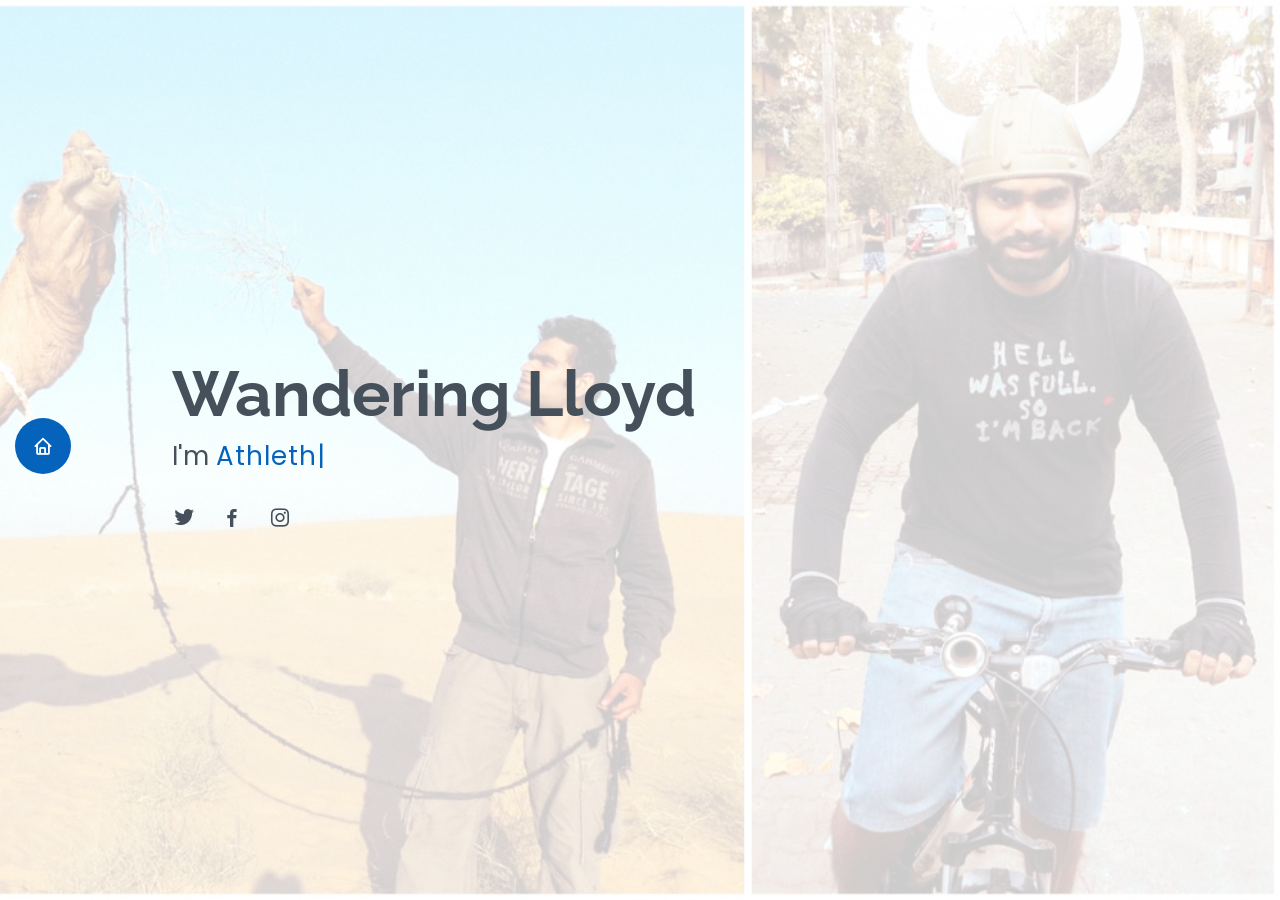
<file: index.html>
<!DOCTYPE html>
<html lang="en">

<head>
  <meta charset="utf-8">
  <meta content="width=device-width, initial-scale=1.0" name="viewport">

  <title>Wandering Lloyd</title>
  <meta content="" name="description">
  <meta content="" name="keywords">

  <!-- Favicons -->
  <link href="assets/img/favicon.png" rel="icon">
  <link href="assets/img/apple-touch-icon.png" rel="apple-touch-icon">

  <!-- Google Fonts -->
  <link href="https://fonts.googleapis.com/css?family=Open+Sans:300,300i,400,400i,600,600i,700,700i|Raleway:300,300i,400,400i,500,500i,600,600i,700,700i|Poppins:300,300i,400,400i,500,500i,600,600i,700,700i" rel="stylesheet">

  <!-- Vendor CSS Files -->
  <link href="assets/vendor/aos/aos.css" rel="stylesheet">
  <link href="assets/vendor/bootstrap/css/bootstrap.min.css" rel="stylesheet">
  <link href="assets/vendor/bootstrap-icons/bootstrap-icons.css" rel="stylesheet">
  <link href="assets/vendor/boxicons/css/boxicons.min.css" rel="stylesheet">
  <link href="assets/vendor/glightbox/css/glightbox.min.css" rel="stylesheet">
  <link href="assets/vendor/swiper/swiper-bundle.min.css" rel="stylesheet">

  <!-- Template Main CSS File -->
  <link href="assets/css/style.css" rel="stylesheet">

  <!-- =======================================================
  * Template Name: MyResume - v4.7.0
  * Template URL: https://bootstrapmade.com/free-html-bootstrap-template-my-resume/
  * Author: BootstrapMade.com
  * License: https://bootstrapmade.com/license/
  ======================================================== -->
</head>

<body>

  <!-- ======= Mobile nav toggle button ======= -->
  <!-- <button type="button" class="mobile-nav-toggle d-xl-none"><i class="bi bi-list mobile-nav-toggle"></i></button> -->
  <i class="bi bi-list mobile-nav-toggle d-xl-none"></i>
  <!-- ======= Header ======= -->
  <header id="header" class="d-flex flex-column justify-content-center">

    <nav id="navbar" class="navbar nav-menu">
      <ul>
        <li><a href="#hero" class="nav-link scrollto active"><i class="bx bx-home"></i> <span>Home</span></a></li>
      </ul>
    </nav><!-- .nav-menu -->

  </header><!-- End Header -->

  <!-- ======= Hero Section ======= -->
  <section id="hero" class="d-flex flex-column justify-content-center">
    <div class="container" data-aos="zoom-in" data-aos-delay="100">
      <h1>Wandering Lloyd</h1>
      <p>I'm <span class="typed" data-typed-items="Athlethe, Camel feeder"></span></p>
      <div class="social-links">
        <a href="https://twitter.com/wanderinglloyd" class="twitter"><i class="bx bxl-twitter"></i></a>
        <a href="https://www.facebook.com/WanderingLloyd/" class="facebook"><i class="bx bxl-facebook"></i></a>
        <a href="https://www.instagram.com/wanderinglloyd" class="instagram"><i class="bx bxl-instagram"></i></a>
      </div>
    </div>
  </section><!-- End Hero -->

  <div id="preloader"></div>
  <a href="#" class="back-to-top d-flex align-items-center justify-content-center"><i class="bi bi-arrow-up-short"></i></a>

  <!-- Vendor JS Files -->
  <script src="assets/vendor/purecounter/purecounter.js"></script>
  <script src="assets/vendor/aos/aos.js"></script>
  <script src="assets/vendor/bootstrap/js/bootstrap.bundle.min.js"></script>
  <script src="assets/vendor/glightbox/js/glightbox.min.js"></script>
  <script src="assets/vendor/isotope-layout/isotope.pkgd.min.js"></script>
  <script src="assets/vendor/swiper/swiper-bundle.min.js"></script>
  <script src="assets/vendor/typed.js/typed.min.js"></script>
  <script src="assets/vendor/waypoints/noframework.waypoints.js"></script>
  <script src="assets/vendor/php-email-form/validate.js"></script>

  <!-- Template Main JS File -->
  <script src="assets/js/main.js"></script>

</body>

</html>
</file>
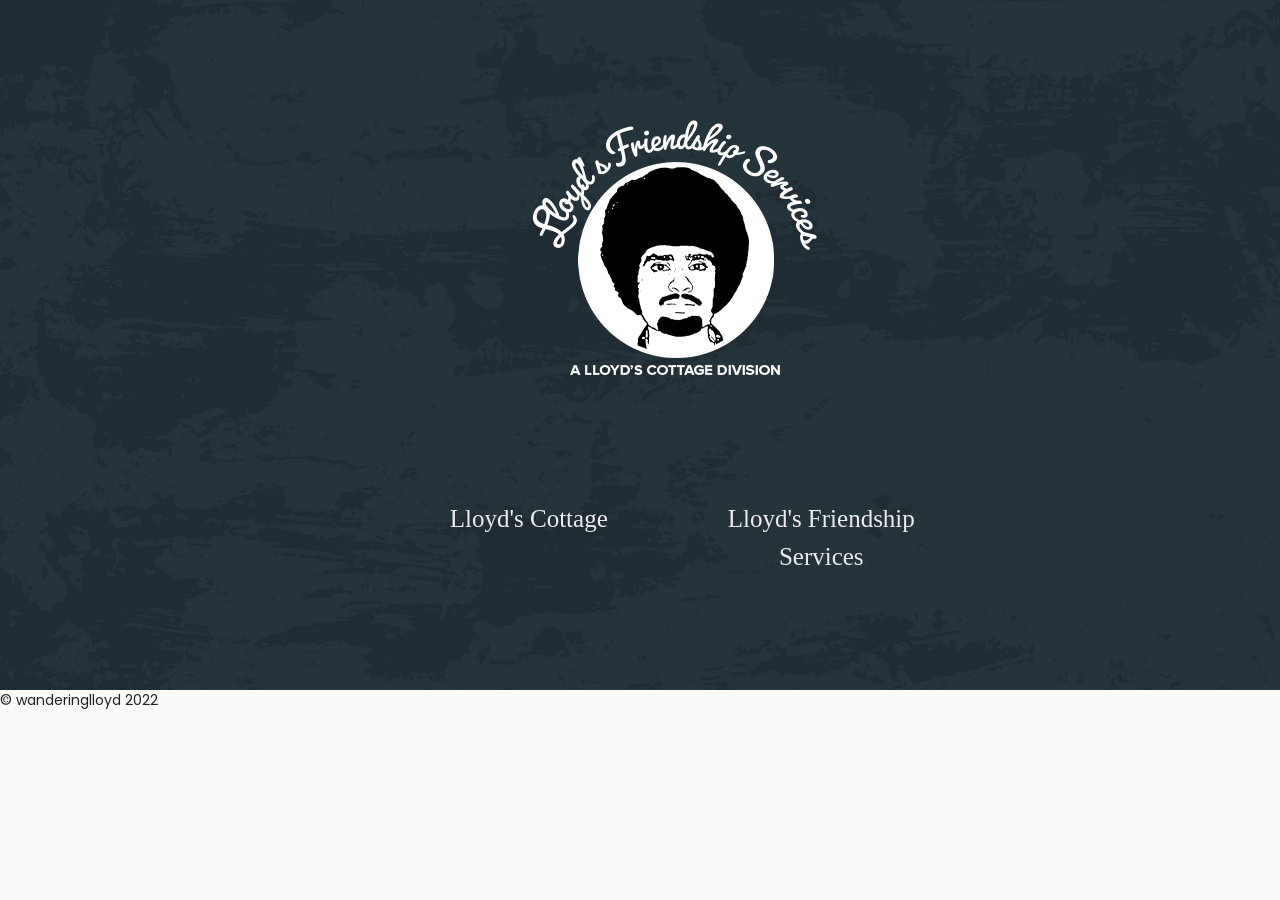
<file: business.off/index.html>
<!DOCTYPE html>
<html lang="en">
<head>
<meta charset="utf-8">
<meta name="viewport" content="width=device-width, initial-scale=1">
<meta name="author" content="">
<!-- description -->
<meta name="description" content="">
<!-- keywords -->
<meta name="keywords" content="" content="IE=edge">
<title>Lloyd's Services </title>
<link rel="shortcut icon" href="main/assets/images/favicon.png">

<!-- Core Style Sheets -->
<link rel="stylesheet" href="main/assets/css/master.css">
<!-- Responsive Style Sheets -->
<link rel="stylesheet" href="main/assets/css/responsive.css">
<link href="https://stackpath.bootstrapcdn.com/font-awesome/4.7.0/css/font-awesome.min.css" rel="stylesheet" integrity="sha384-wvfXpqpZZVQGK6TAh5PVlGOfQNHSoD2xbE+QkPxCAFlNEevoEH3Sl0sibVcOQVnN" crossorigin="anonymous">

</head>
<body>

<!--== Loader Start ==-->
<div id="loader-overlay">
  <div class="loader">
    <svg version="1.1" id="L9" xmlns="http://www.w3.org/2000/svg" xmlns:xlink="http://www.w3.org/1999/xlink" x="0px" y="0px"
  viewBox="0 0 100 100" enable-background="new 0 0 0 0" xml:space="preserve">
      <rect x="20" y="50" width="4" height="10" fill="#BF0731">
        <animateTransform attributeType="xml"
          attributeName="transform" type="translate"
          values="0 0; 0 20; 0 0"
          begin="0" dur="0.6s" repeatCount="indefinite" />
      </rect>
      <rect x="30" y="50" width="4" height="10" fill="#BF0731">
        <animateTransform attributeType="xml"
          attributeName="transform" type="translate"
          values="0 0; 0 20; 0 0"
          begin="0.2s" dur="0.6s" repeatCount="indefinite" />
      </rect>
      <rect x="40" y="50" width="4" height="10" fill="#BF0731">
        <animateTransform attributeType="xml"
          attributeName="transform" type="translate"
          values="0 0; 0 20; 0 0"
          begin="0.4s" dur="0.6s" repeatCount="indefinite" />
      </rect>
    </svg>
  </div>
</div>
<!--== Loader End ==-->

<!--== Wrapper Start ==-->
<div class="wrapper" >
  <!--== Boxed Icons Style 04 Start ==-->
  <section class="fluid-container" style="padding:90px;background-image: url(main/assets/images/nc.jpeg);background-size: cover;background-position: top center;">
    <div class="container">
    	  <div class="row">
        	<div class="col-sm-7 section-heading">
              <img src="main/assets/images/main-logo.png">
        	</div>
        </div>
    		<div class="row mt-50">
    			<div class="col-md-3">
    				
    			</div>
    			<div class="col-md-3">
    				<div class="box-icon text-center">
              <a href="lc/index.html">
    					<div class="title-section">
    						<h1>Lloyd's Cottage</h1>
    					</div></a>
    				</div>
    			</div>

    			<div class="col-md-3">
    				<div class="box-icon text-center">
    					<a href="lfs/index.html"><div class="title-section">
    						<h1>Lloyd's Friendship Services</h1>
    					</div></a>
    				</div>
    			</div>
    			<div class="col-md-3">
    			</div>
       </div>
    </div>
  </section>
  <!--== Boxed Icons Style 04 End ==-->
</div>
<!--== Wrapper End ==-->

<!--== Javascript Plugins ==-->
<script src="main/assets/js/jquery.min.js"></script>
<script src="main/assets/js/smoothscroll.js"></script>
<script src="main/assets/js/plugins.js"></script>
<script src="main/assets/js/master.js"></script>
</body>


<ul class="copyright">
  <li> <a href="https://www.instagram.com/wanderinglloyd">&copy; wanderinglloyd 2022</a></li>
</ul>

</html>
</file>
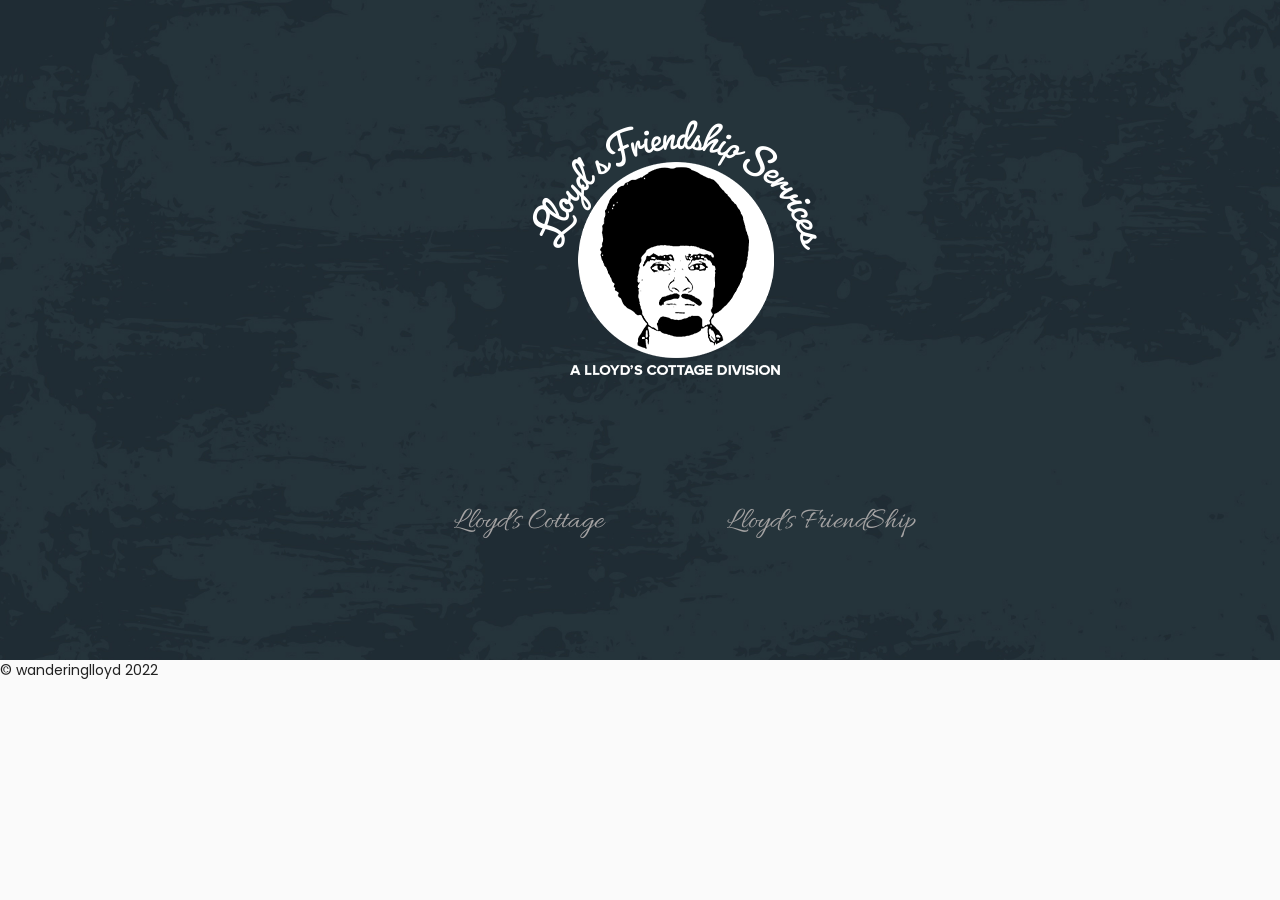
<file: gags/index.html>
<!DOCTYPE html>
<html lang="en">
<head>
<meta charset="utf-8">
<meta name="viewport" content="width=device-width, initial-scale=1">
<meta name="author" content="">
<!-- description -->
<meta name="description" content="">
<!-- keywords -->
<meta name="keywords" content="" content="IE=edge">
<title>Lloyd's Services </title>
<link rel="shortcut icon" href="main/assets/images/favicon.png">

<!-- Core Style Sheets -->
<link rel="stylesheet" href="main/assets/css/master.css">
<!-- Responsive Style Sheets -->
<link rel="stylesheet" href="main/assets/css/responsive.css">
<link href="https://stackpath.bootstrapcdn.com/font-awesome/4.7.0/css/font-awesome.min.css" rel="stylesheet" integrity="sha384-wvfXpqpZZVQGK6TAh5PVlGOfQNHSoD2xbE+QkPxCAFlNEevoEH3Sl0sibVcOQVnN" crossorigin="anonymous">

</head>
<body>

<!--== Loader Start ==-->
<div id="loader-overlay">
  <div class="loader">
    <svg version="1.1" id="L9" xmlns="http://www.w3.org/2000/svg" xmlns:xlink="http://www.w3.org/1999/xlink" x="0px" y="0px"
  viewBox="0 0 100 100" enable-background="new 0 0 0 0" xml:space="preserve">
      <rect x="20" y="50" width="4" height="10" fill="#BF0731">
        <animateTransform attributeType="xml"
          attributeName="transform" type="translate"
          values="0 0; 0 20; 0 0"
          begin="0" dur="0.6s" repeatCount="indefinite" />
      </rect>
      <rect x="30" y="50" width="4" height="10" fill="#BF0731">
        <animateTransform attributeType="xml"
          attributeName="transform" type="translate"
          values="0 0; 0 20; 0 0"
          begin="0.2s" dur="0.6s" repeatCount="indefinite" />
      </rect>
      <rect x="40" y="50" width="4" height="10" fill="#BF0731">
        <animateTransform attributeType="xml"
          attributeName="transform" type="translate"
          values="0 0; 0 20; 0 0"
          begin="0.4s" dur="0.6s" repeatCount="indefinite" />
      </rect>
    </svg>
  </div>
</div>
<!--== Loader End ==-->

<!--== Wrapper Start ==-->
<div class="wrapper" >
  <!--== Boxed Icons Style 04 Start ==-->
  <section class="fluid-container" style="padding:90px;background-image: url(main/assets/images/nc.jpeg);background-size: cover;background-position: top center;">
    <div class="container">
    	  <div class="row">
        	<div class="col-sm-7 section-heading">
              <img src="main/assets/images/main-logo.png">
        	</div>
        </div>
    		<div class="row mt-50">
    			<div class="col-md-3">
    				
    			</div>
    			<div class="col-md-3">
    				<div class="box-icon text-center">
              <a href="lc/index.html">
    					<div class="title-section">
    						<h1>Lloyd's Cottage</h1>
    					</div></a>
    				</div>
    			</div>

    			<div class="col-md-3">
    				<div class="box-icon text-center">
    					<a href="lfs/index.html"><div class="title-section">
    						<h1>Lloyd's FriendShip</h1>
    					</div></a>
    				</div>
    			</div>
    			<div class="col-md-3">
    			</div>
       </div>
    </div>
  </section>
  <!--== Boxed Icons Style 04 End ==-->
</div>
<!--== Wrapper End ==-->

<!--== Javascript Plugins ==-->
<script src="main/assets/js/jquery.min.js"></script>
<script src="main/assets/js/smoothscroll.js"></script>
<script src="main/assets/js/plugins.js"></script>
<script src="main/assets/js/master.js"></script>
</body>


<ul class="copyright">
  <li> <a href="https://www.instagram.com/wanderinglloyd">&copy; wanderinglloyd 2022</a></li>
</ul>

</html>
</file>
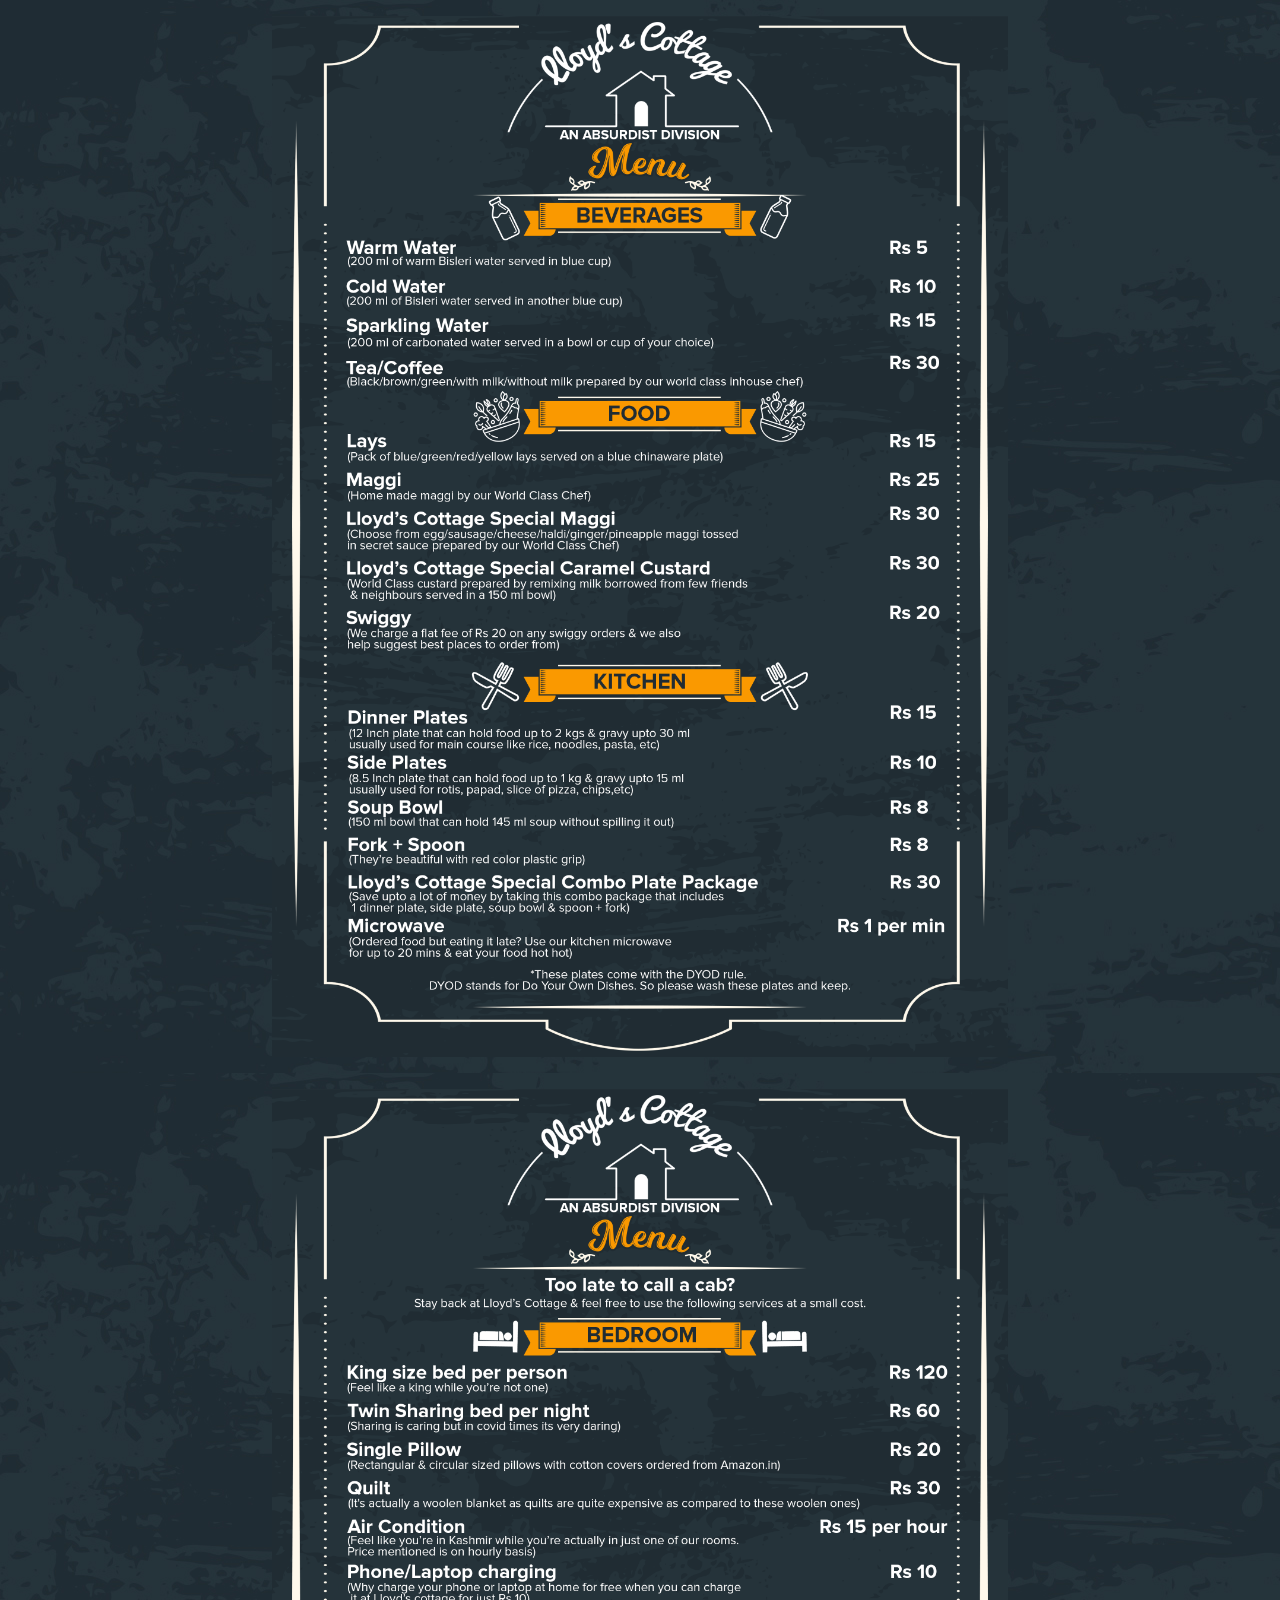
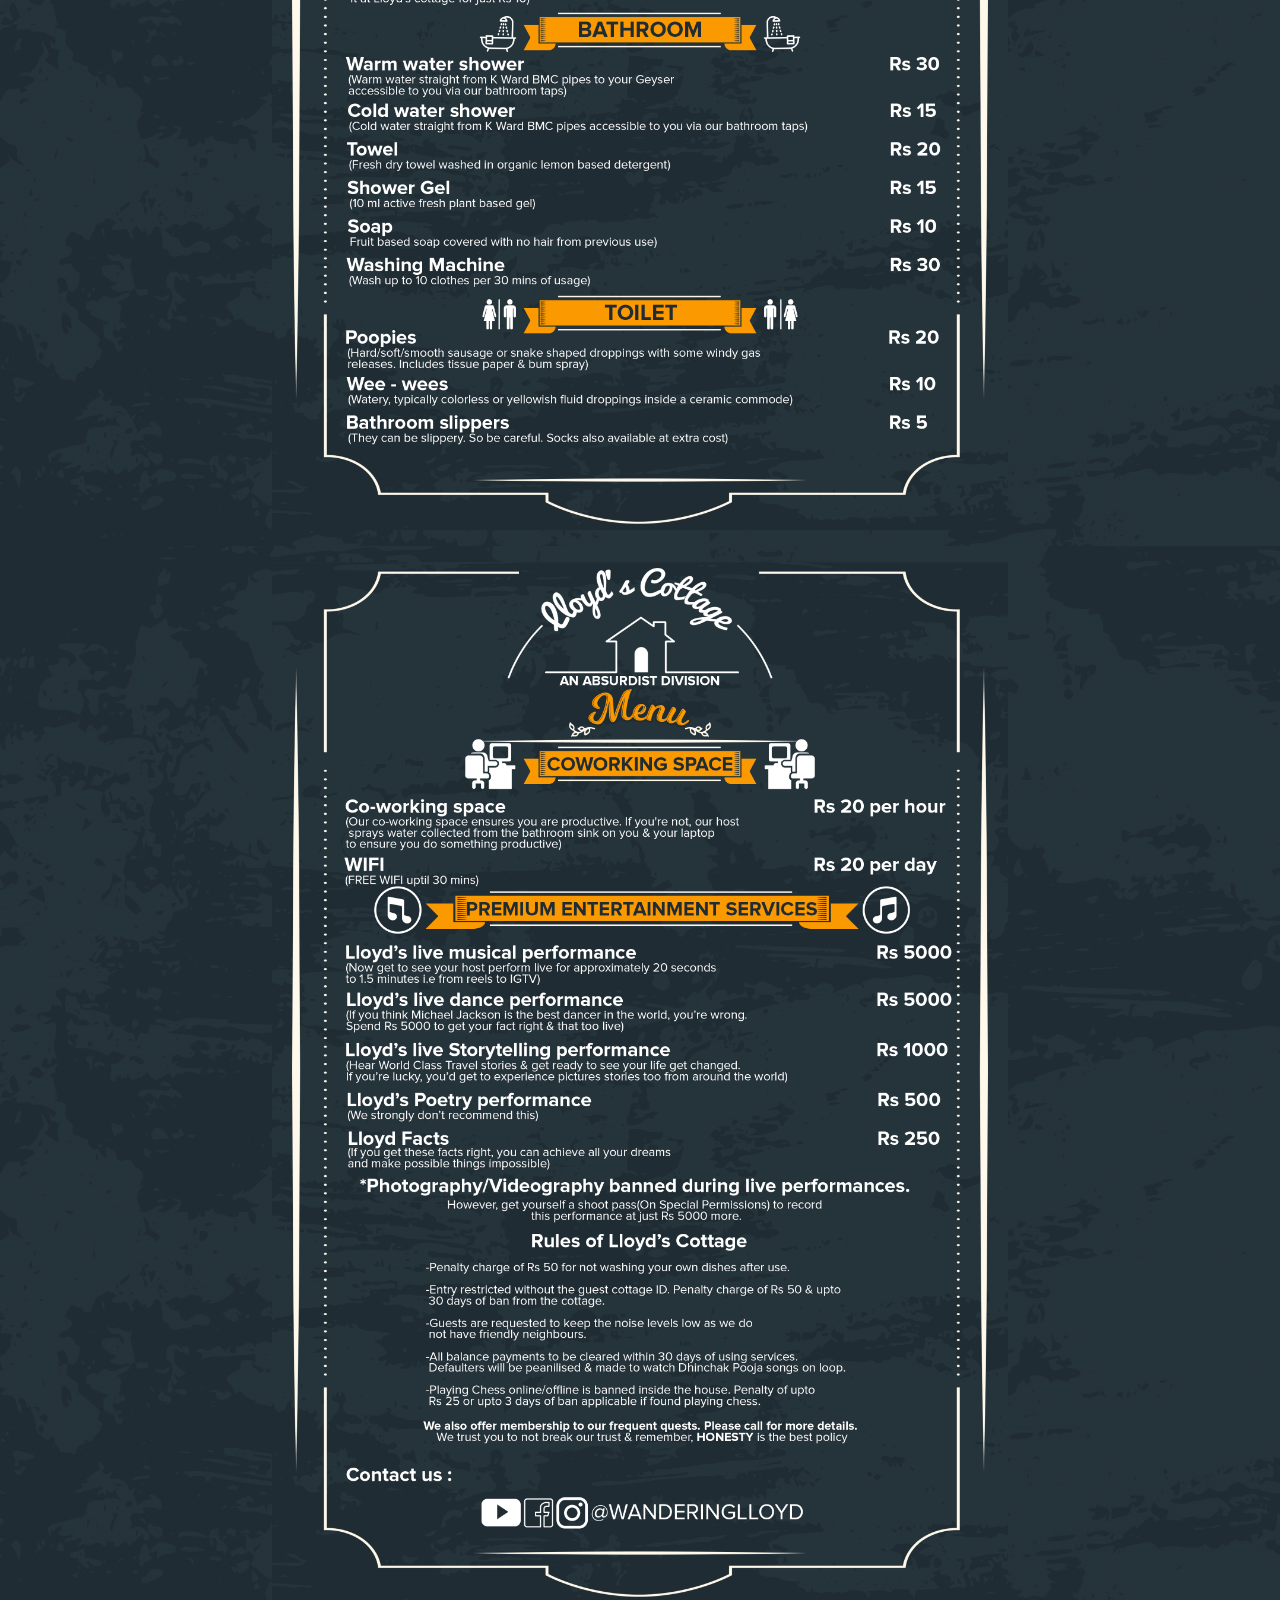
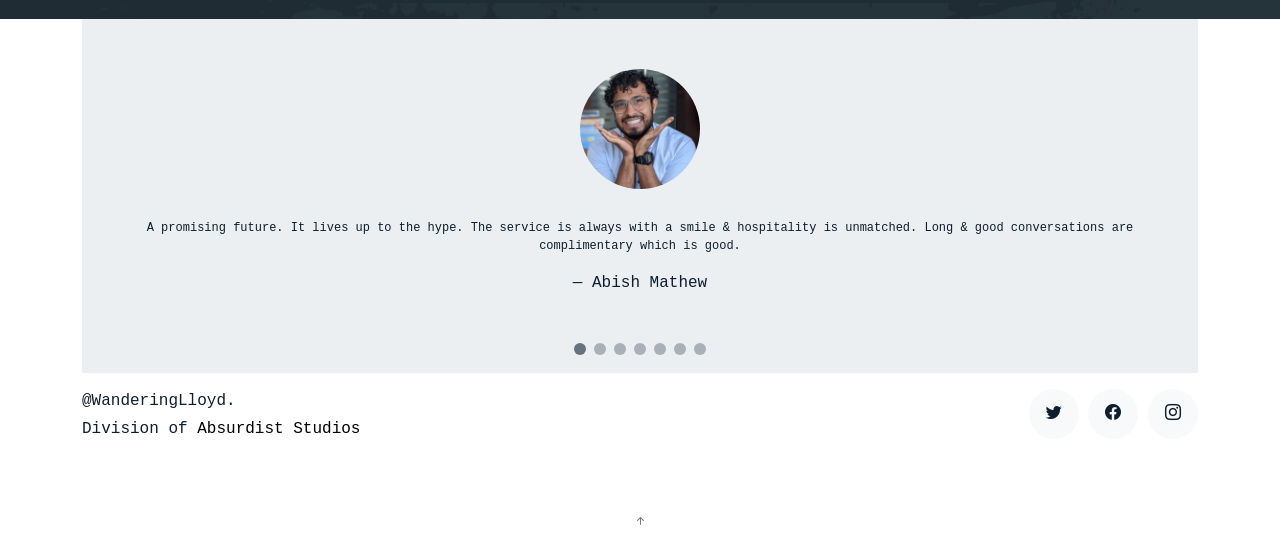
<file: lc/index.html>
<!DOCTYPE html>
<html lang="en">

<head>
  <meta charset="utf-8">
  <meta content="width=device-width, initial-scale=1.0" name="viewport">

  <title>Lloyd's Cottage</title>
  <meta content="" name="description">
  <meta content="" name="keywords">

  <!-- Favicons -->
  <link href="favicon.png" rel="icon">
  <link href="apple-touch-icon.png" rel="apple-touch-icon">

  <!-- Google Fonts -->
  <link href="https://fonts.googleapis.com/css?family=https://fonts.googleapis.com/css?family=Inconsolata:400,500,600,700|Raleway:400,400i,500,500i,600,600i,700,700i" rel="stylesheet">

  <!-- Vendor CSS Files -->
  <link href="assets/vendor/aos/aos.css" rel="stylesheet">
  <link href="assets/vendor/bootstrap/css/bootstrap.min.css" rel="stylesheet">
  <link href="assets/vendor/bootstrap-icons/bootstrap-icons.css" rel="stylesheet">
  <link href="assets/vendor/swiper/swiper-bundle.min.css" rel="stylesheet">

  <!-- Template Main CSS File -->
  <link href="assets/css/style.css" rel="stylesheet">

  <!-- =======================================================
  * Template Name: MyPortfolio - v4.7.0
  * Template URL: https://bootstrapmade.com/myportfolio-bootstrap-portfolio-website-template/
  * Author: BootstrapMade.com
  * License: https://bootstrapmade.com/license/
  ======================================================== -->
</head>

<body>

  <!-- ======= Navbar ======= -->
  <!--  <div class="collapse navbar-collapse custom-navmenu" id="main-navbar">
    <div class="container py-2 py-md-5">
      <div class="row align-items-start">
        <div class="col-md-2">
          <ul class="custom-menu">
            <li><a href="index.html">Home</a></li>
            <li><a href="about.html">About Me</a></li>
            <li><a href="services.html">Services</a></li>
            <li class="active"><a href="works.html">Works</a></li>
            <li><a href="contact.html">Contact</a></li>
          </ul>
        </div>
        <div class="col-md-6 d-none d-md-block  mr-auto">
          <div class="tweet d-flex">
            <span class="bi bi-twitter text-white mt-2 mr-3"></span>
            <div>
              <p><em>Lorem ipsum dolor sit amet consectetur adipisicing elit. Quisquam necessitatibus incidunt ut officiis explicabo inventore. <br> <a href="#">t.co/v82jsk</a></em></p>
            </div>
          </div>
        </div>
        <div class="col-md-4 d-none d-md-block">
          <h3>Hire Me</h3>
          <p>Lorem ipsum dolor sit amet consectetur adipisicing elit. Quisquam necessitatibus incidunt ut officiisexplicabo inventore. <br> <a href="#">myemail@gmail.com</a></p>
        </div>
      </div> 

    </div>
  </div> 

  <nav class="navbar navbar-light custom-navbar">
    <div class="container">
      <a class="navbar-brand" href="index.html">MyPortfolio.</a>
      <a href="#" class="burger" data-bs-toggle="collapse" data-bs-target="#main-navbar">
        <span></span>
      </a>
    </div>
  </nav> -->

  <main id="main">

    <section class="section" style="background-image: url(nc.jpeg)">
      <div class="site-section pb-0">
        <div class="container">
          <div class="row align-items-stretch justify-content-center" >
            <div class="col-md-8" data-aos="fade-up">
              <img src="page1.png" alt="Image" class="img-fluid">
            </div>
        </div>
    </section>

    <section class="section" style="background-image: url(nc.jpeg)">
      <div class="site-section pb-0">
        <div class="container">
          <div class="row align-items-stretch justify-content-center" >
            <div class="col-md-8" data-aos="fade-up">
              <img src="page2.png" alt="Image" class="img-fluid">
            </div>
        </div>
    </section>

    <section class="section" style="background-image: url(nc.jpeg)">
      <div class="site-section pb-0">
        <div class="container">
          <div class="row align-items-stretch justify-content-center" >
            <div class="col-md-8" data-aos="fade-up">
              <img src="page3.png" alt="Image" class="img-fluid">
            </div>
        </div>
    </section>


    <!-- ======= Testimonials Section ======= -->
    <section class="section pt-0">
      <div class="container">

        <div class="testimonials-slider swiper" data-aos="fade-up" data-aos-delay="100">
          <div class="swiper-wrapper">

            <div class="swiper-slide">
              <div class="testimonial-wrap">
                <div class="testimonial">
                  <img src="assets/img/abish.jpg" alt="Image" class="img-fluid">
                  <blockquote>
                    <p>A promising future. It lives up to the hype. The service is always with a smile & hospitality is unmatched. Long & good conversations are complimentary which is good. 
                    </p>
                  </blockquote>
                  <p>&mdash; Abish Mathew</p>
                </div>
              </div>
            </div><!-- End testimonial item -->

            <div class="swiper-slide">
              <div class="testimonial-wrap">
                <div class="testimonial">
                  <img src="assets/img/dinkar.jpg" alt="Image" class="img-fluid">
                  <blockquote>
                    <p>As someone who was ineligible to enter LC(due to processing issues of he ID card), I could only imagine the wonders that lay within. In conversations with people who visited the cottage, I would ask for every detail and try to manifest my vision of finally going. The dream finally came true along with my membership ID and I am happy to say it was the best experience of my life.</p>
                  </blockquote>
                  <p>&mdash; Dinkar</p>
                </div>
              </div>
            </div><!-- End testimonial item -->


            <div class="swiper-slide">
              <div class="testimonial-wrap">
                <div class="testimonial">
                  <img src="assets/img/aishwarya.jpg" alt="Image" class="img-fluid">
                  <blockquote>
                    <p>Lloyd’s cottage has been one of the most surreal experiences of my life. From the directional video to the conversations which gave directions to my life, each minute in the cottage has been worth the hype. Would love to visit the next branch.
                    </p>
                  </blockquote>
                  <p>&mdash; Aishwarya Mohanraj</p>
                </div>
              </div>
            </div><!-- End testimonial item -->

            <div class="swiper-slide">
              <div class="testimonial-wrap">
                <div class="testimonial">
                  <img src="assets/img/amshula.jpg" alt="Image" class="img-fluid">
                  <blockquote>
                    <p>What to say about LC’s? It is a mini FYRE festival. 10/10 for atmos & 12/10 for the vibe. Very affordable. Highly recommended!
                    </p>
                  </blockquote>
                  <p>&mdash; Amshula Prakash</p>
                </div>
              </div>
            </div><!-- End testimonial item -->

            <div class="swiper-slide">
              <div class="testimonial-wrap">
                <div class="testimonial">
                  <img src="assets/img/naveen.jpg" alt="Image" class="img-fluid">
                  <blockquote>
                    <p>Just two words: WOW! A true nature lover's paradise. Kids enjoyed spotting dolphins from the balcony in the morning. Sound of natural leaking forest was very soothing also. Hospitality was amazing even though the host was in Dehradun.
                    </p>
                  </blockquote>
                  <p>&mdash; Naveen Richard</p>
                </div>
              </div>
            </div><!-- End testimonial item -->

            <div class="swiper-slide">
              <div class="testimonial-wrap">
                <div class="testimonial">
                  <img src="assets/img/kanan.jpg" alt="Image" class="img-fluid">
                  <blockquote>
                    <p>A truly breathtaking experience. LC’s is rustic, charming & an overall glorious experience in the nouveau B&B renaissance. From the towel swan, to the bespoke bed decoration, staying at Lloyd’s Cottage will make you feel like you’re truly staying at a friends house but he’s charging you money.
                    </p>
                  </blockquote>
                  <p>&mdash; Kanan Gill</p>
                </div>
              </div>
            </div><!-- End testimonial item -->


            <div class="swiper-slide">
              <div class="testimonial-wrap">
                <div class="testimonial">
                  <img src="assets/img/sriya.jpg" alt="Image" class="img-fluid">
                  <blockquote>
                    <p>LC’s is a very unique experience! The place meets all your expectations(at a small cost of course). It also makes you realize the things one takes for granted in life such as time(you’ll be charged for that too). A cozy space with good vibes & great conversations is guaranteed. I’d highly recommend Lloyd’s Cottage to all & would love to visit again!
                    </p>
                  </blockquote>
                  <p>&mdash; Sriya</p>
                </div>
              </div>
            </div><!-- End testimonial item -->



          </div>
          <div class="swiper-pagination"></div>
        </div>

      </div>
    </section><!-- End Testimonials Section -->

  </main><!-- End #main -->

  <!-- ======= Footer ======= -->
  <footer class="footer" role="contentinfo">
    <div class="container">
      <div class="row">
        <div class="col-sm-6">
          <p class="mb-1">@WanderingLloyd.</p>
          <div class="credits">
            <!--
            All the links in the footer should remain intact.
            You can delete the links only if you purchased the pro version.
            Licensing information: https://bootstrapmade.com/license/
            Purchase the pro version with working PHP/AJAX contact form: https://bootstrapmade.com/buy/?theme=MyPortfolio
          -->
            Division of <a href="https://www.instagram.com/absurdiststudios/">Absurdist Studios</a>
          </div>
        </div>
        <div class="col-sm-6 social text-md-end">
          <a href="https://twitter.com/wanderinglloyd"><span class="bi bi-twitter"></span></a>
          <a href="https://www.facebook.com/WanderingLloyd/"><span class="bi bi-facebook"></span></a>
          <a href="https://www.instagram.com/wanderinglloyd"><span class="bi bi-instagram"></span></a>
        </div>
      </div>
    </div>
  </footer>

  <a href="#" class="back-to-top d-flex align-items-center justify-content-center"><i class="bi bi-arrow-up-short"></i></a>

  <!-- Vendor JS Files -->
  <script src="assets/vendor/aos/aos.js"></script>
  <script src="assets/vendor/bootstrap/js/bootstrap.bundle.min.js"></script>
  <script src="assets/vendor/isotope-layout/isotope.pkgd.min.js"></script>
  <script src="assets/vendor/swiper/swiper-bundle.min.js"></script>
  <script src="assets/vendor/php-email-form/validate.js"></script>

  <!-- Template Main JS File -->
  <script src="assets/js/main.js"></script>

</body>

</html>
</file>
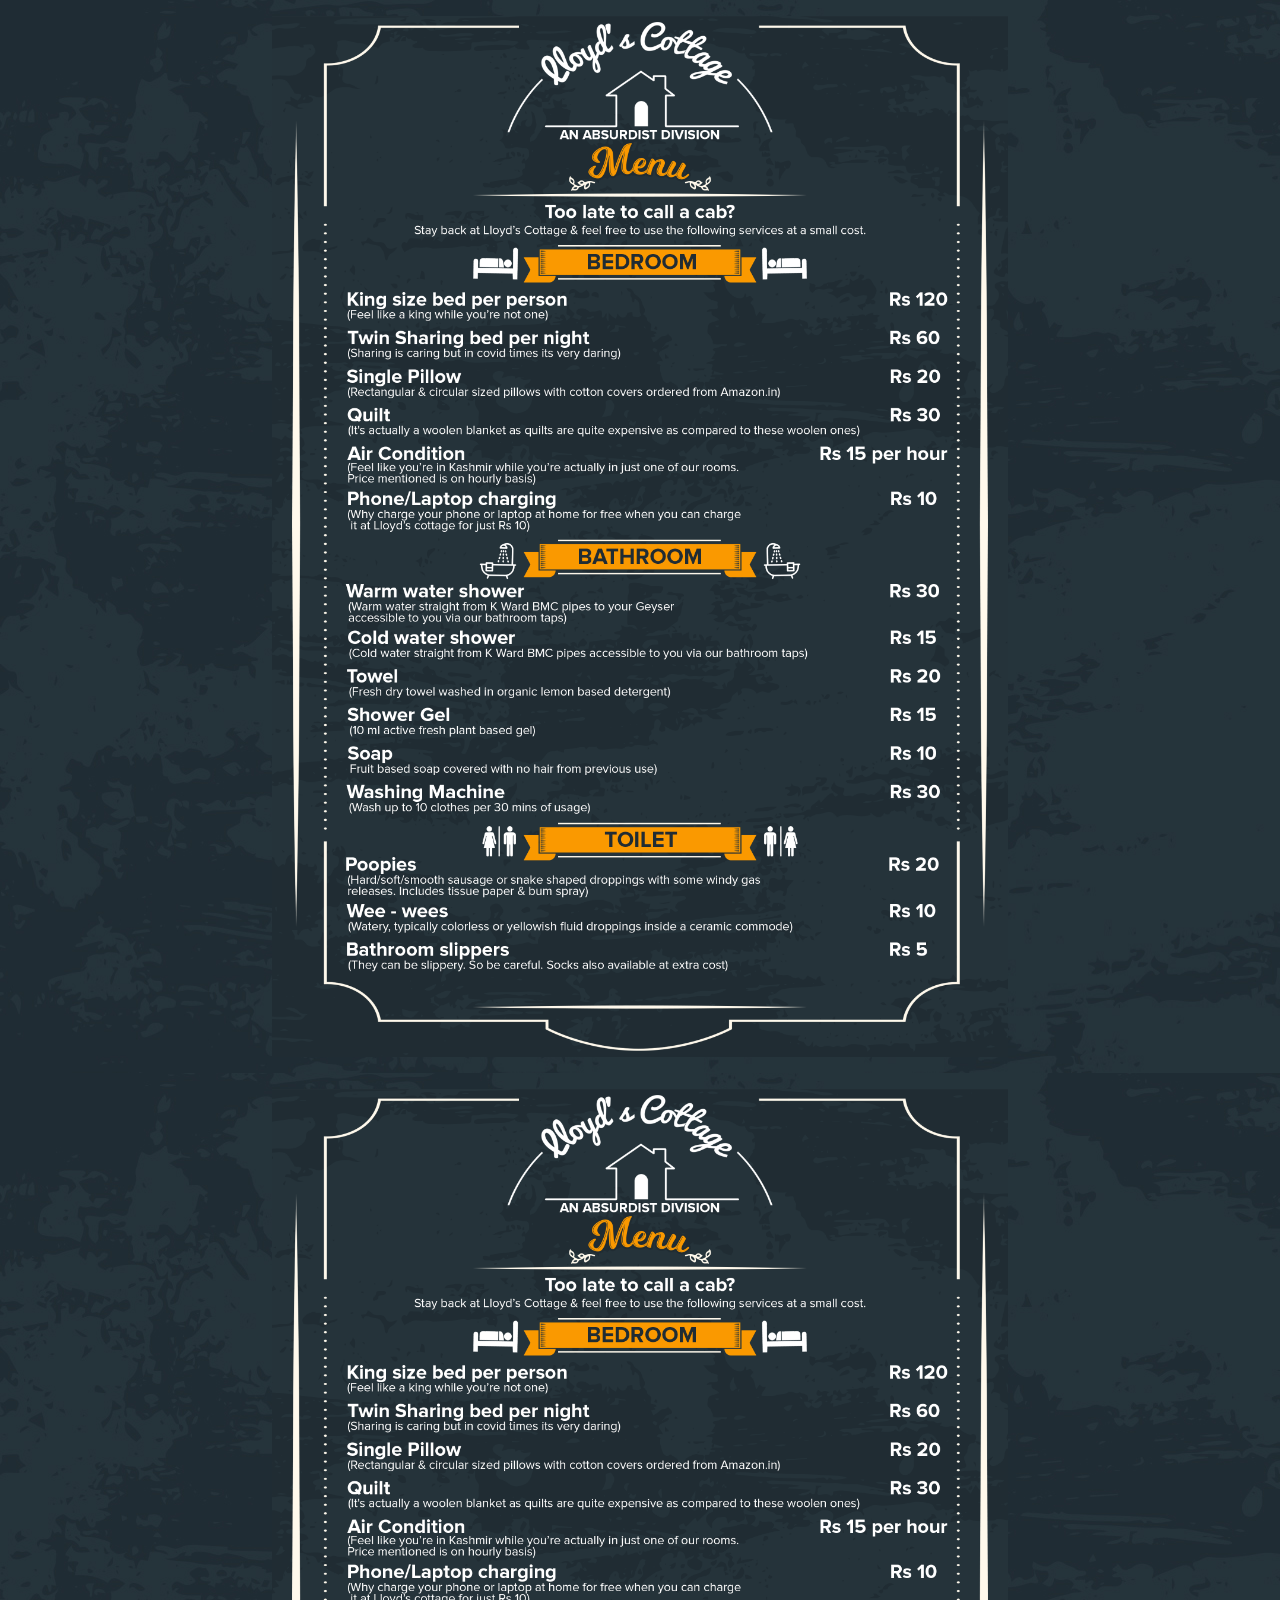
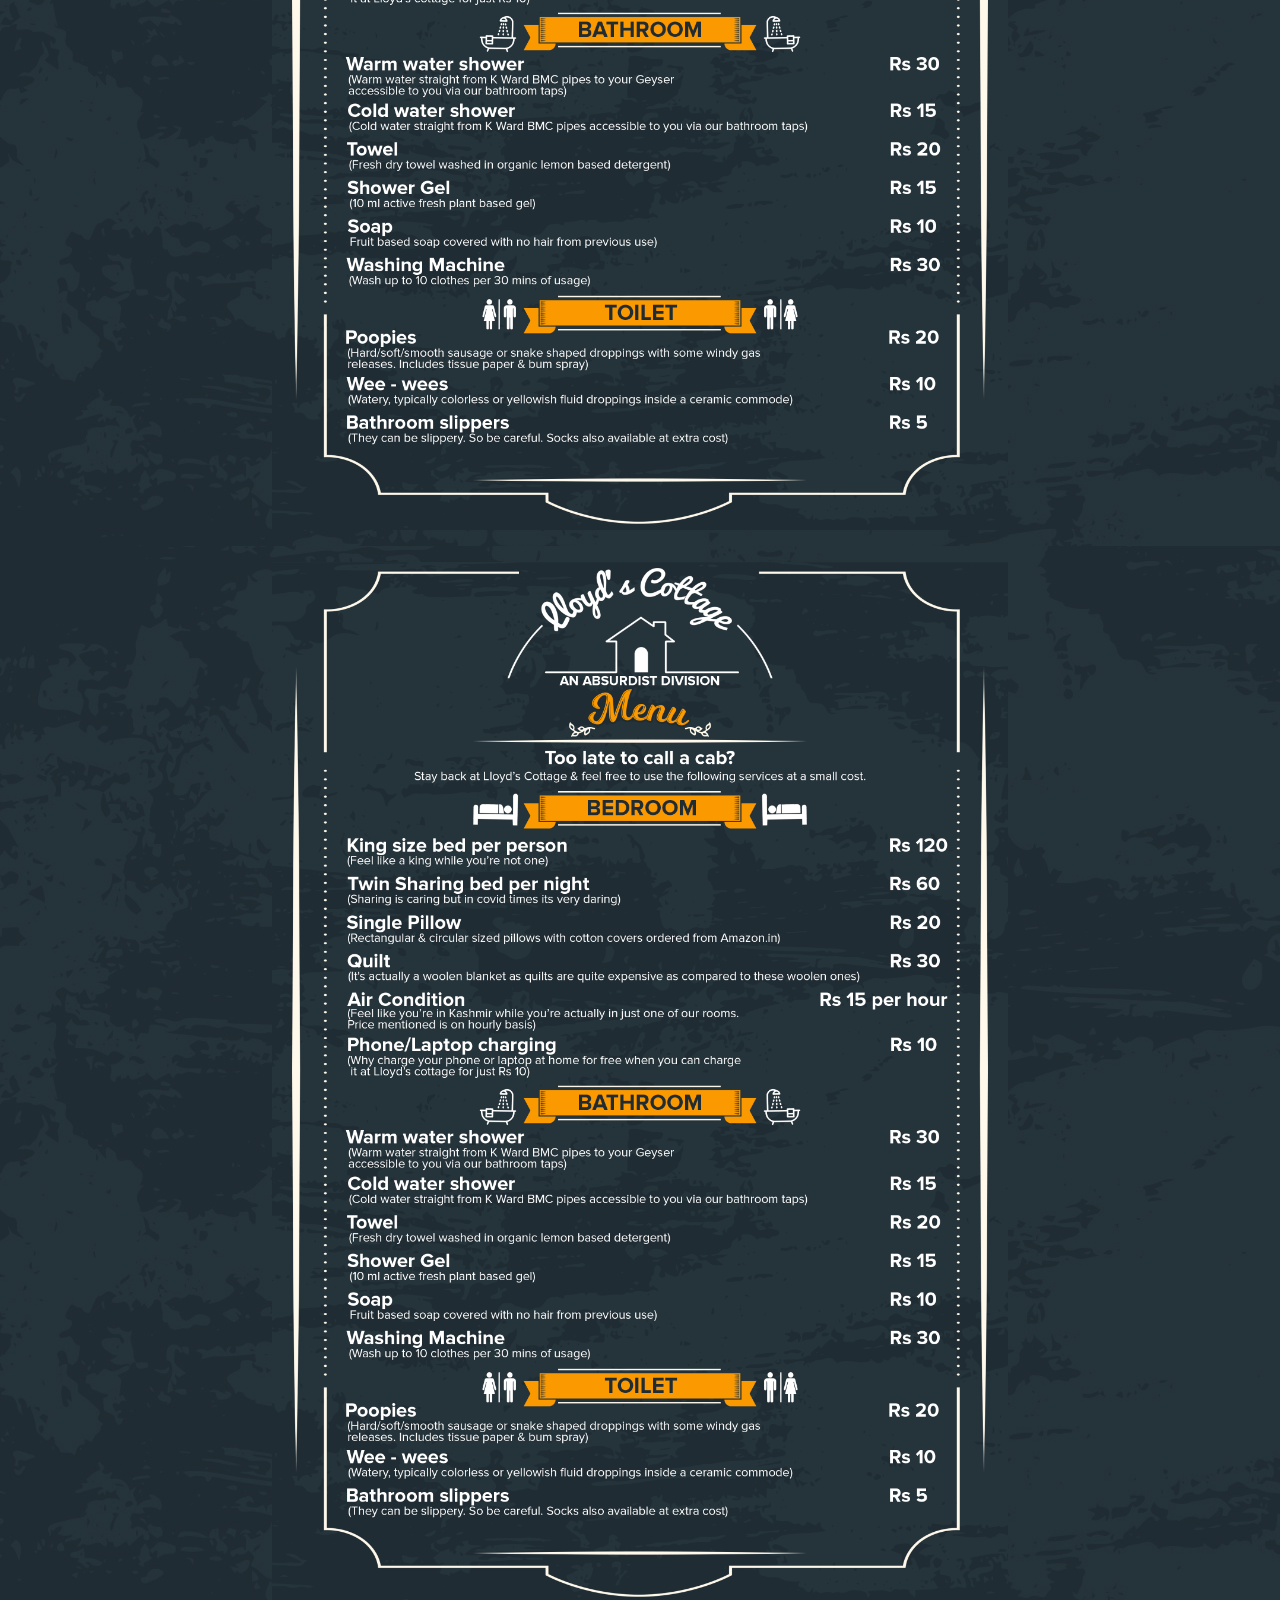
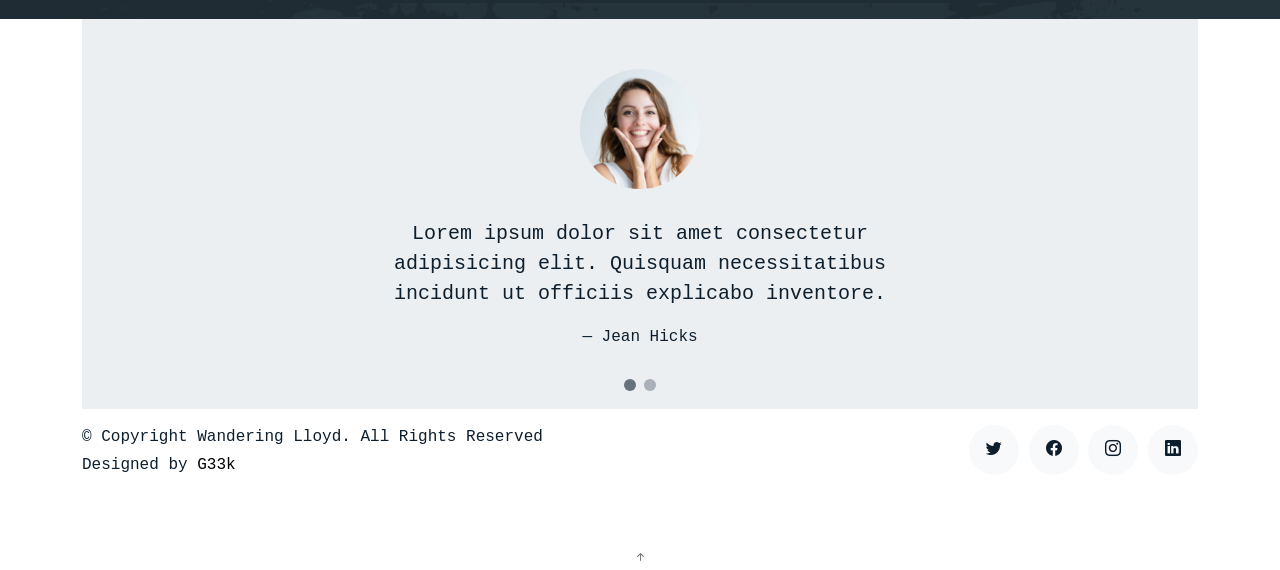
<file: lf/index.html>
<!DOCTYPE html>
<html lang="en">

<head>
  <meta charset="utf-8">
  <meta content="width=device-width, initial-scale=1.0" name="viewport">

  <title>MyPortfolio Bootstrap Template - Work Single</title>
  <meta content="" name="description">
  <meta content="" name="keywords">

  <!-- Favicons -->
  <link href="assets/img/favicon.png" rel="icon">
  <link href="assets/img/apple-touch-icon.png" rel="apple-touch-icon">

  <!-- Google Fonts -->
  <link href="https://fonts.googleapis.com/css?family=https://fonts.googleapis.com/css?family=Inconsolata:400,500,600,700|Raleway:400,400i,500,500i,600,600i,700,700i" rel="stylesheet">

  <!-- Vendor CSS Files -->
  <link href="assets/vendor/aos/aos.css" rel="stylesheet">
  <link href="assets/vendor/bootstrap/css/bootstrap.min.css" rel="stylesheet">
  <link href="assets/vendor/bootstrap-icons/bootstrap-icons.css" rel="stylesheet">
  <link href="assets/vendor/swiper/swiper-bundle.min.css" rel="stylesheet">

  <!-- Template Main CSS File -->
  <link href="assets/css/style.css" rel="stylesheet">

  <!-- =======================================================
  * Template Name: MyPortfolio - v4.7.0
  * Template URL: https://bootstrapmade.com/myportfolio-bootstrap-portfolio-website-template/
  * Author: BootstrapMade.com
  * License: https://bootstrapmade.com/license/
  ======================================================== -->
</head>

<body>

  <!-- ======= Navbar ======= -->
  <!--  <div class="collapse navbar-collapse custom-navmenu" id="main-navbar">
    <div class="container py-2 py-md-5">
      <div class="row align-items-start">
        <div class="col-md-2">
          <ul class="custom-menu">
            <li><a href="index.html">Home</a></li>
            <li><a href="about.html">About Me</a></li>
            <li><a href="services.html">Services</a></li>
            <li class="active"><a href="works.html">Works</a></li>
            <li><a href="contact.html">Contact</a></li>
          </ul>
        </div>
        <div class="col-md-6 d-none d-md-block  mr-auto">
          <div class="tweet d-flex">
            <span class="bi bi-twitter text-white mt-2 mr-3"></span>
            <div>
              <p><em>Lorem ipsum dolor sit amet consectetur adipisicing elit. Quisquam necessitatibus incidunt ut officiis explicabo inventore. <br> <a href="#">t.co/v82jsk</a></em></p>
            </div>
          </div>
        </div>
        <div class="col-md-4 d-none d-md-block">
          <h3>Hire Me</h3>
          <p>Lorem ipsum dolor sit amet consectetur adipisicing elit. Quisquam necessitatibus incidunt ut officiisexplicabo inventore. <br> <a href="#">myemail@gmail.com</a></p>
        </div>
      </div> 

    </div>
  </div> 

  <nav class="navbar navbar-light custom-navbar">
    <div class="container">
      <a class="navbar-brand" href="index.html">MyPortfolio.</a>
      <a href="#" class="burger" data-bs-toggle="collapse" data-bs-target="#main-navbar">
        <span></span>
      </a>
    </div>
  </nav> -->

  <main id="main">

    <section class="section" style="background-image: url(nc.jpeg)">
      <div class="site-section pb-0">
        <div class="container">
          <div class="row align-items-stretch justify-content-center" >
            <div class="col-md-8" data-aos="fade-up">
              <img src="page2.png" alt="Image" class="img-fluid">
            </div>
        </div>
    </section>

    <section class="section" style="background-image: url(nc.jpeg)">
      <div class="site-section pb-0">
        <div class="container">
          <div class="row align-items-stretch justify-content-center" >
            <div class="col-md-8" data-aos="fade-up">
              <img src="page2.png" alt="Image" class="img-fluid">
            </div>
        </div>
    </section>

    <section class="section" style="background-image: url(nc.jpeg)">
      <div class="site-section pb-0">
        <div class="container">
          <div class="row align-items-stretch justify-content-center" >
            <div class="col-md-8" data-aos="fade-up">
              <img src="page2.png" alt="Image" class="img-fluid">
            </div>
        </div>
    </section>


    <!-- ======= Testimonials Section ======= -->
    <section class="section pt-0">
      <div class="container">

        <div class="testimonials-slider swiper" data-aos="fade-up" data-aos-delay="100">
          <div class="swiper-wrapper">

            <div class="swiper-slide">
              <div class="testimonial-wrap">
                <div class="testimonial">
                  <img src="assets/img/person_1.jpg" alt="Image" class="img-fluid">
                  <blockquote>
                    <p>Lorem ipsum dolor sit amet consectetur adipisicing elit. Quisquam necessitatibus incidunt ut officiis
                      explicabo inventore.</p>
                  </blockquote>
                  <p>&mdash; Jean Hicks</p>
                </div>
              </div>
            </div><!-- End testimonial item -->

            <div class="swiper-slide">
              <div class="testimonial-wrap">
                <div class="testimonial">
                  <img src="assets/img/person_2.jpg" alt="Image" class="img-fluid">
                  <blockquote>
                    <p>Lorem ipsum dolor sit amet consectetur adipisicing elit. Quisquam necessitatibus incidunt ut officiis
                      explicabo inventore.</p>
                  </blockquote>
                  <p>&mdash; Chris Stanworth</p>
                </div>
              </div>
            </div><!-- End testimonial item -->

          </div>
          <div class="swiper-pagination"></div>
        </div>

      </div>
    </section><!-- End Testimonials Section -->

  </main><!-- End #main -->

  <!-- ======= Footer ======= -->
  <footer class="footer" role="contentinfo">
    <div class="container">
      <div class="row">
        <div class="col-sm-6">
          <p class="mb-1">&copy; Copyright Wandering Lloyd. All Rights Reserved</p>
          <div class="credits">
            <!--
            All the links in the footer should remain intact.
            You can delete the links only if you purchased the pro version.
            Licensing information: https://bootstrapmade.com/license/
            Purchase the pro version with working PHP/AJAX contact form: https://bootstrapmade.com/buy/?theme=MyPortfolio
          -->
            Designed by <a href="#">G33k</a>
          </div>
        </div>
        <div class="col-sm-6 social text-md-end">
          <a href="#"><span class="bi bi-twitter"></span></a>
          <a href="#"><span class="bi bi-facebook"></span></a>
          <a href="#"><span class="bi bi-instagram"></span></a>
          <a href="#"><span class="bi bi-linkedin"></span></a>
        </div>
      </div>
    </div>
  </footer>

  <a href="#" class="back-to-top d-flex align-items-center justify-content-center"><i class="bi bi-arrow-up-short"></i></a>

  <!-- Vendor JS Files -->
  <script src="assets/vendor/aos/aos.js"></script>
  <script src="assets/vendor/bootstrap/js/bootstrap.bundle.min.js"></script>
  <script src="assets/vendor/isotope-layout/isotope.pkgd.min.js"></script>
  <script src="assets/vendor/swiper/swiper-bundle.min.js"></script>
  <script src="assets/vendor/php-email-form/validate.js"></script>

  <!-- Template Main JS File -->
  <script src="assets/js/main.js"></script>

</body>

</html>
</file>
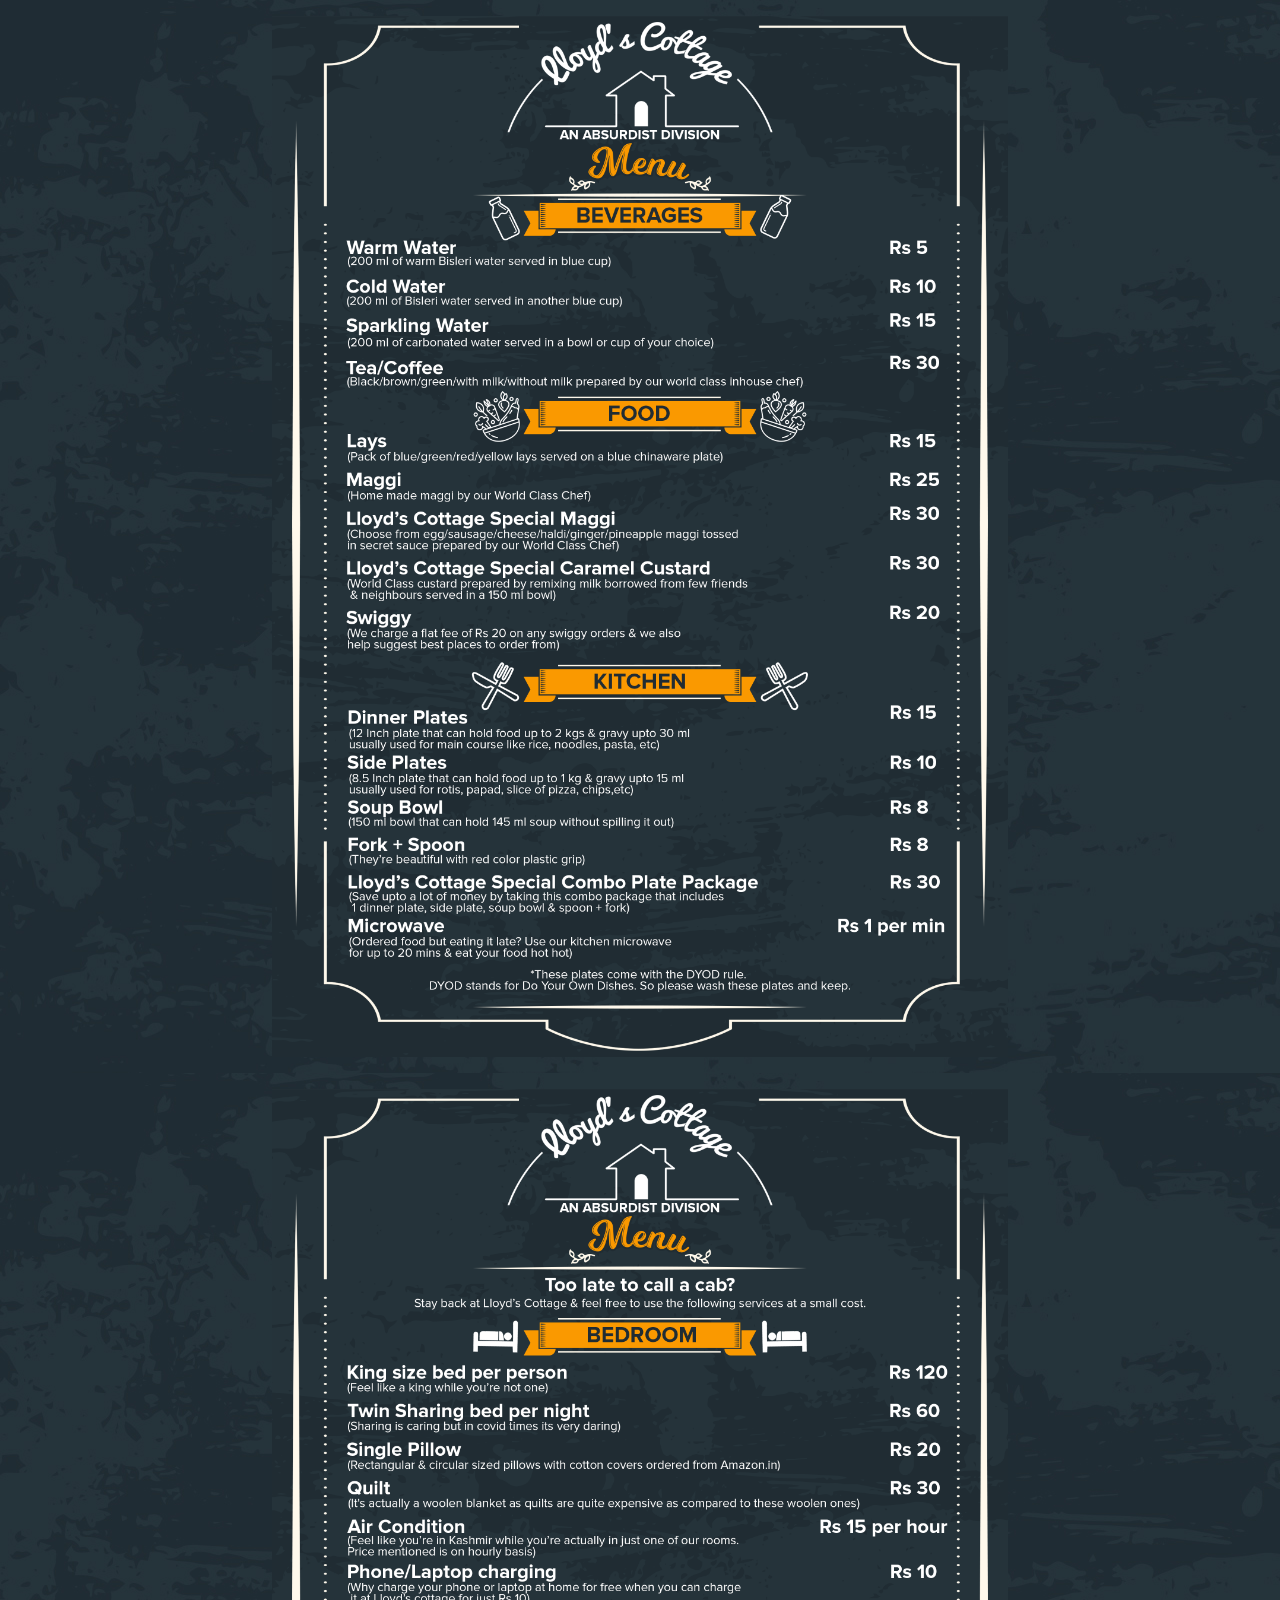
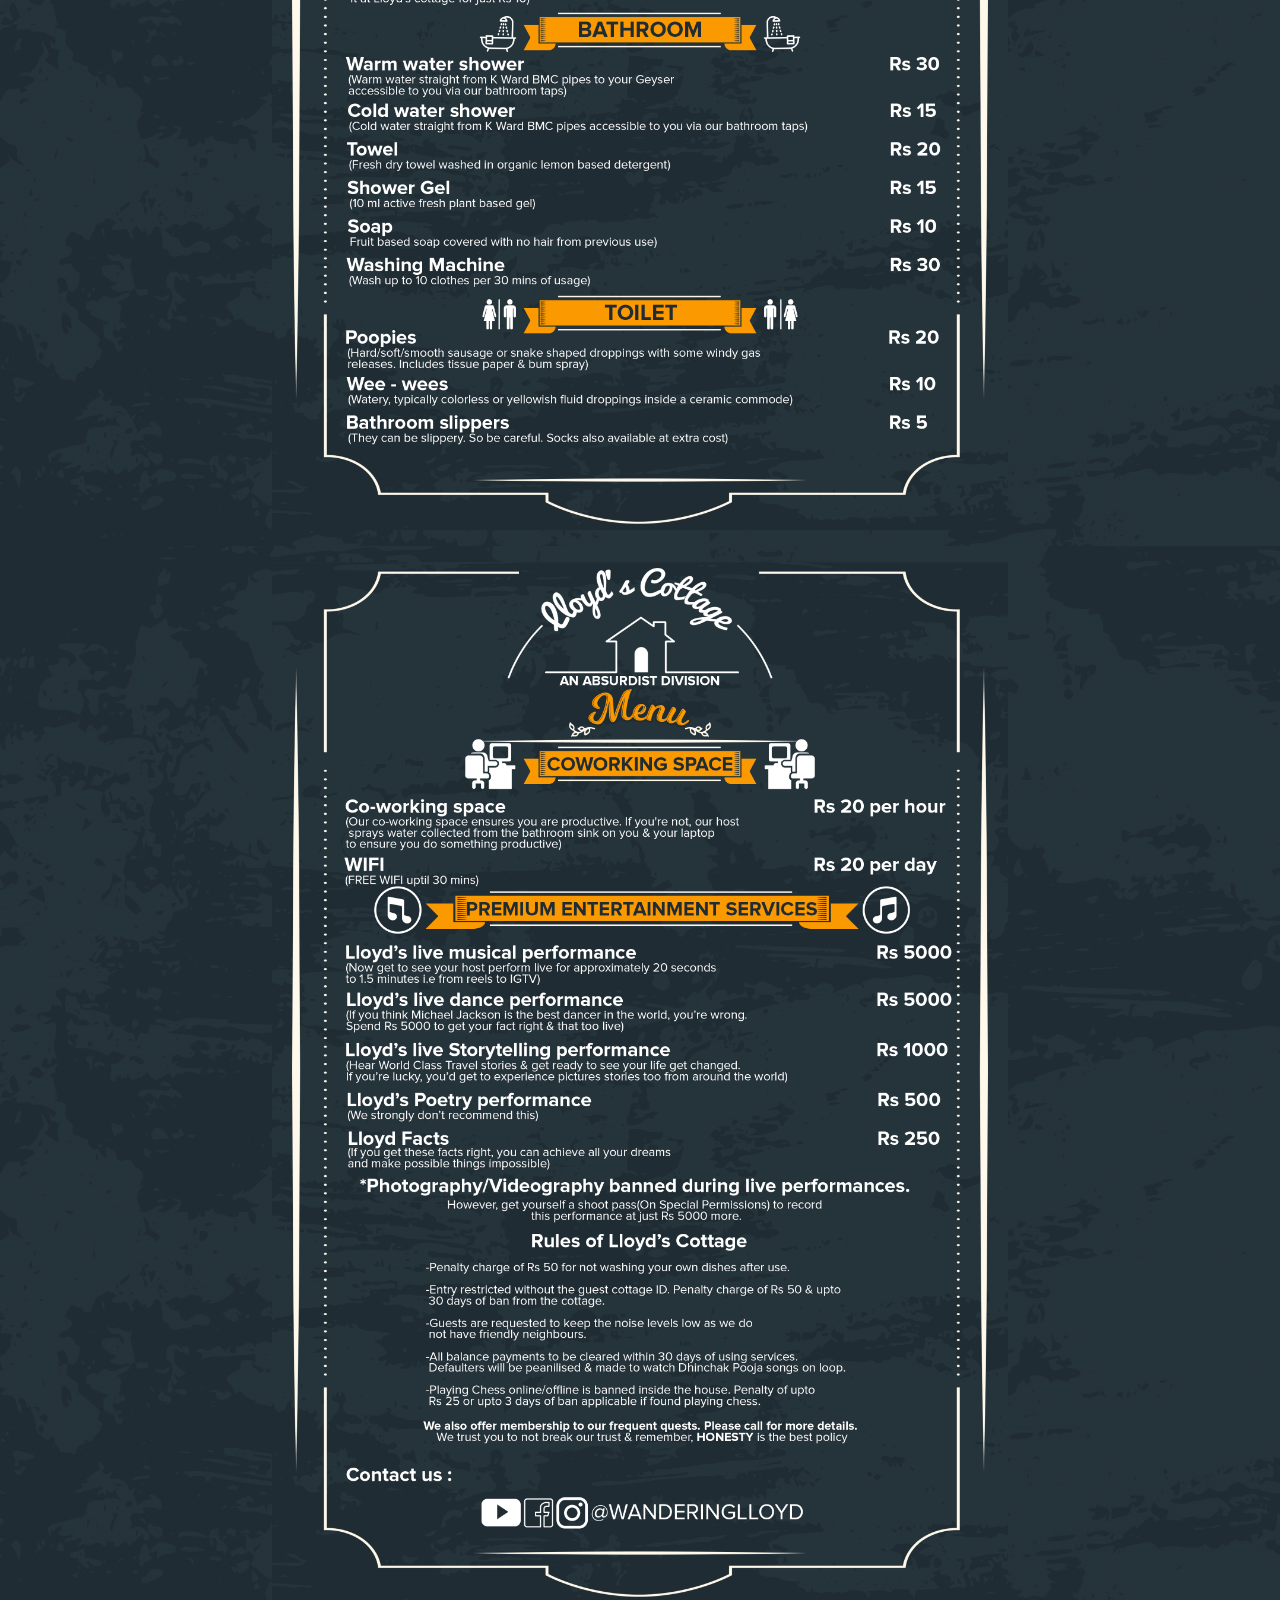
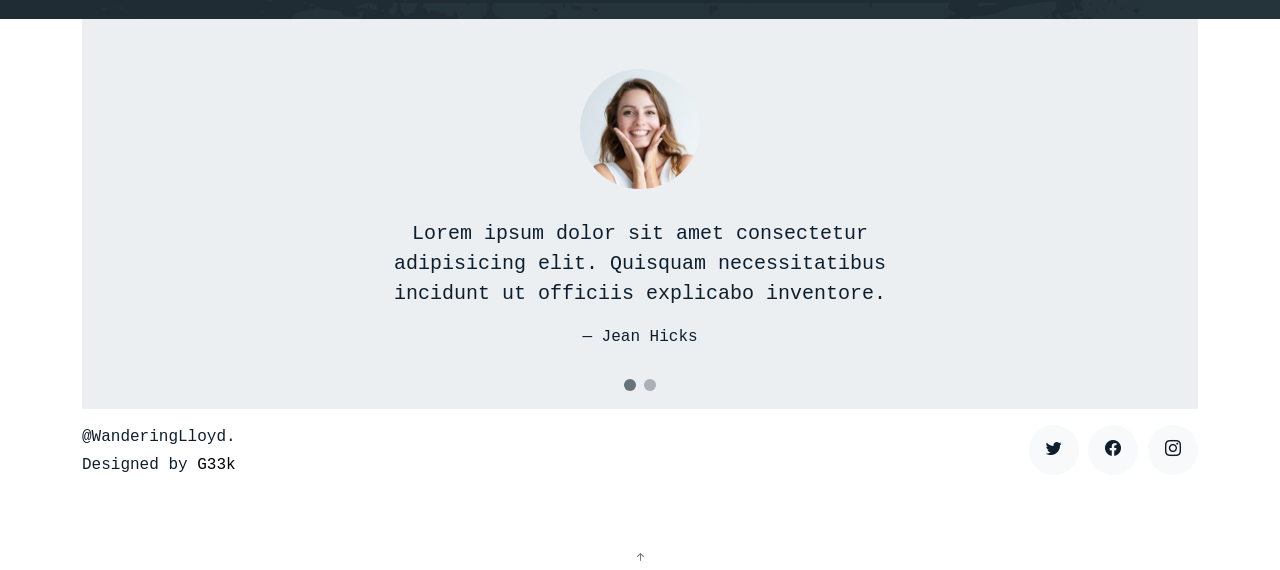
<file: lfs/index.html>
<!DOCTYPE html>
<html lang="en">

<head>
  <meta charset="utf-8">
  <meta content="width=device-width, initial-scale=1.0" name="viewport">

  <title>Lloyd's Friendship Services</title>
  <meta content="" name="description">
  <meta content="" name="keywords">

  <!-- Favicons -->
  <link href="favicon.png" rel="icon">
  <link href="apple-touch-icon.png" rel="apple-touch-icon">

  <!-- Google Fonts -->
  <link href="https://fonts.googleapis.com/css?family=https://fonts.googleapis.com/css?family=Inconsolata:400,500,600,700|Raleway:400,400i,500,500i,600,600i,700,700i" rel="stylesheet">

  <!-- Vendor CSS Files -->
  <link href="assets/vendor/aos/aos.css" rel="stylesheet">
  <link href="assets/vendor/bootstrap/css/bootstrap.min.css" rel="stylesheet">
  <link href="assets/vendor/bootstrap-icons/bootstrap-icons.css" rel="stylesheet">
  <link href="assets/vendor/swiper/swiper-bundle.min.css" rel="stylesheet">

  <!-- Template Main CSS File -->
  <link href="assets/css/style.css" rel="stylesheet">

  <!-- =======================================================
  * Template Name: MyPortfolio - v4.7.0
  * Template URL: https://bootstrapmade.com/myportfolio-bootstrap-portfolio-website-template/
  * Author: BootstrapMade.com
  * License: https://bootstrapmade.com/license/
  ======================================================== -->
</head>

<body>

  <!-- ======= Navbar ======= -->
  <!--  <div class="collapse navbar-collapse custom-navmenu" id="main-navbar">
    <div class="container py-2 py-md-5">
      <div class="row align-items-start">
        <div class="col-md-2">
          <ul class="custom-menu">
            <li><a href="index.html">Home</a></li>
            <li><a href="about.html">About Me</a></li>
            <li><a href="services.html">Services</a></li>
            <li class="active"><a href="works.html">Works</a></li>
            <li><a href="contact.html">Contact</a></li>
          </ul>
        </div>
        <div class="col-md-6 d-none d-md-block  mr-auto">
          <div class="tweet d-flex">
            <span class="bi bi-twitter text-white mt-2 mr-3"></span>
            <div>
              <p><em>Lorem ipsum dolor sit amet consectetur adipisicing elit. Quisquam necessitatibus incidunt ut officiis explicabo inventore. <br> <a href="#">t.co/v82jsk</a></em></p>
            </div>
          </div>
        </div>
        <div class="col-md-4 d-none d-md-block">
          <h3>Hire Me</h3>
          <p>Lorem ipsum dolor sit amet consectetur adipisicing elit. Quisquam necessitatibus incidunt ut officiisexplicabo inventore. <br> <a href="#">myemail@gmail.com</a></p>
        </div>
      </div> 

    </div>
  </div> 

  <nav class="navbar navbar-light custom-navbar">
    <div class="container">
      <a class="navbar-brand" href="index.html">MyPortfolio.</a>
      <a href="#" class="burger" data-bs-toggle="collapse" data-bs-target="#main-navbar">
        <span></span>
      </a>
    </div>
  </nav> -->

  <main id="main">

    <section class="section" style="background-image: url(nc.jpeg)">
      <div class="site-section pb-0">
        <div class="container">
          <div class="row align-items-stretch justify-content-center" >
            <div class="col-md-8" data-aos="fade-up">
              <img src="page1.png" alt="Image" class="img-fluid">
            </div>
        </div>
    </section>

    <section class="section" style="background-image: url(nc.jpeg)">
      <div class="site-section pb-0">
        <div class="container">
          <div class="row align-items-stretch justify-content-center" >
            <div class="col-md-8" data-aos="fade-up">
              <img src="page2.png" alt="Image" class="img-fluid">
            </div>
        </div>
    </section>

    <section class="section" style="background-image: url(nc.jpeg)">
      <div class="site-section pb-0">
        <div class="container">
          <div class="row align-items-stretch justify-content-center" >
            <div class="col-md-8" data-aos="fade-up">
              <img src="page3.png" alt="Image" class="img-fluid">
            </div>
        </div>
    </section>


    <!-- ======= Testimonials Section ======= -->
    <section class="section pt-0">
      <div class="container">

        <div class="testimonials-slider swiper" data-aos="fade-up" data-aos-delay="100">
          <div class="swiper-wrapper">

            <div class="swiper-slide">
              <div class="testimonial-wrap">
                <div class="testimonial">
                  <img src="assets/img/person_1.jpg" alt="Image" class="img-fluid">
                  <blockquote>
                    <p>Lorem ipsum dolor sit amet consectetur adipisicing elit. Quisquam necessitatibus incidunt ut officiis
                      explicabo inventore.</p>
                  </blockquote>
                  <p>&mdash; Jean Hicks</p>
                </div>
              </div>
            </div><!-- End testimonial item -->

            <div class="swiper-slide">
              <div class="testimonial-wrap">
                <div class="testimonial">
                  <img src="assets/img/person_2.jpg" alt="Image" class="img-fluid">
                  <blockquote>
                    <p>Lorem ipsum dolor sit amet consectetur adipisicing elit. Quisquam necessitatibus incidunt ut officiis
                      explicabo inventore.</p>
                  </blockquote>
                  <p>&mdash; Chris Stanworth</p>
                </div>
              </div>
            </div><!-- End testimonial item -->

          </div>
          <div class="swiper-pagination"></div>
        </div>

      </div>
    </section><!-- End Testimonials Section -->

  </main><!-- End #main -->

  <!-- ======= Footer ======= -->
  <footer class="footer" role="contentinfo">
    <div class="container">
      <div class="row">
        <div class="col-sm-6">
          <p class="mb-1">@WanderingLloyd.</p>
          <div class="credits">
            <!--
            All the links in the footer should remain intact.
            You can delete the links only if you purchased the pro version.
            Licensing information: https://bootstrapmade.com/license/
            Purchase the pro version with working PHP/AJAX contact form: https://bootstrapmade.com/buy/?theme=MyPortfolio
          -->
            Designed by <a href="#">G33k</a>
          </div>
        </div>
        <div class="col-sm-6 social text-md-end">
          <a href="https://twitter.com/wanderinglloyd"><span class="bi bi-twitter"></span></a>
          <a href="https://www.facebook.com/WanderingLloyd/"><span class="bi bi-facebook"></span></a>
          <a href="https://www.instagram.com/wanderinglloyd"><span class="bi bi-instagram"></span></a>
        </div>
      </div>
    </div>
  </footer>

  <a href="#" class="back-to-top d-flex align-items-center justify-content-center"><i class="bi bi-arrow-up-short"></i></a>

  <!-- Vendor JS Files -->
  <script src="assets/vendor/aos/aos.js"></script>
  <script src="assets/vendor/bootstrap/js/bootstrap.bundle.min.js"></script>
  <script src="assets/vendor/isotope-layout/isotope.pkgd.min.js"></script>
  <script src="assets/vendor/swiper/swiper-bundle.min.js"></script>
  <script src="assets/vendor/php-email-form/validate.js"></script>

  <!-- Template Main JS File -->
  <script src="assets/js/main.js"></script>

</body>

</html>
</file>
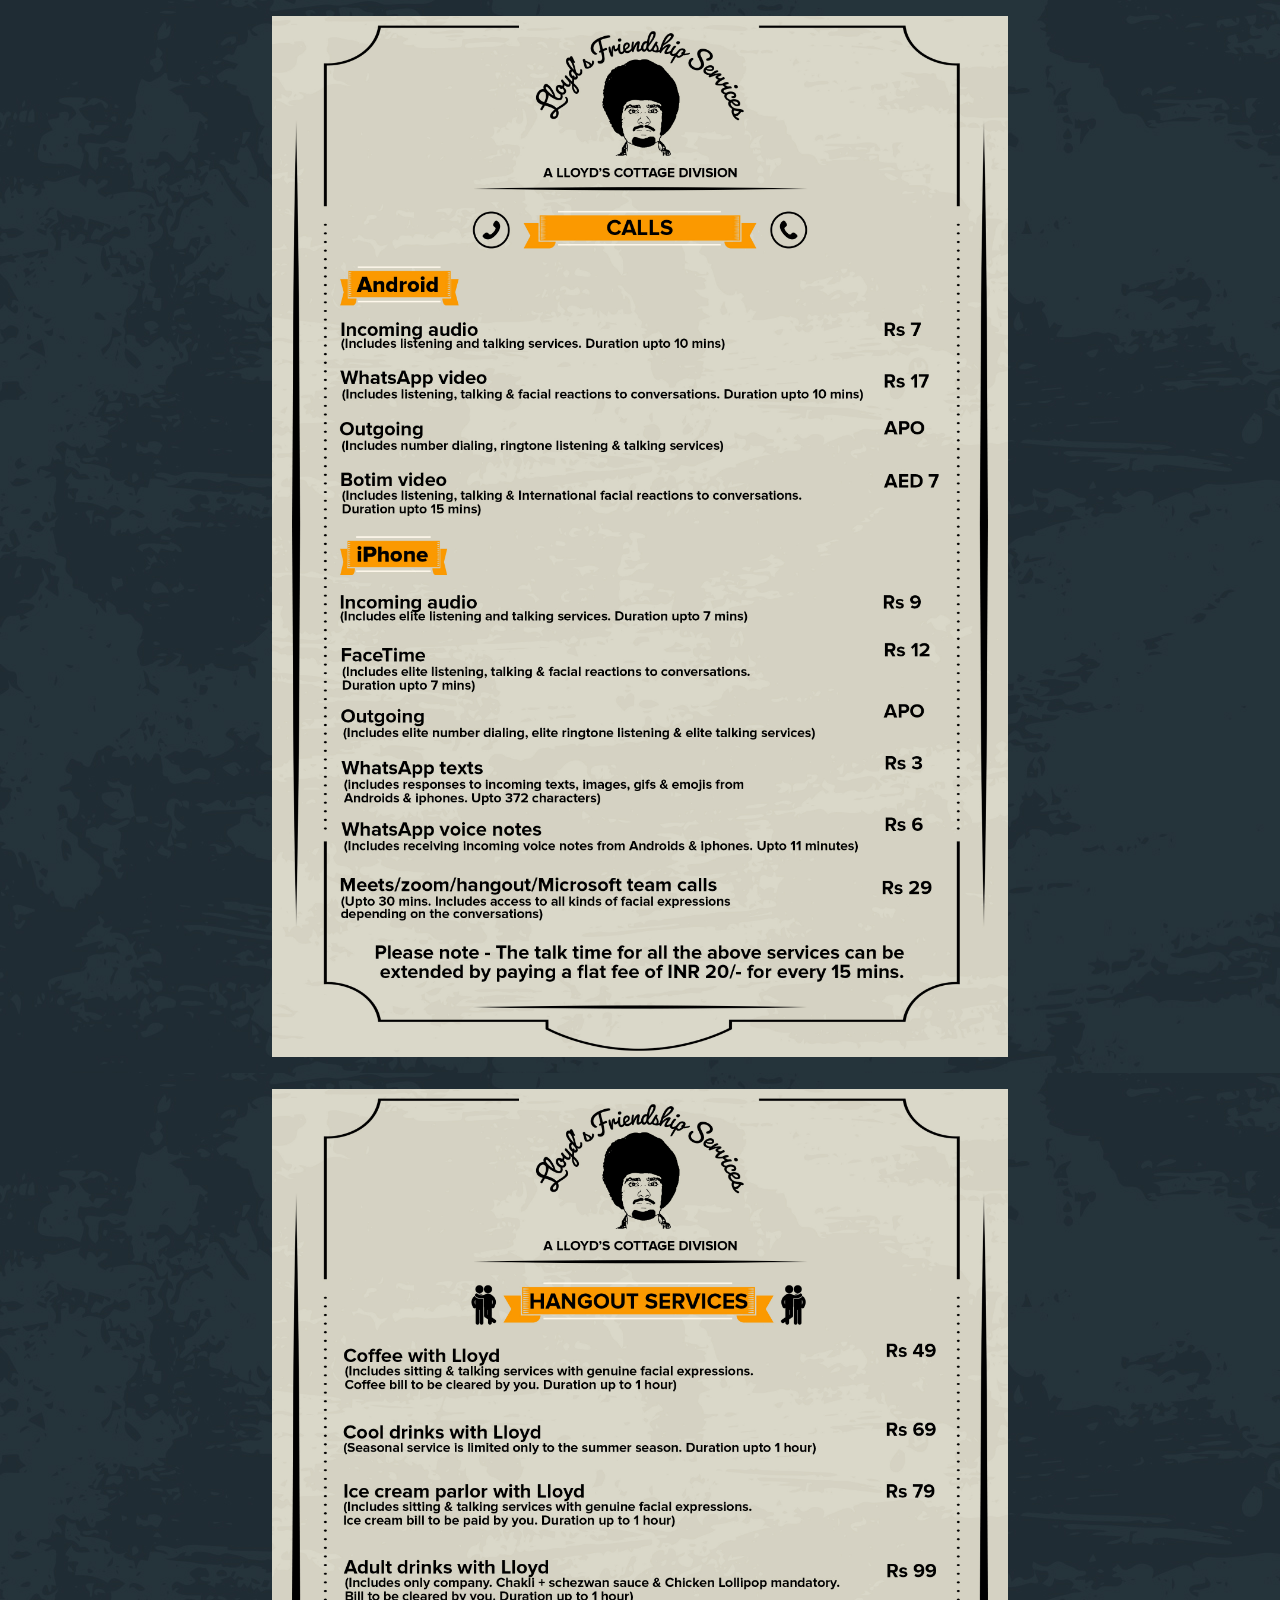
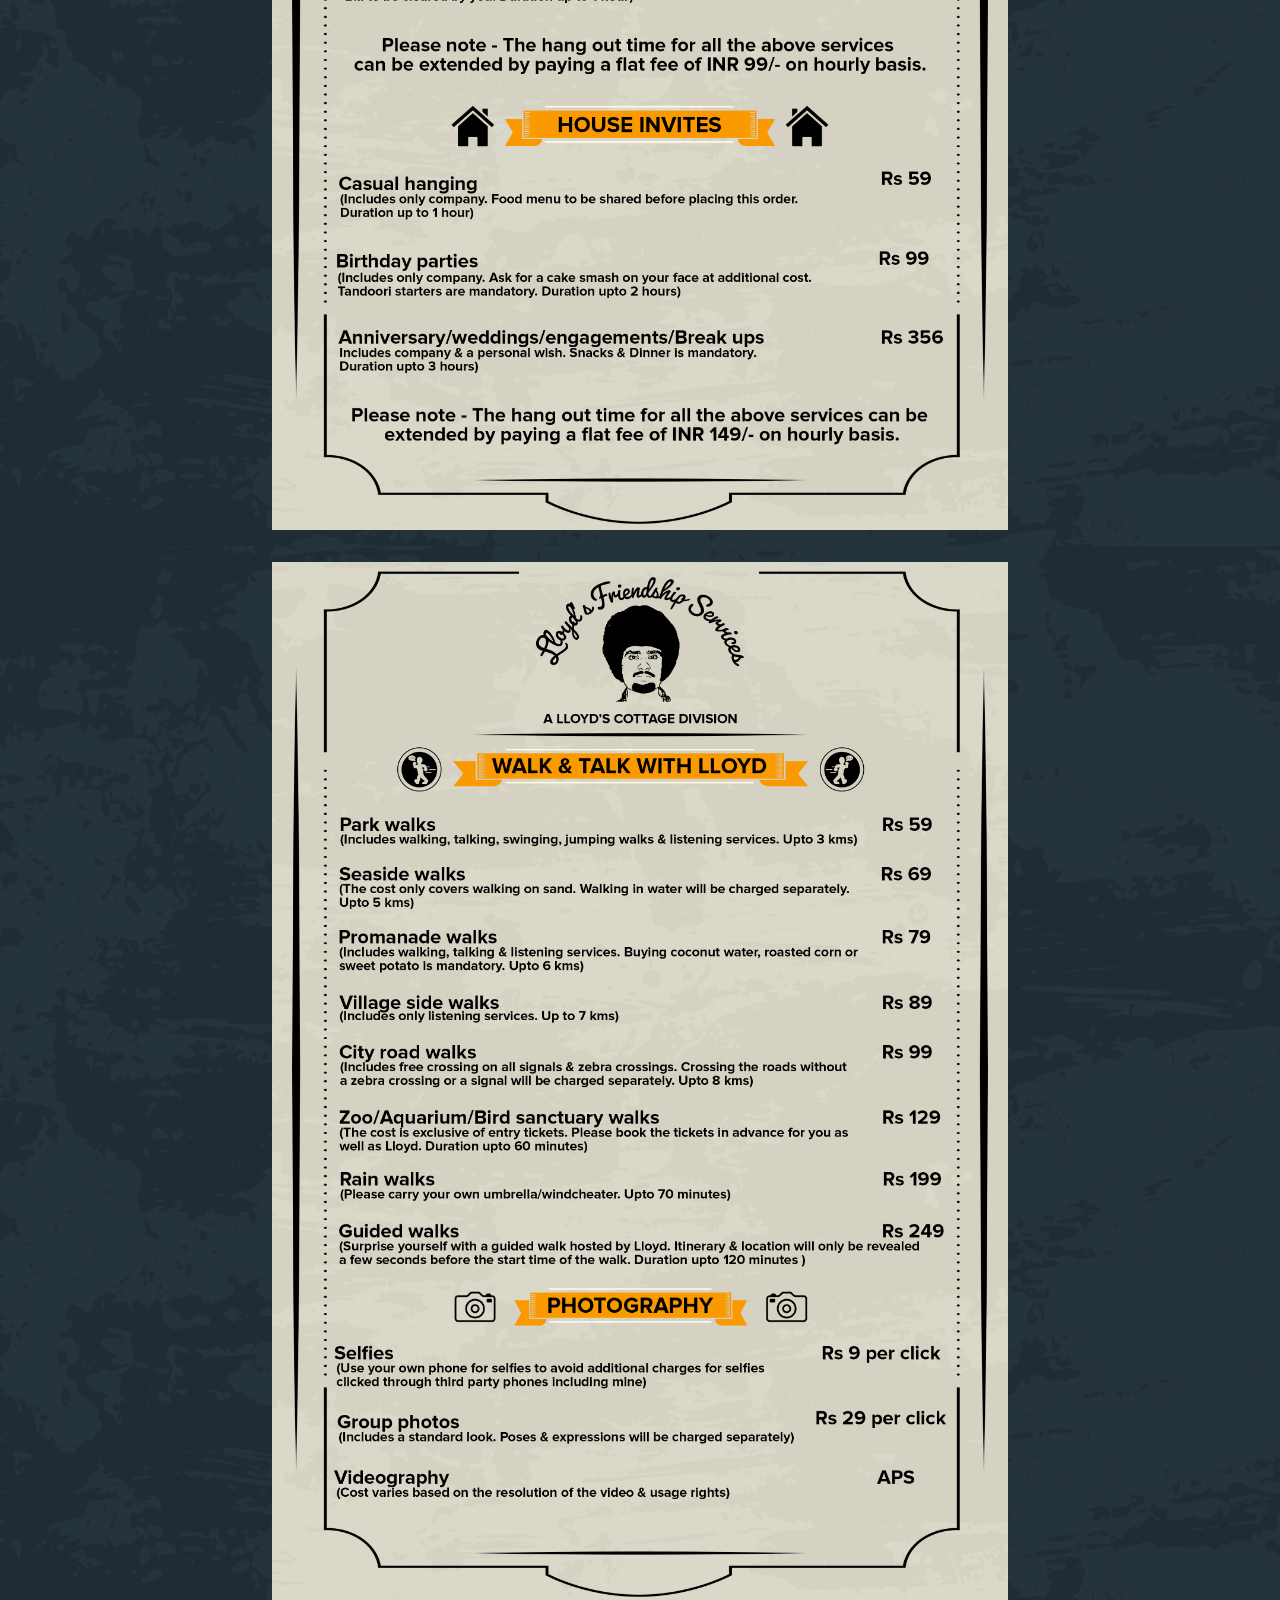
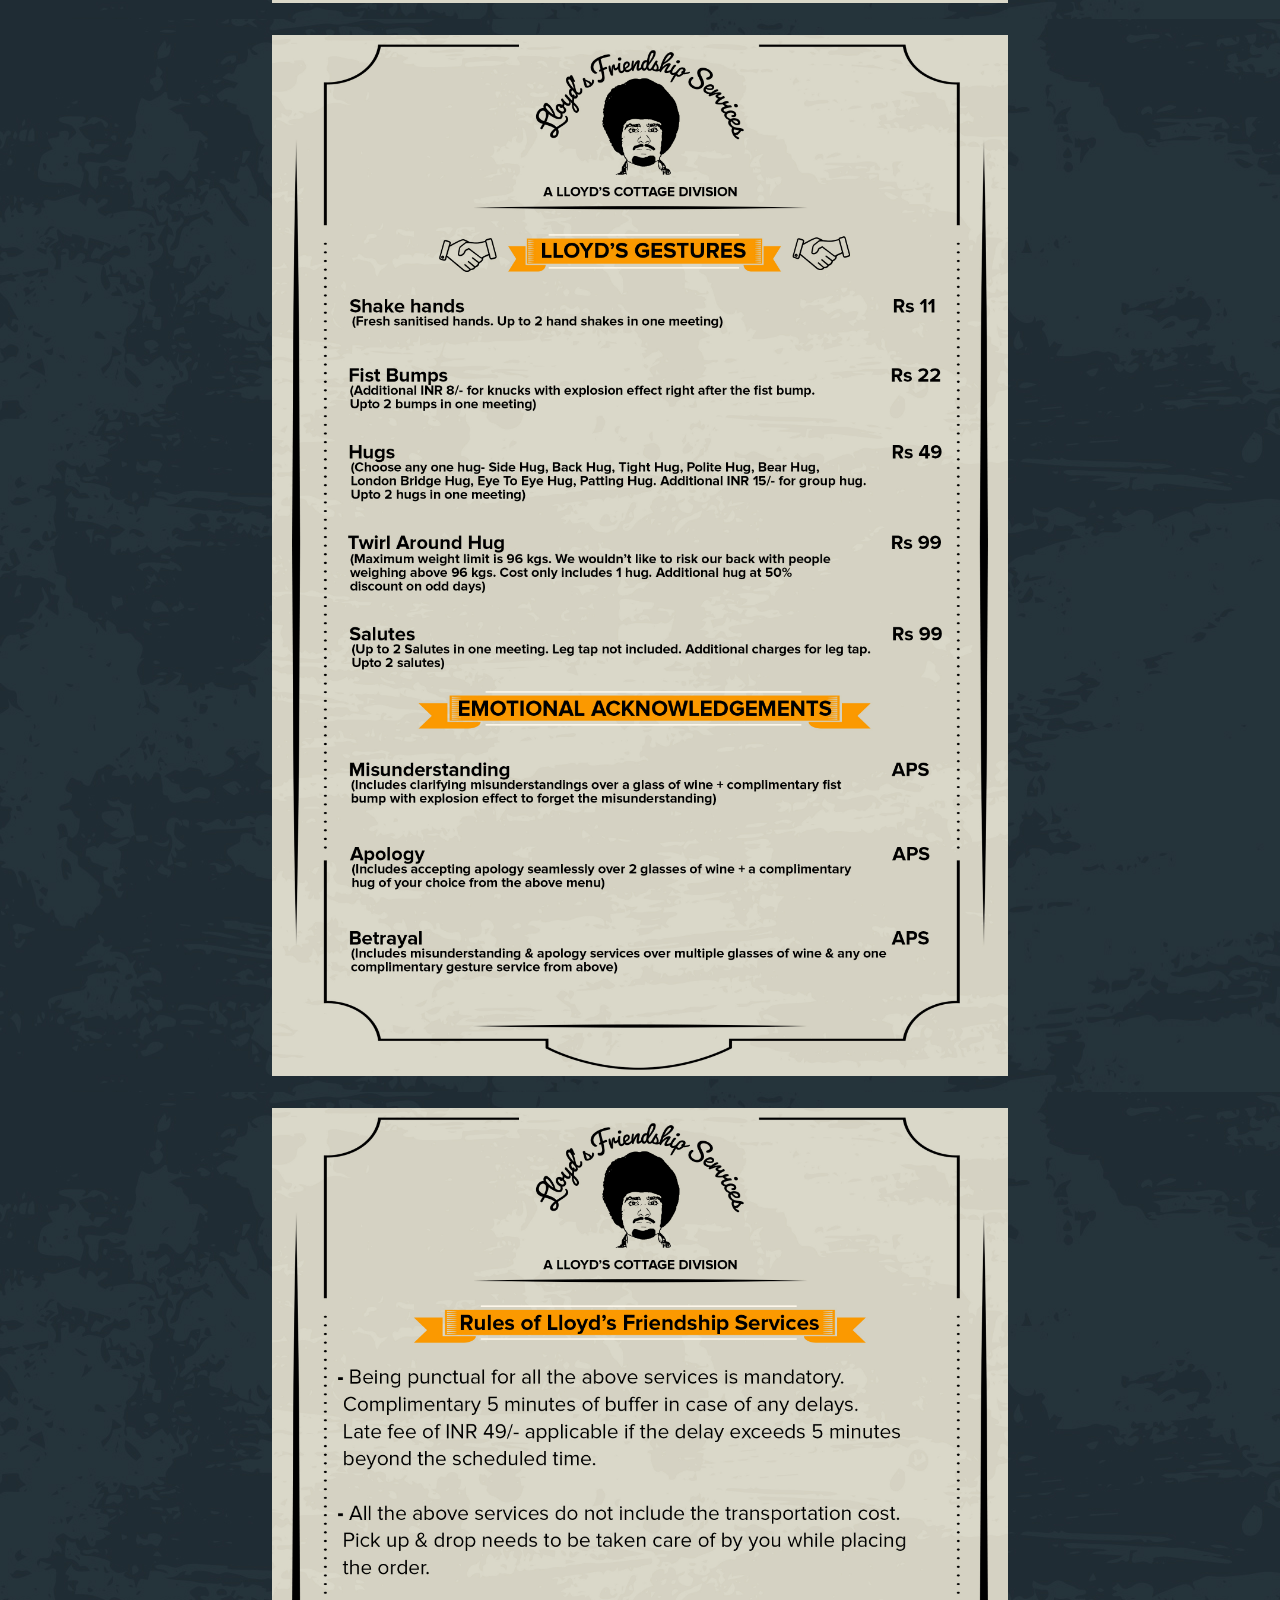
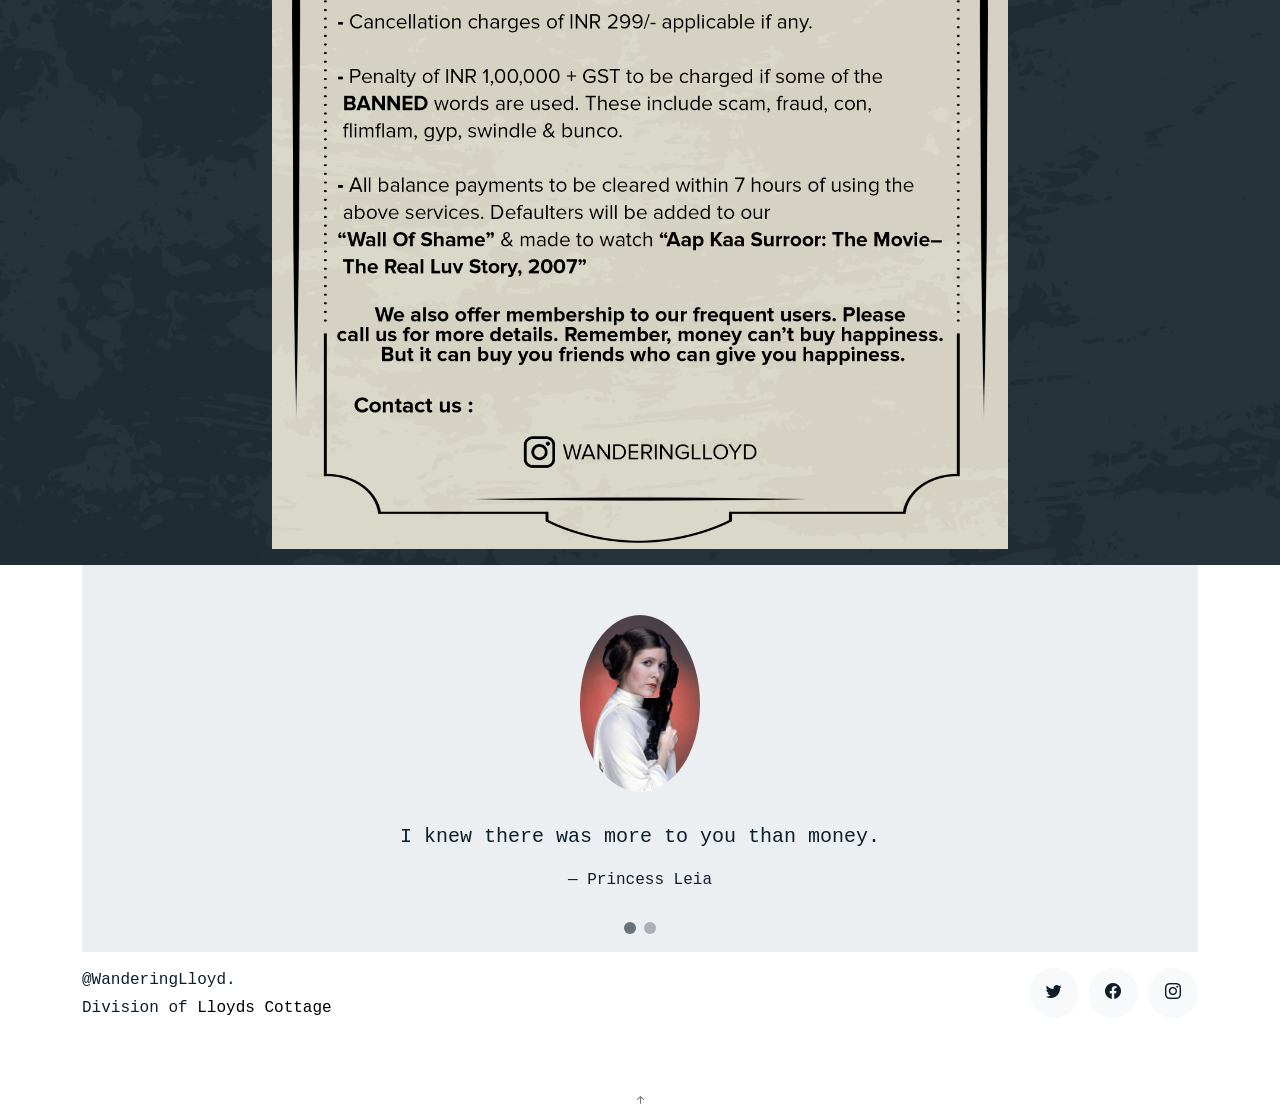
<file: business.off/lfs/index.html>
<!DOCTYPE html>
<html lang="en">

<head>
  <meta charset="utf-8">
  <meta content="width=device-width, initial-scale=1.0" name="viewport">

  <title>Lloyd's Friendship Services</title>
  <meta content="" name="description">
  <meta content="" name="keywords">

  <!-- Favicons -->
  <link href="favicon.png" rel="icon">
  <link href="apple-touch-icon.png" rel="apple-touch-icon">

  <!-- Google Fonts -->
  <link href="https://fonts.googleapis.com/css?family=https://fonts.googleapis.com/css?family=Inconsolata:400,500,600,700|Raleway:400,400i,500,500i,600,600i,700,700i" rel="stylesheet">

  <!-- Vendor CSS Files -->
  <link href="assets/vendor/aos/aos.css" rel="stylesheet">
  <link href="assets/vendor/bootstrap/css/bootstrap.min.css" rel="stylesheet">
  <link href="assets/vendor/bootstrap-icons/bootstrap-icons.css" rel="stylesheet">
  <link href="assets/vendor/swiper/swiper-bundle.min.css" rel="stylesheet">

  <!-- Template Main CSS File -->
  <link href="assets/css/style.css" rel="stylesheet">

  <!-- =======================================================
  * Template Name: MyPortfolio - v4.7.0
  * Template URL: https://bootstrapmade.com/myportfolio-bootstrap-portfolio-website-template/
  * Author: BootstrapMade.com
  * License: https://bootstrapmade.com/license/
  ======================================================== -->
</head>

<body>

  <!-- ======= Navbar ======= -->
  <!--  <div class="collapse navbar-collapse custom-navmenu" id="main-navbar">
    <div class="container py-2 py-md-5">
      <div class="row align-items-start">
        <div class="col-md-2">
          <ul class="custom-menu">
            <li><a href="index.html">Home</a></li>
            <li><a href="about.html">About Me</a></li>
            <li><a href="services.html">Services</a></li>
            <li class="active"><a href="works.html">Works</a></li>
            <li><a href="contact.html">Contact</a></li>
          </ul>
        </div>
        <div class="col-md-6 d-none d-md-block  mr-auto">
          <div class="tweet d-flex">
            <span class="bi bi-twitter text-white mt-2 mr-3"></span>
            <div>
              <p><em>Lorem ipsum dolor sit amet consectetur adipisicing elit. Quisquam necessitatibus incidunt ut officiis explicabo inventore. <br> <a href="#">t.co/v82jsk</a></em></p>
            </div>
          </div>
        </div>
        <div class="col-md-4 d-none d-md-block">
          <h3>Hire Me</h3>
          <p>Lorem ipsum dolor sit amet consectetur adipisicing elit. Quisquam necessitatibus incidunt ut officiisexplicabo inventore. <br> <a href="#">myemail@gmail.com</a></p>
        </div>
      </div> 

    </div>
  </div> 

  <nav class="navbar navbar-light custom-navbar">
    <div class="container">
      <a class="navbar-brand" href="index.html">MyPortfolio.</a>
      <a href="#" class="burger" data-bs-toggle="collapse" data-bs-target="#main-navbar">
        <span></span>
      </a>
    </div>
  </nav> -->

  <main id="main">

    <section class="section" style="background-image: url(nc.jpeg)">
      <div class="site-section pb-0">
        <div class="container">
          <div class="row align-items-stretch justify-content-center" >
            <div class="col-md-8" data-aos="fade-up">
              <img src="page1.jpg" alt="Image" class="img-fluid">
            </div>
        </div>
    </section>

    <section class="section" style="background-image: url(nc.jpeg)">
      <div class="site-section pb-0">
        <div class="container">
          <div class="row align-items-stretch justify-content-center" >
            <div class="col-md-8" data-aos="fade-up">
              <img src="page2.jpg" alt="Image" class="img-fluid">
            </div>
        </div>
    </section>

    <section class="section" style="background-image: url(nc.jpeg)">
      <div class="site-section pb-0">
        <div class="container">
          <div class="row align-items-stretch justify-content-center" >
            <div class="col-md-8" data-aos="fade-up">
              <img src="page3.jpg" alt="Image" class="img-fluid">
            </div>
        </div>
    </section>

    <section class="section" style="background-image: url(nc.jpeg)">
      <div class="site-section pb-0">
        <div class="container">
          <div class="row align-items-stretch justify-content-center" >
            <div class="col-md-8" data-aos="fade-up">
              <img src="page4.jpg" alt="Image" class="img-fluid">
            </div>
        </div>
    </section>

    <section class="section" style="background-image: url(nc.jpeg)">
      <div class="site-section pb-0">
        <div class="container">
          <div class="row align-items-stretch justify-content-center" >
            <div class="col-md-8" data-aos="fade-up">
              <img src="page5.jpg" alt="Image" class="img-fluid">
            </div>
        </div>
    </section>

    <!-- ======= Testimonials Section ======= -->
    <section class="section pt-0">
      <div class="container">

        <div class="testimonials-slider swiper" data-aos="fade-up" data-aos-delay="100">
          <div class="swiper-wrapper">

            <div class="swiper-slide">
              <div class="testimonial-wrap">
                <div class="testimonial">
                  <img src="assets/img/person_1.jpg" alt="Image" class="img-fluid">
                  <blockquote>
                    <p>I knew there was more to you than money.</p>
                  </blockquote>
                  <p>&mdash; Princess Leia</p>
                </div>
              </div>
            </div><!-- End testimonial item -->

            <div class="swiper-slide">
              <div class="testimonial-wrap">
                <div class="testimonial">
                  <img src="assets/img/person_2.jpg" alt="Image" class="img-fluid">
                  <blockquote>
                    <p>Highly Recommended.</p>
                  </blockquote>
                  <p>&mdash; James Bond</p>
                </div>
              </div>
            </div><!-- End testimonial item -->

          </div>
          <div class="swiper-pagination"></div>
        </div>

      </div>
    </section><!-- End Testimonials Section -->

  </main><!-- End #main -->

  <!-- ======= Footer ======= -->
  <footer class="footer" role="contentinfo">
    <div class="container">
      <div class="row">
        <div class="col-sm-6">
          <p class="mb-1">@WanderingLloyd.</p>
          <div class="credits">
            <!--
            All the links in the footer should remain intact.
            You can delete the links only if you purchased the pro version.
            Licensing information: https://bootstrapmade.com/license/
            Purchase the pro version with working PHP/AJAX contact form: https://bootstrapmade.com/buy/?theme=MyPortfolio
          -->
            Division of <a href="../lc/index.html">Lloyds Cottage</a>
          </div>
        </div>
        <div class="col-sm-6 social text-md-end">
          <a href="https://twitter.com/wanderinglloyd"><span class="bi bi-twitter"></span></a>
          <a href="https://www.facebook.com/WanderingLloyd/"><span class="bi bi-facebook"></span></a>
          <a href="https://www.instagram.com/wanderinglloyd"><span class="bi bi-instagram"></span></a>
        </div>
      </div>
    </div>
  </footer>

  <a href="#" class="back-to-top d-flex align-items-center justify-content-center"><i class="bi bi-arrow-up-short"></i></a>

  <!-- Vendor JS Files -->
  <script src="assets/vendor/aos/aos.js"></script>
  <script src="assets/vendor/bootstrap/js/bootstrap.bundle.min.js"></script>
  <script src="assets/vendor/isotope-layout/isotope.pkgd.min.js"></script>
  <script src="assets/vendor/swiper/swiper-bundle.min.js"></script>
  <script src="assets/vendor/php-email-form/validate.js"></script>

  <!-- Template Main JS File -->
  <script src="assets/js/main.js"></script>

</body>

</html>
</file>
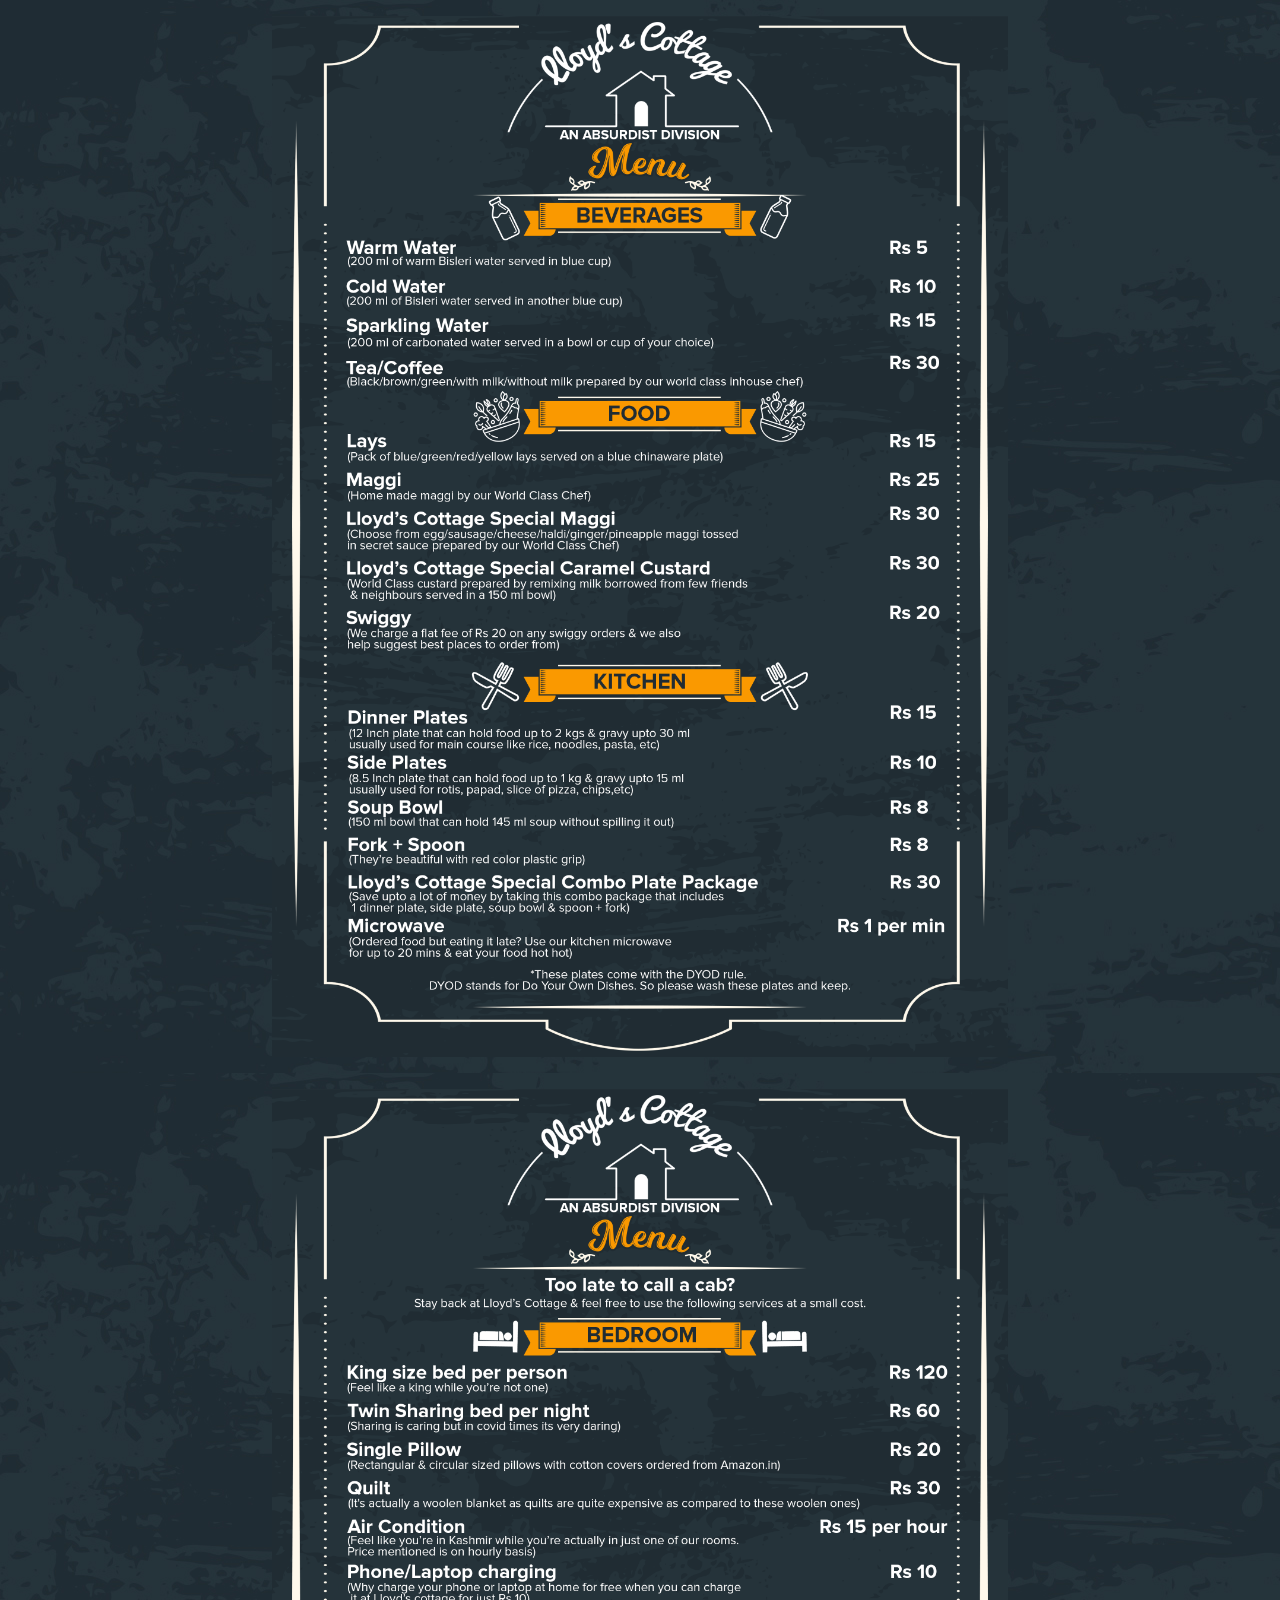
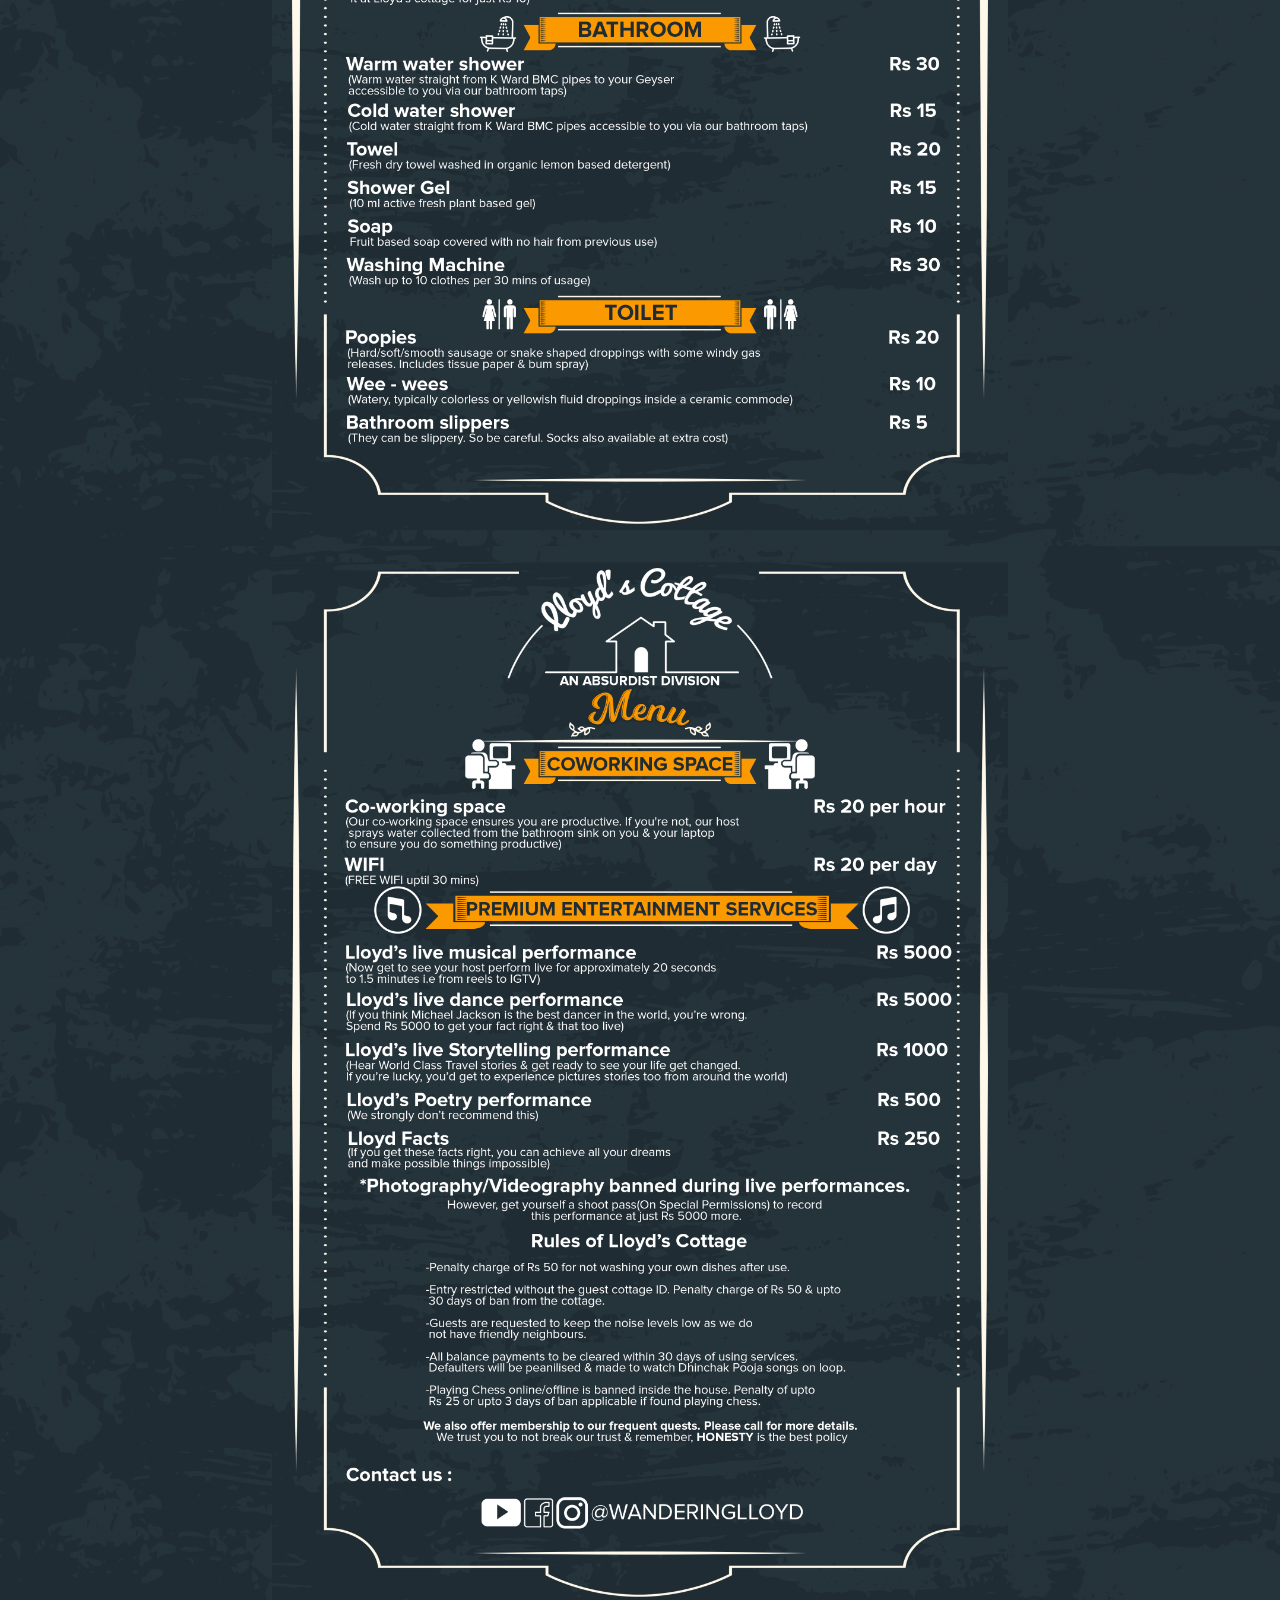
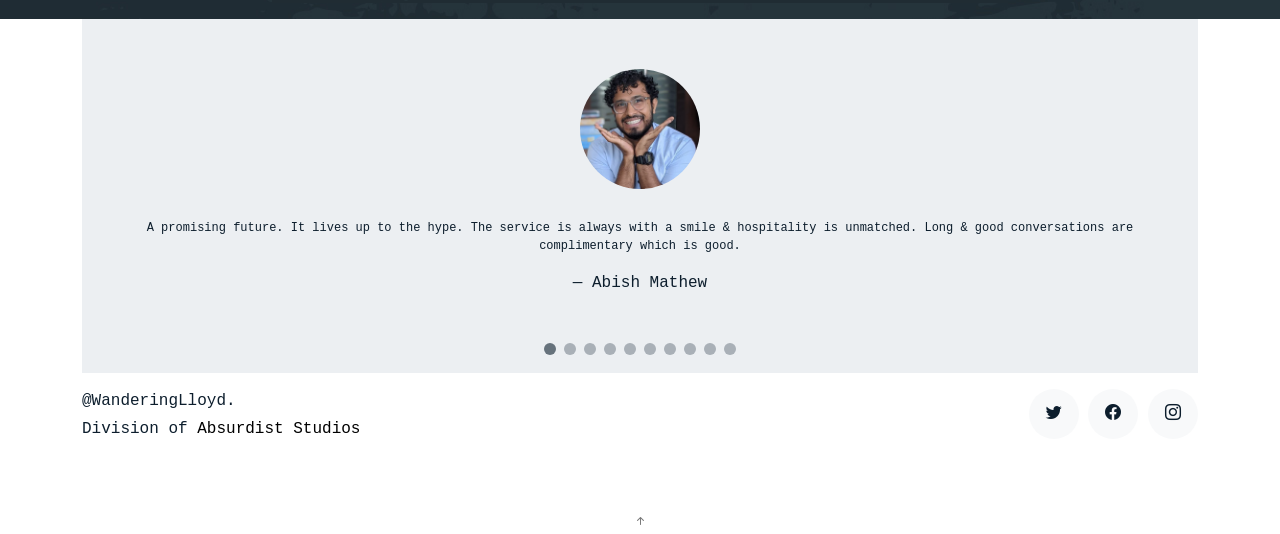
<file: business/lc/index.html>
<!DOCTYPE html>
<html lang="en">

<head>
  <meta charset="utf-8">
  <meta content="width=device-width, initial-scale=1.0" name="viewport">

  <title>Lloyd's Cottage</title>
  <meta content="" name="description">
  <meta content="" name="keywords">

  <!-- Favicons -->
  <link href="favicon.png" rel="icon">
  <link href="apple-touch-icon.png" rel="apple-touch-icon">

  <!-- Google Fonts -->
  <link href="https://fonts.googleapis.com/css?family=https://fonts.googleapis.com/css?family=Inconsolata:400,500,600,700|Raleway:400,400i,500,500i,600,600i,700,700i" rel="stylesheet">

  <!-- Vendor CSS Files -->
  <link href="assets/vendor/aos/aos.css" rel="stylesheet">
  <link href="assets/vendor/bootstrap/css/bootstrap.min.css" rel="stylesheet">
  <link href="assets/vendor/bootstrap-icons/bootstrap-icons.css" rel="stylesheet">
  <link href="assets/vendor/swiper/swiper-bundle.min.css" rel="stylesheet">

  <!-- Template Main CSS File -->
  <link href="assets/css/style.css" rel="stylesheet">

  <!-- =======================================================
  * Template Name: MyPortfolio - v4.7.0
  * Template URL: https://bootstrapmade.com/myportfolio-bootstrap-portfolio-website-template/
  * Author: BootstrapMade.com
  * License: https://bootstrapmade.com/license/
  ======================================================== -->
</head>

<body>

  <!-- ======= Navbar ======= -->
  <!--  <div class="collapse navbar-collapse custom-navmenu" id="main-navbar">
    <div class="container py-2 py-md-5">
      <div class="row align-items-start">
        <div class="col-md-2">
          <ul class="custom-menu">
            <li><a href="index.html">Home</a></li>
            <li><a href="about.html">About Me</a></li>
            <li><a href="services.html">Services</a></li>
            <li class="active"><a href="works.html">Works</a></li>
            <li><a href="contact.html">Contact</a></li>
          </ul>
        </div>
        <div class="col-md-6 d-none d-md-block  mr-auto">
          <div class="tweet d-flex">
            <span class="bi bi-twitter text-white mt-2 mr-3"></span>
            <div>
              <p><em>Lorem ipsum dolor sit amet consectetur adipisicing elit. Quisquam necessitatibus incidunt ut officiis explicabo inventore. <br> <a href="#">t.co/v82jsk</a></em></p>
            </div>
          </div>
        </div>
        <div class="col-md-4 d-none d-md-block">
          <h3>Hire Me</h3>
          <p>Lorem ipsum dolor sit amet consectetur adipisicing elit. Quisquam necessitatibus incidunt ut officiisexplicabo inventore. <br> <a href="#">myemail@gmail.com</a></p>
        </div>
      </div> 

    </div>
  </div> 

  <nav class="navbar navbar-light custom-navbar">
    <div class="container">
      <a class="navbar-brand" href="index.html">MyPortfolio.</a>
      <a href="#" class="burger" data-bs-toggle="collapse" data-bs-target="#main-navbar">
        <span></span>
      </a>
    </div>
  </nav> -->

  <main id="main">

    <section class="section" style="background-image: url(nc.jpeg)">
      <div class="site-section pb-0">
        <div class="container">
          <div class="row align-items-stretch justify-content-center" >
            <div class="col-md-8" data-aos="fade-up">
              <img src="page1.png" alt="Image" class="img-fluid">
            </div>
        </div>
    </section>

    <section class="section" style="background-image: url(nc.jpeg)">
      <div class="site-section pb-0">
        <div class="container">
          <div class="row align-items-stretch justify-content-center" >
            <div class="col-md-8" data-aos="fade-up">
              <img src="page2.png" alt="Image" class="img-fluid">
            </div>
        </div>
    </section>

    <section class="section" style="background-image: url(nc.jpeg)">
      <div class="site-section pb-0">
        <div class="container">
          <div class="row align-items-stretch justify-content-center" >
            <div class="col-md-8" data-aos="fade-up">
              <img src="page3.png" alt="Image" class="img-fluid">
            </div>
        </div>
    </section>


    <!-- ======= Testimonials Section ======= -->
    <section class="section pt-0">
      <div class="container">

        <div class="testimonials-slider swiper" data-aos="fade-up" data-aos-delay="100">
          <div class="swiper-wrapper">

            <div class="swiper-slide">
              <div class="testimonial-wrap">
                <div class="testimonial">
                  <img src="assets/img/abish.jpg" alt="Image" class="img-fluid">
                  <blockquote>
                    <p>A promising future. It lives up to the hype. The service is always with a smile & hospitality is unmatched. Long & good conversations are complimentary which is good. 
                    </p>
                  </blockquote>
                  <p>&mdash; Abish Mathew</p>
                </div>
              </div>
            </div><!-- End testimonial item -->

            <div class="swiper-slide">
              <div class="testimonial-wrap">
                <div class="testimonial">
                  <img src="assets/img/dinkar.jpg" alt="Image" class="img-fluid">
                  <blockquote>
                    <p>As someone who was ineligible to enter LC(due to processing issues of he ID card), I could only imagine the wonders that lay within. In conversations with people who visited the cottage, I would ask for every detail and try to manifest my vision of finally going. The dream finally came true along with my membership ID and I am happy to say it was the best experience of my life.</p>
                  </blockquote>
                  <p>&mdash; Dinkar</p>
                </div>
              </div>
            </div><!-- End testimonial item -->


            <div class="swiper-slide">
              <div class="testimonial-wrap">
                <div class="testimonial">
                  <img src="assets/img/aishwarya.jpg" alt="Image" class="img-fluid">
                  <blockquote>
                    <p>Lloyd’s cottage has been one of the most surreal experiences of my life. From the directional video to the conversations which gave directions to my life, each minute in the cottage has been worth the hype. Would love to visit the next branch.
                    </p>
                  </blockquote>
                  <p>&mdash; Aishwarya Mohanraj</p>
                </div>
              </div>
            </div><!-- End testimonial item -->

            <div class="swiper-slide">
              <div class="testimonial-wrap">
                <div class="testimonial">
                  <img src="assets/img/amshula.jpg" alt="Image" class="img-fluid">
                  <blockquote>
                    <p>What to say about LC’s? It is a mini FYRE festival. 10/10 for atmos & 12/10 for the vibe. Very affordable. Highly recommended!
                    </p>
                  </blockquote>
                  <p>&mdash; Amshula Prakash</p>
                </div>
              </div>
            </div><!-- End testimonial item -->

            <div class="swiper-slide">
              <div class="testimonial-wrap">
                <div class="testimonial">
                  <img src="assets/img/naveen.jpg" alt="Image" class="img-fluid">
                  <blockquote>
                    <p>Just two words: WOW! A true nature lover's paradise. Kids enjoyed spotting dolphins from the balcony in the morning. Sound of natural leaking forest was very soothing also. Hospitality was amazing even though the host was in Dehradun.
                    </p>
                  </blockquote>
                  <p>&mdash; Naveen Richard</p>
                </div>
              </div>
            </div><!-- End testimonial item -->

            <div class="swiper-slide">
              <div class="testimonial-wrap">
                <div class="testimonial">
                  <img src="assets/img/kanan.jpg" alt="Image" class="img-fluid">
                  <blockquote>
                    <p>A truly breathtaking experience. LC’s is rustic, charming & an overall glorious experience in the nouveau B&B renaissance. From the towel swan, to the bespoke bed decoration, staying at Lloyd’s Cottage will make you feel like you’re truly staying at a friends house but he’s charging you money.
                    </p>
                  </blockquote>
                  <p>&mdash; Kanan Gill</p>
                </div>
              </div>
            </div><!-- End testimonial item -->


            <div class="swiper-slide">
              <div class="testimonial-wrap">
                <div class="testimonial">
                  <img src="assets/img/sriya.jpg" alt="Image" class="img-fluid">
                  <blockquote>
                    <p>LC’s is a very unique experience! The place meets all your expectations(at a small cost of course). It also makes you realize the things one takes for granted in life such as time(you’ll be charged for that too). A cozy space with good vibes & great conversations is guaranteed. I’d highly recommend Lloyd’s Cottage to all & would love to visit again!
                    </p>
                  </blockquote>
                  <p>&mdash; Sriya</p>
                </div>
              </div>
            </div><!-- End testimonial item -->

            <div class="swiper-slide">
              <div class="testimonial-wrap">
                <div class="testimonial">
                  <img src="assets/img/kedar.jpg" alt="Image" class="img-fluid">
                  <blockquote>
                    <p>The concept of Lloyd’s Cottage & the activities it has to offer is just legendary. I was one of the first candidates to apply for membership & I’ve never felt so proud of myself ever in my life. I loved the cottage so much that I voluntarily applied for a job & got through as their in house chauffeur. I’m one of the very few people in this world who’s found the meaning of life along with a dream job at LC’s.
                    </p>
                  </blockquote>
                  <p>&mdash; Kedar Jaidev</p>
                </div>
              </div>
            </div><!-- End testimonial item -->

            <div class="swiper-slide">
              <div class="testimonial-wrap">
                <div class="testimonial">
                  <img src="assets/img/dhruv.jpg" alt="Image" class="img-fluid">
                  <blockquote>
                    <p>Lloyd’s cottage is the most unique place I’ve stayed at. The host makes a great effort to keep you at your comfort & makes you feel like home. HATS OFF! Would definitely visit again.
                    </p>
                  </blockquote>
                  <p>&mdash; Dhruv</p>
                </div>
              </div>
            </div><!-- End testimonial item -->

            <div class="swiper-slide">
              <div class="testimonial-wrap">
                <div class="testimonial">
                  <img src="assets/img/shahan.jpg" alt="Image" class="img-fluid">
                  <blockquote>
                    <p>Amongst the hustle and endless bustle of the city, LC’s is an oasis of calm. Worth the hype in every way. The vibe of the place reminds me of my travels in Peru & Latin America. 10/10 would recommend.
                    </p>
                  </blockquote>
                  <p>&mdash; Shahan</p>
                </div>
              </div>
            </div><!-- End testimonial item -->

          </div>
          <div class="swiper-pagination"></div>
        </div>

      </div>
    </section><!-- End Testimonials Section -->

  </main><!-- End #main -->

  <!-- ======= Footer ======= -->
  <footer class="footer" role="contentinfo">
    <div class="container">
      <div class="row">
        <div class="col-sm-6">
          <p class="mb-1">@WanderingLloyd.</p>
          <div class="credits">
            <!--
            All the links in the footer should remain intact.
            You can delete the links only if you purchased the pro version.
            Licensing information: https://bootstrapmade.com/license/
            Purchase the pro version with working PHP/AJAX contact form: https://bootstrapmade.com/buy/?theme=MyPortfolio
          -->
            Division of <a href="https://www.instagram.com/absurdiststudios/">Absurdist Studios</a>
          </div>
        </div>
        <div class="col-sm-6 social text-md-end">
          <a href="https://twitter.com/wanderinglloyd"><span class="bi bi-twitter"></span></a>
          <a href="https://www.facebook.com/WanderingLloyd/"><span class="bi bi-facebook"></span></a>
          <a href="https://www.instagram.com/wanderinglloyd"><span class="bi bi-instagram"></span></a>
        </div>
      </div>
    </div>
  </footer>

  <a href="#" class="back-to-top d-flex align-items-center justify-content-center"><i class="bi bi-arrow-up-short"></i></a>

  <!-- Vendor JS Files -->
  <script src="assets/vendor/aos/aos.js"></script>
  <script src="assets/vendor/bootstrap/js/bootstrap.bundle.min.js"></script>
  <script src="assets/vendor/isotope-layout/isotope.pkgd.min.js"></script>
  <script src="assets/vendor/swiper/swiper-bundle.min.js"></script>
  <script src="assets/vendor/php-email-form/validate.js"></script>

  <!-- Template Main JS File -->
  <script src="assets/js/main.js"></script>

</body>

</html>
</file>
<file: business.off/main/assets/css/master.css>
/*
====================================
[ CSS TABLE CONTENT ]
------------------------------------
    1.0 - General
    2.0 - Typography
    3.0 - Global Style
    4.0 - Navigation
    5.0 - Search Box
    6.0 - Page Title Section
    7.0 - Slider Section
    8.0 - Creative Section
    9.0 - Recent Project Section
    9.1 - Overlay and hover effect
    10.0 - Magnific Popup CSS
    11.0 - Feature Section
    12.0 - About Section
    13.0 - Counter Section
    14.0 - Team Section
    15.0 - Video Section
    16.0 - Service Section
    17.0 - Process Section
    18.0 - Portfolio Section
    19.0 - Portfolio Single Page
    20.0 - Partner Section
    21.0 - Case study section
    22.0 - Map Section
    23.0 - Contact Section
    24.0 - Footer Section
    25.0 - Preloader
    26.0 - Homepage Two
    27.0 - Homepage Three
    28.0 - About us Page
    29.0 - About us page two
    30.0 - Blog Page
    31.0 - Blog Page Version Two
    32.0 - Full Width Section
    33.0 - Call to action section
    34.0 - Client Testimonial Style
    35.0 - Parallax Homepage
    36.0 - Contact Page
    37.0 - 404 page
    38.0 - Slick slider customization
-------------------------------------
[ END CSS TABLE CONTENT ]
=====================================
*/

/* Theme Reset Start */
@import url("bootstrap.min.css");
@import url("custom-icons.min.css");
@import url("icofonts.min.css");
@import url("cubeportfolio.css");
@import url("bootsnav.css");
@import url("slick.css");
@import url("animate.css");
@import url('https://fonts.googleapis.com/css?family=Allura|Poppins:300,400,500,600,700');

/* Transitons */

*{transition-timing-function: ease-in-out; -ms-transition-timing-function: ease-in-out; -moz-transition-timing-function: ease-in-out; -webkit-transition-timing-function: ease-in-out; -o-transition-timing-function: ease-in-out; transition-duration: .2s; -ms-transition-duration: .2s; -moz-transition-duration: .2s; -webkit-transition-duration: .2s; -o-transition-duration: .2s;}
*:hover{transition-timing-function: ease-in-out; -ms-transition-timing-function: ease-in-out; -moz-transition-timing-function: ease-in-out; -webkit-transition-timing-function: ease-in-out; -o-transition-timing-function: ease-in-out; transition-duration: .2s; -ms-transition-duration: .2s; -moz-transition-duration: .2s; -webkit-transition-duration: .2s; -o-transition-duration: .2s; }
.transition-none *, .home-slider *, .mfp-container *, .attr-nav *, .cbp-wrapper *, .parallax, .rev-slider *, #loader-overlay *, .menu-overlay, .tr-products *, #loader-overlay, .main-box-title *, .skillbar-wrap * {transition-timing-function: none;-moz-transition-timing-function: none;-webkit-transition-timing-function: none;-o-transition-timing-function: none;
-ms-transition-timing-function: none;transition-duration: 0s;-moz-transition-duration: 0s;-webkit-transition-duration: 0s;-o-transition-duration: 0s;-ms-transition-duration: 0s;}

/* Loader */

#loader-overlay {width: 100%;height: 100vh;background: #eeeeee;position: fixed;z-index: 999999;}
.loader{display: inline-block;width: 100px;height: 100px;position: absolute;top: 50%;left: 50%;transform: translateY(-50%);-webkit-transform: translateY(-50%);-moz-transform: translateY(-50%);}

/* Selection */

::selection {background-color: #212121;color: #fff;}

/* All */

* {margin: 0;padding: 0;min-height:0;min-width:0;}
*, :after, :before {box-sizing: border-box;}

html, body{position: relative;height: 100%;}
body {color: #888;background: #fafafa;font-size:14px;font-family: 'Poppins', sans-serif;font-weight: 400;}
iframe {border: 0;}
video {background-size: cover;display: table-cell;vertical-align: middle;width: 100%;}
.html5-video {background-color: #000; height: auto; left: 50%; min-height: 100%; min-width: 100%; position: absolute; top: 50%; -ms-transform: translate(-50%, -50%); -webkit-transform: translate(-50%, -50%); transform: translate(-50%, -50%); -moz-transform: translate(-50%, -50%); -o-transform: translate(-50%, -50%);  width: auto; z-index: -3; }
iframe, embed, object {max-width: 100%;}
.wrapper {position: relative;z-index: 20;overflow-x: hidden;}

/* Typography */

h1, h2, h3, h4, h5, h6 {color: #212121;margin: 20px 0 10px 0;font-style: normal;font-family: 'Montserrat', sans-serif;}
h1, h2, h3, h4, h5, h6, .h1, .h2, .h3, .h4, .h5, .h6 {line-height: 1.5em;}
h1 { font-size: 58px;}
h2 { font-size: 40px;}
h3 { font-size: 26px;}
h4 { font-size: 22px;}
h5 { font-size: 18px;}
h6 { font-size: 14px;}
h1 a, h2 a, h3 a, h4 a, h5 a, h6 a { color: #212121;}
h1 a:hover, h2 a:hover, h3 a:hover, h4 a:hover, h5:hover a, h6 a:hover { color: #BF0731;}
p a {}
p a:hover {color: #BF0731;}
p {letter-spacing: normal;line-height: 1.5;color: #888;font-weight:400;font-family: 'Poppins', sans-serif;}
a {text-decoration: none;color:#212121;}
a:hover, a:focus, a:active {outline: none;text-decoration: none;color:#BF0731;}
ul {list-style: disc;}
li > ul, li > ol {padding: 0;margin-left: 15px;}
figure {margin-bottom: 6px;position: relative;}
img {height: auto;max-width: 100%;}
.mark, mark{background-color:#BF0731;color:#fff;}
pre {margin: 0 20px;padding: 10px;border: 1px solid #e2e2e2;background: #f1f1f1;border-radius:0;}
blockquote {border-left: 2px solid #BF0731;background: #fff;padding: 15px 40px;}
blockquote p {font-size: 18px;line-height: 30px;margin-bottom: 17px !important;font-weight: 300;}
.blockquote-reverse, blockquote.pull-right {border-right: 2px solid #BF0731;background:#fff;}
.outline-alert {background-color: transparent!important;}
strong { color: #414141; }
hr{border:0;height: 1px;width:100%;margin:20px auto;}
hr.left-line{margin:20px 0 20px 0;width:80px;}
hr.center_line{width:80px;}
hr.bold-line{height:3px;}
.text-decoration-underline{text-decoration: underline;}
.text-decoration-none{text-decoration: none;}
.line-trough{text-decoration: line-through;}
/* Forms */

label {margin-bottom: 10px;font-weight: 500;color:#212121;font-family: 'Montserrat', sans-serif;font-size: 14px;}
textarea:focus, input[type="text"]:focus, input[type="password"]:focus, input[type="datetime"]:focus, input[type="datetime-local"]:focus, input[type="date"]:focus, input[type="month"]:focus, input[type="time"]:focus, input[type="week"]:focus, input[type="number"]:focus, input[type="email"]:focus, input[type="url"]:focus, input[type="search"]:focus, input[type="tel"]:focus, input[type="color"]:focus, .uneditable-input:focus {
border-color: none;box-shadow: none;outline: 0 none;}
.search-submit{position: absolute;right: 20px;top:14px;background: none;border:0;padding: 0;font-size:20px;-webkit-transition: all 0.3s;-o-transition: all 0.3s;transition: all 0.3s;color:#e0e0e0;}
.search-submit:hover{color: #BF0731;}
.select-custom {width: 100%;overflow: hidden;background: url(../images/select-arrow.html) no-repeat 97% 50%;border: 1px solid #fff;margin-bottom: 20px;}
.select-custom select {width: 100%;border: none;box-shadow: none;background-color: transparent;background-image: none;-webkit-appearance: none;-moz-appearance: none;
appearance: none;cursor: pointer;}
.md-input, .md-textarea, .md-select select {padding: 14px 20px;font-size: 14px;line-height: normal;border-radius: 0;}
input, textarea, select {border: 1px solid #eee;font-size: 14px;padding: 8px 15px;width: 100%;margin: 0 0 20px 0;max-width: 100%;resize: none;background-color: transparent;color:#fff;}
.has-error input, .has-error textarea, .has-error select{border-color: #BF0731;}
.has-error .help-block, .has-error .control-label, .has-error .radio, .has-error .checkbox, .has-error .radio-inline, .has-error .checkbox-inline, .has-error.radio label, .has-error.checkbox label, .has-error.radio-inline label, .has-error.checkbox-inline label {
color: #BF0731;}

/* Sections */

section {padding-top:60px;padding-bottom:60px;position: relative;z-index: 10;background:#f5f5f5;overflow: hidden;}
section.lg-section{padding-top:150px;padding-bottom:150px;}
.section-heading {text-align: center;margin: auto;float: none;padding-bottom: 20px;}
.section-heading h2{font-size: 40px;}
.section-heading h5{font-size: 18px;font-weight: 600;}

/* Top Bar */

.top-bar{font-size: 12px;width: 100%;}
.dropdown-style-01 .dropdown-menu {margin-top: 12px;min-width: 130px;border-radius: 0;border: none;z-index: 444;right: 0;left: auto;}
.dropdown-style-01 .btn{color: #fff;font-size: 12px;padding: 0;margin: 0;background-color: transparent;font-weight: normal;text-transform: capitalize;border: 0;}

/* Navigations */

.navbar-nav {float: right;margin: 0;padding: 0px 10px;}
nav.navbar.bootsnav.navbar-transparent .logo {position: relative;z-index: 110;display: table;height: 80px;-webkit-transition: all .3s ease;transition: all .3s ease;}
nav.navbar.bootsnav.navbar-transparent.brand-center .logo, .brand-center .logo {display:block;max-width: 150px;text-align: center;margin: 0 auto;height: auto;}
nav.navbar.bootsnav.navbar-transparent.brand-center .navbar-brand {padding: 20px 15px;}
.navbar-brand {padding: 11px 15px;}
.logo {position: relative;z-index: 110;display: table;height: 60px;-webkit-transition: all .3s ease;transition: all .3s ease;}
.logo img {/*max-height: 33px;*/-webkit-transition: all .5s ease;transition: all .5s ease;display: block;}
.logo.z-index-1{z-index: 1;}
nav .logo > a {display: table-cell;vertical-align: middle;}
.navbar-scrollspy .logo img {text-align:center;margin: 0 auto;}
.menu-logo, .vcard-address{float: left;}
nav.bootsnav.navbar-sidebar ul.nav {margin: 0 0 30px 0;}
nav.navbar.bootsnav.navbar-transparent.white ul.nav > li > a.nav-btn-default {padding-top: 10px;padding-bottom: 10px;margin-top: 15px;}
nav.navbar.bootsnav ul.nav > li > a.nav-btn-default {padding: 10px 15px;margin-top: 6.5px;color: #fff;}
.navbar-nav>li>.dropdown-menu {margin-top: 2px;}
.absolute-header {position: absolute;top: 0;left: 0;right: 0;width: 100%;z-index: 99;padding: 10px 0;}
.menu-logo-outside {max-width: 180px;}
.menu-btn {position: fixed;right: 8%;z-index: 999;top: 2%;}
.menu-btn a{background-color: #fff;width: 60px;height: 60px;display: block;text-align: center;line-height: 57px;box-shadow: 5px 5px 15px 0 rgba(31, 31, 31, 0.07);font-size: 26px;}
.btn-open:before {color: #333;content: "\f130";font-family: "Ionicons";-webkit-transition: all .2s linear 0s;-moz-transition: all .2s linear 0s;-o-transition: all .2s linear 0s;transition-property: all .2s linear 0s;}
.btn-open:hover:before {color: #BF0731;}
.btn-close:before {color: #333;content: "\f2d7";font-family: "Ionicons";-webkit-transition: all .2s linear 0s;-moz-transition: all .2s linear 0s;-o-transition: all .2s linear 0s;transition-property: all .2s linear 0s;}
.btn-close:hover:before {color: #BF0731;}

/* Menu Overlay */

body.overflow{overflow: hidden;}
.menu-overlay {position: fixed;top: 0;z-index: 998;display: none;overflow: hidden;width: 100%;height: 100%;background: #060606;left: 0;right: 0;}
.menu-overlay .menu-wrap {width: 100%;display: table;height: 100vh;}
ul.vcard-menu {margin: 0 auto;padding: 0;width: 100%;}
ul.vcard-menu li {padding: 10px 0;list-style: none;text-align: center;font-family: 'Montserrat', sans-serif;font-weight: 500;font-size: 50px;}
ul.vcard-menu li a {color: #fff;}
ul.vcard-menu li a:hover {color: #BF0731;}
.vcard-address{margin-top: 40px;margin-bottom: 40px;}

/* Sliders Text */

.hero-text{display: table-cell;vertical-align: middle;position: relative;width: 100%;z-index: 10;color: #fff;}
.hero-text h3, .hero-text h1{color:#BF0731;}
.hero-text h1 {font-size:78px;letter-spacing:-2px;line-height: 1.25;}
.hero-text h1.letter-spacing-10{letter-spacing:10px;}
.hero-text h1.letter-spacing-0{letter-spacing:0px;}
.hero-text-wrap .hero-text h1.font-90px {font-size:90px;}
.hero-text h2 {font-size:62px;}
.hero-text h3 {font-size:49px;}
.hero-text h4 {font-size:30px;}
.hero-text h5 {font-size:19px;}
.hero-text h6 {font-size:14px;}
.hero-text-wrap.color-overlay-bg {background: rgba(191, 7, 49, 0.75);width: 100%;height: 101vh;position: absolute;z-index: 1;}
section.dark-block .hero-text-wrap, section.dark-block.title-hero-bg::before {background-color:transparent;}
.hero-text-wrap h1.font-100px{font-size:100px;}
.hero-text-wrap h1.line-height-90 {line-height: 90px;}

/* Helper Classes */

::-webkit-input-placeholder{color:#212121!important;}
::-moz-placeholder{color:#212121!important;}
:-ms-input-placeholder{color:#212121!important;}
:-moz-placeholder{color:#212121!important;}

.style-02::-webkit-input-placeholder{color:#fff!important;}
.style-02::-moz-placeholder{color:#fff!important;}
.style-02:-ms-input-placeholder{color:#fff!important;}
.style-02:-moz-placeholder{color:#fff!important;}

input.search-bar-top::-webkit-input-placeholder { color: #fff!important; }
input.search-bar-top::-moz-placeholder { color: #fff!important; }
input.search-bar-top:-ms-input-placeholder { color: #fff!important; }
input.search-bar-top:-moz-placeholder { color: #fff!important; }

/* Positions */

.fixed{position:fixed!important;}
.relative{position:relative!important;}
.absolute{position:absolute!important;}
.static{position:static!important;}

/* Z-index */

.z-index-1 {z-index:1;}
.z-index-2 {z-index:2;}
.z-index-3 {z-index:3;}
.z-index-4 {z-index:4;}
.z-index-5 {z-index:5;}
.z-index-0 {z-index:0;}
.z-index-minus2 {z-index:-2;}

/* Displays */
.display-none{display: none!important;}
.display-block{display: block!important;}
.display-inline-block{display: inline-block!important;}
.display-table{display: table;}
.display-table-cell{display: table-cell!important;}
.float-none{float:none;}
.centerize-col{float: none!important;margin-left: auto;margin-right: auto;}
.center-layout {display: table;table-layout: fixed;height: 100%;width: 100%;position: relative;}
.v-align-middle {display: table-cell;vertical-align: middle;}

/* Width Pixels */

.width-1px {width: 1px}
.width-2px {width: 2px}
.width-3px {width: 3px}
.width-4px {width: 4px}
.width-5px {width: 5px}
.width-6px {width: 6px}
.width-7px {width: 7px}
.width-8px {width: 8px}
.width-9px {width: 9px}
.width-10px {width: 10px}
.width-80px {width: 80px}
.width-90px {width: 90px}
.width-100px {width: 100px}
.width-150px {width: 150px}
.width-200px {width: 200px}
.width-250px {width: 250px}
.width-300px {width: 300px}
.width-350px {width: 350px}
.width-400px {width: 400px}
.width-450px {width: 450px}
.width-500px {width: 500px!important}
.width-550px {width: 550px}
.width-600px {width: 600px}
.width-650px {width: 650px!important}
.width-700px {width: 700px}
.width-800px {width: 800px}

/* Width Percentage */

.width-10-percent {width: 10% !important}
.width-20-percent {width: 20% !important}
.width-30-percent {width: 30% !important}
.width-40-percent {width: 40% !important}
.width-50-percent {width: 50% !important}
.width-60-percent {width: 60% !important}
.width-70-percent {width: 70% !important}
.width-80-percent {width: 80% !important}
.width-90-percent {width: 90% !important}
.width-100-percent {width: 100% !important}
.width-auto {width:auto !important}
.max-width-100 {max-width: 100%}

/* Minimum Width */

.min-width-100px {min-height: 100px}
.min-width-200px {min-height: 200px}
.min-width-300px {min-height: 300px}
.min-width-400px {min-height: 400px}
.min-width-500px {min-height: 500px}
.min-width-600px {min-height: 600px}
.min-width-700px {min-height: 700px}

/* View Width */

.view-width-100vh{width: 100vh;}

/* Height Pixels */

.height-1px {height: 1px!important}
.height-2px {height: 2px!important}
.height-3px {height: 3px!important}
.height-4px {height: 4px!important}
.height-5px {height: 5px!important}
.height-6px {height: 6px!important}
.height-7px {height: 7px!important}
.height-8px {height: 8px!important}
.height-9px {height: 9px!important}
.height-10px {height: 10px!important}
.height-80px {height: 80px}
.height-90px {height: 90px}
.height-100px {height: 100px}
.height-150px {height: 150px}
.height-200px {height: 200px}
.height-250px {height: 250px}
.height-300px {height: 300px}
.height-350px {height: 350px}
.height-400px {height: 400px}
.height-450px {height: 450px}
.height-500px {height: 500px!important;}
.height-550px {height: 550px}
.height-600px {height: 600px}
.height-650px {height: 650px!important;}
.height-700px {height: 700px}
.height-800px {height: 800px}

/* Height Percentage */

.height-10-percent {height: 10%}
.height-20-percent {height: 20%}
.height-30-percent {height: 30%}
.height-40-percent {height: 40%}
.height-50-percent {height: 50%}
.height-60-percent {height: 60%}
.height-70-percent {height: 70%}
.height-80-percent {height: 80%}
.height-90-percent {height: 90%}
.height-100-percent {height: 100% !important}
.height-auto {height:auto !important}
.max-height-100 {max-height: 100%}

/* Minimum Heights */

.min-height-100px {min-height: 100px}
.min-height-200px {min-height: 200px}
.min-height-300px {min-height: 300px!important;}
.min-height-400px {min-height: 400px}
.min-height-500px {min-height: 500px}
.min-height-600px {min-height: 600px}
.min-height-700px {min-height: 700px}
.min-height-800px {min-height: 800px}
.min-height-900px {min-height: 900px}

/* Hero Heights  */

.xs-screen {height:300px;}
.sm-screen {height:400px;}
.md-screen {height:600px;}
.lg-screen {height:700px;}
.xl-screen {height:800px;}
.xxl-screen{height: 1000px;}

/* View Heights */

.view-height-100vh{height: 100vh!important;}


/* Backgrounds */

.bordered-bg {background-color: transparent;border-top: 1px solid #e0e0e0;border-bottom: 1px solid #e0e0e0;}
.transparent-bg{background-color:transparent!important;}
.dark-bg{background-color:#212121;}
.darken-bg{background-color:#151515;}
.d-dark-bg{background-color:#0a0a0a;}
.white-bg{background-color: #fff;}
.default-bg{background-color:#BF0731;}
.secondary-bg{background-color: #430D3C;}
.dark-grey-bg{background-color: #e0e0e0;}
.grey-bg{background-color:#eee!important;}
.lighten-grey-bg{background-color:#f5f5f5;}
.l-lighten-bg{background-color:#fafafa;}
.yellow-bg{background-color: #ffcc00;}
.theme-gradient-bg{background-image: radial-gradient(circle, #bf0731, #a4003e, #850044, #640643, #430d3c);-webkit-background-image: radial-gradient(circle, #bf0731, #a4003e, #850044, #640643, #430d3c);-moz-background-image: radial-gradient(circle, #bf0731, #a4003e, #850044, #640643, #430d3c);-ms-background-image: radial-gradient(circle, #bf0731, #a4003e, #850044, #640643, #430d3c);-o-background-image: radial-gradient(circle, #bf0731, #a4003e, #850044, #640643, #430d3c);}
.bordered-bg.white-bg{background-color: #fff;}
.pattern-bg-dark{background-image: url(../images/background/pattern-bg-dark.jpg);background-repeat: repeat;}
.pattern-bg-light{background-image: url(../images/light-pattern.png);background-repeat: repeat;}
.pattern-bg-colored{background-image: url(../images/colored-pattern.png);background-repeat: repeat;}
.light-br-r{border-right:1px solid #eeeeee;}
.fixed-bg{background-attachment: fixed!important;}
.overlay-bg {background: rgba(0,0,0,0.6);width: 100%;height: 100%;position: absolute;z-index: -1;top:0;left:0;}
.front-overlay-bg {background: rgba(0,0,0,0.6);width: 100%;height: 100%;position: absolute;z-index: 99;top:0;left:0;}
.color-overlay-bg {background: rgba(191, 7, 49, 0.75);width: 100%;height: 100%;position: absolute;z-index: -1;top: 0;left: 0;right: 0;}
.front-color-overlay-bg{background: rgba(191, 7, 49, 0.75);width: 100%;height: 100%;position: absolute;z-index: 99;top: 0;left: 0;right: 0;}
.secondary-color-overlay-bg {background: rgba(67, 13, 60, 0.75);width: 100%;height: 100%;position: absolute;z-index: -1;top: 0;left: 0;right: 0;}
.parallax-overlay {background: rgba(0, 0, 0, 0.6);width: 100%;height: 100%;position: absolute;z-index: -1;top:0;left:0;}
.parallax-overlay-white {background: rgba(255, 255, 255, 0.6);width: 100%;height: 100%;position: absolute;z-index: -1;top:0;left:0;}
.parallax-bg {background-size: cover;-webkit-background-size: cover;-moz-background-size: cover;-o-background-size: cover;background-repeat:no-repeat;background-position: 50% 50%;}


/* Horizontal Line */

.line-horizontal{width: 100%;height: 1px;}

/* Box Shadows */

.box-shadow {box-shadow: 0 10px 30px 5px rgba(17,21,23,.1);}
.box-shadow-hover{}
.box-shadow-hover:hover{box-shadow: 0 10px 30px 5px rgba(17,21,23,.1);}

/* Fonts */

.montserrat-font{font-family: 'Montserrat', sans-serif;}
.play-font{font-family: 'Playfair Display', serif;}
.roboto-font{font-family: 'Poppins', sans-serif;}
.kaushan-font{font-family: 'Kaushan Script', cursive;}
.herr-font{font-family: 'Allura', cursive;}

.font-100 {font-weight:100;}
.font-200 {font-weight:200;}
.font-300 {font-weight:300;}
.font-400 {font-weight:400;}
.font-500 {font-weight:500;}
.font-600 {font-weight:600;}
.font-700 {font-weight:700;}
.font-900 {font-weight:900;}

.font-12px {font-size: 12px;}
.font-14px {font-size: 14px;}
.font-16px {font-size: 16px!important;}
.font-18px {font-size: 18px;}
.font-20px {font-size: 20px!important;}
.font-26px {font-size: 26px;}
.font-30px {font-size: 30px;}
.font-35px {font-size: 35px;}
.font-40px {font-size: 40px;}
.font-50px {font-size: 50px;}
.font-60px {font-size: 60px!important;}
.font-70px {font-size: 70px;}
.font-80px {font-size: 80px;}
.font-90px {font-size: 90px;}
.font-100px {font-size: 100px;}
.font-120px {font-size: 120px;}
.font-130px {font-size: 130px;}

.font-italic {font-style: italic;}
.font-bold {font-weight:bold;}

/* Fonts Colors */

.default-color {color: #ffcc00!important;}
.secondary-color {color: #430D3C!important;}
.white-color {color: #fff;}
.white-color p, .white-color h1, .white-color h2, .white-color h3, .white-color h4, .white-color h5, .white-color h6, .white-color i{color: #fff!important;}
.white-smoke {color: #f9f9f9!important;}
.white-smoke p, .white-smoke h1, .white-smoke h2, .white-smoke h3, .white-smoke h4, .white-smoke h5, .white-smoke h6 {color: #f9f9f9!important;}
.dark-color {color: #212121!important;}
.dark-color p, .dark-color h1, .dark-color h2, .dark-color h3, .dark-color h4, .dark-color h5, .dark-color h6 {color: #212121!important;}
.grey-color {color: #aaa !important;}
.grey-color p, .grey-color h1, .grey-color h2, .grey-color h3, .grey-color h4, .grey-color h5, .grey-color h6 {color: #aaa!important;}
.yellow-color{color:#ffcc00;}

/* Line Heights */

.line-height-15 {line-height: 15px;}
.line-height-20 {line-height: 20px;}
.line-height-22 {line-height: 22px;}
.line-height-24 {line-height: 24px;}
.line-height-25 {line-height: 25px;}
.line-height-26 {line-height: 26px;}
.line-height-30 {line-height: 30px;}
.line-height-35 {line-height: 35px;}
.line-height-40 {line-height: 40px;}
.line-height-45 {line-height: 45px;}
.line-height-50 {line-height: 50px;}
.line-height-60 {line-height: 60px;}
.line-height-70 {line-height: 70px;}
.line-height-80 {line-height: 80px;}
.line-height-90 {line-height: 90px;}
.line-height-100 {line-height: 100px;}
.line-height-110 {line-height: 110px;}
.line-height-120 {line-height: 120px;}

/* Letter Spacings */

.letter-spacing-0 {letter-spacing: 0px;}
.letter-spacing-1 {letter-spacing: 1px;}
.letter-spacing-2 {letter-spacing: 2px;}
.letter-spacing-3 {letter-spacing: 3px;}
.letter-spacing-4 {letter-spacing: 4px;}
.letter-spacing-5 {letter-spacing: 5px;}
.letter-spacing-6 {letter-spacing: 6px;}
.letter-spacing-7 {letter-spacing: 7px;}
.letter-spacing-8 {letter-spacing: 8px;}
.letter-spacing-9 {letter-spacing: 9px;}
.letter-spacing-10 {letter-spacing: 10px;}

/* Margins */

.margin-left-auto{margin-left: auto;}
.margin-right-auto{margin-right: auto;}
.remove-margin {margin: 0!important;}

.all-margin-10{margin:10px;}
.all-margin-20{margin:20px;}
.all-margin-30{margin:30px;}
.all-margin-40{margin:40px;}
.all-margin-50{margin:50px;}
.all-margin-60{margin:60px;}
.all-margin-70{margin:70px;}
.all-margin-80{margin:80px;}
.all-margin-90{margin:90px;}
.all-margin-100{margin:100px;}
.all-margin-110{margin:110px;}
.all-margin-120{margin:120px;}

.mt-minus-10 {margin-top: -10px;}
.mt-minus-20 {margin-top: -20px;}
.mt-minus-30 {margin-top: -30px;}
.mt-minus-40 {margin-top: -40px;}
.mt-minus-50 {margin-top: -50px;}
.mt-minus-60 {margin-top: -60px;}
.mt-minus-70 {margin-top: -70px;}
.mt-minus-80 {margin-top: -80px;}
.mt-minus-90 {margin-top: -90px;}
.mt-minus-100 {margin-top: -100px;}
.mt-minus-110 {margin-top: -110px;}
.mt-minus-120 {margin-top: -120px;}

.mt-0 {margin-top: 0px;}
.mt-10 {margin-top: 10px;}
.mt-20 {margin-top: 20px;}
.mt-30 {margin-top: 30px;}
.mt-40 {margin-top: 40px;}
.mt-50 {margin-top: 50px;}
.mt-60 {margin-top: 60px;}
.mt-70 {margin-top: 70px;}
.mt-80 {margin-top: 80px;}
.mt-90 {margin-top: 90px;}
.mt-100 {margin-top: 100px;}
.mt-110 {margin-top: 110px;}
.mt-120 {margin-top: 120px;}

.mb-0 {margin-bottom: 0px;}
.mb-10 {margin-bottom: 10px;}
.mb-20 {margin-bottom: 20px;}
.mb-30 {margin-bottom: 30px;}
.mb-40 {margin-bottom: 40px;}
.mb-50 {margin-bottom: 50px;}
.mb-60 {margin-bottom: 60px;}
.mb-70 {margin-bottom: 70px;}
.mb-80 {margin-bottom: 80px;}
.mb-90 {margin-bottom: 90px;}
.mb-100 {margin-bottom: 100px;}
.mb-110 {margin-bottom: 110px;}
.mb-120 {margin-bottom: 120px;}

.mr-0 {margin-right: 0px!important;}
.mr-5 {margin-right: 5px;}
.mr-10 {margin-right: 10px;}
.mr-20 {margin-right: 20px;}
.mr-30 {margin-right: 30px;}
.mr-40 {margin-right: 40px;}
.mr-50 {margin-right: 50px;}
.mr-60 {margin-right: 60px;}
.mr-70 {margin-right: 70px;}
.mr-80 {margin-right: 80px;}
.mr-90{margin-right: 90px;}
.mr-100{margin-right: 100px;}
.mr-110{margin-right: 110px;}
.mr-120{margin-right: 120px;}

.ml-0 {margin-left: 0px!important;}
.ml-5 {margin-left: 5px;}
.ml-10 {margin-left: 10px;}
.ml-20 {margin-left: 20px;}
.ml-30 {margin-left: 30px;}
.ml-40 {margin-left: 40px;}
.ml-50 {margin-left: 50px;}
.ml-60 {margin-left: 60px;}
.ml-70 {margin-left: 70px;}
.ml-80 {margin-left: 80px;}
.ml-90{margin-left: 90px;}
.ml-100{margin-left: 100px;}
.ml-110{margin-left: 110px;}
.ml-120{margin-left: 120px;}

/* Paddings */

.remove-padding {padding: 0!important;}
.all-padding-10{padding: 10px;}
.all-padding-20{padding: 20px;}
.all-padding-30{padding: 30px;}
.all-padding-40{padding: 40px;}
.all-padding-50{padding: 50px;}
.all-padding-60{padding: 60px;}
.all-padding-70{padding: 70px;}
.all-padding-80{padding: 80px;}
.all-padding-90{padding: 90px;}
.all-padding-100{padding: 100px;}
.all-padding-110{padding: 110px;}
.all-padding-120{padding: 120px;}

.pt-0{padding-top:0;}
.pt-10{padding-top:10px;}
.pt-20{padding-top:20px;}
.pt-30{padding-top:30px;}
.pt-40{padding-top:40px;}
.pt-50{padding-top:50px;}
.pt-60{padding-top:60px;}
.pt-70{padding-top:70px;}
.pt-80{padding-top:80px;}
.pt-90{padding-top:90px;}
.pt-100{padding-top:100px;}
.pt-110{padding-top:110px;}
.pt-120{padding-top:120px;}

.pb-0 {padding-bottom: 0;}
.pb-10 {padding-bottom: 10px;}
.pb-20 {padding-bottom: 20px;}
.pb-30 {padding-bottom: 30px;}
.pb-40 {padding-bottom: 40px;}
.pb-50 {padding-bottom: 50px;}
.pb-60 {padding-bottom: 60px;}
.pb-70 {padding-bottom: 70px;}
.pb-80 {padding-bottom: 80px;}
.pb-90 {padding-bottom: 90px;}
.pb-100 {padding-bottom: 100px;}
.pb-110 {padding-bottom: 110px;}
.pb-120 {padding-bottom: 120px;}

.pr-0 {padding-right: 0;}
.pr-10 {padding-right: 10px;}
.pr-20 {padding-right: 20px;}
.pr-30 {padding-right: 30px;}
.pr-40 {padding-right: 40px;}
.pr-50 {padding-right: 50px;}
.pr-60 {padding-right: 60px;}
.pr-70 {padding-right: 70px;}
.pr-80 {padding-right: 80px;}
.pr-90 {padding-right: 90px;}
.pr-100 {padding-right: 100px;}
.pr-110 {padding-right: 110px;}
.pr-120 {padding-right: 120px;}

.pl-0 {padding-left: 0;}
.pl-10 {padding-left: 10px;}
.pl-20 {padding-left: 20px;}
.pl-30 {padding-left: 30px;}
.pl-40 {padding-left: 40px;}
.pl-50 {padding-left: 50px;}
.pl-60 {padding-left: 60px;}
.pl-70 {padding-left: 70px;}
.pl-80 {padding-left: 80px;}
.pl-90 {padding-left: 90px;}
.pl-100 {padding-left: 100px;}
.pl-110 {padding-left: 110px;}
.pl-120 {padding-left: 120px;}

/* Position Spaces */

.top-0{top: 0;}
.top-10{top: 10px;}
.top-20{top: 20px!important;}
.top-30{top: 30px;}
.top-40{top: 40px;}
.top-50{top: 50px;}
.top-60{top: 60px;}
.top-70{top: 70px;}
.top-80{top: 80px;}
.top-90{top: 90px;}
.top-100{top: 100px;}
.top-110{top: 110px;}
.top-120{top: 120px;}

.bottom-0{bottom: 0;}
.bottom-10{bottom: 10px;}
.bottom-20{bottom: 20px;}
.bottom-30{bottom: 30px;}
.bottom-40{bottom: 40px;}
.bottom-50{bottom: 50px;}
.bottom-60{bottom: 60px;}
.bottom-70{bottom: 70px;}
.bottom-80{bottom: 80px;}
.bottom-90{bottom: 90px;}
.bottom-100{bottom: 100px;}
.bottom-110{bottom: 110px;}
.bottom-120{bottom: 120px;}

.right-0{right: 0;}
.right-10{right: 10px;}
.right-20{right: 20px;}
.right-30{right: 30px;}
.right-40{right: 40px;}
.right-50{right: 50px;}
.right-60{right: 60px;}
.right-70{right: 70px;}
.right-80{right: 80px;}
.right-90{right: 90px;}
.right-100{right: 100px;}
.right-110{right: 110px;}
.right-120{right: 120px;}

.left-0{left: 0;}
.left-10{left: 10px;}
.left-20{left: 20px;}
.left-30{left: 30px;}
.left-40{left: 40px;}
.left-50{left: 50px;}
.left-60{left: 60px;}
.left-70{left: 70px;}
.left-80{left: 80px;}
.left-90{left: 90px;}
.left-100{left: 100px;}
.left-110{left: 110px;}
.left-120{left: 120px;}

.top-minus-10{top:-10px;}
.top-minus-20{top:-20px;}
.top-minus-30{top:-30px;}
.top-minus-40{top:-40px;}
.top-minus-50{top:-50px;}
.top-minus-60{top:-60px;}
.top-minus-70{top:-70px;}
.top-minus-80{top:-80px;}
.top-minus-90{top:-90px;}
.top-minus-100{top:-100px;}
.top-minus-110{top:-110px;}

.bottom-minus-10{bottom:-10px;}
.bottom-minus-20{bottom:-20px;}
.bottom-minus-30{bottom:-30px;}
.bottom-minus-40{bottom:-40px;}
.bottom-minus-50{bottom:-50px;}
.bottom-minus-60{bottom:-60px;}
.bottom-minus-70{bottom:-70px;}
.bottom-minus-80{bottom:-80px;}
.bottom-minus-90{bottom:-90px;}
.bottom-minus-100{bottom:-100px;}
.bottom-minus-110{bottom:-110px;}

.right-minus-10{right:-10px;}
.right-minus-20{right:-20px;}
.right-minus-30{right:-30px;}
.right-minus-40{right:-40px;}
.right-minus-50{right:-50px;}
.right-minus-60{right:-60px;}
.right-minus-70{right:-70px;}
.right-minus-80{right:-80px;}
.right-minus-90{right:-90px;}
.right-minus-100{right:-100px;}
.right-minus-110{right:-110px;}

.left-minus-10{left:-10px;}
.left-minus-20{left:-20px;}
.left-minus-30{left:-30px;}
.left-minus-40{left:-40px;}
.left-minus-50{left:-50px;}
.left-minus-60{left:-60px;}
.left-minus-70{left:-70px;}
.left-minus-80{left:-80px;}
.left-minus-90{left:-90px;}
.left-minus-100{left:-100px;}
.left-minus-110{left:-110px;}


/* Lines */

.line-verticle-sm{width: 1px;height: 8px;}

/* Borders */

.bordered {border:1px solid #e0e0e0;}
.border-right{border-right:1px solid #e0e0e0;}
.border-left{border-left:1px solid #e0e0e0;}
.border-bottom{border-bottom:1px solid #e0e0e0;}
.border-radius-0{border-radius: 0!important;}
.border-radius-10{border-radius:10px!important;}
.border-radius-25 {border-radius:25px!important;}
.border-radius-50 {border-radius:50px!important;}
.border-radius-100 {border-radius:100px!important;}

/* dropcap */

.first-letter {float: left; font-size: 50px; margin: 0 20px 0 0; text-align: center; padding: 10px 0;background-color: #ffcc00; font-weight: 600}
.first-letter-big {float: left; font-size: 110px; line-height: 110px; margin: 0 20px 0 0; padding:0 8px; background-color: #ffcc00; text-align: center; font-weight: 600; position: relative;}
.first-letter-big:before {position: absolute; border-bottom: 1px solid; content: ""; display: block;  width: 100%; top: 55%; left: 0}
.first-letter-block {font-size: 35px;height: 55px;line-height: 25px;padding: 15px 0;width: 55px;font-weight: 700;margin-top: 5px;}
.first-letter-block-round { border-radius:6px; border:1px solid;}
.first-letter-round {border-radius: 50%; font-size:35px; padding: 15px; width: 65px; height: 65px; line-height: 32px;}

/* Images */
.img-responsive, .full-width{width:100%;}

/* Buttons */
.btn, .form-control, .form-control:hover, .form-control:focus, .navbar-custom .dropdown-menu {-webkit-box-shadow: none;box-shadow: none;}
button{transition-duration: 0.3s;transition-timing-function: ease-in-out;}
button:focus {outline: none !important;}
.btn {font-family: 'Montserrat', sans-serif;font-size: 11px;font-weight: 700;text-transform: uppercase;line-height: 1;
letter-spacing: 1px;padding: 8px 10px 7px 10px;border-color: transparent;transition-duration: 0.3s;transition-timing-function: ease-in-out;}
.btn:hover, .btn:focus, .btn.focus, .btn:active, .btn.active {border-color: transparent;}
.btn-default:active:hover,.btn-default.active:hover,.open>.dropdown-toggle.btn-default:hover,.btn-default:active:focus,.btn-default.active:focus,.open>.dropdown-toggle.btn-default:focus,.btn-default:active.focus,.btn-default.active.focus,.open>.dropdown-toggle.btn-default.focus{color: #fff;background-color: #BF0731;
border-color: #bf0731;outline: 0;}
.btn.btn-animated {transition: 0.35s cubic-bezier(0.4, 0, 0.2, 1);transform: translateY(0px);-webkit-transform: translateY(0px);-moz-transform: translateY(0px);
box-shadow: 0px 0px 51px 0px rgba(0, 0, 0, 0.08), 0px 6px 18px 0px rgba(0, 0, 0, 0.05);}
.btn.btn-animated:hover, .btn.btn-animated:focus, .btn.btn-animated.focus {transform: translateY(-5px);-webkit-transform: translateY(-5px);-moz-transform: translateY(-5px);box-shadow: 0px 0px 114px 0px rgba(0, 0, 0, 0.08), 0px 30px 25px 0px rgba(0, 0, 0, 0.05);}
.btn + .btn {margin-left: 10px;}
.btn i {margin-left: 5px;vertical-align: middle;position: relative;top: -1px;}
.btn:focus, .btn:focus:active {outline: none;}
.btn-circle {border-radius:100px;}
.btn-rounded {border-radius:10px;}
.btn-square {border-radius:0px;}
.btn:active, .btn.active {outline: 0;background-image: none;-webkit-box-shadow: none;box-shadow: none;}
.btn-mobilize .btn {margin: 0 10px;}
.btn.btn-xl {padding: 16px 44px;font-size: 14px;}
.btn.btn-lg {padding: 13px 40px;font-size: 12px;}
.btn.btn-md{padding: 12px 30px;font-size: 11px;}
.btn.btn-sm {padding: 11px 20px;font-size: 9px;}
.btn.btn-xs {padding: 8px 12px;font-size: 8px;}
.btn.btn-fullwidth {width:100%;min-width:300px;}
.btn.disabled, .btn[disabled], fieldset[disabled] .btn {opacity: 1;}
.btn-color {color: #fff;background-color: #BF0731;}
.btn-color:hover, .btn-color:active, .btn-color:focus {background-color: #ac0e27;color: #fff;}
.btn-outline-color {color: #BF0731;border:2px solid #BF0731;background-color: transparent;}
.btn-outline-color:hover, .btn-outline-color:active, .btn-outline-color:focus {color: #fff;border: 2px solid #BF0731;background-color: #BF0731;}
.btn-outline {color: #212121;border:2px solid #e0e0e0;background-color: transparent;}
.btn-outline:hover, .btn-outline:active, .btn-outline:focus {color: #212121;border: 2px solid #212121;background-color: transparent;}
.btn-light {color: #212121;border-color: #fff;background-color: #fff;}
.btn-light:hover, .btn-light:active, .btn-light:focus {color: #fff;border-color: #BF0731;background-color: #BF0731;}
.btn-light-outline {color: #fff;border-color: #fff;background-color: transparent;}
.btn-light-outline:hover, .btn-light-outline:active, .btn-light-outline:focus {color: #212121;border-color: #fff;background-color: #fff;}
.btn-dark {color: #fff;border-color: #212121;background-color: #212121;}
.btn-dark:hover, .btn-dark:active, .btn-dark:focus {color: #fff;border-color: #000;background-color: #000;}
.btn-dark-outline {color: #212121;border-color: #212121;background-color: transparent;}
.btn-dark-outline:hover, .btn-dark-outline:active, .btn-dark-outline:focus {color: #fff;border-color: #212121;background-color: #212121;}
.btn-animate {text-align: center;position: relative;overflow: hidden;transition: all 0.2s;}
.btn-animate  span {display: inline-block;position: relative;padding: 0 8.5px 0 8.5px;transition: padding 0.2s;}
.btn-animate i {position: absolute;top: 50%;right: 0px;opacity: 0;margin-top: -6px;transition: opacity 0.2s, right 0.2s;}
.btn-animate:hover span {padding: 0 17px 0 0;}
.btn-animate:hover i {transition: opacity 0.2s, right 0.2s;opacity: 1;top: 50%;right: 0px;}


/* Icons */

.tr-icon {display: inline-block;font-style: normal !important;font-weight: normal !important;font-variant: normal !important;text-transform: none !important;speak: none;line-height: 1;-webkit-font-smoothing: antialiased;-moz-osx-font-smoothing: grayscale;}
.icon {margin-left:6px;}
.feature-box, .feature-box-right {float:left;}
.feature-box i {margin-bottom:20px;display: inline-block;}
.box-icon {
	/*margin-top:25px;*/
	margin-bottom:25px;
	position:relative;
}
.title-section h1:hover{color: white;
    background-image:url(../../assets/images/eunderline.png);
    background-position: bottom;
    background-repeat: no-repeat;
    cursor: pointer;
    text-decoration: none;
}

.box-icon:hover {
	    -webkit-transform: translateY(-10px);
    -moz-transform: translateY(-10px);
    -ms-transform: translateY(-10px);
    -o-transform: translateY(-10px);
    transform: translateY(-10px);
  
}
.title-section:after {
    border-right: 1px solid #fff;
}
.title-section h1{font-size: 25px;
    color: #ececec;
    font-family: 'Pacifico', cursive;}

.box-icon i {font-size: 45px;}
.white-bg-icon {
    background-color: #fff;
    border-color: #fff;
}
.white-bg-icon:hover {
    background-color: #BF0731;
    border-color: #BF0731;
	color:#fff!important;
}

.border-bg-default-color {
	border:2px solid #212121;
}

.border-bg-default-color:hover {
    background-color: #BF0731;
    border-color: #BF0731;
    color: #fff;
}
.circle-icon{position: relative;width: 85px;height: 85px;line-height: 85px !important;border-radius: 100%;text-align: center;display: inline-block !important;}
.feature-box .fade-icon:after {top: -7px;left: -7px;padding: 7px;box-shadow: 0 0 0 4px #BF0731;-webkit-transition: -webkit-transform 0.2s, opacity 0.2s;-webkit-transform: scale(.8);-moz-transition: -moz-transform 0.2s, opacity 0.2s;-moz-transform: scale(.8);-ms-transform: scale(.8);
transition: transform 0.2s, opacity 0.2s;transform: scale(.8);opacity: 0;}
.fade-icon:after {pointer-events: none;position: absolute;width: 100%;height: 100%;border-radius: 50%;content: '';-webkit-box-sizing: content-box;-moz-box-sizing: content-box;box-sizing: content-box;}
.feature-box .fade-icon:hover:after {-webkit-transform: scale(1);-moz-transform: scale(1);-ms-transform: scale(1);transform: scale(1);opacity: 1;}

.gradient-bg-icon {
    background: rgba(233,30,98,1);
	background: -moz-linear-gradient(-45deg, rgba(233,30,98,1) 0%, rgba(3,168,244,1) 100%);
	background: -webkit-gradient(left top, right bottom, color-stop(0%, rgba(233,30,98,1)), color-stop(100%, rgba(3,168,244,1)));
	background: -webkit-linear-gradient(-45deg, rgba(233,30,98,1) 0%, rgba(3,168,244,1) 100%);
	background: -o-linear-gradient(-45deg, rgba(233,30,98,1) 0%, rgba(3,168,244,1) 100%);
	background: -ms-linear-gradient(-45deg, rgba(233,30,98,1) 0%, rgba(3,168,244,1) 100%);
	background: linear-gradient(135deg, rgba(233,30,98,1) 0%, rgba(3,168,244,1) 100%);
	filter: progid:DXImageTransform.Microsoft.gradient( startColorstr='#e91e62', endColorstr='#03a8f4', GradientType=1 );
}

section.dark-block .team-member-container .member-caption, section.dark-block .portfolio .folio-overlay {
	background-color: rgba(0, 0, 0, 0.8);
}

section.dark-block .team-slider .slick-dots li.slick-active button, section.dark-block .blog-slider .slick-dots li.slick-active button,  section.dark-block .portfolio-slider .slick-dots li.slick-active button {
	background-color:#212121;
}
section.gradient-block .team-slider .slick-dots li.slick-active button {
	background-color:#212121;
}

.feature-box .pull-left {
    width: 15%;
}

.feature-box .pull-right {
    width: 80%;
}

.feature-box-right .pull-left {
    width: 80%;
}

.feature-box-right .pull-right {
    width: 15%;
}


.feature-box-big .pull-left {
    width: 20%;
}

.feature-box-big .pull-right {
    width: 80%;
}

.feature-box-rounded{
	background-color: #fff;
	border-radius: 50px;
	-webkit-border-radius: 50px;
	-moz-border-radius: 50px;
	padding: 30px;
	-webkit-box-shadow: -1px 0px 43px 0px rgba(0,0,0,0.14);
	-moz-box-shadow: -1px 0px 43px 0px rgba(0,0,0,0.14);
	box-shadow: -1px 0px 43px 0px rgba(0,0,0,0.14);
}
.service-item{
	margin-bottom: 50px;
}



/* Portfolio */

.portfolio .folio-overlay {
    background-color: rgba(191, 7, 49, 0.9);
    position: absolute;
    width: 100%;
    height: 100%;
    opacity: 0;
	visibility:hidden;
	transition-timing-function: ease-in-out;
    -ms-transition-timing-function: ease-in-out;
    -moz-transition-timing-function: ease-in-out;
    -webkit-transition-timing-function: ease-in-out;
    -o-transition-timing-function: ease-in-out;
    transition-duration: .2s;
    -ms-transition-duration: .2s;
    -moz-transition-duration: .2s;
    -webkit-transition-duration: .2s;
    -o-transition-duration: .2s;
}
.portfolio:hover .folio-overlay{
    opacity: 1;
	visibility:visible;
}

.portfolio-wrap {
    position: absolute;
    top: 50%;
    left: 0;
    width: 100%;
    margin-top: -75px;
}
.portfolio-description .portfolio-title,
.portfolio-description .links {
    position: relative;
    left: 0;
    color: #fff;
    width: 100%;
    opacity: 0;
    visibility: hidden;
}
.portfolio-description .portfolio-title {
    top: 0;
    -webkit-transition: 0.3s;
    -moz-transition: 0.3s;
    -o-transition: 0.3s;
    transition: 0.3s;
	font-size: 18px;
    letter-spacing: 1px;
    font-weight: 500;
	font-family: 'Poppins', sans-serif;;
}
.portfolio:hover .portfolio-description .portfolio-title {
    top: 30px;
    opacity: 1;
    visibility: visible;
}
.portfolio-description .links {
    top: 0px;
    -webkit-transition: 0.4s;
    -moz-transition: 0.4s;
    -o-transition: 0.4s;
    transition: 0.4s;
	text-transform: uppercase;
	font-size: 14px;
    letter-spacing: 1px;
    font-weight: 300;
}
.portfolio:hover .portfolio-description .links {
    top: 25px;
    opacity: 1;
    visibility: visible;
}
.portfolio-description .btn {
    background-color: transparent;;
    border-color: #fff;
    padding: 12px 22px;
    border-radius: 20px;
}
.portfolio-description .btn:hover {
    background-color: #fff;;
    border-color: #fff;
    color: #ff2a40;
}
.portfolio-container .btn.view-more {
    margin-top: 40px;
}


.hover-type-2 .portfolio-wrap {
    margin-top: -110px;
}

.hover-type-2 .portfolio-details{
	top:35px;
}

.portfolio-details {
    position: relative;
    left: 0;
    top: 50px;
    width: 100%;
}
.portfolio-details li {
    display: inline-block;
    position: relative;
    bottom: -40px;
    opacity: 0;
    visibility: hidden;
    transform: translateZ(0);
	margin-right: 15px;
}
.portfolio-details li:last-child {
	margin-right:0;
}
.portfolio:hover .portfolio-details li {
    bottom: 0;
    opacity: 1;
    visibility: visible;
}
.portfolio:hover .portfolio-details li:nth-child(1) {
    -webkit-transition: 0.3s;
    -moz-transition: 0.3s;
    -o-transition: 0.3s;
    transition: 0.3s;
}
.portfolio:hover .portfolio-details li:nth-child(2){
    -webkit-transition: 0.5s;
    -moz-transition: 0.5s;
    -o-transition: 0.5s;
    transition: 0.5s;
}
.portfolio-details li a {
    display: block;
    color: #f1f1f1;
    border: 2px solid #fff;
    border-radius: 100px;
    width: 50px;
    height: 50px;
    line-height: 48px;
}

.portfolio-details li a:hover{
    display: block;
	color:#BF0731;
	border: 2px solid #fff;
	background-color: #fff;
}

.portfolio-type-2 a{
	color: #fff;
	font-size: 40px;
}

.row.no-gutters{margin-right: 0;margin-left: 0;}
.no-bottom-padding{padding-bottom: 0;}
.no-gutters > [class^="col-"], .no-gutters > [class*="col-"], .row.no-gutters > [class^="col-"], .row.no-gutters > [class*="col-"]{padding-right: 0;padding-left: 0;}


/* Portfolio Single Project 01 */

.portfolio-meta > li {margin: 25px 0;list-style: none;border-bottom: 1px solid #eee;padding-bottom: 15px;}
.portfolio-meta > li:last-child{border-bottom: 0;}
.portfolio-meta > li span {display: inline-block;width: 130px;letter-spacing: 1px;color: #212121;font-size: 12px;text-transform: uppercase;font-weight: 600;}
.portfolio-meta > li a {margin-right: 10px;color: #a7a7a7;}
.portfolio-meta > li a:hover {color: #BF0731;}

/* Portfolio Single Project 02 */

.portfolio-meta-style-02 .portfolio-meta > li {margin: 0px 0 10px 0;list-style: none;padding-bottom: 0px;border-bottom:0;}
.portfolio-meta-style-02 .portfolio-meta > li span {display: inline-block;width: 130px;letter-spacing: 1px;color: #fff;font-size: 12px;text-transform: uppercase;font-weight: 600;}
.portfolio-meta-style-02 .portfolio-meta > li a {margin-right: 10px;color: #a7a7a7;}
.portfolio-meta-style-02 .portfolio-meta > li a:hover {color: #BF0731;}

/* Portfolio Single Project 03 */

.portfolio-meta-style-03 .portfolio-meta > li {margin:0px 0 25px 0;list-style: none;border-bottom: 1px solid #dedede;padding-bottom: 15px;}
.portfolio-meta-style-03 .portfolio-meta > li:last-child{border-bottom: 0;}
.portfolio-meta-style-03 .portfolio-meta > li span {display: inline-block;width: 130px;letter-spacing: 1px;color: #212121;font-size: 12px;text-transform: uppercase;font-weight: 600;}
.portfolio-meta-style-03 .portfolio-meta > li a {margin-right: 10px;color: #a7a7a7;}
.portfolio-meta-style-03 .portfolio-meta > li a:hover {color: #BF0731;}

/* Magnific Popup CSS */

.mfp-bg {
  top: 0;
  left: 0;
  width: 100%;
  height: 100%;
  z-index: 1042;
  overflow: hidden;
  position: fixed;
  background: #000;
  opacity: 0.9;
  filter: alpha(opacity=90); }

.mfp-wrap {
  top: 0;
  left: 0;
  width: 100%;
  height: 100%;
  z-index: 1043;
  position: fixed;
  outline: none;
  -webkit-backface-visibility: hidden; }

.mfp-container {
  text-align: center;
  position: absolute;
  width: 100%;
  height: 100%;
  left: 0;
  top: 0;
  padding: 0 8px;
  -webkit-box-sizing: border-box;
  -moz-box-sizing: border-box;
  box-sizing: border-box; }

.mfp-container:before {
  content: '';
  display: inline-block;
  height: 100%;
  vertical-align: middle; }

.mfp-align-top .mfp-container:before {
  display: none; }

.mfp-content {
  position: relative;
  display: inline-block;
  vertical-align: middle;
  margin: 0 auto;
  text-align: left;
  z-index: 1045; }

.mfp-inline-holder .mfp-content,
.mfp-ajax-holder .mfp-content {
  width: 100%;
  cursor: auto; }

.mfp-ajax-cur {
  cursor: progress; }

.mfp-zoom-out-cur, .mfp-zoom-out-cur .mfp-image-holder .mfp-close {
  cursor: -moz-zoom-out;
  cursor: -webkit-zoom-out;
  cursor: zoom-out; }

.mfp-zoom {
  cursor: pointer;
  cursor: -webkit-zoom-in;
  cursor: -moz-zoom-in;
  cursor: zoom-in; }

.mfp-auto-cursor .mfp-content {
  cursor: auto; }

.mfp-close,
.mfp-arrow,
.mfp-preloader,
.mfp-counter {
  -webkit-user-select: none;
  -moz-user-select: none;
  user-select: none; }

.mfp-loading.mfp-figure {
  display: none; }

.mfp-hide {
  display: none; }

.mfp-preloader {
  color: #CCC;
  position: absolute;
  top: 50%;
  width: auto;
  text-align: center;
  margin-top: -0.8em;
  left: 8px;
  right: 8px;
  z-index: 1044; }
  .mfp-preloader a {
    color: #CCC; }
    .mfp-preloader a:hover {
      color: #FFF; }

.mfp-s-ready .mfp-preloader {
  display: none; }

.mfp-s-error .mfp-content {
  display: none; }

button.mfp-close,
button.mfp-arrow {
  overflow: visible;
  cursor: pointer;
  background: transparent;
  border: 0;
  -webkit-appearance: none;
  display: block;
  outline: none;
  padding: 0;
  z-index: 1046;
  -webkit-box-shadow: none;
  box-shadow: none; }

button::-moz-focus-inner {
  padding: 0;
  border: 0; }

.mfp-close {
  width: 44px;
  height: 44px;
  line-height: 44px;
  position: absolute;
  right: 0;
  top: 0;
  text-decoration: none;
  text-align: center;
  opacity: 0.65;
  filter: alpha(opacity=65);
  padding: 0 0 18px 10px;
  color: #FFF;
  font-style: normal;
  font-size: 28px;
  font-family: 'Montserrat', sans-serif;
  }
  .mfp-close:hover,
  .mfp-close:focus {
    opacity: 1;
    filter: alpha(opacity=100); }
  .mfp-close:active {
    top: 1px; }

.mfp-close-btn-in .mfp-close {
  color: #333; }

.mfp-image-holder .mfp-close,
.mfp-iframe-holder .mfp-close {
  color: #FFF;
  right: -6px;
  text-align: right;
  padding-right: 6px;
  width: 100%; }

.mfp-counter {
  position: absolute;
  top: 0;
  right: 0;
  color: #CCC;
  font-size: 12px;
  line-height: 18px;
  white-space: nowrap; }

.mfp-arrow {
  position: absolute;
  opacity: 0.65;
  filter: alpha(opacity=65);
  margin: 0;
  top: 50%;
  margin-top: -55px;
  padding: 0;
  width: 90px;
  height: 110px;
  -webkit-tap-highlight-color: transparent; }
  .mfp-arrow:active {
    margin-top: -54px; }
  .mfp-arrow:hover,
  .mfp-arrow:focus {
    opacity: 1;
    filter: alpha(opacity=100); }
  .mfp-arrow:before,
  .mfp-arrow:after,
  .mfp-arrow .mfp-b,
  .mfp-arrow .mfp-a {
    content: '';
    display: block;
    width: 0;
    height: 0;
    position: absolute;
    left: 0;
    top: 0;
    margin-top: 35px;
    margin-left: 35px;
    border: medium inset transparent; }
  .mfp-arrow:after,
  .mfp-arrow .mfp-a {
    border-top-width: 13px;
    border-bottom-width: 13px;
    top: 8px; }
  .mfp-arrow:before,
  .mfp-arrow .mfp-b {
    border-top-width: 21px;
    border-bottom-width: 21px;
    opacity: 0.7; }

.mfp-arrow-left {
  left: 0; }
  .mfp-arrow-left:after,
  .mfp-arrow-left .mfp-a {
    border-right: 17px solid #FFF;
    margin-left: 31px; }
  .mfp-arrow-left:before,
  .mfp-arrow-left .mfp-b {
    margin-left: 25px;
    border-right: 27px solid #3F3F3F; }

.mfp-arrow-right {
  right: 0; }
  .mfp-arrow-right:after,
  .mfp-arrow-right .mfp-a {
    border-left: 17px solid #FFF;
    margin-left: 39px; }
  .mfp-arrow-right:before,
  .mfp-arrow-right .mfp-b {
    border-left: 27px solid #3F3F3F; }

.mfp-iframe-holder {
  padding-top: 40px;
  padding-bottom: 40px; }
  .mfp-iframe-holder .mfp-content {
    line-height: 0;
    width: 100%;
    max-width: 900px; }
  .mfp-iframe-holder .mfp-close {
    top: -40px; }

.mfp-iframe-scaler {
  width: 100%;
  height: 0;
  overflow: hidden;
  padding-top: 56.25%; }
  .mfp-iframe-scaler iframe {
    position: absolute;
    display: block;
    top: 0;
    left: 0;
    width: 100%;
    height: 100%;
    box-shadow: 0 0 8px rgba(0, 0, 0, 0.6);
    background: #000; }

/* Main image in popup */
img.mfp-img {
  width: auto;
  max-width: 100%;
  height: auto;
  display: block;
  line-height: 0;
  -webkit-box-sizing: border-box;
  -moz-box-sizing: border-box;
  box-sizing: border-box;
  padding: 40px 0 40px;
  margin: 0 auto; }

/* The shadow behind the image */
.mfp-figure {
  line-height: 0; }
  .mfp-figure:after {
    content: '';
    position: absolute;
    left: 0;
    top: 40px;
    bottom: 40px;
    display: block;
    right: 0;
    width: auto;
    height: auto;
    z-index: -1;
    box-shadow: 0 0 8px rgba(0, 0, 0, 0.6);
    background: #444; }
  .mfp-figure small {
    color: #BDBDBD;
    display: block;
    font-size: 12px;
    line-height: 14px; }
  .mfp-figure figure {
    margin: 0; }

.mfp-bottom-bar {
  margin-top: -36px;
  position: absolute;
  top: 100%;
  left: 0;
  width: 100%;
  cursor: auto; }

.mfp-title {
  text-align: left;
  line-height: 18px;
  color: #F3F3F3;
  word-wrap: break-word;
  padding-right: 36px; }

.mfp-image-holder .mfp-content {
  max-width: 100%; }

.mfp-gallery .mfp-image-holder .mfp-figure {
  cursor: pointer; }

@media screen and (max-width: 800px) and (orientation: landscape), screen and (max-height: 300px) {
  /**
       * Remove all paddings around the image on small screen
       */
  .mfp-img-mobile .mfp-image-holder {
    padding-left: 0;
    padding-right: 0; }
  .mfp-img-mobile img.mfp-img {
    padding: 0; }
  .mfp-img-mobile .mfp-figure:after {
    top: 0;
    bottom: 0; }
  .mfp-img-mobile .mfp-figure small {
    display: inline;
    margin-left: 5px; }
  .mfp-img-mobile .mfp-bottom-bar {
    background: rgba(0, 0, 0, 0.6);
    bottom: 0;
    margin: 0;
    top: auto;
    padding: 3px 5px;
    position: fixed;
    -webkit-box-sizing: border-box;
    -moz-box-sizing: border-box;
    box-sizing: border-box; }
    .mfp-img-mobile .mfp-bottom-bar:empty {
      padding: 0; }
  .mfp-img-mobile .mfp-counter {
    right: 5px;
    top: 3px; }
  .mfp-img-mobile .mfp-close {
    top: 0;
    right: 0;
    width: 35px;
    height: 35px;
    line-height: 35px;
    background: rgba(0, 0, 0, 0.6);
    position: fixed;
    text-align: center;
    padding: 0; } }

@media all and (max-width: 900px) {
  .mfp-arrow {
    -webkit-transform: scale(0.75);
    transform: scale(0.75); }
  .mfp-arrow-left {
    -webkit-transform-origin: 0;
    transform-origin: 0; }
  .mfp-arrow-right {
    -webkit-transform-origin: 100%;
    transform-origin: 100%; }
  .mfp-container {
    padding-left: 6px;
    padding-right: 6px; } }

.mfp-ie7 .mfp-img {
  padding: 0; }

.mfp-ie7 .mfp-bottom-bar {
  width: 600px;
  left: 50%;
  margin-left: -300px;
  margin-top: 5px;
  padding-bottom: 5px; }

.mfp-ie7 .mfp-container {
  padding: 0; }

.mfp-ie7 .mfp-content {
  padding-top: 44px; }

.mfp-ie7 .mfp-close {
  top: 0;
  right: 0;
  padding-top: 0;
}


.mfp-fade.mfp-bg {
    opacity: 0;
    -webkit-transition: all 0.4s ease-out;
    -moz-transition: all 0.4s ease-out;
    transition: all 0.4s ease-out;
}
.mfp-fade.mfp-bg.mfp-ready {
    opacity: 0.92;
}
.mfp-bottom-bar {
    display: none;
}
.mfp-fade.mfp-bg.mfp-removing {
    opacity: 0;
}
.mfp-arrow-right::after,
.mfp-arrow-left::after {
    font-family: 'FontAwesome';
    border: none;
    color: #fff;
    font-size: 65px;
    -webkit-transition: .5s;
    transition: .5s;
}
.mfp-arrow-right::after {
    content: "\f105";
}
.mfp-arrow-left::after {
    content: "\f104";
}
.mfp-arrow-right::before ,
.mfp-arrow-left::before {
    border: none;
}
.mfp-arrow {
    height: 60px;
}
.mfp-arrow::before,
.mfp-arrow::after,
.mfp-arrow .mfp-b,
.mfp-arrow .mfp-a {
    margin-top: 15px;
    top: -1px;
}
img.mfp-img {
    padding: 40px 0px 0;
}
.mfp-fade.mfp-wrap .mfp-content {
    opacity: 0;
    transform: scale(0.95);
    -webkit-transition: all 0.4s ease-out;
    -moz-transition: all 0.4s ease-out;
    transition: all 0.4s ease-out;
}

.mfp-fade.mfp-wrap.mfp-ready .mfp-content {
    transform: scale(1);
    opacity: 1;
    -webkit-transition: all 0.4s ease-out;
    -moz-transition: all 0.4s ease-out;
    transition: all 0.4s ease-out;
}

.mfp-fade.mfp-wrap.mfp-removing .mfp-content {
    opacity: 0;
    transform: scale(0.95);
    -webkit-transition: all 0.4s ease-out;
    -moz-transition: all 0.4s ease-out;
    transition: all 0.4s ease-out;
}


.mfp-zoom-in .mfp-with-anim {
  opacity: 0;
  transition: all 0.2s ease-in-out;
  transform: scale(0.8);
}
.mfp-zoom-in.mfp-bg {
  opacity: 0;
  transition: all 0.3s ease-out;
}
.mfp-zoom-in.mfp-ready .mfp-with-anim {
  opacity: 1;
  transform: scale(1);
}
.mfp-zoom-in.mfp-ready.mfp-bg {
  opacity: 0.8;
}
.mfp-zoom-in.mfp-removing .mfp-with-anim {
  transform: scale(0.8);
  opacity: 0;
}
.mfp-zoom-in.mfp-removing.mfp-bg {
  opacity: 0;
}

/*

====== Newspaper effect ======

*/
.mfp-newspaper {
  /* start state */
  /* animate in */
  /* animate out */
}
.mfp-newspaper .mfp-with-anim {
  opacity: 0;
  -webkit-transition: all 0.2s ease-in-out;
  transition: all 0.5s;
  transform: scale(0) rotate(500deg);
}
.mfp-newspaper.mfp-bg {
  opacity: 0;
  transition: all 0.5s;
}
.mfp-newspaper.mfp-ready .mfp-with-anim {
  opacity: 1;
  transform: scale(1) rotate(0deg);
}
.mfp-newspaper.mfp-ready.mfp-bg {
  opacity: 0.8;
}
.mfp-newspaper.mfp-removing .mfp-with-anim {
  transform: scale(0) rotate(500deg);
  opacity: 0;
}
.mfp-newspaper.mfp-removing.mfp-bg {
  opacity: 0;
}

/*

====== Move-horizontal effect ======

*/
.mfp-move-horizontal {
  /* start state */
  /* animate in */
  /* animate out */
}
.mfp-move-horizontal .mfp-with-anim {
  opacity: 0;
  transition: all 0.3s;
  transform: translateX(-50px);
}
.mfp-move-horizontal.mfp-bg {
  opacity: 0;
  transition: all 0.3s;
}
.mfp-move-horizontal.mfp-ready .mfp-with-anim {
  opacity: 1;
  transform: translateX(0);
}
.mfp-move-horizontal.mfp-ready.mfp-bg {
  opacity: 0.8;
}
.mfp-move-horizontal.mfp-removing .mfp-with-anim {
  transform: translateX(50px);
  opacity: 0;
}
.mfp-move-horizontal.mfp-removing.mfp-bg {
  opacity: 0;
}

/*
====== Move-from-top effect ======

*/
.mfp-move-from-top {
  /* start state */
  /* animate in */
  /* animate out */
}
.mfp-move-from-top .mfp-content {
  vertical-align: top;
}
.mfp-move-from-top .mfp-with-anim {
  opacity: 0;
  transition: all 0.2s;
  transform: translateY(-100px);
}
.mfp-move-from-top.mfp-bg {
  opacity: 0;
  transition: all 0.2s;
}
.mfp-move-from-top.mfp-ready .mfp-with-anim {
  opacity: 1;
  transform: translateY(0);
}
.mfp-move-from-top.mfp-ready.mfp-bg {
  opacity: 0.8;
}
.mfp-move-from-top.mfp-removing .mfp-with-anim {
  transform: translateY(-50px);
  opacity: 0;
}
.mfp-move-from-top.mfp-removing.mfp-bg {
  opacity: 0;
}

/*

====== 3d unfold ======
*/
.mfp-3d-unfold {
  /* start state */
  /* animate in */
  /* animate out */
}
.mfp-3d-unfold .mfp-content {
  perspective: 2000px;
}
.mfp-3d-unfold .mfp-with-anim {
  opacity: 0;
  transition: all 0.3s ease-in-out;
  transform-style: preserve-3d;
  transform: rotateY(-60deg);
}
.mfp-3d-unfold.mfp-bg {
  opacity: 0;
  transition: all 0.5s;
}
.mfp-3d-unfold.mfp-ready .mfp-with-anim {
  opacity: 1;
  transform: rotateY(0deg);
}
.mfp-3d-unfold.mfp-ready.mfp-bg {
  opacity: 0.8;
}
.mfp-3d-unfold.mfp-removing .mfp-with-anim {
  transform: rotateY(60deg);
  opacity: 0;
}
.mfp-3d-unfold.mfp-removing.mfp-bg {
  opacity: 0;
}

/*

====== Zoom-out effect ======
*/
.mfp-zoom-out {
  /* start state */
  /* animate in */
  /* animate out */
}
.mfp-zoom-out .mfp-with-anim {
  opacity: 0;
  transition: all 0.3s ease-in-out;
  transform: scale(1.3);
}
.mfp-zoom-out.mfp-bg {
  opacity: 0;
  transition: all 0.3s ease-out;
}
.mfp-zoom-out.mfp-ready .mfp-with-anim {
  opacity: 1;
  transform: scale(1);
}
.mfp-zoom-out.mfp-ready.mfp-bg {
  opacity: 0.8;
}
.mfp-zoom-out.mfp-removing .mfp-with-anim {
  transform: scale(1.3);
  opacity: 0;
}
.mfp-zoom-out.mfp-removing.mfp-bg {
  opacity: 0;
}



.project-image {
}

.project-info {
    list-style: none;
    padding-top: 50px;
    text-align: left;
}

.project-info li {
    font-family: 'Montserrat', sans-serif;
    font-size: 14px;
    font-weight: 700;
    text-transform: uppercase;
    letter-spacing: 2px;
    margin: 15px 0;
    color:#212121;
}

.project-info li span {
    font-family: 'Montserrat', sans-serif;
    color: #6d747c;
    font-size: 13px;
    text-transform: uppercase;
    font-weight: 300;
    letter-spacing: 1px;
}
.project-title {
    padding-top: 20px;
    font-family: 'Montserrat', sans-serif;
    text-transform: uppercase;
    text-align: left;
    font-size: 20px;
    font-weight: 400;
    letter-spacing: 2px;
    color: #212121;
	margin-bottom: 20px;
}

.project-details {
    text-align: left;
    font-size: 16px;
    font-weight: 300;
    line-height: 1.8;
    padding-bottom: 50px;
}

.project-details p {
    color:#212121;
    font-size: 16px;
    font-weight: 300;
	margin-top: 35px;
}

.portfolio-slider {
	margin-bottom:30px;
}
.portfolio-slider .slick-dots {
	position:absolute;
	bottom:25px;
}

.portfolio-right .project-detail-box {
	margin-top:10px;
}

.portfolio-right .project-detail-box.mt-50 {
	margin-top:50px;
}

.portfolio-right .project-detail-box li strong {
    min-width: 110px;
    display: inline-block;
}

.portfolio-right .project-detail-box li strong.display-block {
	display: block;
}

.portfolio-right .project-detail-box li {
	line-height:30px;
	list-style: none;
}

.portfolio-right .project-detail-box li a {
	color:#888;
}

.portfolio-right .project-detail-box li a:hover {
	color:#BF0731;
}

.project-type-list {
	margin-top:30px;
}

.project-type-list li {
    padding: 10px 0;
    border-bottom: 1px solid #E8E8E8;
    font-weight: 300;
    font-size: 14px;
	list-style: none;
}
.project-type-list li i {
    margin-right: 10px;
}

.portfolio-right .project-type-list li, .portfolio-right .project-detail-box li {
	text-transform:uppercase;
}
.portfolio-nav a {
  overflow: hidden;
  color: inherit;
  cursor: default;
  display:block;
}
.portfolio-nav a.disabled {
  opacity: .6;
  pointer-events: none;
}
.portfolio-nav a.disabled > span {
  cursor: default;
}
.portfolio-nav a.disabled > span:hover {
  color: inherit;
}
.portfolio-nav a.disabled:hover {
  opacity: .4;
}
.portfolio-nav a.prev i {
  margin-right: 10px;
}
.portfolio-nav a.showall {
  text-align: center;
}
.portfolio-nav a.showall span {
  padding: 36px 0;
}
.portfolio-nav a.showall span i {
  font-size: 24px;
  display: block;
}
.portfolio-nav a.showall:hover span i{transform: scale(1.1);-webkit-transform: scale(1.1);-moz-transform: scale(1.1);}
@media only screen and (max-width: 767px) {
  .portfolio-nav a.showall span i {
    font-size: 30px;
  }
}

.portfolio-nav a.next {
  text-align: right;
}
.portfolio-nav a.next i {
  margin-left: 10px;
}
.portfolio-nav a > span {
  display: inline-block;
  padding: 40px 0;
  font-size: 12px;
  cursor: pointer;
  text-transform: uppercase;
  font-family: 'Montserrat', sans-serif;
  font-weight: 500;
  letter-spacing: 1px;
  -webkit-transition: all .3s ease;
  transition: all .3s ease;
}
.portfolio-nav a > span:hover {
  color: #BF0731;
}
.portfolio-nav a > span i {
  font-size: 14px;
}
.portfolio-nav a > span i:before {
  vertical-align: middle;
}
@media only screen and (max-width: 767px) {
  .portfolio-nav a > span {
    font-size: 0;
  }
  .portfolio-nav a > span i {
    font-size: 30px;
  }
}
/* 10.6 Widget Recent Post */

.post-item{overflow: hidden;margin-bottom: 20px;}
.post-item:last-child{margin-bottom: 0;}
.post-item h4{margin:0;}
.post-item .post-thumb{float: left;}
.post-item .post-thumb img{width: 75px;height: 58px;}
.post-item .post-body{margin-left: 100px;}
.post-item .post-time{font-size: 12px;line-height: 1.2;margin-top: 7px;color:#999;}
.post-item .subtitle{line-height: 1.2;}

/* 10.5 Widget Search */

.search-form{position: relative;}
.search-field{border-color: #e9e9e9!important;background:#fff;}
.search-field:focus {border-color: #BF0731!important;}

/* Widget Categories */

.widget_categories ul li:first-child, .widget_archive ul li:first-child{margin-top: 0;}
.widget_categories ul li, .widget_archive ul li{margin-top: 20px;line-height: 25px;list-style: none;position: relative;}
.widget_archive ul li span{position: absolute;top: 0;right: 0;}
.widget_categories ul li a, .widget_archive ul li a{color: #888;font-weight:100;}
.widget_categories ul li a:hover, .widget_archive ul li a:hover{color:#BF0731;text-decoration: none;}

/* Widget Tags */

.post-tags a {display: inline-block;padding: 5px 11px;margin: 0 5px 15px 0;border: 1px solid #e0e0e0;font-size: 10px;color: #888;text-transform: uppercase;letter-spacing: 0.2px;}
.post-tags a:hover{background: #BF0731;border: 1px solid #BF0731;color:#fff;text-decoration: none;}


/* pagination */
.pagination {border-radius: 0; padding: 0; margin: 0}
.pagination ul { display: inline-block; *display: inline; *zoom: 1; margin-left: 0; margin-bottom: 0; padding: 0; }
.pagination li { display: inline; }
.pagination a { float: left; padding: 0 18px; line-height: 40px; text-decoration: none; border: 1px solid #ddd; border-left-width: 0; background: #fff }
.pagination a:hover {background-color: #BF0731; color: #fff }
.pagination .active a {background-color: #eaeaea;}
.pagination .active a { color: #999999; cursor: default; }
.pagination .disabled span, .pagination .disabled a, .pagination .disabled a:hover { color: #999999; background-color: transparent; cursor: default; }
.pagination li:first-child a { border-left-width: 1px; }
.pagination-centered { text-align: center; }
.pagination-right {text-align: right;}

.blog-standard {
	margin-top:20px;
}

.blog-standard blockquote{
  margin:40px 0;
  background-color: #fff;
  padding: 30px;
  position: relative;
  border-left-color:#BF0731;

  font-size: inherit;
  line-height: 1.7;
  color: #888;
}

.post-controls{
  margin-top: 30px;
  overflow: hidden;
}

.post-share li{
  display: inline-block;
  padding-right: 10px;
  margin:0;
}

.post-controls .post-share{
  float: left;
}

.post-controls .comments-info{
  float: right;
}

.post-controls .post-share li a {
	color:#212121;
}

.post-controls .post-share li a:hover {
	color:#BF0731;
}



/* 10.3 Comments */

.comments-info a{
  color: #212121;
}

.comments-info a:hover{
  color: #BF0731;
  text-decoration: none;
}

.comment-respond{margin-top: 70px;margin-bottom: 80px;}

.comment-reply-title{
  font-size: 16px;
  margin-bottom: 20px;
  text-transform: uppercase;
}

.recent-post-title{font-size: 16px;margin-bottom: 20px;text-transform: uppercase;}


.comment-box {
    margin-bottom: 80px;
}
.post-comment {
    margin: 30px 0;
}
li.post-comment {
    list-style: none;
}
.comment-content {
    padding: 20px;
    background-color: #fff;
	border: 1px solid #f1f1f1;
}
.post-comment .avatar {
    margin-right: 22px;
    float: left;
}
.post-comment .avatar img {
    width: 74px;
    height: 74px;
    border-radius: 100px;
}
.post-comment .post-body {
    overflow: hidden;
}
.post-comment .comment-header {
    line-height: 1;
    font-size: 13px;
    padding-right: 46px;
    margin-top: 3px;
    margin-bottom: 10px;
}
.post-comment .author a {
    font-family: 'Montserrat', sans-serif;
    font-size: 16px;
    font-weight: 700;
    color: #212121;
}
.post-comment .comment-header .time-ago a {
    font-size: 12px;
    color: #888;
    margin-left: 6px;
}
.post-comment .reply a {
    font-size: 10px;
    color: #888;
    margin-right: 6px;
    float: right;
	background-color: #ececec;
    padding: 5px 10px;
}
.post-comment .reply-comment {
    padding-left: 90px;
}
.post-comment .reply-comment .avatar img {
    width: 50px;
    height: 50px;
    border-radius: 100px;
}

.comment-form .form-control {
    height: 55px;
    border: 1px solid #eee;
}

.comment-form textarea.form-control {
	height: auto;
}

/* Go Top */

#return-to-top {
    position: fixed;
    bottom: 20px;
    right: 20px;
    background: rgba(0, 0, 0, 0.7);
    width: 35px;
    height: 35px;
    text-decoration: none;
    -webkit-border-radius: 35px;
    -moz-border-radius: 35px;
    border-radius: 100px;
    display: none;
    z-index: 99;
}
#return-to-top i {
    color: #fff;
    margin: 0;
    position: relative;
    font-size: 15px;
    text-align: center;
    display: block;
    line-height: 36px;
}
#return-to-top:hover {
    background: rgba(0, 0, 0, 0.9);
}


/* Sliders */

.default-slider, .home-fullslide {
    position: relative;
    height: 768px;
    overflow: hidden;
}


.default-slider .container {
	padding-top:60px;
}

.default-slider.slick-dotted.slick-slider, .blog-grid-slider.slick-dotted.slick-slider{
	margin-bottom:0;
}

.home-slider {
	height:100vh;
	padding:0;
}

.home-slider .default-slider, .home-slider .slick-list, .home-slider .slide-img, .home-slider .hero-text-wrap{
	height:100vh;
	width:100%;
}


.default-slider .slide {
    position: relative;
    height: 768px;
}

.default-slider .slick-dots, .service-slider-2 .slick-dots{
	bottom:40px;
}

.default-slider .slick-dots li button, .portfolio-slider .slick-dots li button {
    font-size: 0;
    width: 40px;
    height: 3px;
    padding: 0px;
    cursor: pointer;
    border: 0;
    outline: none;
    background: rgba(195, 195, 195, 0.5);
}

section.dark-block .default-slider .slick-dots li button{
	background: rgba(33, 33, 33, 0.5);
}

.slide-img, .parallax-img {
	position: absolute;
    top: 0;
    left: 0;
    width: 100%;
    height: 100%;
}


.full-screen-bg {
	height: 100vh;
    min-height: 100vh;
}

.hero-text-wrap {
	display: table;
    table-layout: fixed;
    height: 100%;
    width: 100%;
    position: relative;
    z-index: 200;
	background-color: rgba(0, 0, 0, 0.45);
}

.light-slider .hero-text-wrap{
	background-color: rgba(0, 0, 0, 0);
}

.shape-bg {
	position: relative;
}

.shape-bg:after{
	position: absolute;
	top:0;
	left: 0;
	content: '';
	background: url(../images/slide-shape.png) no-repeat;
	width: 590px;
	height: 590px;
	z-index: -1;
    transform: translate(-5%, -18%);
	-webkit-transform: translate(-5%, -18%);
	-moz-transform: translate(-5%, -18%);
	-o-transform: translate(-5%, -18%);
}
.inline-btn p {
    display: inline-block;
    text-transform: uppercase;
    font-size: 12px;
    letter-spacing: 0.1em;
    margin: 0 10px;
    font-family: 'Montserrat', sans-serif;
    font-weight: 500;
    vertical-align: middle;
}

.inline-btn i{
	font-size:20px;
}

.video-box {
  position: relative;
  overflow: hidden;
  border-radius: 10px;
}

.video-box_overlay {
  position: absolute;
  left: 0;
  top: 0;
  width: 100%;
  height: 100%;
  cursor: pointer;
}

.play-button {
    width: 80px;
    height: 80px;
    margin-left: auto;
    margin-right: auto;
    background-color: #fff;
    border-radius: 100px;
	-webkit-transition: all .3s ease;
    transition: all .3s ease;
}

.play-button:hover{
	-webkit-transform: scale(1.1);
    transform: scale(1.1);
}

.play-button i {
    line-height: inherit;
    display: block;
    text-align: center;
    color: #212121;
    font-size: 60px;
}

.hero-video {
  position: fixed;
  top: 0;
  left: 0;
  width: 100%;
  height: 100%;
  z-index: -1;
}
.hero-video video {
  position: absolute;
  max-width: none;
}

.bg-flex.bg-flex-left {
    left: 0;
}

.bg-flex.bg-flex-right {
    right: 0;
}

.bg-flex{
  padding: 0;
  position: absolute!important;
  top: 0px;
  height: 100%;
  overflow: hidden;
  z-index: 100;
}

.bg-flex-holder {
    position: absolute;
    top: 0;
    width: 100%;
    height: 100%;
}

.bg-flex-cover {
    background-size: cover;
    background-position: center center;
    background-repeat: no-repeat;
}

.bg-flex-right{
  position: absolute;
  padding: 0;
  right:0;
  top:0;
  bottom: 0;
  overflow: hidden;
}


.col-about-right {
    padding-left: 60px;
}

.col-about-left {
    padding-right: 60px;
}

.row-flex {
  display: -webkit-box;
  display: -moz-box;
  display: -ms-flexbox;
  display: flex;
  -ms-flex-wrap: wrap;
  flex-wrap: wrap;
}
.row-flex:before {
  content: none;
}
.row-flex > [class*="col-"] {
  display: -webkit-box;
  display: -moz-box;
  display: -ms-flexbox;
  display: flex;
  -webkit-box-align: stretch;
  -moz-box-align: stretch;
  -ms-flex-align: stretch;
  align-items: stretch;
}
@media only screen and (max-width: 767px) {
  .row-flex > [class*="col-"]:not([class*="col-xs"]) {
    width: 100%;
  }
}
.row-flex > [class*="col-"] .col-inner {
  display: -webkit-box;
  display: -moz-box;
  display: -ms-flexbox;
  display: flex;
  -webkit-box-flex: 1;
  -moz-box-flex: 1;
  -ms-flex-positive: 1;
  flex-grow: 1;
  -webkit-box-orient: vertical;
  -webkit-box-direction: normal;
  -moz-box-orient: vertical;
  -moz-box-direction: normal;
  -ms-flex-direction: column;
  flex-direction: column;
  margin-left: -15px;
  margin-right: -15px;
}

.col-inner.spacer {padding: 50px 50px;}
.col-inner.spacer-md {padding: 90px 50px;}
.col-inner.spacer-sm {padding: 80px 50px;}
.col-inner.spacer-xs {padding: 60px 50px;}

.row-flex.flex-center > [class*="col-"] {
  -webkit-box-align: center;
  -moz-box-align: center;
  -ms-flex-align: center;
  align-items: center;
}
@media only screen and (min-width: 768px) {
  .row-flex.full-width-flex > [class*="col-"] {
    padding-left: 6.5%;
    padding-right: 6.5%;
  }
}
.row-flex.padding-row > [class*="col-"] {
  padding: 7.5% 6.5%;
}
.row-flex.flex-horizontal > [class*="col-"]:last-child {
  -webkit-box-pack: end;
  -moz-box-pack: end;
  -ms-flex-pack: end;
  justify-content: flex-end;
}
.row-flex.flex-spacing .column-inner {
  margin-left: 0;
  margin-right: 0;
}

.social-networks {
  padding: 0;
  list-style: none;
}
.social-networks > li {
  display: inline-block;
  margin-right: 12px;
}
.social-networks > li > a {
    display: block;
    width: 50px;
    height: 50px;
    line-height: 47px;
    text-align: center;
    font-size: 16px;
    border: 1px solid #e8e8e8;
    color: #212121;
    border-radius: 100%;
}
.social-networks > li > a:hover {
  color: #fff;
}
.social-networks > li.social-icon-fb > a:hover {
  background-color: #3b5998;
  border-color: #3b5998;
}
.social-networks > li.social-icon-tw > a:hover {
  background-color: #55acee;
  border-color: #55acee;
}
.social-networks > li.social-icon-lk > a:hover {
  background-color: #0077b5;
  border-color: #0077b5;
}
.social-networks > li.social-icon-be > a:hover {
  background-color: #053eff;
  border-color: #053eff;
}
.social-networks > li.social-icon-de > a:hover {
  background-color: #ea4c89;
  border-color: #ea4c89;
}

.social-networks > li.social-icon-sk > a:hover {
  background-color: #00aff0;
  border-color: #00aff0;
}

.social-networks > li > a i {
    font-size: 20px;
}


/* Testimonials Style 01 */

.testimonial-item:focus {outline: none;}
.testimonial-item .testimonial-content {background-color: #fff;padding: 40px;margin: 50px auto;text-align: center;box-shadow: 0 0 3px rgba(0,0,0,.1);}
.testimonial-item .testimonial-content img{width: 120px;margin-left: auto;margin-right: auto;}

/* Testimonials Style 02 */

.testimonial-style-2 .testimonial-item .testimonial-content {background-color: transparent;padding: 0;float: left;display: inline-block;box-shadow: none;}
.testimonial-style-2 .testimonial-item h4, .testimonial-style-2 .testimonial-item h5{color:#fff;text-align: left;line-height: 1.5em;}
.testimonial-style-2 .testimonial-item h5 {margin-bottom: 3px;font-size: 14px;font-weight: 300;}
.testimonial-style-2 .testimonial .slick-prev:before, .testimonial-style-2 .testimonial .slick-next:before {opacity:.75;}
.testimonial-style-2 .testimonial .slick-prev:hover:before, .testimonial-style-2 .testimonial .slick-next:hover:before {opacity:1;}
.testimonial-style-2 .testimonial-item .testimonial-content .display-table{height: 150px;}
.testimonial-style-2 .slick-prev, section.parallax-bg .testimonial-style-2 .slick-next{color:rgba(255, 255, 255, 0.5);}
.testimonial-style-2 .slick-prev:hover, section.parallax-bg .testimonial-style-2 .slick-next:hover{color:rgba(255, 255, 255, 1);}
.testimonial-style-2 .slick-prev{left: -50px;}
.testimonial-style-2 .slick-next{right: -40px;}
.testimonial-style-2 .slick-prev:before{content:'\eb1a';}
.testimonial-style-2 .slick-next:before{content:'\eb1b';}

/* Testimonials Style 03 */

.testimonial-style-3 .testimonial-item .testimonial-content {background-color: transparent;box-shadow: none;}
.testimonial-style-3 .testimonial-item .testimonial-content img{width: 120px;margin-left: auto;margin-right: auto;}

/* Testimonials Style 06 */

.testimonial-style-6 .testimonial-item .testimonial-content {background-color: transparent;box-shadow: none;margin: 0 auto;}
.testimonial-style-6 .testimonial-item .testimonial-content img{width: 120px;margin-left: auto;margin-right: auto;}

/* Arrows */

.slick-prev, .slick-next{font-size: 0;line-height: 0;position: absolute;top: 50%;display: block;width: 20px;height: 20px;padding: 0;-webkit-transform: translate(0, -50%);-ms-transform: translate(0, -50%);transform: translate(0, -50%);cursor: pointer;
color: transparent;border: none;outline: none;background: transparent;z-index:10;}
.slick-prev:hover, .slick-prev:focus, .slick-next:hover, .slick-next:focus{color: #fff;outline: none;background: transparent;}
.slick-prev:hover:before,
.slick-prev:focus:before,
.slick-next:hover:before,
.slick-next:focus:before
{
    opacity: 1;
}
.slick-prev.slick-disabled:before,
.slick-next.slick-disabled:before
{
    opacity: .25;
}

.testimonial .slick-prev:before,
.testimonial .slick-next:before
{
    font-family:"Ionicons";
    font-size: 35px;
    line-height: 1;
    opacity: 0.5;
    color: #212121;
    -webkit-font-smoothing: antialiased;
    -moz-osx-font-smoothing: grayscale;
}

.testimonial .slick-prev:hover:before, .testimonial .slick-prev:focus:before, .testimonial .slick-next:hover:before, .testimonial .slick-next:focus:before{
	opacity: 1;
}


.slick-prev
{
    left: 25px;
}

.testimonial .slick-prev:before
{
    content: '\f2ca';
}

.slick-next
{
    right: 25px;
}

.testimonial .slick-next:before
{
    content: '\f30f';
}


/* Dots */
.slick-dotted.slick-slider{margin-bottom: 30px;}
.slick-dots{position: absolute;bottom: -25px;display: block;width: 100%;padding: 0;margin: 0;list-style: none;text-align: center;}
.slick-dots li {display: inline-block;margin: 0 4px;}
.slick-slide:focus{outline: none;}
.testimonial .slick-dots li button, .team-slider .slick-dots li button, .blog-slider .slick-dots li button, .service-slider .slick-dots li button, .service-slider-2 .slick-dots li button, .testimonial-style-6 .slick-dots li button, .app-gallery-slider .slick-dots li button {font-size: 0;width: 12px;height: 12px;padding: 0px;cursor: pointer;border: 0;outline: none;
background: rgba(195, 195, 195, 0.5);border-radius: 50%;-webkit-border-radius: 50%;-moz-border-radius: 50%;}
.testimonial .slick-dots li.slick-active button, .team-slider .slick-dots li.slick-active button, .service-slider .slick-dots li.slick-active button, .service-slider-2 .slick-dots li.slick-active button{background-color: #BF0731;}
.testimonial-style-6 .slick-dots li.slick-active button, .app-gallery-slider .slick-dots li.slick-active button{background-color: #fff;}
.service-slider-2 .slick-prev:before, .blog-grid-slider .slick-prev:before, .default-slider .slick-prev:before {content: '\eb76';}
.service-slider-2 .slick-next:before, .blog-grid-slider .slick-next:before, .default-slider .slick-next:before {content: '\eb79';}
.service-slider-2 .slick-prev:before, .service-slider-2 .slick-next:before, .blog-grid-slider .slick-prev:before, .blog-grid-slider .slick-next:before, #product-slider .slick-prev:before, #product-slider .slick-next:before, section.parallax-bg .testimonial-style-2 .slick-prev:before, section.parallax-bg .testimonial-style-2 .slick-next:before,
 section.dark-block .default-slider .slick-prev:before, section.dark-block .default-slider .slick-next:before {font-family: 'icofont';font-size: 25px;
line-height: 1;opacity: 1;-webkit-font-smoothing: antialiased;-moz-osx-font-smoothing: grayscale;}

.service-slider-2 .slick-prev, .service-slider-2 .slick-next, .blog-grid-slider .slick-prev, .blog-grid-slider .slick-next {border: 2px solid rgba(255,255,255,0.7);width: 50px;height: 50px;color:#fff;border-radius: 100px;}
.blog-grid-slider .slick-prev, .blog-grid-slider .slick-next {border-radius: 0px;}

.service-slider-2 .slide{position: relative;}
.service-slider-2, .service-slider-2 .slick-list{width: 100%;}
.no-direction .slick-prev, .no-direction .slick-next{display: none!important;}
.service-slider-2 .slick-prev:hover, .service-slider-2 .slick-next:hover, .blog-grid-slider .slick-prev:hover, .blog-grid-slider .slick-next:hover{color: #212121;background: #fff;}
.service-slider-2 .slick-prev:focus, .default-slider .slick-next:focus  {outline: none;}
.default-slider .slick-dots li.slick-active button {background-color: #fff;}
section.dark-block .default-slider .slick-dots li.slick-active button, .portfolio-slider .slick-dots li.slick-active button {background-color:#212121;}
section.dark-block .default-slider .slick-prev, section.dark-block .default-slider .slick-next {border: 1px solid rgba(33,33,33,0.7);color:#212121;width: 50px;height: 50px;border-radius: 100px;}
section.dark-block .default-slider .slick-prev:hover, section.dark-block .default-slider .slick-next:hover {color:#fff;background: #212121;}


/*	Simple Slider   */
.simple-content-slider{width: 100%; height: 100%; position: absolute; right: 0; left: 0;}
.simple-content-slider-text{display: table; height: 100%; width: 100%;}
.simple-content-text-inner{display: table-cell; vertical-align: middle;}

/*	Template Social Icons   */

.member-socialicons{overflow: hidden;list-style: none;text-align:center;line-height: 20px;}
.member-socialicons li{float: left;padding: 0 10px;line-height: inherit;list-style-type: none;}
.member-socialicons li a{color: #fff;display:block;}
.member-socialicons li a:hover {color: #ff4552;}
.member-socialicons li a i{display:block;font-size:13px;text-align:center;}
ul.social-default, ul.social-default-no-border{display:block;}
ul.social-default li, ul.social-default-no-border li {display:inline-block;margin-right: 12px;}
ul.social-default li:last-child, ul.social-default-no-border li:last-child {margin-right:0;}
ul.social-default li a{font-size: 16px;display: block;border: solid 1px;text-align: center;width: 40px;height: 40px;line-height: 40px;border-radius: 100px;}
ul.social-default li a.fb{border-color:#3C599F;color:#3C599F;}
ul.social-default li a:hover.fb, ul.social-default li a:focus.fb{border-color:#3C599F;color:#fff;background-color: #3c599f;}
ul.social-default li a.tw{border-color:#00aced;color:#00aced;}
ul.social-default li a:hover.tw, ul.social-default li a:focus.tw{border-color:#00aced;color:#fff;background-color: #00aced;}
ul.social-default li a.dr{border-color:#ea4c89;color:#ea4c89;}
ul.social-default li a:hover.dr, ul.social-default li a:focus.dr{border-color:#ea4c89;color:#fff;background-color: #ea4c89;}
ul.social-default li a.be{border-color:#1769FF;color:#1769FF;}
ul.social-default li a:hover.be, ul.social-default li a:focus.be{border-color:#1769FF;color:#fff;background-color: #1769FF;}
ul.social-default li a.ev{border-color:#528036;color:#528036;}
ul.social-default li a:hover.ev, ul.social-default li a:focus.ev{border-color:#528036;color:#fff;background-color: #528036;}

ul.social-default-no-border{margin-left:auto;margin-right:auto;text-align: center;}
ul.social-default-no-border li a{font-size:16px;display:inline-block;color:#212121;}
ul.social-default-no-border.big li a{font-size: 26px;color:#fff;}
ul.social-default-no-border li a:hover.facebook, ul.social-default-no-border li a:focus.facebook{color:#3C599F;}
ul.social-default-no-border li a:hover.twitter, ul.social-default-no-border li a:focus.twitter{color:#00aced;}
ul.social-default-no-border li a:hover.behance, ul.social-default-no-border li a:focus.behance{color:#1769FF;}
ul.social-default-no-border li a:hover.dribble, ul.social-default-no-border li a:focus.dribble{color:#ea4c89;}
ul.social-default-no-border li a:hover.google-plus, ul.social-default-no-border li a:focus.google-plus{color:#dd4b39;}
ul.social-default-no-border li a:hover.linkedin, ul.social-default-no-border li a:focus.linkedin{color:#007bb6;}
ul.social-default-no-border li a:hover.youtube, ul.social-default-no-border li a:focus.youtube{color:#bb0000;}
ul.social-default-no-border li a:hover.instagram, ul.social-default-no-border li a:focus.instagram{color:#517fa4;}
ul.social-default-no-border li a:hover.pinterest, ul.social-default-no-border li a:focus.pinterest{color:#cb2027;}
ul.social-default-no-border li a:hover.flicker, ul.social-default-no-border li a:focus.flicker{color:#ff0084;}
ul.social-default-no-border li a:hover.tumblr, ul.social-default-no-border li a:focus.tumblr{color:#32506d;}
ul.social-default-no-border li a:hover.github, ul.social-default-no-border li a:focus.github{color:#171516;}

.xs-icon, .sm-icon, .md-icon, .lg-icon, .xl-icon {list-style: none; padding: 0;}
.xs-icon li, .sm-icon li, .md-icon li, .lg-icon li, .xl-icon li {display: inline-block;}
footer .xs-icon li:first-child, footer .sm-icon li:first-child, footer .md-icon li:first-child, footer .lg-icon li:first-child, footer .xl-icon li:first-child {margin-left: 0;}
footer .xs-icon li:last-child, footer .sm-icon li:last-child, footer .md-icon li:last-child, footer .lg-icon li:last-child, footer .xl-icon li:last-child {margin-right: 0;}
.xs-icon li {margin: 0 2px}
.sm-icon li {margin: 0 5px}
.md-icon li {margin: 0 8px}
.lg-icon li {margin: 0 10px}
.xl-icon li {margin: 0 12px}
.xs-icon a {font-size: 14px; width:30px!important; height:30px!important;line-height:29px!important;}
.sm-icon a {font-size: 16px; width: 40px!important; height:40px!important;line-height: 38px!important;}
.md-icon a {font-size: 20px; width: 50px; height:50px;line-height: 48px;}
.lg-icon a {font-size: 24px; width: 60px!important; height: 60px!important;line-height: 61px!important;}
.xl-icon a {font-size: 30px; width: 70px!important; height: 70px!important;line-height: 68px!important;}

/*	Elememts Social Icons   */

/*	Social Icons Style 01   */

.social-icons-style-01 a, .social-icons-style-07 a {text-align: center; display:inline-block; transition: all 400ms; -webkit-transition: all 400ms; -moz-transition: all 400ms; -ms-transition: all 400ms; -o-transition: all 400ms; color: #fff}
.social-icons-style-01 a:hover {border-radius: 100%;}
.social-icons-style-01 a.fb, .social-icons-style-02 a.fb:hover, .social-icons-style-03 a.fb span, .social-icons-style-06 .icon.facebook:before, .social-icons-style-09 a.facebook, .social-icons-style-10 a.fb span, .social-icons-style-11 .facebook .back{background-color: #3b5998;}
.social-icons-style-01 a.tw, .social-icons-style-02 a.tw:hover, .social-icons-style-03 a.tw span, .social-icons-style-06 .icon.twitter:before, .social-icons-style-09 a.twitter, .social-icons-style-10 a.tw span, .social-icons-style-11 .twitter .back{background-color: #00aced;}
.social-icons-style-01 a.be, .social-icons-style-02 a.be:hover, .social-icons-style-03 a.be span, .social-icons-style-06 .icon.behance:before, .social-icons-style-09 a.behance, .social-icons-style-10 a.be span, .social-icons-style-11 .behance .back{background-color: #1769FF;}
.social-icons-style-01 a.in, .social-icons-style-02 a.in:hover, .social-icons-style-03 a.in span, .social-icons-style-06 .icon.linkedin:before, .social-icons-style-09 a.linkedin, .social-icons-style-10 a.in span, .social-icons-style-11 .linkedin .back{background-color: #007bb6;}
.social-icons-style-01 a.yt, .social-icons-style-02 a.yt:hover, .social-icons-style-03 a.yt span, .social-icons-style-06 .icon.youtube:before, .social-icons-style-09 a.youtube, .social-icons-style-10 a.yt span, .social-icons-style-11 .youtube .back{background-color: #bb0000;}
.social-icons-style-01 a.ins, .social-icons-style-02 a.ins:hover, .social-icons-style-03 a.ins span, .social-icons-style-06 .icon.instagram:before, .social-icons-style-09 a.instagram, .social-icons-style-10 a.ins span, .social-icons-style-11 .instagram .back{background-color: #fe1f49;}
.social-icons-style-01 a.tb, .social-icons-style-02 a.tb:hover, .social-icons-style-03 a.tb span, .social-icons-style-06 .icon.tumblr:before, .social-icons-style-09 a.tumblr, .social-icons-style-10 a.tb span, .social-icons-style-11 .tumblr .back{background-color: #32506d;}
.social-icons-style-01 a.fk, .social-icons-style-02 a.fk:hover, .social-icons-style-03 a.fk span, .social-icons-style-06 .icon.flicker:before, .social-icons-style-09 a.flickr, .social-icons-style-10 a.fk span, .social-icons-style-11 .flickr .back{background-color: #ff0084;}
.social-icons-style-01 a.rss, .social-icons-style-02 a.rss:hover, .social-icons-style-03 a.rss span, .social-icons-style-06 .icon.rss:before, .social-icons-style-09 a.rss, .social-icons-style-10 a.rss span, .social-icons-style-11 .rss .back{background-color: #f2890a;}
.social-icons-style-01 a.pin, .social-icons-style-02 a.pin:hover, .social-icons-style-03 a.pin span, .social-icons-style-06 .icon.pinterest:before, .social-icons-style-09 a.pinterest, .social-icons-style-10 a.pin span, .social-icons-style-11 .pinterest .back{background-color: #cb2027;}
.social-icons-style-01 a.git, .social-icons-style-02 a.git:hover, .social-icons-style-03 a.git span, .social-icons-style-06 .icon.github:before, .social-icons-style-09 a.github, .social-icons-style-10 a.git span, .social-icons-style-11 .github .back{background-color: #171516;}
.social-icons-style-01 a.gplus, .social-icons-style-02 a.gplus:hover, .social-icons-style-03 a.gplus span, .social-icons-style-06 .icon.google-plus:before, .social-icons-style-09 a.google-plus, .social-icons-style-10 a.gplus span, .social-icons-style-11 .google-plus .back{background-color: #dd4b39;}
.social-icons-style-01 a.dr, .social-icons-style-02 a.dr:hover, .social-icons-style-03 a.dr span, .social-icons-style-06 .icon.dribble:before, .social-icons-style-09 a.dribble, .social-icons-style-10 a.dr span, .social-icons-style-11 .dribble .back{background-color: #ea4c89;}

/*	Social Icons Style 02   */

.social-icons-style-02 a {text-align: center; display:inline-block; color: #fff}
.social-icons-style-02 a:hover {color: #fff; border-radius: 100%;}

/*	Social Icons Style 03   */

.social-icons-style-03 {position: relative;}
.social-icons-style-03 a {text-align: center; display:inline-block; border-radius: 100%; position: relative; text-align: center}
.social-icons-style-03 a:hover {color: #fff;}
.social-icons-style-03 a i {position: relative; z-index: 1;}
.social-icons-style-03 a span {border-radius: 0; display: block; height: 0; left: 50%; margin: 0; position: absolute; top: 50%; transition: all 0.3s; -webkit-transition: all 0.3s; -moz-transition: all 0.3s; -ms-transition: all 0.3s; -o-transition: all 0.3s; width: 0;}
.social-icons-style-03 a:hover span{width:100%; height:100%; border-radius: 100%; top: 0; left: 0;}

/*	Social Icons Style 04   */

.social-icons-style-04 a:hover.facebook{color:#3C599F;}
.social-icons-style-04 a:hover.twitter{color:#00aced;}
.social-icons-style-04 a:hover.behance{color:#1769FF;}
.social-icons-style-04 a:hover.dribble{color:#ea4c89;}
.social-icons-style-04 a:hover.google-plus{color:#dd4b39;}
.social-icons-style-04 a:hover.linkedin{color:#007bb6;}
.social-icons-style-04 a:hover.youtube{color:#bb0000;}
.social-icons-style-04 a:hover.instagram{color:#517fa4;}
.social-icons-style-04 a:hover.pinterest{color:#cb2027;}
.social-icons-style-04 a:hover.flicker{color:#ff0084;}
.social-icons-style-04 a:hover.tumblr{color:#32506d;}
.social-icons-style-04 a:hover.github{color:#171516;}
.social-icons-style-04 a:hover.rss{color:#f2890a;}

/*	Social Icons Style 05   */

.social-icons-style-05 a.facebook, .social-icons-style-06 .icon.facebook .icofont, .social-icons-style-12 a.facebook{color:#3C599F;}
.social-icons-style-05 a.twitter, .social-icons-style-06 .icon.twitter .icofont, .social-icons-style-12 a.twitter{color:#00aced;}
.social-icons-style-05 a.behance, .social-icons-style-06 .icon.behance .icofont, .social-icons-style-12 a.behance{color:#1769FF;}
.social-icons-style-05 a.dribble, .social-icons-style-06 .icon.dribble .icofont, .social-icons-style-12 a.dribble{color:#ea4c89;}
.social-icons-style-05 a.google-plus, .social-icons-style-06 .icon.google-plus .icofont, .social-icons-style-12 a.google-plus{color:#dd4b39;}
.social-icons-style-05 a.linkedin, .social-icons-style-06 .icon.linkedin .icofont, .social-icons-style-12 a.linkedin{color:#007bb6;}
.social-icons-style-05 a.youtube, .social-icons-style-06 .icon.youtube .icofont, .social-icons-style-12 a.youtube{color:#bb0000;}
.social-icons-style-05 a.instagram, .social-icons-style-06 .icon.instagram .icofont, .social-icons-style-12 a.instagram{color:#517fa4;}
.social-icons-style-05 a.pinterest, .social-icons-style-06 .icon.pinterest .icofont, .social-icons-style-12 a.pinterest{color:#cb2027;}
.social-icons-style-05 a.flicker, .social-icons-style-06 .icon.flicker .icofont, .social-icons-style-12 a.flicker{color:#ff0084;}
.social-icons-style-05 a.tumblr, .social-icons-style-06 .icon.tumblr .icofont, .social-icons-style-12 a.tumblr{color:#32506d;}
.social-icons-style-05 a.github, .social-icons-style-06 .icon.github .icofont, .social-icons-style-12 a.github{color:#171516;}
.social-icons-style-05 a.rss, .social-icons-style-06 .icon.rss .icofont, .social-icons-style-12 a.rss{color:#f2890a;}
.social-icons-style-05 a:hover{color:#fff;}

/*	Social Icons Style 06   */

.social-icons-style-06 .icon {display: inline-block;background-color: #fff;width: 50px;height: 50px;line-height: 50px;margin: 0;text-align: center;position: relative;overflow: hidden;border-radius: 28%;box-shadow: 0 5px 15px -5px rgba(0,0,0,0.1);opacity: 0.99;}
.social-icons-style-06 .icon, .social-icons-style-06 .icon:before, .social-icons-style-06 .icon .icofont {transition: all 0.35s;transition-timing-function: cubic-bezier(0.31, -0.105, 0.43, 1.59);}
.social-icons-style-06 .icon:before {content: '';width: 120%;height: 120%;position: absolute;-webkit-transform: rotate(45deg);transform: rotate(45deg);}
.social-icons-style-06 .icon:before {top: 90%;left: -110%;}
.social-icons-style-06 .icon .icofont {vertical-align: middle;}
.social-icons-style-06 .icon .icofont {-webkit-transform: scale(0.8);transform: scale(0.8);}
.social-icons-style-06 .icon:focus:before, .social-icons-style-06 .icon:hover:before {top: -10%;left: -10%;}
.social-icons-style-06 .icon:focus .icofont, .social-icons-style-06 .icon:hover .icofont {color: #fff;-webkit-transform: scale(1);transform: scale(1);position: relative;}

/*	Social Icons Style 07   */

.social-icons-style-07 a:hover{color:#BF0731;}

/*	Social Icons Style 08   */

.social-icons-style-08 a {text-align: center; display:inline-block;border: 1px solid rgba(0,0,0,0.1);color: #232323; background-color: transparent; border-radius: 100%;}
.social-icons-style-08 a:hover {background-color: transparent;}
.social-icons-style-08 a.facebook:hover {border-color: #3b5998;color: #3b5998;}
.social-icons-style-08 a.twitter:hover {border-color: #00aced; color: #00aced}
.social-icons-style-08 a.google-plus:hover {border-color: #dc4a38; color: #dc4a38}
.social-icons-style-08 a.dribble:hover {border-color: #ea4c89; color: #ea4c89}
.social-icons-style-08 a.youtube:hover {border-color: #bb0000; color: #bb0000}
.social-icons-style-08 a.linkedin:hover {border-color: #0077b5; color: #0077b5}
.social-icons-style-08 a.instagram:hover {border-color: #FE1F49; color: #FE1F49}
.social-icons-style-08 a.pinterest:hover {border-color: #CB2027; color: #CB2027}
.social-icons-style-08 a.flickr:hover {border-color: #ff0084; color: #ff0084}
.social-icons-style-08 a.rss:hover {border-color: #f2890a; color: #f2890a}
.social-icons-style-08 a.behance:hover {border-color: #1769ff; color: #1769ff}
.social-icons-style-08 a.tumblr:hover {border-color: #32506d; color: #32506d}

/*	Social Icons Style 09   */

.social-icons-style-09 a {text-align: center; display:inline-block;-webkit-transition: -webkit-transform 1s, backgrond 0.4s;-moz-transition: -moz-transform 1s, background 0.4s;-o-transition: -o-transform 1s, background 0.4s;transition: transform 1s, background 0.4s; border-radius: 100%; color: #fff}
.social-icons-style-09 a:hover{-webkit-transform: translateY(-10px)rotateZ(360deg);-moz-transform: translateY(-10px)rotateZ(360deg);-ms-transform: translateY(-10px)rotateZ(360deg);-o-transform: translateY(-10px)rotateZ(360deg);transform: translateY(-10px)rotateZ(360deg);}

/*	Social Icons Style 10   */

.social-icons-style-10 a {text-align: center; display:inline-block; border-radius: 100%; position: relative; border: 1px solid rgba(0, 0, 0, 0.1); color: #232323; text-align: center; z-index: 1;}
.social-icons-style-10 a:hover {color: #fff;}
.social-icons-style-10 a span {border-radius: 0; display: block; height: 0; left: 50%; margin: 0; position: absolute; top: 50%; transition: all 0.3s; -webkit-transition: all 0.3s; -moz-transition: all 0.3s; -ms-transition: all 0.3s; -o-transition: all 0.3s; width: 0;z-index: -1;}
.social-icons-style-10 a:hover span{width:100%; height:100%; border-radius: 100%; top: 0; left: 0;}

/*	Social Icons Style 11   */

.social-icons-style-11 a {background: #fff;color: #212121;float: left;-webkit-border-radius: 100%;-moz-border-radius: 100%;-ms-border-radius: 100%;-o-border-radius: 100%;border-radius: 100%;display: inline-block;;position: relative;-webkit-transition: 0.5s;-moz-transition: 0.5s;-o-transition: 0.5s;transition: 0.5s;}
.social-icons-style-11 .front, .social-icons-style-11 .back {width: 50px;height: 50px;position: absolute;top: 0;left: 0;-webkit-border-radius: 100%;-moz-border-radius: 100%;-ms-border-radius: 100%;-o-border-radius: 100%;border-radius: 100%;-webkit-backface-visibility: visible;-moz-backface-visibility: visible;
-ms-backface-visibility: visible;-o-backface-visibility: visible;backface-visibility: visible;}
.social-icons-style-11 .back {-webkit-transform: rotateY(-180deg);-moz-transform: rotateY(-180deg);-ms-transform: rotateY(-180deg);-o-transform: rotateY(-180deg);transform: rotateY(-180deg);-webkit-backface-visibility: hidden;-moz-backface-visibility: hidden;-ms-backface-visibility: hidden;-o-backface-visibility: hidden;backface-visibility: hidden;}
.social-icons-style-11 a:hover .back {-webkit-backface-visibility: visible;-moz-backface-visibility: visible;-ms-backface-visibility: visible;-o-backface-visibility: visible;backface-visibility: visible;}
.social-icons-style-11 a:hover {color: #fff;-webkit-transform: rotateY(-180deg);-moz-transform: rotateY(-180deg);-ms-transform: rotateY(-180deg);-o-transform: rotateY(-180deg);transform: rotateY(-180deg);}

/*	Social Icons Style 12   */

.social-icons-style-12 a {color: #fff;background-color:#fff;border-radius: 5px;text-align: center;text-decoration: none;position: relative;display: inline-block;width: 50px;height: 50px;-o-transition: all .5s;-webkit-transition: all .5s;-moz-transition: all .5s;transition: all .5s;-webkit-font-smoothing: antialiased;}
.social-icons-style-12 a span {color: #212121;position: absolute;bottom: 0;left: -25px;right: -25px;z-index: -1;font-size: 14px;border-radius: 2px;background: #fff;visibility: hidden;opacity: 0;-o-transition: all .5s cubic-bezier(0.68, -0.55, 0.265, 1.55);-webkit-transition: all .5s cubic-bezier(0.68, -0.55, 0.265, 1.55);-moz-transition: all .5s cubic-bezier(0.68, -0.55, 0.265, 1.55);transition: all .5s cubic-bezier(0.68, -0.55, 0.265, 1.55);}
.social-icons-style-12 a:hover span {bottom: 60px;visibility: visible;opacity: 1;}
.social-icons-style-12 a span:before {content: '';width: 0;height: 0;border-left: 5px solid transparent;border-right: 5px solid transparent;border-top: 5px solid #fff;position: absolute;bottom: -5px;left: 50%;transform: translateX(-50%);-webkit-transform: translateX(-50%);-moz-transform: translateX(-50%);}

/*	Elememts Service Boxes   */

/*	Service Box Style 01   */

.service-box-style-01 .feature-box-rounded:hover{background-color: #BF0731;}
.service-box-style-01 .feature-box-rounded:hover i, .service-box-style-01 .feature-box-rounded:hover h1, .service-box-style-01 .feature-box-rounded:hover h2, .service-box-style-01 .feature-box-rounded:hover h3, .service-box-style-01 .feature-box-rounded:hover h4, .service-box-style-01 .feature-box-rounded:hover h5, .service-box-style-01 .feature-box-rounded:hover h6, .service-box-style-01 .feature-box-rounded:hover p{color:#fff!important;}

/*	Service Box Style 02   */

.service-box-style-02 .feature-box{overflow: hidden;display: block;-webkit-transition: all 0.3s ease-in-out;-moz-transition: all 0.3s ease-in-out;-o-transition: all 0.3s ease-in-out;-ms-transition: all 0.3s ease-in-out;transition: all 0.3s ease-in-out;padding: 100px 30px;height: 350px;text-align: center;}
.service-box-style-02 .feature-box:hover{display: block;padding: 60px 30px;}
.service-box-style-02 .feature-box .hidden-content{opacity: 0;}
.service-box-style-02 .feature-box:hover .hidden-content{opacity: 1;}
.service-box-style-02 .feature-box .icon-heading{text-align: center;vertical-align: middle;}
.service-box-style-02 .feature-box:hover .icon-heading{display: block;}

/*	Service Box Style 03   */

.service-box-style-03 .main-box {position: relative;-webkit-perspective: 1000px;-moz-perspective: 1000px;}
.service-box-style-03 .flipper{position: relative;}
.service-box-style-03 .main-box .box-front, .service-box-style-03 .main-box .box-back {text-align: center;background-size: cover;z-index: 1;-webkit-transform-style: preserve-3d;transform-style: preserve-3d;-webkit-backface-visibility: hidden;backface-visibility: hidden;-webkit-perspective: inherit;perspective: inherit;-webkit-transition: -webkit-transform .8s cubic-bezier(.5,.2,.2,.8);transition: -webkit-transform .8s cubic-bezier(.5,.2,.2,.8);transition: transform .8s cubic-bezier(.5,.2,.2,.8);
transition: transform .8s cubic-bezier(.5,.2,.2,.8),-webkit-transform .8s cubic-bezier(.5,.2,.2,.8);}
.service-box-style-03 .content-wrap{position: absolute;width: 100%;display: block;-webkit-transform-style: preserve-3d;transform-style: preserve-3d;-webkit-perspective: inherit;perspective: inherit;-webkit-backface-visibility: hidden;backface-visibility: hidden;padding: 50px 30px;z-index: 2;top: 50%;left: 0;
-webkit-transform: translate3d(0,-50%,50px) scale(.9);transform: translate3d(0,-50%,50px) scale(.9);}
.service-box-style-03 .content-wrap .box-back{top: 50%;left: 0;-webkit-transform: translate3d(0,-50%,50px) scale(.9);transform: translate3d(0,-50%,50px) scale(.9);}
.service-box-style-03 .main-box .box-front {-webkit-transform: rotateY(0deg);transform: rotateY(0deg);}
.service-box-style-03 .main-box:hover .box-front{-webkit-transform: rotateY(180deg);transform: rotateY(180deg);}
.service-box-style-03 .flipper:hover .box-back, .service-box-style-03 .flipper:hover .box-front {-webkit-transform-style: preserve-3d;transform-style: preserve-3d;-webkit-transition: -webkit-transform 1s cubic-bezier(.3,1,.6,1);transition: -webkit-transform 1s cubic-bezier(.3,1,.6,1);transition: transform 1s cubic-bezier(.3,1,.6,1);transition: transform 1s cubic-bezier(.3,1,.6,1),-webkit-transform 1s cubic-bezier(.3,1,.6,1);}
.service-box-style-03 .main-box .box-back {-webkit-transform: rotateY(-180deg);transform: rotateY(-180deg);}
.service-box-style-03 .main-box:hover .box-back{-webkit-transform: rotateY(0deg);transform: rotateY(0deg);}
.service-box-style-03 .main-box .box-back{position: absolute;display: block;top: 0;left: 0;width: 100%;height: 100%;}

/* Breadcrumb */

.breadcrumb {background: transparent; border-radius: 0; padding: 0}
.breadcrumb ul { list-style: none; padding: 0; margin: 0;}
.breadcrumb ul li {display: inline-block;}
.breadcrumb ul > li:after {content: "\eb8b";font-family: icofont;padding: 0 11px 0 14px;display: inline-block;vertical-align: middle;font-size: 10px;color:#fff;}
.breadcrumb ul > li:last-child:after {border-right: 0; content: ""; padding: 0}

/* Tabs */

/* Light Default Tabs */

.light-tabs .nav-tabs {border-top: 1px solid #f1f1f1;border-bottom: 0;margin-bottom: 5px;}
.light-tabs .nav-tabs>li {float: none;display: inline-block;}
.light-tabs p {margin-top:20px;font-weight: 300;}
.light-tabs .nav-tabs>li>a {margin-right: 0;font-size: 14px;line-height: 25px;color: #212121;border: 0;border-radius: 0;text-transform:uppercase;letter-spacing:2px;}
.light-tabs .nav>li>a:focus, .light-tabs .nav>li>a:hover {background-color: transparent;}
.light-tabs .nav-tabs>li.active>a, .light-tabs .nav-tabs>li.active>a:focus, .light-tabs .nav-tabs>li.active>a:hover {border: 0;color: #212121;position: relative;background:transparent;}
.light-tabs .nav-tabs>li.active>a::before {content: "";background-color: #BF0731;width: 100%;height: 1px;position: absolute;left: 0;top: -1px;}

/* Light Tabs Style 02 */

.light-tabs-style-02 .light-tabs .nav-tabs {border-top: 0;border-bottom: 0;margin-bottom: 5px;}
.light-tabs-style-02 .light-tabs .nav-tabs>li {float: none;display: inline-block;}
.light-tabs-style-02 .light-tabs p {margin-top:20px;font-weight: 300;}
.light-tabs-style-02 .light-tabs .nav-tabs>li>a {margin-right: 0;font-size: 14px;line-height: 25px;color: #212121;border: 0;border-radius: 0;text-transform:uppercase;letter-spacing:2px;}
.light-tabs-style-02 .light-tabs .nav>li>a:focus, .light-tabs .nav>li>a:hover {background-color: transparent;}
.light-tabs-style-02 .light-tabs .nav-tabs>li.active>a, .light-tabs .nav-tabs>li.active>a:focus, .light-tabs .nav-tabs>li.active>a:hover {border: 0;color: #212121;position: relative;background:transparent;}
.light-tabs-style-02 .light-tabs .nav-tabs>li.active>a::before {content: "";background-color: #212121;width: 100%;height: 1px;position: absolute;left: 0;top: -1px;}

/* Icon Default Tabs */

.icon-tabs .nav-tabs {border-top: 0px solid #f1f1f1;border-bottom: 0;margin-bottom: 5px;}
.icon-tabs .nav-tabs>li {float: none;display: inline-block;}
.icon-tabs p {margin-top:20px;}
.icon-tabs .nav-tabs>li>a {margin-right: 0;font-size: 14px;line-height: 25px;color: #212121;border: 0;border-radius: 0;text-transform:uppercase;letter-spacing:2px;}
.icon-tabs .nav>li>a:focus, .icon-tabs .nav>li>a:hover {background-color: transparent;}
.icon-tabs .nav-tabs>li.active>a, .icon-tabs .nav-tabs>li.active>a:focus, .icon-tabs .nav-tabs>li.active>a:hover {border: 0;color: #BF0731;position: relative;background:transparent;}
.icon-tabs .nav-tabs>li>a i {display: block;font-size: 30px;margin-bottom: 20px;}

/* Tabs Style 01 */

.tabs-style-01 .icon-tabs .nav-tabs {border-top: 0px solid #f1f1f1;border-bottom: 0;margin-bottom: 25px;background-color: #BF0731;}
.tabs-style-01 .icon-tabs .nav-tabs>li {display: inline-block;width: 25%;float: left;}
.tabs-style-01 .icon-tabs p {margin-top:20px;}
.tabs-style-01 .icon-tabs .nav-tabs>li>a {margin-right: 0;font-size: 14px;line-height: 25px;color: #fff;border: 0;border-radius: 0;text-transform:uppercase;letter-spacing:2px;padding: 20px 25px;}
.tabs-style-01 .icon-tabs .nav>li>a:focus, .tabs-style-01 .icon-tabs .nav>li>a:hover {background-color: transparent;}
.tabs-style-01 .icon-tabs .nav-tabs>li.active>a, .tabs-style-01 .icon-tabs .nav-tabs>li.active>a:focus, .tabs-style-01 .icon-tabs .nav-tabs>li.active>a:hover {border: 0;color: #BF0731;position: relative;background:#fff;}
.tabs-style-01 .icon-tabs .nav-tabs>li>a i {display: block;font-size: 30px;margin-bottom: 10px;}

/* Tabs Style 02 */

.tabs-style-02 .light-tabs .nav-tabs {border-top: 1px solid #f1f1f1;border-bottom: 0;margin-bottom: 5px;}
.tabs-style-02 .light-tabs .nav-tabs>li {float: none;display: inline-block;}
.tabs-style-02 .light-tabs p {margin-top:20px;font-weight: 300;}
.tabs-style-02 .light-tabs .nav-tabs>li>a {margin-right: 0;font-size: 14px;line-height: 25px;color: #212121;border: 0;border-radius: 0;text-transform:uppercase;letter-spacing:2px;padding: 10px 30px;}
.tabs-style-02 .light-tabs .nav>li>a:focus, .light-tabs .nav>li>a:hover {background-color: transparent;}
.tabs-style-02 .light-tabs .nav-tabs>li.active>a, .tabs-style-02 .light-tabs .nav-tabs>li.active>a:focus, .tabs-style-02 .light-tabs .nav-tabs>li.active>a:hover {border: 0;position: relative;background: #eee;}
.tabs-style-02 .light-tabs .nav-tabs>li.active>a::before {content: "";background-color: #212121;width: 100%;height: 1px;position: absolute;left: 0;top: -1px;}

/* Tabs Style 03 */

.tabs-style-03 .icon-tabs .nav-tabs {border-top: 0px solid #f1f1f1;border-bottom: 0;margin-bottom: 25px;background-color: #BF0731;}
.tabs-style-03 .icon-tabs .nav-tabs>li {display: inline-block;width: 100%;float: left;}
.tabs-style-03 .icon-tabs p {margin-top:20px;}
.tabs-style-03 .icon-tabs .nav-tabs>li>a {margin-right: 0;font-size: 14px;line-height: 25px;color: #fff;border: 0;border-radius: 0;text-transform:uppercase;letter-spacing:2px;padding: 20px 25px;}
.tabs-style-03 .icon-tabs .nav>li>a:focus, .tabs-style-01 .icon-tabs .nav>li>a:hover {background-color: transparent;}
.tabs-style-03 .icon-tabs .nav-tabs>li.active>a, .tabs-style-03 .icon-tabs .nav-tabs>li.active>a:focus, .tabs-style-03 .icon-tabs .nav-tabs>li.active>a:hover {border: 0;color: #BF0731;position: relative;background:#fff;}
.tabs-style-03 .icon-tabs .nav-tabs>li>a i {display: block;font-size: 30px;margin-bottom: 10px;}



/* Accordions */

/* Accordions Style 01 */

.accordion-style-01 .panel  {background: transparent; box-shadow: none; margin-top: 0 !important}
.accordion-style-01.panel-group .panel-heading  {border: 0px; border-bottom: 1px solid #e4e4e4;}
.accordion-style-01 .panel .panel-heading {padding: 16px 0;background-color: transparent;}
.accordion-style-01 .panel-title {font-size: 16px; position: relative;font-family: 'Poppins', sans-serif;padding-right: 30px;}
.accordion-style-01 .panel-title span.pull-right { position: absolute; right: 0;}
.accordion-style-01 .panel-heading i {font-size: 16px; color: #212121}
.accordion-style-01.panel-group .panel-heading+.panel-collapse>.list-group, .accordion-style-01.panel-group .panel-heading+.panel-collapse>.panel-body{border-top:0; padding: 25px 0; background-color: transparent}

/* Accordions Style 02 */

.accordion-style-02 .panel  {background: transparent; box-shadow: none; margin-top: 0 !important}
.accordion-style-02.panel-group .panel-heading  {border: 0px; border-bottom: 1px solid #e4e4e4;}
.accordion-style-02 .panel .panel-heading {padding: 16px 0;background-color: transparent;}
.accordion-style-02 .panel-title {font-size: 16px; position: relative;font-family: 'Poppins', sans-serif;padding-right: 30px;}
.accordion-style-02 .panel-title span.pull-right { position: absolute; right: 0;}
.accordion-style-02 .panel-heading i {font-size: 16px; color: #212121}
.accordion-style-02.panel-group .panel-heading+.panel-collapse>.list-group, .accordion-style-02.panel-group .panel-heading+.panel-collapse>.panel-body{border-top:0; padding: 25px 0; background-color: transparent}

/* Accordions Style 03 */

.accordion-style-03 .panel {background: transparent; border: none; margin-bottom: 15px; box-shadow: none;}
.accordion-style-03 .panel-title {background: transparent; border: none }
.accordion-style-03 .panel .panel-heading { background: #212121; border-radius:0; padding:18px 28px 19px }
.accordion-style-03 .panel-body{padding: 35px 28px 25px; border-top:none  }
.accordion-style-03 .panel-heading i { font-size: 25px; margin: 0;}
.accordion-style-03 .panel-title {padding: 0;}
.accordion-style-03 .tab-tag { font-size: 20px; padding: 0; margin-right: 7px; display: inline-block; vertical-align: top; }
.accordion-style-03 a, .accordion-style-03 a:hover, .accordion-style-03 a:hover i { color: #282828;}
.accordion-style-03 .panel-default:last-child {border-bottom: 1px solid rgba(0, 0, 0, 0); margin-bottom: 0;}
.accordion-style-03 { margin-bottom: 0;}

/* Accordions Style 04 */

.accordion-style-04 .panel {background-color:transparent; border: none; margin-bottom: 15px; box-shadow: none; border-radius: 0;}
.accordion-style-04 .panel-title { background: transparent; border: none}
.accordion-style-04 .panel .panel-heading { background: #fff; color: #212121; border-radius:0; padding:18px 28px 19px }
.accordion-style-04 .panel-body{padding: 35px 28px 25px; border-top:none;background-color: #eee;}
.accordion-style-04 .panel-heading i { font-size: 25px; margin: 0; color:#212121;}
.accordion-style-04 .tab-tag { font-size: 20px; padding: 0; margin-right: 7px; display: inline-block; vertical-align: top; }
.accordion-style-04 a, .accordion-style-04 a:hover, .accordion-style-04 a:hover i { color: #212121;}
.accordion-style-04 .panel-default:last-child {border-bottom: 1px solid rgba(0, 0, 0, 0); margin-bottom: 0;}
.accordion-style-04 { margin-bottom: 0;}

/* Accordions Style 05 */

.accordion-style-05 .panel {background-color:transparent; border: none; margin-bottom: 15px; box-shadow: none; border-radius: 0;}
.accordion-style-05 .panel-title { background: transparent; border: none}
.accordion-style-05 .panel .panel-heading { background: #212121; color: #fff; border-radius:0; padding:18px 28px 19px }
.accordion-style-05 .panel-body{padding: 35px 28px 25px; border-top:none;}
.accordion-style-05 .panel-heading i { font-size: 25px; margin: 0; color:#fff;}
.accordion-style-05 .tab-tag { font-size: 20px; padding: 0; margin-right: 7px; display: inline-block; vertical-align: top; }
.accordion-style-05 a, .accordion-style-05 a:hover, .accordion-style-05 a:hover i { color: #fff;}
.accordion-style-05 .panel-default:last-child {border-bottom: 1px solid rgba(0, 0, 0, 0); margin-bottom: 0;}
.accordion-style-05 { margin-bottom: 0;}

/* Accordions Default */

.panel {box-shadow: none;border:0;background-color:transparent;}
.panel-group .panel {margin-bottom: 15px;border-radius: 0;}
.panel .panel-heading {position: relative;padding: 0;background-color: #fff;border-radius: 0;}
.panel-title a.collapsed{display: block;color: #212121;background-color: transparent;border-color: transparent;padding: 15px 30px;border-radius: 0px;transition-timing-function: ease-in-out;-ms-transition-timing-function: ease-in-out;
-moz-transition-timing-function: ease-in-out;-webkit-transition-timing-function: ease-in-out;-o-transition-timing-function: ease-in-out;transition-duration: .2s;-ms-transition-duration: .2s;-moz-transition-duration: .2s;
-webkit-transition-duration: .2s;-o-transition-duration: .2s;}
.panel-title a:hover.collapsed{color: #BF0731;transition-timing-function: ease-in-out;-ms-transition-timing-function: ease-in-out;-moz-transition-timing-function: ease-in-out;-webkit-transition-timing-function: ease-in-out;-o-transition-timing-function: ease-in-out;transition-duration: .2s;-ms-transition-duration: .2s;
-moz-transition-duration: .2s;-webkit-transition-duration: .2s;-o-transition-duration: .2s;}
.panel-title a{display: block;color: #212121;background-color: transparent;border-color: transparent;padding: 15px 30px;border-radius: 0px;}
.panel-title a i {font-size: 25px;}
.panel-default>.panel-heading+.panel-collapse>.panel-body {border: 1px solid transparent;background-color: #f1f0f0;padding: 25px 30px;font-size: 14px;}

/* Icon Fonts */

.icon-examples{color: #888;margin-left: 1px;vertical-align: middle;}
.icon-examples .icon-box{display: block;width: 33%;float: left;padding: 0;border: 1px solid #e5e5e5;margin: -1px 0 0 -1px;font-size: 13px;}
@media only screen and (max-width: 1024px) {
    .icon-examples .icon-box{width: 50%;}
}
@media only screen and (max-width: 480px) {
    .icon-examples .icon-box{width: 100%;}
}
.icon-examples .icon-box:hover {background: #fff;color: #212121;}
.icon-examples .icon-box > span {display: inline-block;margin-right: 15px;min-width: 60px;min-height: 60px;border-right: 1px solid #e5e5e5;line-height: 70px;text-align: center;font-size: 25px;}

/* List Styles */

/* list Style 01 */
.list-style-none li {list-style: none;}

.list-style-01 li {padding: 5px 0}

/* list Style 02 */
.list-style-02 {list-style: none; margin: 0; padding: 0;}
.list-style-02 li {position: relative;margin: 0 0 9px 0;}
.list-style-02 li:before {content:"\efad";font-family: icofont;margin-right: 10px;color:#BF0731;}

/* list Style 03 */
.list-style-03 { list-style: none; margin: 0; padding: 0;}
.list-style-03 li { position: relative; padding: 0 0 0 22px; margin: 0 0 9px 0;}
.list-style-03 li:before { content: ""; width: 10px; height: 1px; background-color: #212121; position: absolute; top: 11px; left: 0; }

/* list Style 04 */
.list-style-04 { list-style: none; margin: 0; padding: 0;}
.list-style-04 li { padding: 0; margin: 0 0 10px 0;}
.list-style-04 li i{margin-right: 10px;}

/* Our Process */

/* Our Process Style 01 */

.our-process-style-01 .count-wrap {position: relative;width: 80px;height: 80px;margin: 0 auto 30px;}
.our-process-style-01 .count-wrap:before {width: 80px;height: 80px;opacity: .2;z-index: 1;}
.our-process-style-01 .count-wrap:after {width: 65px;height: 65px;opacity: .5;z-index: 2;}
.our-process-style-01 .count-wrap:after, .our-process-style-01 .count-wrap:before {position: absolute;top: 50%;left: 50%;content: '';-webkit-transform: translate(-50%,-50%);-ms-transform: translate(-50%,-50%);transform: translate(-50%,-50%);border-radius: 100px;}
.our-process-style-01 .count, .our-process-style-01 .count-wrap:after, .our-process-style-01 .count-wrap:before{background-color: #BF0731;}
.our-process-style-01 .count {position: absolute;top: 50%;left: 50%;width: 50px;height: 50px;border-radius: 100px;text-align: center;line-height: 50px;color: #fff;font-size: 24px;font-weight: 600;-webkit-transform: translate(-50%,-50%);-ms-transform: translate(-50%,-50%);transform: translate(-50%,-50%);z-index: 3;}
.our-process-style-01 .line:after, .our-process-style-01 .line:before {content: "";display: block;width: 50%;height: 1px;background: #eee;position: absolute;top: 40px;text-align: center;}
.our-process-style-01 .line:after{right:0}
.our-process-style-01 .line:before{left:0}
.our-process-style-01 .line:first-child:before{display: none;}
.our-process-style-01 .line:last-child:after{display: none;}

/* Our Process Style 02 */

.our-process-style-02 .icon-wrap {position: relative;width: 120px;height: 120px;margin: 0 auto 30px;border-radius: 100px;}
.our-process-style-02 .icon {position: absolute;top: 50%;left: 50%;width: 50px;height: 50px;text-align: center;line-height: 65px;-webkit-transform: translate(-50%,-50%);-ms-transform: translate(-50%,-50%);transform: translate(-50%,-50%);z-index: 3;margin-left: 0;}
.our-process-style-02 .line:after{content: "";display: block;width: 20%;height: 1px;background: #BF0731;position: absolute;top: 55px;text-align: center;right:-8%;}
.our-process-style-02 .line:last-child:after{display: none;}

/* Shop Styling */


.single-product-des, .product-fabric-detail {
    padding-top: 20px;
    padding-bottom: 20px;
    border-top: 1px solid #dddfe6;
    border-bottom: 1px solid #dddfe6;
    margin-top: 40px;
}

.single-product-qty {
    padding-top: 20px;
    padding-bottom: 20px;
    float: left;
}

.single-product-qty .qty {
    position: relative;
    float: left;
    height: 48px;
    width: 70px;
    background: transparent!important;
    border: 1px solid #dddfe6;
    z-index: 1;
    text-align: center;
    padding: 0 10px;
    color:#212121;
}

.single-product-qty .input-group-btn {
  margin-left: 10px;
  display: inline-block;
}

.single-product-qty .input-group-btn.input-group-btn:last-child>.btn {
	border-top-left-radius: 4px;
	border-bottom-left-radius: 4px;
}

.product-fabric-detail {
    float: left;
    width: 100%;
    margin-top: 0;
	border-bottom: 0;
}

.product-btn-group li a {
	background-color:#eeeeee;
	color:#212121;
}

.product-btn-group li a:hover {
	background-color:#BF0731;
}

.product-detail .product-star-rating {
    padding: 5px 0;
}

.product-star-rating .product-stars {
    display: inline-block;
    position: relative;
}

.product-star-rating .product-stars-rating{
    display: block;
    position: relative;
    overflow: hidden;
}

.product-star-rating .product-stars:before {
    content: "\f3ae\f3ae\f3ae\f3ae\f3ae";
    font-family: "Ionicons";
    color: #d2d2d2;
    position: absolute;
    left: 0;
    right: 0;
}

.product-star-rating .product-stars-rating:before {
    content: "\f2fc\f2fc\f2fc\f2fc\f2fc";
    font-family: "Ionicons";
    color: #fdca6d;
}


.shop-cart {
  border-color: #ececec;
  margin-bottom: 50px;
  background:#fff;
}

.shop-cart > thead > tr > th {
  border-bottom: 1px solid #ececec;
  font-size: 13px;
  font-family: 'Montserrat', sans-serif;
  color: #212121;
  font-weight: 400;
  padding: 15px 20px;
  text-align: center;
  border: 1px solid #ececec;
}
.shop-cart > tbody > tr > td {
  padding: 30px 8px;
  vertical-align: middle;
  font-size: 14px;
  font-family: 'Montserrat', sans-serif;
  font-weight: 400;
  border-bottom: 1px solid;
  border-color: #ececec;
  text-align: center;
}
.shop-cart > tbody > tr > td.product-subtotal {
  color: #212121;
}
.shop-cart > tbody > tr > td.product-remove i {
  font-size: 20px;
}
.shop-cart > tbody > tr > td > a {
  color: #212121;
}
.shop-cart > tbody > tr > td > .form-control {
  width: 60px;
  padding: 0 12px;
  font-size: 13px;
  text-align: center;
  height: 45px;
  line-height: 43px;
  margin-left: auto;
  margin-right: auto;
}
.shop-cart > tbody > tr > td .cart-price {font-size: 14px;}
.form-coupon .form-control{height: 60px;}
.form-coupon .form-control:focus{border-color: #ac0e27;-webkit-box-shadow: none;box-shadow: inset none;}
.shop-cart > tbody > tr > td img {max-height: 100px;width: auto;}
.shop-cart input.input-sm, .shop-cart input.btn-sm {line-height: 35px;width: auto!important;}
.shop-cart .coupon {float: left!important;}
.shop-table th {font-weight:400;color:#212121;}
.shop-table.table-bordered>thead>tr>th, .shop-table.table-bordered>tbody>tr>th, .shop-table.table-bordered>tfoot>tr>th, .shop-table.table-bordered>thead>tr>td, .shop-table.table-bordered>tbody>tr>td, .shop-table.table-bordered>tfoot>tr>td {border-bottom: 0;}

.form-coupon {padding-right: 0!important;}
.form-coupon, .summary-cart {padding: 25px;}
.summary-cart {border-left: 1px solid #ececec;}
.form-coupon .btn, .form-domain .btn {height:60px;}

/* Range Slider */

.slider-container {width: 100%;  }
.slider-container .back-bar {height: 10px;position: relative;}
.slider-container .back-bar .selected-bar {position: absolute;height: 100%;}
.slider-container .back-bar .pointer {position: absolute;width: 10px;height: 10px;cursor: w-resize;opacity: 1;z-index: 2;}
.slider-container .back-bar .pointer.last-active {z-index: 3;}
.slider-container .back-bar .pointer-label {position: absolute;top: -17px;font-size: 8px;background: white;white-space: nowrap;line-height: 1;}
.slider-container .back-bar .focused {z-index: 10;}
.slider-container .clickable-dummy {cursor: pointer;position: absolute;width: 100%;height: 100%;z-index: 1;}
.slider-container .scale {top: 2px;position: relative;}
.slider-container .scale span {position: absolute;height: 5px;border-left: 1px solid #999;font-size: 0;}
.slider-container .scale ins {font-size: 9px;text-decoration: none;position: absolute;left: 0;top: 5px;color: #999;line-height: 1;}
.slider-container.slider-readonly .clickable-dummy, .slider-container.slider-readonly .pointer {cursor: auto;}
.range-red .back-bar {height: 5px;background-color: #eee;}
.range-red .back-bar .selected-bar {background-color: #BF0731;}
.range-red .back-bar .pointer {width: 14px;height: 14px;top: -5px;-webkit-box-sizing: border-box;-moz-box-sizing: border-box;box-sizing: border-box;border-radius: 10px;border: 1px solid #BF0731;background-color: #eee;}
.range-red .back-bar .pointer-label {color: #999;}
.range-red .back-bar .focused {color: #333;}
.range-red .scale span {border-left: 1px solid #e5e5e5;}
.range-red .scale ins {color: #999;}

/* Price Selected */

.cart-ordering select{background-color: #fff;color:#212121;}


/* Order Table */

.order_table {
  border-radius: 0;
  border: 0;
}
.order_table td {
  padding: 8px 12px;
}
.order_table thead th {
  text-transform: uppercase;
  font-size: 14px;
  font-family: 'Montserrat', sans-serif;
  font-weight: 500;
  letter-spacing: 1px;
}
.order_table tbody th,
.order_table tbody td,
.order_table tfoot td,
.order_table tfoot th {
  font-weight: 500;
  font-size: 14px;
  letter-spacing: 1px;
  border-top: 1px solid #ececec!important;
}
.order_table .shipping p {
  font-size: 14px;
  font-weight: 400;
}
form.checkout_coupon,
form.login,
form.register {
  border-radius: 0;
  border-color: #ececec;
}
.order-total strong {
  font-weight: 500;
}


.checkout-form {
    background: #fff;
    padding: 30px;
    box-shadow: 0 10px 30px 5px rgba(17,21,23,.1);
}

.checkout-form .form-group label {
	font-family: 'Montserrat', sans-serif;
	font-size:13px;
	font-weight:400;
}

.checkout-form .form-group {
    float: left;
    width: 100%;
}

.checkout-form .form-control {font-size:13px;border-radius: 0;}
.checkout-form .form-select select, .form-select input {-webkit-appearance: none;-moz-appearance: none;appearance: none;line-height: 20px;}
.checkout-form .form-select:after {content: "\f3d0";font-family: "Ionicons";position: absolute;top: 50%;right: 12px;margin-top: -12px;font-size: 20px;}
.checkout-form .form-select {position: relative;}

.tr-collection {position: relative;z-index: 10;}

.tr-collection-type-1 .shop-banner {
    margin-bottom: 30px;
}

.shop-banner img {
    -webkit-transition: all 0.3s ease;
    -khtml-transition: all 0.3s ease;
    -moz-transition: all 0.3s ease;
    -ms-transition: all 0.3s ease;
    -o-transition: all 0.3s ease;
    transition: all 0.3s ease;
}

.shop-banner img {
    width: 100%;
    -webkit-backface-visibility: hidden;
    backface-visibility: hidden;
}

.shop-banner:hover img {
    opacity: 0.7;
}

.tr-collection .tr-collection-btn {
    display: inline-block;
    position: absolute;
    top: 50%;
    left: 50%;
    -webkit-transform: translate(-50%, -50%);
    -khtml-transform: translate(-50%, -50%);
    -moz-transform: translate(-50%, -50%);
    -ms-transform: translate(-50%, -50%);
    -o-transform: translate(-50%, -50%);
    transform: translate(-50%, -50%);
    min-width: 180px;
    z-index: 10;
    padding: 15px 35px 13px;
    font-size: 12px;
    font-weight: 700;
    text-transform: uppercase;
    line-height: 20px;
    background-color: #fff;
    text-align: center;
    -webkit-box-shadow: 0px 3px 10px 0px rgba(0,0,0,0.15);
    -moz-box-shadow: 0px 3px 10px 0px rgba(0,0,0,0.15);
    -ms-box-shadow: 0px 3px 10px 0px rgba(0,0,0,0.15);
    box-shadow: 0px 3px 10px 0px rgba(0,0,0,0.15);
    color: #212121;
}

.tr-collection .tr-collection-btn:hover, .tr-collection .tr-collection-btn:focus {
    background-color: #BF0731;
    color: #fff;
}

.tr-products {
    cursor: pointer;
    margin-bottom: 30px;
}

.tr-products .tr-product-thumbnail {
    margin-bottom: 25px;
    position: relative;
    overflow: hidden;
}

.tr-products .tr-product-thumbnail>a {
    display: block;
    overflow: hidden;
    position: relative;
}

.tr-products .tr-product-thumbnail>a img {
    width: 100%;
}

.product-action .btn-shopping {
    position: absolute;
    bottom: 30px;
    left: 50%;
    min-width: 180px;
    text-align: center;
    -webkit-transform: translate(-50%, 100%);
    -khtml-transform: translate(-50%, 100%);
    -moz-transform: translate(-50%, 100%);
    -ms-transform: translate(-50%, 100%);
    -o-transform: translate(-50%, 100%);
    transform: translate(-50%, 100%);
    opacity: 0;
    vertical-align: middle;
    z-index: 2;
	padding: 15px 28px 13px;
	-webkit-box-shadow: 0px 3px 10px 0px rgba(0,0,0,0.15);
    -moz-box-shadow: 0px 3px 10px 0px rgba(0,0,0,0.15);
    -ms-box-shadow: 0px 3px 10px 0px rgba(0,0,0,0.15);
    box-shadow: 0px 3px 10px 0px rgba(0,0,0,0.15);
	transition-duration: 0.3s;
    transition-timing-function: ease-in-out;
}

.tr-products:hover .btn-shopping, .tr-products:active .btn-shopping, .tr-products:focus .btn-shopping {
    -webkit-transform: translate(-50%, 0);
    -khtml-transform: translate(-50%, 0);
    -moz-transform: translate(-50%, 0);
    -ms-transform: translate(-50%, 0);
    -o-transform: translate(-50%, 0);
    transform: translate(-50%, 0);
    opacity: 1;
}

.tr-products .tr-product-actions {
    position: absolute;
    top: 20px;
    right: 20px;
    visibility: hidden;
    opacity: 0;
    z-index: 2;
    -webkit-transform: translateX(20px);
    -khtml-transform: translateX(20px);
    -moz-transform: translateX(20px);
    -ms-transform: translateX(20px);
    -o-transform: translateX(20px);
    transform: translateX(20px);
    -webkit-transform-origin: 50% 100%;
    -khtml-transform-origin: 50% 100%;
    -moz-transform-origin: 50% 100%;
    -ms-transform-origin: 50% 100%;
    -o-transform-origin: 50% 100%;
    transform-origin: 50% 100%;
	-webkit-transition: all 0.3s ease;
    -khtml-transition: all 0.3s ease;
    -moz-transition: all 0.3s ease;
    -ms-transition: all 0.3s ease;
    -o-transition: all 0.3s ease;
    transition: all 0.3s ease;
}

.tr-products:hover .tr-product-actions, .tr-products:active .tr-product-actions, .tr-products:focus .tr-product-actions {
    visibility: visible;
    opacity: 1;
    -webkit-transform: translateX(0);
    -khtml-transform: translateX(0);
    -moz-transform: translateX(0);
    -ms-transform: translateX(0);
    -o-transform: translateX(0);
    transform: translateX(0);
}

.tr-products .tr-product-actions .act-btn {
    margin-bottom: 10px;
    font-size: 14px;
    position: relative;
    color: #212121;
    background: transparent;
    padding: 5px 10px 4px 10px;
    transition-duration: 0.3s;
    transition-timing-function: ease-in-out;
    -webkit-box-shadow: 0px 3px 10px 0px rgba(0,0,0,0.15);
    -moz-box-shadow: 0px 3px 10px 0px rgba(0,0,0,0.15);
    -ms-box-shadow: 0px 3px 10px 0px rgba(0,0,0,0.15);
    box-shadow: 0px 3px 10px 0px rgba(0,0,0,0.15);
    line-height: 25px;
    display: block;
}

.tr-products .tr-product-actions .act-btn:hover {
    color: #BF0731;
}

.tr-products .tr-product-actions .act-btn:before {
    content: attr(data-label);
    display: inline-block;
    position: absolute;
    top: 10px;
    right: 100%;
    margin-right: 5px;
    font-size: 12px;
    line-height: 20px;
    color: #BF0731;
    text-align: center;
    visibility: hidden;
    opacity: 0;
    text-transform: capitalize;
    font-weight: 400;
    font-family: 'Poppins', sans-serif;
    padding: 0px 10px;
	-webkit-transition: all 0.3s ease;
    -moz-transition: all 0.3s ease;
    transition: all 0.3s ease;
}

.tr-products .tr-product-actions .act-btn:hover:before {
    visibility: visible;
    opacity: 1;
}

.tr-products .wrap-label {
    position: absolute;
    z-index: 2;
    top: 10px;
    left: 10px;
}

.wrap-label {
    position: absolute;
    top: 10px;
    left: 10px;
    z-index: 20;
    max-width: 55px;
}

.wrap-label span {
    margin-bottom: 10px;
    display: inline-block;
    padding: 0 10px;
    font-size: 11px;
    font-weight: 700;
    float: left;
    color: #fff;
    height: 20px;
    line-height: 21px;
    text-transform: uppercase;
    text-align: center;
    min-width: 50px;
    background-color: #E71D36;
    -webkit-border-radius: 20px;
    -moz-border-radius: 20px;
    -ms-border-radius: 20px;
    border-radius: 20px;
}

.tr-products .wrap-label>span {
    margin-bottom: 10px;
}

.wrap-label span.new-label {
    background-color: #00b9f1;
}

.wrap-label span.sale-label {
    background-color: #8ec545;
}

.tr-products .tr-product-content {
    text-align: center;
}

.tr-products .tr-product-title {
    display: block;
    font-size: 16px;
    line-height: 1.5em;
    color: #212121;
    font-weight: 400;
	font-family: 'Poppins', sans-serif;
}

.tr-products .tr-product-price {
    font-size: 12px;
    font-weight: 700;
    letter-spacing: 1.1px;
    text-align: center;
    color: #212121;
    margin-bottom: 10px;
}

.tr-product-price-price {
    font-weight: 600;
}

.tr-products .tr-product-price .price-old {
    opacity: .5;
    text-decoration: line-through;
}


.tr-collection .tr-collection-content {
    position: absolute;
    top: 50%;
    -webkit-transform: translateY(-50%);
    -khtml-transform: translateY(-50%);
    -moz-transform: translateY(-50%);
    -ms-transform: translateY(-50%);
    -o-transform: translateY(-50%);
    transform: translateY(-50%);
    right: 0;
    width: 50%;
    text-align: center;
}

.tr-collection .tr-collection-content h3 {
    margin-bottom: 25px;
    font-size: 30px;
    font-weight: 300;
    line-height: 1.3em;
    color: #212121;
}

.tr-form-subscribe .input-group {
    display: block;
}

.tr-form-subscribe .password-input-group {
    max-width: 100%;
    margin-bottom: 20px;
}

.password-input-group {
    max-width: 340px;
    margin: 0 auto 30px;
}

.input-group {
    width: 100%;
}

.tr-form-subscribe input.form-control {
    height: 48px;
    -webkit-border-radius: 48px;
    -moz-border-radius: 48px;
    -ms-border-radius: 48px;
    border-radius: 48px;
    padding: 0 20px;
    text-align: center;
    font-size: 15px;
    font-weight: 400;
    border:0;
}

.tr-form-subscribe .form-group {
    margin-bottom: 20px;
    display: block;
}

.input-group-btn {
    white-space: nowrap;
    width: 1%;
}

.input-group-field, .input-group-btn {
    display: table-cell;
    vertical-align: middle;
    margin: 0;
}


#product-slide .small-thumb.slick-slide {
  opacity: .7;
  margin-bottom: 15px;
  cursor: pointer;
}
#product-slide .small-thumb.slick-slide.slick-current {
  opacity: 1;
}

#product-slider .slick-prev , #product-slider .slick-next {
	font-size:30px;
}

#product-slider .slick-prev i, #product-slider .slick-next i{
    color: #212121;
	opacity:0.5;
}

#product-slider .slick-prev i:hover, #product-slider .slick-next i:hover{
    opacity:1;
}

#product-slider .slick-prev {
	left:10px;
}

#product-slider .slick-next {
	right:10px;
}



#product-slide-two .small-thumb.slick-slide {
  opacity: .7;
  margin-bottom: 15px;
  cursor: pointer;
}
#product-slide-two .small-thumb.slick-slide.slick-current {
  opacity: 1;
}

#product-slider-two .slick-prev , #product-slider-two .slick-next {
	font-size:30px;
}

#product-slider-two .slick-prev i, #product-slider-two .slick-next i{
    color: #212121;
	opacity:0.5;
}

#product-slider-two .slick-prev i:hover, #product-slider-two .slick-next i:hover{
    opacity:1;
}

#product-slider-two .slick-prev {
	left:10px;
}

#product-slider-two .slick-next {
	right:10px;
}


.star-rating {
  line-height:32px;
  font-size:1.25em;
}

.star-rating .ion-android-star{color: #ffcc80;}


/* App Landing Styling */

.single-mobile-wrap{position: relative;}
.single-mobile-wrap img{position: absolute;top:-70px;left: 0;right: 0;}
.app-gallery-slider .img-item {width: 100%;height: 100%;position: relative;top: 0;left: 0;}
.app-gallery-slider .img-item img, .app-gallery-slider .img-item .folio-overlay{border-radius: 5px;}
.app-gallery-slider .slick-dots{bottom: -60px;}

/* Image hover effects */

[class^='imghvr-'], [class*=' imghvr-'] { position: relative; display: inline-block; margin: 0; max-width: 100%; background-color: rgba(191, 7, 49, 0.5); color: #fff; overflow: hidden; -webkit-backface-visibility: hidden; backface-visibility: hidden; -moz-osx-font-smoothing: grayscale; -webkit-transform: translateZ(0); -moz-transform: translateZ(0); -ms-transform: translateZ(0); -o-transform: translateZ(0); transform: translateZ(0); }
[class^='imghvr-'] > img, [class*=' imghvr-'] > img { vertical-align: middle; max-width: 100%; }
[class^='imghvr-'] figcaption, [class*=' imghvr-'] figcaption { padding: 30px; position: absolute; top: 0; bottom: 0; left: 0; right: 0; color: #ffffff; }
/* [class^='imghvr-'] figcaption h1, [class^='imghvr-'] figcaption h2, [class^='imghvr-'] figcaption h3, [class^='imghvr-'] figcaption h4, [class^='imghvr-'] figcaption h5, [class^='imghvr-'] figcaption h6, [class*=' imghvr-'] figcaption h1, [class*=' imghvr-'] figcaption h2, [class*=' imghvr-'] figcaption h3, [class*=' imghvr-'] figcaption h4, [class*=' imghvr-'] figcaption h5, [class*=' imghvr-'] figcaption h6 {color: #ffffff;} */
[class^='imghvr-'] figcaption h1, [class^='imghvr-'] figcaption h2, [class^='imghvr-'] figcaption h3, [class^='imghvr-'] figcaption h4, [class^='imghvr-'] figcaption h5, [class^='imghvr-'] figcaption h6{color: #ffffff;}
[class^='imghvr-'], [class*=' imghvr-'], [class^='imghvr-']:before,
[class^='imghvr-']:after, [class*=' imghvr-']:before, [class*=' imghvr-']:after,
[class^='imghvr-'] *, [class*=' imghvr-'] *, [class^='imghvr-'] *:before,
[class^='imghvr-'] *:after, [class*=' imghvr-'] *:before, [class*=' imghvr-'] *:after { box-sizing: border-box; -webkit-transition: all 0.35s ease; -moz-transition: all 0.35s ease; transition: all 0.35s ease; }
/* imghvr-fade-*
   ----------------------------- */
[class^='imghvr-fade'] figcaption, [class*=' imghvr-fade'] figcaption {opacity: 0;}
[class^='imghvr-fade']:hover > img, [class*=' imghvr-fade']:hover > img {opacity: 0;}
[class^='imghvr-fade']:hover figcaption, [class*=' imghvr-fade']:hover figcaption {opacity: 1;}
[class^='imghvr-fade']:hover > img, [class^='imghvr-fade']:hover figcaption, [class*=' imghvr-fade']:hover > img, [class*=' imghvr-fade']:hover figcaption { -webkit-transform: translate(0, 0); -moz-transform: translate(0, 0); -ms-transform: translate(0, 0); -o-transform: translate(0, 0); transform: translate(0, 0); }
/* imghvr-fade
   ----------------------------- */
/* imghvr-fade-in-up
   ----------------------------- */
.imghvr-fade-in-up figcaption { -webkit-transform: translate(0, 15%); -moz-transform: translate(0, 15%); -ms-transform: translate(0, 15%); -o-transform: translate(0, 15%); transform: translate(0, 15%); }
/* imghvr-fade-in-down
   ----------------------------- */
.imghvr-fade-in-down figcaption { -webkit-transform: translate(0, -15%); -moz-transform: translate(0, -15%); -ms-transform: translate(0, -15%); -o-transform: translate(0, -15%); transform: translate(0, -15%); }
/* imghvr-fade-in-left
   ----------------------------- */
.imghvr-fade-in-left figcaption { -webkit-transform: translate(-15%, 0); -moz-transform: translate(-15%, 0); -ms-transform: translate(-15%, 0); -o-transform: translate(-15%, 0); transform: translate(-15%, 0); }
/* imghvr-fade-in-right
   ----------------------------- */
.imghvr-fade-in-right figcaption { -webkit-transform: translate(15%, 0); -moz-transform: translate(15%, 0); -ms-transform: translate(15%, 0); -o-transform: translate(15%, 0); transform: translate(15%, 0); }
/* imghvr-push-*
   ----------------------------- */
[class^='imghvr-push-']:hover figcaption, [class*=' imghvr-push-']:hover figcaption { -webkit-transform: translate(0, 0); -moz-transform: translate(0, 0); -ms-transform: translate(0, 0); -o-transform: translate(0, 0); transform: translate(0, 0); }
/* imghvr-push-up
   ----------------------------- */
.imghvr-push-up figcaption { -webkit-transform: translateY(100%); -moz-transform: translateY(100%); -ms-transform: translateY(100%); -o-transform: translateY(100%); transform: translateY(100%); }
.imghvr-push-up:hover > img { -webkit-transform: translateY(-100%); -moz-transform: translateY(-100%); -ms-transform: translateY(-100%); -o-transform: translateY(-100%); transform: translateY(-100%); }
/* imghvr-push-down
   ----------------------------- */
.imghvr-push-down figcaption { -webkit-transform: translateY(-100%); -moz-transform: translateY(-100%); -ms-transform: translateY(-100%); -o-transform: translateY(-100%); transform: translateY(-100%); }
.imghvr-push-down:hover > img { -webkit-transform: translateY(100%); -moz-transform: translateY(100%); -ms-transform: translateY(100%); -o-transform: translateY(100%); transform: translateY(100%); }
/* imghvr-push-left
   ----------------------------- */
.imghvr-push-left figcaption { -webkit-transform: translateX(100%); -moz-transform: translateX(100%); -ms-transform: translateX(100%); -o-transform: translateX(100%); transform: translateX(100%); }
.imghvr-push-left:hover > img { -webkit-transform: translateX(-100%); -moz-transform: translateX(-100%); -ms-transform: translateX(-100%); -o-transform: translateX(-100%); transform: translateX(-100%); }
/* imghvr-push--right
   ----------------------------- */
.imghvr-push-right figcaption { -webkit-transform: translateX(-100%); -moz-transform: translateX(-100%); -ms-transform: translateX(-100%); -o-transform: translateX(-100%); transform: translateX(-100%); }
.imghvr-push-right:hover > img { -webkit-transform: translateX(100%); -moz-transform: translateX(100%); -ms-transform: translateX(100%); -o-transform: translateX(100%); transform: translateX(100%); }
/* imghvr-slide-*
   ----------------------------- */
[class^='imghvr-slide-']:hover figcaption, [class*=' imghvr-slide-']:hover figcaption { -webkit-transform: translate(0, 0); -moz-transform: translate(0, 0); -ms-transform: translate(0, 0); -o-transform: translate(0, 0); transform: translate(0, 0); }
/* imghvr-slide-up
   ----------------------------- */
.imghvr-slide-up figcaption { -webkit-transform: translateY(100%); -moz-transform: translateY(100%); -ms-transform: translateY(100%); -o-transform: translateY(100%); transform: translateY(100%); }
/* imghvr-slide-down
   ----------------------------- */
.imghvr-slide-down figcaption { -webkit-transform: translateY(-100%); -moz-transform: translateY(-100%); -ms-transform: translateY(-100%); -o-transform: translateY(-100%); transform: translateY(-100%); }
/* imghvr-slide-left
   ----------------------------- */
.imghvr-slide-left figcaption { -webkit-transform: translateX(100%); -moz-transform: translateX(100%); -ms-transform: translateX(100%); -o-transform: translateX(100%); transform: translateX(100%); }
/* imghvr-slide-right
   ----------------------------- */
.imghvr-slide-right figcaption { -webkit-transform: translateX(-100%); -moz-transform: translateX(-100%); -ms-transform: translateX(-100%); -o-transform: translateX(-100%); transform: translateX(-100%); }
/* imghvr-slide-top-left
   ----------------------------- */
.imghvr-slide-top-left figcaption { -webkit-transform: translate(-100%, -100%); -moz-transform: translate(-100%, -100%); -ms-transform: translate(-100%, -100%); -o-transform: translate(-100%, -100%); transform: translate(-100%, -100%); }
/* imghvr-slide-top-right
   ----------------------------- */
.imghvr-slide-top-right figcaption { -webkit-transform: translate(100%, -100%); -moz-transform: translate(100%, -100%); -ms-transform: translate(100%, -100%); -o-transform: translate(100%, -100%); transform: translate(100%, -100%); }
/* imghvr-slide-bottom-left
   ----------------------------- */
.imghvr-slide-bottom-left figcaption { -webkit-transform: translate(-100%, 100%); -moz-transform: translate(-100%, 100%); -ms-transform: translate(-100%, 100%); -o-transform: translate(-100%, 100%); transform: translate(-100%, 100%); }
/* imghvr-slide-bottom-right
   ----------------------------- */
.imghvr-slide-bottom-right figcaption { -webkit-transform: translate(100%, 100%); -moz-transform: translate(100%, 100%); -ms-transform: translate(100%, 100%); -o-transform: translate(100%, 100%); transform: translate(100%, 100%); }
/* imghvr-reveal-*
   ----------------------------- */
[class^='imghvr-reveal-']:before, [class*=' imghvr-reveal-']:before { position: absolute; top: 0; bottom: 0; left: 0; right: 0; content: ''; background-color: #BF0731; }
[class^='imghvr-reveal-'] figcaption, [class*=' imghvr-reveal-'] figcaption {opacity: 0;}
[class^='imghvr-reveal-']:hover:before, [class*=' imghvr-reveal-']:hover:before { -webkit-transform: translate(0, 0); -moz-transform: translate(0, 0); -ms-transform: translate(0, 0); -o-transform: translate(0, 0); transform: translate(0, 0); }
[class^='imghvr-reveal-']:hover figcaption, [class*=' imghvr-reveal-']:hover figcaption { opacity: 1; -webkit-transition-delay: 0.21s; -moz-transition-delay: 0.21s; transition-delay: 0.21s; }
/* imghvr-reveal-up
   ----------------------------- */
.imghvr-reveal-up:before { -webkit-transform: translateY(100%); -moz-transform: translateY(100%); -ms-transform: translateY(100%); -o-transform: translateY(100%); transform: translateY(100%); }
/* imghvr-reveal-down
   ----------------------------- */
.imghvr-reveal-down:before { -webkit-transform: translateY(-100%); -moz-transform: translateY(-100%); -ms-transform: translateY(-100%); -o-transform: translateY(-100%); transform: translateY(-100%); }
/* imghvr-reveal-left
   ----------------------------- */
.imghvr-reveal-left:before { -webkit-transform: translateX(100%); -moz-transform: translateX(100%); -ms-transform: translateX(100%); -o-transform: translateX(100%); transform: translateX(100%); }
/* imghvr-reveal-right
   ----------------------------- */
.imghvr-reveal-right:before { -webkit-transform: translateX(-100%); -moz-transform: translateX(-100%); -ms-transform: translateX(-100%); -o-transform: translateX(-100%); transform: translateX(-100%); }
/* imghvr-reveal-top-left
   ----------------------------- */
.imghvr-reveal-top-left:before { -webkit-transform: translate(-100%, -100%); -moz-transform: translate(-100%, -100%); -ms-transform: translate(-100%, -100%); -o-transform: translate(-100%, -100%); transform: translate(-100%, -100%); }
/* imghvr-reveal-top-right
   ----------------------------- */
.imghvr-reveal-top-right:before { -webkit-transform: translate(100%, -100%); -moz-transform: translate(100%, -100%); -ms-transform: translate(100%, -100%); -o-transform: translate(100%, -100%); transform: translate(100%, -100%); }
/* imghvr-reveal-bottom-left
   ----------------------------- */
.imghvr-reveal-bottom-left:before { -webkit-transform: translate(-100%, 100%); -moz-transform: translate(-100%, 100%); -ms-transform: translate(-100%, 100%); -o-transform: translate(-100%, 100%); transform: translate(-100%, 100%); }
/* imghvr-reveal-bottom-right
   ----------------------------- */
.imghvr-reveal-bottom-right:before { -webkit-transform: translate(100%, 100%); -moz-transform: translate(100%, 100%); -ms-transform: translate(100%, 100%); -o-transform: translate(100%, 100%); transform: translate(100%, 100%); }
/* imghvr-hinge-*
   ----------------------------- */
[class^='imghvr-hinge-'], [class*=' imghvr-hinge-'] { -webkit-perspective: 50em; -moz-perspective: 50em; perspective: 50em; }
[class^='imghvr-hinge-'] figcaption, [class*=' imghvr-hinge-'] figcaption { opacity: 0; z-index: 1; }
[class^='imghvr-hinge-']:hover img, [class*=' imghvr-hinge-']:hover img {opacity: 0;}
[class^='imghvr-hinge-']:hover figcaption, [class*=' imghvr-hinge-']:hover figcaption { opacity: 1; -webkit-transition-delay: 0.21s; -moz-transition-delay: 0.21s; transition-delay: 0.21s; }
/* imghvr-hinge-up
   ----------------------------- */
.imghvr-hinge-up img { -webkit-transform-origin: 50% 0%; -moz-transform-origin: 50% 0%; -ms-transform-origin: 50% 0%; -o-transform-origin: 50% 0%; transform-origin: 50% 0%; }
.imghvr-hinge-up figcaption { -webkit-transform: rotateX(90deg); -moz-transform: rotateX(90deg); -ms-transform: rotateX(90deg); -o-transform: rotateX(90deg); transform: rotateX(90deg); -webkit-transform-origin: 50% 100%; -moz-transform-origin: 50% 100%; -ms-transform-origin: 50% 100%; -o-transform-origin: 50% 100%; transform-origin: 50% 100%; }
.imghvr-hinge-up:hover > img { -webkit-transform: rotateX(-90deg); -moz-transform: rotateX(-90deg); -ms-transform: rotateX(-90deg); -o-transform: rotateX(-90deg); transform: rotateX(-90deg); }
.imghvr-hinge-up:hover figcaption { -webkit-transform: rotateX(0); -moz-transform: rotateX(0); -ms-transform: rotateX(0); -o-transform: rotateX(0); transform: rotateX(0); }
/* imghvr-hinge-down
   ----------------------------- */
.imghvr-hinge-down img { -webkit-transform-origin: 50% 100%; -moz-transform-origin: 50% 100%; -ms-transform-origin: 50% 100%; -o-transform-origin: 50% 100%; transform-origin: 50% 100%; }
.imghvr-hinge-down figcaption { -webkit-transform: rotateX(-90deg); -moz-transform: rotateX(-90deg); -ms-transform: rotateX(-90deg); -o-transform: rotateX(-90deg); transform: rotateX(-90deg); -webkit-transform-origin: 50% -50%; -moz-transform-origin: 50% -50%; -ms-transform-origin: 50% -50%; -o-transform-origin: 50% -50%; transform-origin: 50% -50%; }
.imghvr-hinge-down:hover > img { -webkit-transform: rotateX(90deg); -moz-transform: rotateX(90deg); -ms-transform: rotateX(90deg); -o-transform: rotateX(90deg); transform: rotateX(90deg); opacity: 0; }
.imghvr-hinge-down:hover figcaption { -webkit-transform: rotateX(0); -moz-transform: rotateX(0); -ms-transform: rotateX(0); -o-transform: rotateX(0); transform: rotateX(0); }
/* imghvr-hinge-left
   ----------------------------- */
.imghvr-hinge-left img { -webkit-transform-origin: 0% 50%; -moz-transform-origin: 0% 50%; -ms-transform-origin: 0% 50%; -o-transform-origin: 0% 50%; transform-origin: 0% 50%; }
.imghvr-hinge-left figcaption { -webkit-transform: rotateY(-90deg); -moz-transform: rotateY(-90deg); -ms-transform: rotateY(-90deg); -o-transform: rotateY(-90deg); transform: rotateY(-90deg); -webkit-transform-origin: 100% 50%; -moz-transform-origin: 100% 50%; -ms-transform-origin: 100% 50%; -o-transform-origin: 100% 50%; transform-origin: 100% 50%; }
.imghvr-hinge-left:hover > img { -webkit-transform: rotateY(90deg); -moz-transform: rotateY(90deg); -ms-transform: rotateY(90deg); -o-transform: rotateY(90deg); transform: rotateY(90deg); }
.imghvr-hinge-left:hover figcaption { -webkit-transform: rotateY(0); -moz-transform: rotateY(0); -ms-transform: rotateY(0); -o-transform: rotateY(0); transform: rotateY(0); }
/* imghvr-hinge-right
   ----------------------------- */
.imghvr-hinge-right img { -webkit-transform-origin: 100% 50%; -moz-transform-origin: 100% 50%; -ms-transform-origin: 100% 50%; -o-transform-origin: 100% 50%; transform-origin: 100% 50%; }
.imghvr-hinge-right figcaption { -webkit-transform: rotateY(90deg); -moz-transform: rotateY(90deg); -ms-transform: rotateY(90deg); -o-transform: rotateY(90deg); transform: rotateY(90deg); -webkit-transform-origin: 0 50%; -moz-transform-origin: 0 50%; -ms-transform-origin: 0 50%; -o-transform-origin: 0 50%; transform-origin: 0 50%; }
.imghvr-hinge-right:hover > img { -webkit-transform: rotateY(-90deg); -moz-transform: rotateY(-90deg); -ms-transform: rotateY(-90deg); -o-transform: rotateY(-90deg); transform: rotateY(-90deg); }
.imghvr-hinge-right:hover figcaption { -webkit-transform: rotateY(0); -moz-transform: rotateY(0); -ms-transform: rotateY(0); -o-transform: rotateY(0); transform: rotateY(0); }
/* imghvr-flip-*
   ----------------------------- */
[class^='imghvr-flip-'], [class*=' imghvr-flip-'] { -webkit-perspective: 50em; -moz-perspective: 50em; perspective: 50em; }
[class^='imghvr-flip-'] img, [class*=' imghvr-flip-'] img {backface-visibility: hidden;}
[class^='imghvr-flip-'] figcaption, [class*=' imghvr-flip-'] figcaption {opacity: 0;}
[class^='imghvr-flip-']:hover > img, [class*=' imghvr-flip-']:hover > img {opacity: 0;}
[class^='imghvr-flip-']:hover figcaption, [class*=' imghvr-flip-']:hover figcaption { opacity: 1; -webkit-transition-delay: 0.14s; -moz-transition-delay: 0.14s; transition-delay: 0.14s; }
/* imghvr-flip-horiz
   ----------------------------- */
.imghvr-flip-horiz figcaption { -webkit-transform: rotateX(90deg); -moz-transform: rotateX(90deg); -ms-transform: rotateX(90deg); -o-transform: rotateX(90deg); transform: rotateX(90deg); -webkit-transform-origin: 0% 50%; -moz-transform-origin: 0% 50%; -ms-transform-origin: 0% 50%; -o-transform-origin: 0% 50%; transform-origin: 0% 50%; }
.imghvr-flip-horiz:hover img { -webkit-transform: rotateX(-180deg); -moz-transform: rotateX(-180deg); -ms-transform: rotateX(-180deg); -o-transform: rotateX(-180deg); transform: rotateX(-180deg); }
.imghvr-flip-horiz:hover figcaption { -webkit-transform: rotateX(0deg); -moz-transform: rotateX(0deg); -ms-transform: rotateX(0deg); -o-transform: rotateX(0deg); transform: rotateX(0deg); }
/* imghvr-flip-vert
   ----------------------------- */
.imghvr-flip-vert figcaption { -webkit-transform: rotateY(90deg); -moz-transform: rotateY(90deg); -ms-transform: rotateY(90deg); -o-transform: rotateY(90deg); transform: rotateY(90deg); -webkit-transform-origin: 50% 0%; -moz-transform-origin: 50% 0%; -ms-transform-origin: 50% 0%; -o-transform-origin: 50% 0%; transform-origin: 50% 0%; }
.imghvr-flip-vert:hover > img { -webkit-transform: rotateY(-180deg); -moz-transform: rotateY(-180deg); -ms-transform: rotateY(-180deg); -o-transform: rotateY(-180deg); transform: rotateY(-180deg); }
.imghvr-flip-vert:hover figcaption { -webkit-transform: rotateY(0deg); -moz-transform: rotateY(0deg); -ms-transform: rotateY(0deg); -o-transform: rotateY(0deg); transform: rotateY(0deg); }
/* imghvr-flip-diag-1
   ----------------------------- */
.imghvr-flip-diag-1 figcaption { -webkit-transform: rotate3d(1, -1, 0, 100deg); -moz-transform: rotate3d(1, -1, 0, 100deg); -ms-transform: rotate3d(1, -1, 0, 100deg); -o-transform: rotate3d(1, -1, 0, 100deg); transform: rotate3d(1, -1, 0, 100deg); }
.imghvr-flip-diag-1:hover > img { -webkit-transform: rotate3d(-1, 1, 0, 100deg); -moz-transform: rotate3d(-1, 1, 0, 100deg); -ms-transform: rotate3d(-1, 1, 0, 100deg); -o-transform: rotate3d(-1, 1, 0, 100deg); transform: rotate3d(-1, 1, 0, 100deg); }
.imghvr-flip-diag-1:hover figcaption { -webkit-transform: rotate3d(0, 0, 0, 0deg); -moz-transform: rotate3d(0, 0, 0, 0deg); -ms-transform: rotate3d(0, 0, 0, 0deg); -o-transform: rotate3d(0, 0, 0, 0deg); transform: rotate3d(0, 0, 0, 0deg); }
/* imghvr-flip-diag-2
   ----------------------------- */
.imghvr-flip-diag-2 figcaption { -webkit-transform: rotate3d(1, 1, 0, 100deg); -moz-transform: rotate3d(1, 1, 0, 100deg); -ms-transform: rotate3d(1, 1, 0, 100deg); -o-transform: rotate3d(1, 1, 0, 100deg); transform: rotate3d(1, 1, 0, 100deg); }
.imghvr-flip-diag-2:hover > img { -webkit-transform: rotate3d(-1, -1, 0, 100deg); -moz-transform: rotate3d(-1, -1, 0, 100deg); -ms-transform: rotate3d(-1, -1, 0, 100deg); -o-transform: rotate3d(-1, -1, 0, 100deg); transform: rotate3d(-1, -1, 0, 100deg); }
.imghvr-flip-diag-2:hover figcaption { -webkit-transform: rotate3d(0, 0, 0, 0deg); -moz-transform: rotate3d(0, 0, 0, 0deg); -ms-transform: rotate3d(0, 0, 0, 0deg); -o-transform: rotate3d(0, 0, 0, 0deg); transform: rotate3d(0, 0, 0, 0deg); }
/* imghvr-shutter-out-*
   ----------------------------- */
[class^='imghvr-shutter-out-']:before, [class*=' imghvr-shutter-out-']:before { background: #BF0731; position: absolute; content: ''; -webkit-transition-delay: 0.105s; -moz-transition-delay: 0.105s; transition-delay: 0.105s; }
[class^='imghvr-shutter-out-'] figcaption, [class*=' imghvr-shutter-out-'] figcaption { opacity: 0; -webkit-transition-delay: 0s; -moz-transition-delay: 0s; transition-delay: 0s; }
[class^='imghvr-shutter-out-']:hover:before, [class*=' imghvr-shutter-out-']:hover:before { -webkit-transition-delay: 0s; -moz-transition-delay: 0s; transition-delay: 0s; }
[class^='imghvr-shutter-out-']:hover figcaption, [class*=' imghvr-shutter-out-']:hover figcaption { opacity: 1; -webkit-transition-delay: 0.105s; -moz-transition-delay: 0.105s; transition-delay: 0.105s; }
/* imghvr-shutter-out-horiz
   ----------------------------- */
.imghvr-shutter-out-horiz:before { left: 50%; right: 50%; top: 0; bottom: 0; }
.imghvr-shutter-out-horiz:hover:before { left: 0; right: 0; }
/* imghvr-shutter-out-vert
   ----------------------------- */
.imghvr-shutter-out-vert:before { top: 50%; bottom: 50%; left: 0; right: 0; }
.imghvr-shutter-out-vert:hover:before { top: 0; bottom: 0; }
/* imghvr-shutter-out-diag-1
   ----------------------------- */
.imghvr-shutter-out-diag-1:before { top: 50%; bottom: 50%; left: -35%; right: -35%; -webkit-transform: rotate(45deg); -moz-transform: rotate(45deg); -ms-transform: rotate(45deg); -o-transform: rotate(45deg); transform: rotate(45deg); }
.imghvr-shutter-out-diag-1:hover:before { top: -35%; bottom: -35%; }
/* imghvr-shutter-out-diag-2
   ----------------------------- */
.imghvr-shutter-out-diag-2:before { top: 50%; bottom: 50%; left: -35%; right: -35%; -webkit-transform: rotate(-45deg); -moz-transform: rotate(-45deg); -ms-transform: rotate(-45deg); -o-transform: rotate(-45deg); transform: rotate(-45deg); }
.imghvr-shutter-out-diag-2:hover:before { top: -35%; bottom: -35%; }
/* imghvr-shutter-in-*
   ----------------------------- */
[class^='imghvr-shutter-in-']:after, [class^='imghvr-shutter-in-']:before, [class*=' imghvr-shutter-in-']:after, [class*=' imghvr-shutter-in-']:before { background: #BF0731; position: absolute; content: ''; }
[class^='imghvr-shutter-in-']:after, [class*=' imghvr-shutter-in-']:after { top: 0; left: 0; }
[class^='imghvr-shutter-in-']:before, [class*=' imghvr-shutter-in-']:before { right: 0; bottom: 0; }
[class^='imghvr-shutter-in-'] figcaption, [class*=' imghvr-shutter-in-'] figcaption { opacity: 0; z-index: 1; }
[class^='imghvr-shutter-in-']:hover figcaption, [class*=' imghvr-shutter-in-']:hover figcaption { opacity: 1; -webkit-transition-delay: 0.21s; -moz-transition-delay: 0.21s; transition-delay: 0.21s; }
/* imghvr-shutter-in-horiz
   ----------------------------- */
.imghvr-shutter-in-horiz:after, .imghvr-shutter-in-horiz:before { width: 0; height: 100%; }
.imghvr-shutter-in-horiz:hover:after, .imghvr-shutter-in-horiz:hover:before {width: 50%;}
/* imghvr-shutter-in-vert
   ----------------------------- */
.imghvr-shutter-in-vert:after, .imghvr-shutter-in-vert:before { height: 0; width: 100%; }
.imghvr-shutter-in-vert:hover:after, .imghvr-shutter-in-vert:hover:before {height: 50%;}
/* imghvr-shutter-in-out-horiz
   ----------------------------- */
.imghvr-shutter-in-out-horiz:after, .imghvr-shutter-in-out-horiz:before { width: 0; height: 100%; opacity: 0.75; }
.imghvr-shutter-in-out-horiz:hover:after, .imghvr-shutter-in-out-horiz:hover:before {width: 100%;}
/* imghvr-shutter-in-out-vert
   ----------------------------- */
.imghvr-shutter-in-out-vert:after, .imghvr-shutter-in-out-vert:before { height: 0; width: 100%; opacity: 0.75; }
.imghvr-shutter-in-out-vert:hover:after, .imghvr-shutter-in-out-vert:hover:before {height: 100%;}
/* imghvr-shutter-in-out-diag-1
   ----------------------------- */
.imghvr-shutter-in-out-diag-1:after, .imghvr-shutter-in-out-diag-1:before { width: 200%; height: 200%; -webkit-transition: all 0.6s ease; -moz-transition: all 0.6s ease; transition: all 0.6s ease; opacity: 0.75; }
.imghvr-shutter-in-out-diag-1:after { -webkit-transform: skew(-45deg) translateX(-150%); -moz-transform: skew(-45deg) translateX(-150%); -ms-transform: skew(-45deg) translateX(-150%); -o-transform: skew(-45deg) translateX(-150%); transform: skew(-45deg) translateX(-150%); }
.imghvr-shutter-in-out-diag-1:before { -webkit-transform: skew(-45deg) translateX(150%); -moz-transform: skew(-45deg) translateX(150%); -ms-transform: skew(-45deg) translateX(150%); -o-transform: skew(-45deg) translateX(150%); transform: skew(-45deg) translateX(150%); }
.imghvr-shutter-in-out-diag-1:hover:after { -webkit-transform: skew(-45deg) translateX(-50%); -moz-transform: skew(-45deg) translateX(-50%); -ms-transform: skew(-45deg) translateX(-50%); -o-transform: skew(-45deg) translateX(-50%); transform: skew(-45deg) translateX(-50%); }
.imghvr-shutter-in-out-diag-1:hover:before { -webkit-transform: skew(-45deg) translateX(50%); -moz-transform: skew(-45deg) translateX(50%); -ms-transform: skew(-45deg) translateX(50%); -o-transform: skew(-45deg) translateX(50%); transform: skew(-45deg) translateX(50%); }
/* imghvr-shutter-in-out-diag-2
   ----------------------------- */
.imghvr-shutter-in-out-diag-2:after, .imghvr-shutter-in-out-diag-2:before { width: 200%; height: 200%; -webkit-transition: all 0.6s ease; -moz-transition: all 0.6s ease; transition: all 0.6s ease; opacity: 0.75; }
.imghvr-shutter-in-out-diag-2:after { -webkit-transform: skew(45deg) translateX(-100%); -moz-transform: skew(45deg) translateX(-100%); -ms-transform: skew(45deg) translateX(-100%); -o-transform: skew(45deg) translateX(-100%); transform: skew(45deg) translateX(-100%); }
.imghvr-shutter-in-out-diag-2:before { -webkit-transform: skew(45deg) translateX(100%); -moz-transform: skew(45deg) translateX(100%); -ms-transform: skew(45deg) translateX(100%); -o-transform: skew(45deg) translateX(100%); transform: skew(45deg) translateX(100%); }
.imghvr-shutter-in-out-diag-2:hover:after { -webkit-transform: skew(45deg) translateX(0%); -moz-transform: skew(45deg) translateX(0%); -ms-transform: skew(45deg) translateX(0%); -o-transform: skew(45deg) translateX(0%); transform: skew(45deg) translateX(0%); }
.imghvr-shutter-in-out-diag-2:hover:before { -webkit-transform: skew(45deg) translateX(0%); -moz-transform: skew(45deg) translateX(0%); -ms-transform: skew(45deg) translateX(0%); -o-transform: skew(45deg) translateX(0%); transform: skew(45deg) translateX(0%); }
/* imghvr-fold*
   ----------------------------- */
[class^='imghvr-fold'], [class*=' imghvr-fold'] { -webkit-perspective: 50em; -moz-perspective: 50em; perspective: 50em; }
[class^='imghvr-fold'] img, [class*=' imghvr-fold'] img { -webkit-transform-origin: 50% 0%; -moz-transform-origin: 50% 0%; -ms-transform-origin: 50% 0%; -o-transform-origin: 50% 0%; transform-origin: 50% 0%; }
[class^='imghvr-fold'] figcaption, [class*=' imghvr-fold'] figcaption { z-index: 1; opacity: 0; }
[class^='imghvr-fold']:hover > img, [class*=' imghvr-fold']:hover > img { opacity: 0; -webkit-transition-delay: 0; -moz-transition-delay: 0; transition-delay: 0; }
[class^='imghvr-fold']:hover figcaption, [class*=' imghvr-fold']:hover figcaption { -webkit-transform: rotateX(0) translate3d(0, 0%, 0) scale(1); -moz-transform: rotateX(0) translate3d(0, 0%, 0) scale(1); -ms-transform: rotateX(0) translate3d(0, 0%, 0) scale(1); -o-transform: rotateX(0) translate3d(0, 0%, 0) scale(1); transform: rotateX(0) translate3d(0, 0%, 0) scale(1); opacity: 1; -webkit-transition-delay: 0.21s; -moz-transition-delay: 0.21s; transition-delay: 0.21s; }
/* imghvr-fold-up
   ----------------------------- */
.imghvr-fold-up > img { -webkit-transform-origin: 50% 0%; -moz-transform-origin: 50% 0%; -ms-transform-origin: 50% 0%; -o-transform-origin: 50% 0%; transform-origin: 50% 0%; }
.imghvr-fold-up figcaption { -webkit-transform: rotateX(-90deg) translate3d(0%, -50%, 0) scale(0.6); -moz-transform: rotateX(-90deg) translate3d(0%, -50%, 0) scale(0.6); -ms-transform: rotateX(-90deg) translate3d(0%, -50%, 0) scale(0.6); -o-transform: rotateX(-90deg) translate3d(0%, -50%, 0) scale(0.6); transform: rotateX(-90deg) translate3d(0%, -50%, 0) scale(0.6); -webkit-transform-origin: 50% 100%; -moz-transform-origin: 50% 100%; -ms-transform-origin: 50% 100%; -o-transform-origin: 50% 100%; transform-origin: 50% 100%; }
.imghvr-fold-up:hover > img { -webkit-transform: rotateX(90deg) scale(0.6) translateY(50%); -moz-transform: rotateX(90deg) scale(0.6) translateY(50%); -ms-transform: rotateX(90deg) scale(0.6) translateY(50%); -o-transform: rotateX(90deg) scale(0.6) translateY(50%); transform: rotateX(90deg) scale(0.6) translateY(50%); }
/* imghvr-fold-down
   ----------------------------- */
.imghvr-fold-down > img { -webkit-transform-origin: 50% 100%; -moz-transform-origin: 50% 100%; -ms-transform-origin: 50% 100%; -o-transform-origin: 50% 100%; transform-origin: 50% 100%; }
.imghvr-fold-down figcaption { -webkit-transform: rotateX(90deg) translate3d(0%, 50%, 0) scale(0.6); -moz-transform: rotateX(90deg) translate3d(0%, 50%, 0) scale(0.6); -ms-transform: rotateX(90deg) translate3d(0%, 50%, 0) scale(0.6); -o-transform: rotateX(90deg) translate3d(0%, 50%, 0) scale(0.6); transform: rotateX(90deg) translate3d(0%, 50%, 0) scale(0.6); -webkit-transform-origin: 50% 0%; -moz-transform-origin: 50% 0%; -ms-transform-origin: 50% 0%; -o-transform-origin: 50% 0%; transform-origin: 50% 0%; }
.imghvr-fold-down:hover > img { -webkit-transform: rotateX(-90deg) scale(0.6) translateY(-50%); -moz-transform: rotateX(-90deg) scale(0.6) translateY(-50%); -ms-transform: rotateX(-90deg) scale(0.6) translateY(-50%); -o-transform: rotateX(-90deg) scale(0.6) translateY(-50%); transform: rotateX(-90deg) scale(0.6) translateY(-50%); }
/* imghvr-fold-left
   ----------------------------- */
.imghvr-fold-left > img { -webkit-transform-origin: 0% 50%; -moz-transform-origin: 0% 50%; -ms-transform-origin: 0% 50%; -o-transform-origin: 0% 50%; transform-origin: 0% 50%; }
.imghvr-fold-left figcaption { -webkit-transform: rotateY(90deg) translate3d(-50%, 0%, 0) scale(0.6); -moz-transform: rotateY(90deg) translate3d(-50%, 0%, 0) scale(0.6); -ms-transform: rotateY(90deg) translate3d(-50%, 0%, 0) scale(0.6); -o-transform: rotateY(90deg) translate3d(-50%, 0%, 0) scale(0.6); transform: rotateY(90deg) translate3d(-50%, 0%, 0) scale(0.6); -webkit-transform-origin: 100% 50%; -moz-transform-origin: 100% 50%; -ms-transform-origin: 100% 50%; -o-transform-origin: 100% 50%; transform-origin: 100% 50%; }
.imghvr-fold-left:hover > img { -webkit-transform: rotateY(-90deg) scale(0.6) translateX(50%); -moz-transform: rotateY(-90deg) scale(0.6) translateX(50%); -ms-transform: rotateY(-90deg) scale(0.6) translateX(50%); -o-transform: rotateY(-90deg) scale(0.6) translateX(50%); transform: rotateY(-90deg) scale(0.6) translateX(50%); }
/* imghvr-fold-right
   ----------------------------- */
.imghvr-fold-right > img { -webkit-transform-origin: 100% 50%; -moz-transform-origin: 100% 50%; -ms-transform-origin: 100% 50%; -o-transform-origin: 100% 50%; transform-origin: 100% 50%; }
.imghvr-fold-right figcaption { -webkit-transform: rotateY(-90deg) translate3d(50%, 0%, 0) scale(0.6); -moz-transform: rotateY(-90deg) translate3d(50%, 0%, 0) scale(0.6); -ms-transform: rotateY(-90deg) translate3d(50%, 0%, 0) scale(0.6); -o-transform: rotateY(-90deg) translate3d(50%, 0%, 0) scale(0.6); transform: rotateY(-90deg) translate3d(50%, 0%, 0) scale(0.6); -webkit-transform-origin: 0 50%; -moz-transform-origin: 0 50%; -ms-transform-origin: 0 50%; -o-transform-origin: 0 50%; transform-origin: 0 50%; }
.imghvr-fold-right:hover > img { -webkit-transform: rotateY(90deg) scale(0.6) translateX(-50%); -moz-transform: rotateY(90deg) scale(0.6) translateX(-50%); -ms-transform: rotateY(90deg) scale(0.6) translateX(-50%); -o-transform: rotateY(90deg) scale(0.6) translateX(-50%); transform: rotateY(90deg) scale(0.6) translateX(-50%); }
/* imghvr-zoom-in
   ----------------------------- */
.imghvr-zoom-in figcaption { opacity: 0; -webkit-transform: scale(0.5); -moz-transform: scale(0.5); -ms-transform: scale(0.5); -o-transform: scale(0.5); transform: scale(0.5); }
.imghvr-zoom-in:hover figcaption { -webkit-transform: scale(1); -moz-transform: scale(1); -ms-transform: scale(1); -o-transform: scale(1); transform: scale(1); opacity: 1; }
/* imghvr-zoom-out*
   ----------------------------- */
[class^='imghvr-zoom-out'] figcaption, [class*=' imghvr-zoom-out'] figcaption { -webkit-transform: scale(0.5); -moz-transform: scale(0.5); -ms-transform: scale(0.5); -o-transform: scale(0.5); transform: scale(0.5); -webkit-transform-origin: 50% 50%; -moz-transform-origin: 50% 50%; -ms-transform-origin: 50% 50%; -o-transform-origin: 50% 50%; transform-origin: 50% 50%; opacity: 0; }
[class^='imghvr-zoom-out']:hover figcaption, [class^='imghvr-zoom-out'].hover figcaption, [class*=' imghvr-zoom-out']:hover figcaption, [class*=' imghvr-zoom-out'].hover figcaption { -webkit-transform: scale(1); -moz-transform: scale(1); -ms-transform: scale(1); -o-transform: scale(1); transform: scale(1); opacity: 1; -webkit-transition-delay: 0.35s; -moz-transition-delay: 0.35s; transition-delay: 0.35s; }
/* imghvr-zoom-out
   ----------------------------- */
.imghvr-zoom-out:hover > img { -webkit-transform: scale(0.5); -moz-transform: scale(0.5); -ms-transform: scale(0.5); -o-transform: scale(0.5); transform: scale(0.5); opacity: 0; }
/* imghvr-zoom-out-up
   ----------------------------- */
.imghvr-zoom-out-up:hover > img, .imghvr-zoom-out-up.hover > img { -webkit-animation: imghvr-zoom-out-up 0.4025s linear; -moz-animation: imghvr-zoom-out-up 0.4025s linear; animation: imghvr-zoom-out-up 0.4025s linear; -webkit-animation-iteration-count: 1; -moz-animation-iteration-count: 1; animation-iteration-count: 1; -webkit-animation-fill-mode: forwards; -moz-animation-fill-mode: forwards; animation-fill-mode: forwards; }
@-webkit-keyframes imghvr-zoom-out-up {50%}
100% { -webkit-transform: scale(0.8) translateY(-150%); -moz-transform: scale(0.8) translateY(-150%); -ms-transform: scale(0.8) translateY(-150%); -o-transform: scale(0.8) translateY(-150%); transform: scale(0.8) translateY(-150%); opacity: 0.5; }
{}
@keyframes imghvr-zoom-out-up {50%}
100% { -webkit-transform: scale(0.8) translateY(-150%); -moz-transform: scale(0.8) translateY(-150%); -ms-transform: scale(0.8) translateY(-150%); -o-transform: scale(0.8) translateY(-150%); transform: scale(0.8) translateY(-150%); opacity: 0.5; }
{}
	/* imghvr-zoom-out-down
   ----------------------------- */
.imghvr-zoom-out-down:hover > img, .imghvr-zoom-out-down.hover > img { -webkit-animation: imghvr-zoom-out-down 0.4025s linear; -moz-animation: imghvr-zoom-out-down 0.4025s linear; animation: imghvr-zoom-out-down 0.4025s linear; -webkit-animation-iteration-count: 1; -moz-animation-iteration-count: 1; animation-iteration-count: 1; -webkit-animation-fill-mode: forwards; -moz-animation-fill-mode: forwards; animation-fill-mode: forwards; }
@-webkit-keyframes imghvr-zoom-out-down {50%}
100% { -webkit-transform: scale(0.8) translateY(150%); -moz-transform: scale(0.8) translateY(150%); -ms-transform: scale(0.8) translateY(150%); -o-transform: scale(0.8) translateY(150%); transform: scale(0.8) translateY(150%); opacity: 0.5; }
{}
@keyframes imghvr-zoom-out-down {50%}
100% { -webkit-transform: scale(0.8) translateY(150%); -moz-transform: scale(0.8) translateY(150%); -ms-transform: scale(0.8) translateY(150%); -o-transform: scale(0.8) translateY(150%); transform: scale(0.8) translateY(150%); opacity: 0.5; }
{}
	/* imghvr-zoom-out-left
   ----------------------------- */
.imghvr-zoom-out-left:hover > img, .imghvr-zoom-out-left.hover > img { -webkit-animation: imghvr-zoom-out-left 0.4025s linear; -moz-animation: imghvr-zoom-out-left 0.4025s linear; animation: imghvr-zoom-out-left 0.4025s linear; -webkit-animation-iteration-count: 1; -moz-animation-iteration-count: 1; animation-iteration-count: 1; -webkit-animation-fill-mode: forwards; -moz-animation-fill-mode: forwards; animation-fill-mode: forwards; }
@-webkit-keyframes imghvr-zoom-out-left {50%}
100% { -webkit-transform: scale(0.8) translateX(-150%); -moz-transform: scale(0.8) translateX(-150%); -ms-transform: scale(0.8) translateX(-150%); -o-transform: scale(0.8) translateX(-150%); transform: scale(0.8) translateX(-150%); opacity: 0.5; }
{}
@keyframes imghvr-zoom-out-left {50%}
100% { -webkit-transform: scale(0.8) translateX(-150%); -moz-transform: scale(0.8) translateX(-150%); -ms-transform: scale(0.8) translateX(-150%); -o-transform: scale(0.8) translateX(-150%); transform: scale(0.8) translateX(-150%); opacity: 0.5; }
{}
	/* imghvr-zoom-out-right
   ----------------------------- */
.imghvr-zoom-out-right:hover > img, .imghvr-zoom-out-right.hover > img { -webkit-animation: imghvr-zoom-out-right 0.4025s linear; -moz-animation: imghvr-zoom-out-right 0.4025s linear; animation: imghvr-zoom-out-right 0.4025s linear; -webkit-animation-iteration-count: 1; -moz-animation-iteration-count: 1; animation-iteration-count: 1; -webkit-animation-fill-mode: forwards; -moz-animation-fill-mode: forwards; animation-fill-mode: forwards; }
@-webkit-keyframes imghvr-zoom-out-right {50%}
100% { -webkit-transform: scale(0.8) translateX(150%); -moz-transform: scale(0.8) translateX(150%); -ms-transform: scale(0.8) translateX(150%); -o-transform: scale(0.8) translateX(150%); transform: scale(0.8) translateX(150%); opacity: 0.5; }
{}
@keyframes imghvr-zoom-out-right {50%}
100% { -webkit-transform: scale(0.8) translateX(150%); -moz-transform: scale(0.8) translateX(150%); -ms-transform: scale(0.8) translateX(150%); -o-transform: scale(0.8) translateX(150%); transform: scale(0.8) translateX(150%); opacity: 0.5; }
{}
/* imghvr-zoom-out-flip-horiz
   ----------------------------- */
.imghvr-zoom-out-flip-horiz { -webkit-perspective: 50em; -moz-perspective: 50em; perspective: 50em; }
.imghvr-zoom-out-flip-horiz figcaption { opacity: 0; -webkit-transform: rotateX(90deg) translateY(-100%) scale(0.5); -moz-transform: rotateX(90deg) translateY(-100%) scale(0.5); -ms-transform: rotateX(90deg) translateY(-100%) scale(0.5); -o-transform: rotateX(90deg) translateY(-100%) scale(0.5); transform: rotateX(90deg) translateY(-100%) scale(0.5); }
.imghvr-zoom-out-flip-horiz:hover > img, .imghvr-zoom-out-flip-horiz.hover > img { -webkit-transform: rotateX(-100deg) translateY(50%) scale(0.5); -moz-transform: rotateX(-100deg) translateY(50%) scale(0.5); -ms-transform: rotateX(-100deg) translateY(50%) scale(0.5); -o-transform: rotateX(-100deg) translateY(50%) scale(0.5); transform: rotateX(-100deg) translateY(50%) scale(0.5); opacity: 0; -webkit-transition-delay: 0; -moz-transition-delay: 0; transition-delay: 0; }
.imghvr-zoom-out-flip-horiz:hover figcaption, .imghvr-zoom-out-flip-horiz.hover figcaption { -webkit-transform: rotateX(0) translateY(0%) scale(1); -moz-transform: rotateX(0) translateY(0%) scale(1); -ms-transform: rotateX(0) translateY(0%) scale(1); -o-transform: rotateX(0) translateY(0%) scale(1); transform: rotateX(0) translateY(0%) scale(1); opacity: 1; -webkit-transition-delay: 0.35s; -moz-transition-delay: 0.35s; transition-delay: 0.35s; }
/* imghvr-zoom-out-flip-vert
   ----------------------------- */
.imghvr-zoom-out-flip-vert { -webkit-perspective: 50em; -moz-perspective: 50em; perspective: 50em; }
.imghvr-zoom-out-flip-vert figcaption { opacity: 0; -webkit-transform: rotateY(90deg) translate(50%, 0) scale(0.5); -moz-transform: rotateY(90deg) translate(50%, 0) scale(0.5); -ms-transform: rotateY(90deg) translate(50%, 0) scale(0.5); -o-transform: rotateY(90deg) translate(50%, 0) scale(0.5); transform: rotateY(90deg) translate(50%, 0) scale(0.5); }
.imghvr-zoom-out-flip-vert:hover > img, .imghvr-zoom-out-flip-vert.hover > img { -webkit-transform: rotateY(-100deg) translateX(50%) scale(0.5); -moz-transform: rotateY(-100deg) translateX(50%) scale(0.5); -ms-transform: rotateY(-100deg) translateX(50%) scale(0.5); -o-transform: rotateY(-100deg) translateX(50%) scale(0.5); transform: rotateY(-100deg) translateX(50%) scale(0.5); opacity: 0; -webkit-transition-delay: 0; -moz-transition-delay: 0; transition-delay: 0; }
.imghvr-zoom-out-flip-vert:hover figcaption, .imghvr-zoom-out-flip-vert.hover figcaption { -webkit-transform: rotateY(0) translate(0, 0) scale(1); -moz-transform: rotateY(0) translate(0, 0) scale(1); -ms-transform: rotateY(0) translate(0, 0) scale(1); -o-transform: rotateY(0) translate(0, 0) scale(1); transform: rotateY(0) translate(0, 0) scale(1); opacity: 1; -webkit-transition-delay: 0.35s; -moz-transition-delay: 0.35s; transition-delay: 0.35s; }
/* imghvr-blur
   ----------------------------- */
.imghvr-blur figcaption {opacity: 0;}
.imghvr-blur:hover > img { -webkit-filter: blur(30px); filter: blur(30px); -webkit-transform: scale(1.2); -moz-transform: scale(1.2); -ms-transform: scale(1.2); -o-transform: scale(1.2); transform: scale(1.2); opacity: 0; }
.imghvr-blur:hover figcaption { opacity: 1; -webkit-transition-delay: 0.21s; -moz-transition-delay: 0.21s; transition-delay: 0.21s; }


/* Custom Styles */

.sign {margin-left: auto;margin-right: auto;width: 250px}
.left-img {bottom: -85px;position: absolute;left: -70px;width: 54%;}
.left-img img {max-width: none;}

.client-logo {margin: 0px 15px;}
.client-logo img {margin: auto;opacity: 0.7;filter: alpha(opacity=70);}
.client-logo img:hover {opacity: 1.0;filter: alpha(opacity=100);cursor: pointer;}
section.big-block .client-logo {padding:10%;}
.client-sm-logos img{margin:0 auto;width:150px;}
.client-logo-height img {-webkit-filter: grayscale(1);filter: grayscale(1);}
.client-logo-height:hover img {filter: grayscale(0);-webkit-filter: grayscale(0);}
.client-logo-height{height:190px;}
.client-logo-height:hover{box-shadow: 0 0 4px rgba(0,0,0,.1);}

.default-slider .slide:focus, .testimonial-item:focus, .quote-item:focus, .client-logo:focus, .zoom-text:focus, .portfolio-slider .item:focus, .blog-grid-slider .item:focus, .member:focus, .blog-slider .post:focus, #product-slide .small-thumb:focus, #product-slider .big-thumb:focus, .model-slider .item-model:focus {
	outline: none;
}

.cover-bg{position: relative !important;background-size: cover !important;overflow: hidden !important;background-position: center !important;background-repeat: no-repeat !important;}

.title-hero-bg {background-size: cover;-webkit-background-size: cover;-moz-background-size: cover;-o-background-size: cover;background-repeat:no-repeat;background-position:center center;position: relative;min-height: 550px;}
.title-hero-bg::before {content: "";background-color: rgba(0, 0, 0, 0.6);width: 100%;height: 100%;position: absolute;top: 0;left: 0;}

.page-title {
    position: absolute;
    top: 50%;
    width: 100%;
    left: 0;
    z-index: 15;
    -webkit-transform: translate(0%, -50%);
    -moz-transform: translate(0%, -50%);
    -ms-transform: translate(0%, -50%);
    -o-transform: translate(0%, -50%);
    transform: translate(0%, -50%);
}

.page-title h1 {
    font-size: 50px;
    line-height: 1.5em;
    font-weight: 700;
    margin: 0;
}

.grid-box [class^=col-] {
    padding-top: 15px;
    padding-bottom: 15px;
    background-color: rgba(255, 255, 255,.05);
    border: 1px solid rgba(0,0,0,.09);
    margin-top: 5px;
    margin-bottom: 5px;
}

/* Countdowns */

.countdown {margin-bottom: 0;}
.countdown li {display: inline-block;text-align: center;margin-right:50px;}
.countdown li:last-child {margin-right:0;}

/* Skills Bar */

.skillbar-style-01 .skillbar {position:relative;display:inline-block;margin:40px 0 10px;height:5px;width:93%;background-color: #eee;}
.skillbar-style-01 .skillbar-title {position:absolute;top:-25px;left:0; }
.skillbar-style-01 .skillbar-bar {height:5px;width:0px;background:#212121;display:inline-block;}
.skillbar-style-01 .skill-bar-percent {position:absolute;right:-40px;top:-8px;}

.skillbar-style-02 .skillbar {position:relative;display:inline-block;margin:40px 0 10px;width:100%;height:5px;width:100%;background-color: #212121;}
.skillbar-style-02 .skillbar-title {position:absolute;top:-25px;left:0; }
.skillbar-style-02 .skillbar-bar {height:5px;width:0px;background:#fff;display:inline-block;}
.skillbar-style-02 .skill-bar-percent {position:absolute;right:0px;top:-25px;}

.skillbar-style-03 .skillbar {position:relative;display:inline-block;margin:40px 0 10px;width:100%;height:5px;width:100%;background-color: #eee;}
.skillbar-style-03 .skillbar-title {position:absolute;top:10px;left:0; }
.skillbar-style-03 .skillbar-bar {height:5px;width:0px;background:#BF0731;display:inline-block;}
.skillbar-style-03 .skill-bar-percent {position:absolute;right:0px;top:10px;}


/* Pie Charts */

.chart-style-01 .chart-circle {margin: 0 0 20px 0;}
.chart-style-01 .chart-01 {position: relative;display: inline-block;width: 150px;height: 150px;text-align: center;}
.chart-style-01 .chart-01 canvas {position: absolute;top: 0;left: 0;}
.chart-style-01 .percent {display: inline-block;line-height: 150px;z-index: 2;}
.chart-style-01 .percent:after {content: '%';}

.chart-style-02 .chart-circle {margin: 0 0 20px 0;}
.chart-style-02 .chart-02 {position: relative;display: inline-block;width: 120px;height: 120px;text-align: center;}
.chart-style-02 .chart-02 canvas {position: absolute;top: 0;left: 0;}
.chart-style-02 .percent {display: inline-block;line-height: 120px;z-index: 2;}
.chart-style-02 .percent:after {content: '%';}

.chart-style-03 .chart-circle {margin: 0 0 20px 0;}
.chart-style-03 .chart-03 {position: relative;display: inline-block;width: 140px;height: 140px;text-align: center;}
.chart-style-03 .chart-03 canvas {position: absolute;top: 0;left: 0;}
.chart-style-03 .percent {display: inline-block;line-height: 65px;z-index: 2;border-radius: 100px;width: 65px;height: 65px;background-color: #fff;position: absolute;top: 50%;transform: translate(-50%, -50%);-webkit-transform: translate(-50%, -50%);-moz-transform: translate(-50%, -50%);}
.chart-style-03 .percent:after {content: '%';}


/* Text Content Slider */

.text-content-slider .slick-dots {bottom: 50%;right: 50%;transform: translateX(35%)translateY(50%);text-align: right;}
.text-content-slider .slick-dots li {display: block;margin: 0px 0px 20px 0;}
.text-content-slider .slick-dots li button {font-size: 30px;padding: 0px;cursor: pointer;border: 0;outline: none;background: transparent;color: #212121;}

/* Text Content Slider */

.slider-creative{width: 100%;height: 100%;position: absolute;right: 0;left: 0;}

/* Custom Images */
.img-center{position: absolute;top: 0;left: 0;right: 0;bottom: 0;z-index: 10;background-repeat: no-repeat;background-size: cover;background-position: center center;}

/* Demos */


.demo-box {margin-bottom:25px;text-align:center;}

.demo-box a {
    position: relative;
    box-shadow: 0px 0px 51px 0px rgba(0, 0, 0, 0.08), 0px 6px 18px 0px rgba(0, 0, 0, 0.05);
    transition: 0.35s cubic-bezier(0.4, 0, 0.2, 1);
    transform: translateY(0px);
    border: 8px solid #131313;
}

.demo-box a:hover {
    box-shadow: 0px 0px 114px 0px rgba(0, 0, 0, 0.08), 0px 30px 25px 0px rgba(0, 0, 0, 0.05);
    transform: translateY(-10px);
}

.demo-box img {
    box-shadow: 0 10px 30px 0 rgba(31,35,37,.1);
    transition: all .35s cubic-bezier(0.4,0,.2,1);
}

.single-img {
	display: inline-block;
    vertical-align: top;
    max-width: 100%;
}

.demo-box h3 {
    text-transform: uppercase;
    font-size: 16px;
    text-align: center;
    letter-spacing: 0.15em;
    color: #fff;
}
.filter-white.cbp-l-filters-alignCenter .cbp-filter-item.cbp-filter-item-active{color:#BF0731;border-bottom: 1px solid #BF0731;}
.filter-white.cbp-l-filters-alignCenter .cbp-filter-item{color:#fff;margin: 0 10px;}
.filter-white.cbp-l-filters-alignCenter .cbp-filter-item:hover {color: #888;}
.portfolio-layout-slider .item-img{margin: 0 15px;}
.portfolio-layout-slider .item-img img{box-shadow: 0 10px 30px 0 rgba(31,35,37,.1);}
/*---resevation---*/
.resevation{
    background-image: url(../images/bg-4.jpg);
    background-size: cover;
    background-attachment: fixed;
}
.resevation2{
    background-image: url(../images/bg-12.jpg);
    background-size: cover;
    background-attachment: fixed;
}
.time-info-outer {
    background-color: rgba(0, 0, 0, 0.80);
    padding: 30px;
}
.time-info-inner {
    border: 1px dashed rgba(255,255,255,0.30);
}
.resevation .heading{margin-top: 30px;}
.resevation2 .heading{margin-top: 30px;}
.resevation .time-info .heading h1{ color: #fff;}
.resevation2 .time-info .heading h1{ color: #fff;}
.resevation .time-info .heading hr{background-color: #fff;}
.resevation2 .time-info .heading hr{background-color: #fff;}
.time-info p{
    color: #fff;
    font-weight: 300;
    margin-bottom: 20px;
}
.resevation-block {
    background-color: rgba(255, 255, 255, 0.95);
    padding: 30px;
}
.reservation-form {
    margin-top: 40px;
}
.reservation-form .btn {
    width: 170px;
    height: 50px;
    -webkit-border-radius: 10px;
    -moz-border-radius: 10px;
    border-radius: 10px;
    background-color: rgba(255,255,255,0);
    border: solid 3px #000;
    margin-top: 30px;
}
.reservation-form .btn-default:hover, .reservation-form .btn-default:focus, .reservation-form .btn-default.focus, .reservation-form .btn-default:active, .reservation-form .btn-default.active, .open > .reservation-form .dropdown-toggle.btn-default {
    color: #fff;
    background-color: #ffcc00;
    border-color: #ffcc00;
}
.reservation-form .form-inline {
    text-align: center;
    margin-bottom: 20px;
}
.reservation-form .form-group {
    border-radius: 0px;
    background-color: transparent;
    border-bottom: none;
}
.reservation-form input.form-control {
    width: 100%;
    height: 48px;
    border: none;
    box-shadow: none;
    border-radius: 0px;
    background-color: transparent;
    border-bottom: solid 1px rgba(0,0,0,.54);
}
.reservation-form .input-group {
    border-bottom: solid 1px rgba(0,0,0,.54);
}
.reservation-form .input-group input.form-control {
    border-bottom:none;
}
.reservation-form .input-group-addon {
    background-color: transparent;
    border:none;
    border-radius: 0px;
}
.reservation-form .form-group .input-group {
    width: 100%;
    height: 100%;
}
.time-info, .resevation-block{
    min-height: 457px;
}

@media only screen and (max-width: 1024px) {
.time-info, .resevation-block {
    min-height: 385px;
}
.reservation-form {
    margin-top: 30px;
}
.reservation-form .form-inline {
    margin-bottom: 10px;
}
.reservation-form .btn {
    margin-top: 15px;
}
}
@media only screen and (max-width: 767px){
.reservation-form .form-inline {
    margin-bottom: 0px;
}
}
.heading span {
    font-family: 'Allura', cursive;
    color: #ffcc00;
    line-height: 30px;
}
.dart-fs-48 {
    font-size: 3.4285714285714284em;
}
.heading {
    text-align: center;
}
.heading h1 {
    color: #333;
    letter-spacing: 2px;
    margin-top: 0;
    margin-bottom: 0;
    text-transform: uppercase;
    font-weight: bold;
    font-size: 2.5714285714285716em;
    font-family: 'Poppins', sans-serif;
}
.dart-no-gutter > [class*='col-'] {
    padding-right: 0;
    padding-left: 0;
}
.yellow {
    color: #ffcc00;
}
.time-info p {
    color: #fff;
    font-weight: 300;
}
.dart-fs-16 {
    font-size: 1.1428571428571428em;
}
.dart-fs-24, h3, .h3 {
    font-size: 1.7142857142857142em;
}
.heading hr {
    background-color: #333333;
    height: 2px;
    width: 100px;
    border: none;
    margin-top: 10px;
}
.dart-pt-20 {padding-top: 20px;}
/*---map---*/
.map {
    -webkit-filter: grayscale(100%);
    filter: grayscale(100%);
}
/*---footer---*/
footer {
    padding: 60px 0px 0px;
    background-image: -webkit-linear-gradient(left, #000, #111, #000 50%, #111 50%, #000, #111);
    background-image: -moz-linear-gradient(left, #000, #111, #000 50%, #111 50%, #000, #111);
    background-image: -o-linear-gradient(left, #000, #111, #000 50%, #111 50%, #000, #111);
    background-image: -ms-linear-gradient(left, #000, #111, #000 50%, #111 50%, #000, #111);
    background-image: linear-gradient(to right, #000, #000, #000 50%, #111 50%, #000, #111);
}
footer .footer-logo img{
    display: inline-block;
}
footer .footer-logo{
    text-align: center;
}
footer .newsletter p{
    width: auto;
}
footer .social, footer .social ul, footer .newsletter form{
    margin: 0 auto;
}
footer .social p{
    display: inline-block;
    float: left;
    line-height: 30px;
    margin-right: 15px;
}
footer .social{
    margin-top: 15px;
}
footer .social li a{
    font-size:1.7142857142857142em;
    color: #ccc;
}
footer .social li a:hover{
    color: #ffcc00;
}
.newsletter .form-group  {
    border: 1px solid #898989;
display: inline-flex;
}
.newsletter .form-group .form-control {
    background-color: transparent;
    border: none;
}
.newsletter .form-group .btn {
    background-color: transparent;
    border: none;
}
.newsletter .form-group .btn {
    color: #fff;
}
.newsletter .form-group .btn:hover {
    color: #ffcc00;
}
.newsletter {
    padding: 50px 80px;
}
.copy {
    text-align: left;
    background-color: #ffcc00;
    color: #000;
    padding: 15px 0;
    margin-top: 60px;
}
.contact-info {
    margin-top: 25px;
}
.contact-info p {
    margin-bottom: 5px;
    text-align: center;
    margin-top: 5px;
    color: #ccc;
}
.contact-info p i {
    margin-right: 15px;
    color: #ffcc00;
}
.btn.focus, .btn:focus, .btn:hover {
    color: #a07f27 !important;
    text-decoration: none;
}
.copy a {
 color: #000000 !important;
    text-decoration: none;
    font-weight: 600;
}
/*.title-section::after {
    content: " ";
    display: block;
    position: absolute;
    background: #ececec;
    height: 40px;
    left: 100%;
    top: calc(20%);
    width: 2px;
}*/
</file>
<file: business.off/main/assets/css/responsive.css>
@media (max-width:1199px){
	/* heights */
	.md-height-1px {height: 1px}
	.md-height-2px {height: 2px}
	.md-height-3px {height: 3px}
	.md-height-4px {height: 4px}
	.md-height-5px {height: 5px}
	.md-height-6px {height: 6px}
	.md-height-7px {height: 7px}
	.md-height-8px {height: 8px}
	.md-height-9px {height: 9px}
	.md-height-10px {height: 10px}
	.md-height-80px {height: 80px}
	.md-height-90px {height: 90px}
	.md-height-100px {height: 100px}
	.md-height-150px {height: 150px}
	.md-height-200px {height: 200px}
	.md-height-250px {height: 250px}
	.md-height-300px {height: 300px}
	.md-height-350px {height: 350px}
	.md-height-400px {height: 400px}
	.md-height-450px {height: 450px}
	.md-height-500px {height: 500px}
	.md-height-550px {height: 550px}
	.md-height-600px {height: 600px}
	.md-height-650px {height: 650px}
	.md-height-700px {height: 700px}
	.md-height-800px {height: 800px}

	/*floats*/
	.md-float-left{float:left!important;}
	.md-float-right{float:right!important;}
	.md-float-none{float:none!important;}

	/*text-alignment*/
	.md-text-left{text-align:left!important;}
	.md-text-center{text-align:center!important;}
	.md-text-right{text-align:right!important;}

	/* display */
  .md-display-block {display:block !important}
  .md-overflow-hidden {overflow:hidden !important}
  .md-overflow-auto {overflow:auto !important}
  .md-display-inline-block {display:inline-block !important}
  .md-display-inline {display:inline !important}
  .md-display-none {display:none !important;}
  .md-display-inherit {display:inherit !important}
  .md-display-table {display:table !important}
  .md-display-table-cell {display:table-cell !important}

	/*sm margins*/
	.md-remove-margin{margin:0;}
	.md-all-margin-10{margin:10px;}
	.md-all-margin-20{margin:20px;}
	.md-all-margin-30{margin:30px;}
	.md-all-margin-40{margin:40px;}
	.md-all-margin-50{margin:50px;}
	.md-all-margin-60{margin:60px;}
	.md-all-margin-70{margin:70px;}
	.md-all-margin-80{margin:80px;}
	.md-all-margin-90{margin:90px;}
	.md-all-margin-100{margin:100px;}
	.md-all-margin-110{margin:110px;}
	.md-all-margin-120{margin:120px;}

	.md-mt-0{margin-top:0;}
	.md-mt-10{margin-top:10px;}
	.md-mt-20{margin-top:20px;}
	.md-mt-30{margin-top:30px;}
	.md-mt-40{margin-top:40px;}
	.md-mt-50{margin-top:50px;}
	.md-mt-60{margin-top:60px;}
	.md-mt-70{margin-top:70px;}
	.md-mt-80{margin-top:80px;}
	.md-mt-90{margin-top:90px;}
	.md-mt-100{margin-top:100px;}
	.md-mt-110{margin-top:110px;}
	.md-mt-120{margin-top:120px;}

	.md-mb-0{margin-bottom:0;}
	.md-mb-10{margin-bottom:10px;}
	.md-mb-20{margin-bottom:20px;}
	.md-mb-30{margin-bottom:30px;}
	.md-mb-40{margin-bottom:40px;}
	.md-mb-50{margin-bottom:50px;}
	.md-mb-60{margin-bottom:60px;}
	.md-mb-70{margin-bottom:70px;}
	.md-mb-80{margin-bottom:80px;}
	.md-mb-90{margin-bottom:90px;}
	.md-mb-100{margin-bottom:100px;}
	.md-mb-110{margin-bottom:110px;}
	.md-mb-120{margin-bottom:120px;}

	.md-mr-0{margin-right:0;}
	.md-mr-10{margin-right:10px;}
	.md-mr-20{margin-right:20px;}
	.md-mr-20{margin-right:20px;}
	.md-mr-30{margin-right:30px;}
	.md-mr-40{margin-right:40px;}
	.md-mr-50{margin-right:50px;}
	.md-mr-60{margin-right:60px;}
	.md-mr-70{margin-right:70px;}
	.md-mr-80{margin-right:80px;}
	.md-mr-90{margin-right:90px;}
	.md-mr-100{margin-right:100px;}
	.md-mr-110{margin-right:110px;}
	.md-mr-120{margin-right:120px;}

	.md-ml-0{margin-left:0;}
	.md-ml-10{margin-left:10px;}
	.md-ml-20{margin-left:20px;}
	.md-ml-20{margin-left:20px;}
	.md-ml-30{margin-left:30px;}
	.md-ml-40{margin-left:40px;}
	.md-ml-50{margin-left:50px;}
	.md-ml-60{margin-left:60px;}
	.md-ml-70{margin-left:70px;}
	.md-ml-80{margin-left:80px;}
	.md-ml-90{margin-left:90px;}
	.md-ml-100{margin-left:100px;}
	.md-ml-110{margin-left:110px;}
	.md-ml-120{margin-left:120px;}

	/*sm paddings*/
	.md-remove-padding {padding: 0!important;}
	.md-all-padding-10{padding: 10px;}
	.md-all-padding-20{padding: 20px;}
	.md-all-padding-30{padding: 30px;}
	.md-all-padding-40{padding: 40px;}
	.md-all-padding-50{padding: 50px;}
	.md-all-padding-60{padding: 60px;}
	.md-all-padding-70{padding: 70px;}
	.md-all-padding-80{padding: 80px;}
	.md-all-padding-90{padding: 90px;}
	.md-all-padding-100{padding: 100px;}
	.md-all-padding-110{padding: 110px;}
	.md-all-padding-120{padding: 120px;}

	.md-pt-0{padding-top:0;}
	.md-pt-10{padding-top:10px;}
	.md-pt-20{padding-top:20px;}
	.md-pt-30{padding-top:30px;}
	.md-pt-40{padding-top:40px;}
	.md-pt-50{padding-top:50px;}
	.md-pt-60{padding-top:60px;}
	.md-pt-70{padding-top:70px;}
	.md-pt-80{padding-top:80px;}
	.md-pt-90{padding-top:90px;}
	.md-pt-100{padding-top:100px;}
	.md-pt-110{padding-top:110px;}
	.md-pt-120{padding-top:120px;}

	.md-pb-0{padding-bottom:0;}
	.md-pb-10{padding-bottom:10px;}
	.md-pb-20{padding-bottom:20px;}
	.md-pb-30{padding-bottom:30px;}
	.md-pb-40{padding-bottom:40px;}
	.md-pb-50{padding-bottom:50px;}
	.md-pb-60{padding-bottom:60px;}
	.md-pb-70{padding-bottom:70px;}
	.md-pb-80{padding-bottom:80px;}
	.md-pb-90{padding-bottom:90px;}
	.md-pb-100{padding-bottom:100px;}
	.md-pb-110{padding-bottom:110px;}
	.md-pb-120{padding-bottom:120px;}

	.md-pr-0{padding-right:0;}
	.md-pr-10{padding-right:10px;}
	.md-pr-20{padding-right:20px;}
	.md-pr-30{padding-right:30px;}
	.md-pr-40{padding-right:40px;}
	.md-pr-50{padding-right:50px;}
	.md-pr-60{padding-right:60px;}
	.md-pr-70{padding-right:70px;}
	.md-pr-80{padding-right:80px;}
	.md-pr-90{padding-right:90px;}
	.md-pr-100{padding-right:100px;}
	.md-pr-110{padding-right:110px;}
	.md-pr-120{padding-right:120px;}

	.md-pl-0{padding-left:0;}
	.md-pl-10{padding-left:10px;}
	.md-pl-20{padding-left:20px;}
	.md-pl-30{padding-left:30px;}
	.md-pl-40{padding-left:40px;}
	.md-pl-50{padding-left:50px;}
	.md-pl-60{padding-left:60px;}
	.md-pl-70{padding-left:70px;}
	.md-pl-80{padding-left:80px;}
	.md-pl-90{padding-left:90px;}
	.md-pl-100{padding-left:100px;}
	.md-pl-110{padding-left:110px;}
	.md-pl-120{padding-left:120px;}

	.img-box{margin-bottom:25px;}
	.md-text-center{text-align: center;}
	.menu-overlay .menu ul li:last-child {border: 0;}
  .menu-overlay .menu ul ul {margin-top: 20px;}
  .menu-btn {right: 0;top:0;}
	.menu-overlay .menu ul li {float: none;margin-bottom: 50px;width: 100%;border-bottom: 1px solid #575757;}
}


@media (min-width:768px){
	.countdown-container-white .countdown li {margin-right: 10px;}
	.summary-cart{border-right:0;}
	.form-coupon {padding-left: 25px !important;}
	.check-btns .btn + .btn {margin-left: 5px;}
	.banner-box h2{font-size:24px;}
	.banner-box p{font-size:14px;}
	.widget-btns .btn{margin-bottom:20px;display: block;}
	.widget-btns .btn.btn-lg, .btn.btn-group-lg{height: 46px;line-height:46px;}
	.first-ico-box .feature-box{float:none;}
	.feature-box-right{width:100%;}
}

@media only screen and (min-width: 992px) {
  #footer-fixed {
    position: fixed;
    left: 0;
    right: 0;
    bottom: 0;
    z-index: 1;
  }
}

@media (max-width:991px){
	nav.navbar.bootsnav.navbar-fixed{height:auto;}
	nav.navbar.bootsnav.navbar-transparent .logo, .logo{text-align: left;height: 60px;}
	.footer-height {display: none;}
	.testimonial .slick-arrow {display: none;visibility: hidden;}
	[class*="col-"] > .team-member-container {margin-top: 20px;margin-bottom: 20px;}

	/*floats*/
	.sm-float-left{float:left!important;}
	.sm-float-right{float:right!important;}
	.sm-float-none{float:none!important;}

	/*text-alignment*/
	.sm-text-left{text-align:left!important;}
	.sm-text-center{text-align:center!important;}
	.sm-text-right{text-align:right!important;}

	/* display */
  .sm-display-block {display:block !important}
  .sm-overflow-hidden {overflow:hidden !important}
  .sm-overflow-auto {overflow:auto !important}
  .sm-display-inline-block {display:inline-block !important}
  .sm-display-inline {display:inline !important}
  .sm-display-none {display:none !important;}
  .sm-display-inherit {display:inherit !important}
  .sm-display-table {display:table !important}
  .sm-display-table-cell {display:table-cell !important}

	.img-box{margin-bottom:25px;}
	.xs-text-center{text-align: center;}
	.menu-overlay .menu ul li:last-child {border: 0;}
    .menu-overlay .menu ul ul {margin-top: 20px;}
    .menu-btn {right: 0;top:0;}
	.menu-overlay .menu ul li {float: none;margin-bottom: 50px;width: 100%;border-bottom: 1px solid #575757;}

	/*sm margins*/
	.sm-remove-margin{margin:0;}
	.sm-all-margin-10{margin:10px;}
	.sm-all-margin-20{margin:20px;}
	.sm-all-margin-30{margin:30px;}
	.sm-all-margin-40{margin:40px;}
	.sm-all-margin-50{margin:50px;}
	.sm-all-margin-60{margin:60px;}
	.sm-all-margin-70{margin:70px;}
	.sm-all-margin-80{margin:80px;}
	.sm-all-margin-90{margin:90px;}
	.sm-all-margin-100{margin:100px;}
	.sm-all-margin-110{margin:110px;}
	.sm-all-margin-120{margin:120px;}

	.sm-mt-0{margin-top:0;}
	.sm-mt-10{margin-top:10px;}
	.sm-mt-20{margin-top:20px;}
	.sm-mt-30{margin-top:30px;}
	.sm-mt-40{margin-top:40px;}
	.sm-mt-50{margin-top:50px;}
	.sm-mt-60{margin-top:60px;}
	.sm-mt-70{margin-top:70px;}
	.sm-mt-80{margin-top:80px;}
	.sm-mt-90{margin-top:90px;}
	.sm-mt-100{margin-top:100px;}
	.sm-mt-110{margin-top:110px;}
	.sm-mt-120{margin-top:120px;}

	.sm-mb-0{margin-bottom:0;}
	.sm-mb-10{margin-bottom:10px;}
	.sm-mb-20{margin-bottom:20px;}
	.sm-mb-30{margin-bottom:30px;}
	.sm-mb-40{margin-bottom:40px;}
	.sm-mb-50{margin-bottom:50px;}
	.sm-mb-60{margin-bottom:60px;}
	.sm-mb-70{margin-bottom:70px;}
	.sm-mb-80{margin-bottom:80px;}
	.sm-mb-90{margin-bottom:90px;}
	.sm-mb-100{margin-bottom:100px;}
	.sm-mb-110{margin-bottom:110px;}
	.sm-mb-120{margin-bottom:120px;}

	.sm-mr-0{margin-right:0;}
	.sm-mr-10{margin-right:10px;}
	.sm-mr-20{margin-right:20px;}
	.sm-mr-20{margin-right:20px;}
	.sm-mr-30{margin-right:30px;}
	.sm-mr-40{margin-right:40px;}
	.sm-mr-50{margin-right:50px;}
	.sm-mr-60{margin-right:60px;}
	.sm-mr-70{margin-right:70px;}
	.sm-mr-80{margin-right:80px;}
	.sm-mr-90{margin-right:90px;}
	.sm-mr-100{margin-right:100px;}
	.sm-mr-110{margin-right:110px;}
	.sm-mr-120{margin-right:120px;}

	.sm-ml-0{margin-left:0;}
	.sm-ml-10{margin-left:10px;}
	.sm-ml-20{margin-left:20px;}
	.sm-ml-20{margin-left:20px;}
	.sm-ml-30{margin-left:30px;}
	.sm-ml-40{margin-left:40px;}
	.sm-ml-50{margin-left:50px;}
	.sm-ml-60{margin-left:60px;}
	.sm-ml-70{margin-left:70px;}
	.sm-ml-80{margin-left:80px;}
	.sm-ml-90{margin-left:90px;}
	.sm-ml-100{margin-left:100px;}
	.sm-ml-110{margin-left:110px;}
	.sm-ml-120{margin-left:120px;}

	/*sm paddings*/
	.sm-remove-padding {padding: 0!important;}
	.sm-all-padding-10{padding: 10px;}
	.sm-all-padding-20{padding: 20px;}
	.sm-all-padding-30{padding: 30px;}
	.sm-all-padding-40{padding: 40px;}
	.sm-all-padding-50{padding: 50px;}
	.sm-all-padding-60{padding: 60px;}
	.sm-all-padding-70{padding: 70px;}
	.sm-all-padding-80{padding: 80px;}
	.sm-all-padding-90{padding: 90px;}
	.sm-all-padding-100{padding: 100px;}
	.sm-all-padding-110{padding: 110px;}
	.sm-all-padding-120{padding: 120px;}

	.sm-pt-0{padding-top:0;}
	.sm-pt-10{padding-top:10px;}
	.sm-pt-20{padding-top:20px;}
	.sm-pt-30{padding-top:30px;}
	.sm-pt-40{padding-top:40px;}
	.sm-pt-50{padding-top:50px;}
	.sm-pt-60{padding-top:60px;}
	.sm-pt-70{padding-top:70px;}
	.sm-pt-80{padding-top:80px;}
	.sm-pt-90{padding-top:90px;}
	.sm-pt-100{padding-top:100px;}
	.sm-pt-110{padding-top:110px;}
	.sm-pt-120{padding-top:120px;}

	.sm-pb-0{padding-bottom:0;}
	.sm-pb-10{padding-bottom:10px;}
	.sm-pb-20{padding-bottom:20px;}
	.sm-pb-30{padding-bottom:30px;}
	.sm-pb-40{padding-bottom:40px;}
	.sm-pb-50{padding-bottom:50px;}
	.sm-pb-60{padding-bottom:60px;}
	.sm-pb-70{padding-bottom:70px;}
	.sm-pb-80{padding-bottom:80px;}
	.sm-pb-90{padding-bottom:90px;}
	.sm-pb-100{padding-bottom:100px;}
	.sm-pb-110{padding-bottom:110px;}
	.sm-pb-120{padding-bottom:120px;}

	.sm-pr-0{padding-right:0;}
	.sm-pr-10{padding-right:10px;}
	.sm-pr-20{padding-right:20px;}
	.sm-pr-30{padding-right:30px;}
	.sm-pr-40{padding-right:40px;}
	.sm-pr-50{padding-right:50px;}
	.sm-pr-60{padding-right:60px;}
	.sm-pr-70{padding-right:70px;}
	.sm-pr-80{padding-right:80px;}
	.sm-pr-90{padding-right:90px;}
	.sm-pr-100{padding-right:100px;}
	.sm-pr-110{padding-right:110px;}
	.sm-pr-120{padding-right:120px;}

	.sm-pl-0{padding-left:0;}
	.sm-pl-10{padding-left:10px;}
	.sm-pl-20{padding-left:20px;}
	.sm-pl-30{padding-left:30px;}
	.sm-pl-40{padding-left:40px;}
	.sm-pl-50{padding-left:50px;}
	.sm-pl-60{padding-left:60px;}
	.sm-pl-70{padding-left:70px;}
	.sm-pl-80{padding-left:80px;}
	.sm-pl-90{padding-left:90px;}
	.sm-pl-100{padding-left:100px;}
	.sm-pl-110{padding-left:110px;}
	.sm-pl-120{padding-left:120px;}

	/* heights */
	.sm-height-1px {height: 1px}
	.sm-height-2px {height: 2px}
	.sm-height-3px {height: 3px}
	.sm-height-4px {height: 4px}
	.sm-height-5px {height: 5px}
	.sm-height-6px {height: 6px}
	.sm-height-7px {height: 7px}
	.sm-height-8px {height: 8px}
	.sm-height-9px {height: 9px}
	.sm-height-10px {height: 10px}
	.sm-height-80px {height: 80px}
	.sm-height-90px {height: 90px}
	.sm-height-100px {height: 100px}
	.sm-height-150px {height: 150px}
	.sm-height-200px {height: 200px}
	.sm-height-250px {height: 250px}
	.sm-height-300px {height: 300px}
	.sm-height-350px {height: 350px}
	.sm-height-400px {height: 400px}
	.sm-height-450px {height: 450px}
	.sm-height-500px {height: 500px}
	.sm-height-550px {height: 550px}
	.sm-height-600px {height: 600px}
	.sm-height-650px {height: 650px}
	.sm-height-700px {height: 700px}
	.sm-height-800px {height: 800px}

	/* Font Size */

	.sm-font-12px {font-size: 12px!important;}
	.sm-font-14px {font-size: 14px!important;}
	.sm-font-16px {font-size: 16px!important;}
	.sm-font-18px {font-size: 18px!important;}
	.sm-font-20px {font-size: 20px!important;}
	.sm-font-26px {font-size: 26px!important;}
	.sm-font-30px {font-size: 30px!important;}
	.sm-font-35px {font-size: 35px!important;}
	.sm-font-40px {font-size: 40px!important;}
	.sm-font-50px {font-size: 50px!important;}
	.sm-font-60px {font-size: 60px!important;}
	.sm-font-70px {font-size: 70px!important;}
	.sm-font-80px {font-size: 80px!important;}
	.sm-font-90px {font-size: 90px!important;}
	.sm-font-100px {font-size: 100px!important;}
	.sm-font-120px {font-size: 120px!important;}
	.sm-font-130px {font-size: 130px!important;}

	/* Line Heights */

	.sm-line-height-15 {line-height: 15px!important;}
	.sm-line-height-20 {line-height: 20px!important;}
	.sm-line-height-22 {line-height: 22px!important;}
	.sm-line-height-24 {line-height: 24px!important;}
	.sm-line-height-25 {line-height: 25px!important;}
	.sm-line-height-26 {line-height: 26px!important;}
	.sm-line-height-30 {line-height: 30px!important;}
	.sm-line-height-35 {line-height: 35px!important;}
	.sm-line-height-40 {line-height: 40px!important;}
	.sm-line-height-45 {line-height: 45px!important;}
	.sm-line-height-50 {line-height: 50px!important;}
	.sm-line-height-60 {line-height: 60px!important;}
	.sm-line-height-70 {line-height: 70px!important;}
	.sm-line-height-80 {line-height: 80px!important;}
	.sm-line-height-90 {line-height: 90px!important;}
	.sm-line-height-100 {line-height: 100px!important;}
	.sm-line-height-110 {line-height: 110px!important;}
	.sm-line-height-120 {line-height: 120px!important;}

	.our-process-style-02 .line:after, .our-process-style-01 .line:after, .our-process-style-01 .line:before{display: none;}
}


@media (max-width:767px){
	.attr-nav-two{display:none;}
	.testimonial-item .testimonial-content {padding: 100px 50px 50px;}
	.testimonial-style-3 .testimonial-item .testimonial-content{padding: 0px 50px 0px;}
	.testimonial-item{padding-left: 15px;padding-right: 15px;}
	ul.social-top li a{padding-right:10px;}
	.col-inner.spacer {padding: 50px 20px;}
    .bg-flex-cover{min-height:300px;}
    .bg-flex{min-height: 400px;margin: -120px 0 60px;position: relative!important;z-index: 0;}
	nav.navbar.bootsnav.navbar-transparent.brand-center .navbar-brand{padding: 12px 15px;}
	.sm-spacer-mt-80{margin-top:80px;}
	nav.navbar.bootsnav.navbar-transparent.white ul.nav > li > a.nav-btn-default, nav.navbar.bootsnav ul.nav > li > a.nav-btn-default{margin: 20px 0 20px 0;}
	ul.cart-list{border-top: 0 !important;}
	.img-box{margin-bottom:25px;}
	.btn-mobilize .btn {margin: 10px auto !important;display: table;min-width: 160px;}
}



@media (min-width:767px) and (max-width:991px){
	.slider-bg .hero-text h1, .hero-text h1, .error-cover-bg h1, .coming-cover-bg h1 {font-size: 70px;}
	.feature-box, .counter, .copy-right, .post{margin-bottom:20px;}
	.embed-container, .contact-us h3{margin-top:20px;}
	.copy-right, .footer-copyright ul.social-media{text-align:center;}
	.footer-copyright ul.social-media{float: none;}
	.flex-direction-nav a:before{font-size:35px;}
	h4{line-height:30px;}
	.countdown-container .countdown li {min-width: 110px;padding: 20px 10px;width: 110px;margin-right: 20px;}
	.countdown li span {font-size: 30px;}
	.countdown li p {font-size: 14px;margin-bottom: 0;}
	.error-cover-bg p, .coming-cover-bg p{font-size: 18px;line-height: 32px;}
	.col-about-right, .widget-list ul, ol {padding-left: 30px;}
	.right-col-rv{margin-top:50px;}
  .bg-flex-cover{min-height:350px;}

}

@media (min-width:481px) and (max-width:766px){
	.slider-bg .hero-text h1, .hero-text h1, .error-cover-bg h1, .coming-cover-bg h1 {font-size: 70px!important;}
	.feature-box, .counter, .copy-right, .post{margin-bottom:20px;}
	.embed-container, .contact-us h3{margin-top:20px;}
	.copy-right, .footer-copyright ul.social-media{text-align:center;}
	.footer-copyright ul.social-media{float: none;}
	.flex-direction-nav a:before{font-size:35px;}
	h4{line-height:30px;}
	.error-cover-bg p, .coming-cover-bg p{font-size: 18px;line-height: 32px;}
	.countdown-container .countdown li, .countdown-container-white .countdown li {min-width: 70px;padding: 10px 10px;width: 30px;margin-right: 0px;}
	.countdown li span, .countdown-container-white .countdown li span {font-size: 14px;}
	.countdown li p {font-size: 11px;margin-bottom: 0;}
	.error-cover-bg{min-height: 600px;}
	.icon-view {margin-left:0;margin-right:0;}
	.widget-list ul, ol{padding-left:30px;}
	.right-col-rv{margin-top:50px;}
}

@media (min-width:320px) and (max-width:480px){
	.slider-bg .hero-text h1, .hero-text h1, .error-cover-bg h1, .coming-cover-bg h1 {font-size: 40px!important;}
	.slider-bg .hero-text h2, .hero-text h2, .error-cover-bg h2, .coming-cover-bg h2 {font-size: 30px!important;}
	.slider-bg .hero-text h3, .hero-text h3, .error-cover-bg h3, .coming-cover-bg h3 {font-size: 20px!important;}
	.feature-box, .counter, .copy-right, .post{margin-bottom:20px;}
	.embed-container, .contact-us h3{margin-top:20px;}
	.copy-right, .footer-copyright ul.social-media{text-align:center;}
	.footer-copyright ul.social-media{float: none;}
	.flex-direction-nav a:before, .error-cover-bg h2, .coming-cover-bg h2{font-size:30px;}
	.error-cover-bg p, .coming-cover-bg p{font-size: 18px;line-height: 32px;}
	.error-cover-bg h2, .coming-cover-bg h2{margin-top:20px;margin-bottom:20px;}
	.title-error-bg, .title-cover-bg{min-height: 600px;}
	.countdown-container .countdown li, .countdown-container-white .countdown li {min-width: 70px;padding: 10px 10px;width: 30px;margin-right: 0px;}
	.countdown li span, .countdown-container-white .countdown li span {font-size: 14px;}
	.countdown li p {font-size: 11px;margin-bottom: 0;}
	.countdown-container, .countdown-container-white {margin-top: 20px;margin-bottom: 20px;}
	h4{line-height:30px;}
	.login-cover-bg{min-height: 800px;}
	.icon-view {margin-left:0;margin-right:0;}
	.check-btns .btn + .btn{margin-left:3px;}
	.banner-box{margin-bottom:40px;}
	h2{font-size:30px;}
	.date-section h1, .fashion-section h1, .fitness-section h1{font-size:30px;}
	.date-section h2, .fitness-section h2{font-size:20px;}
	.progress-ring{display:block;}
	.widget-list ul, ol{padding-left:20px;}
	.right-col-rv{margin-top:50px;}
	.hero-text-sm h3{font-size:14px!important;}
	.hero-text-sm h5{font-size:12px!important;}
	.app-btns .btn + .btn {margin-left: 10px;margin-top: 0px;}
	.attr-nav > ul > li > a.btn{display:none;}
  .col-about-right {padding-left: 20px;}
	.col-about-left {padding-right: 20px;}
	.icon-tabs .nav-tabs > li {width:49%;}
	.text-xs-center{text-align:center;}
	.text-xs-right{text-align: right;}
	.text-xs-left{text-align: left;}
	.xs-float-none{float: none;}
	.xs-float-left{float: left;}
	.xs-float-right{float: right;}
	.xs-width-full{width: 100%;}
	.service-wrap {text-align:center;margin-top:25px;}
  .sm-spacer-mt-120{margin-top:120px;}
	.fullscreen-search-overlay #fullscreen-search-wrapper #fullscreen-searchform #fullscreen-search-input{width: 250px;font-size: 18px;min-width: 100%;}
	.fullscreen-search-overlay #fullscreen-search-wrapper #fullscreen-searchform .fullscreen-search-icon{top:20px;}
	.cbp-l-filters-alignCenter .cbp-filter-item, .cbp-l-filters-alignRight .cbp-filter-item{padding: 20px 0 0 0;margin: 0 10px;}
	.center-feature{float:none;}
	.xs-mt-0{margin-top:0;}
	.xs-mt-10{margin-top:10px;}
	.xs-mt-20{margin-top:20px;}
	.xs-mt-30{margin-top:30px;}
	.xs-mt-40{margin-top:40px;}
	.xs-mt-50{margin-top:50px;}
	.xs-mt-60{margin-top:60px;}
	.xs-mt-70{margin-top:70px;}
	.xs-mt-80{margin-top:80px;}
	.xs-mt-90{margin-top:90px;}
	.xs-mt-100{margin-top:100px;}
	.xs-mb-0{margin-bottom: 0;}
	.xs-mb-5{margin-bottom: 5px;}
	.xs-mb-10{margin-bottom: 10px;}
	.xs-mb-20{margin-bottom: 20px;}
	.xs-mb-30{margin-bottom: 30px;}
	.xs-mb-40{margin-bottom: 40px;}
	.xs-mb-50{margin-bottom: 50px;}
	.xs-mb-60{margin-bottom: 60px;}
	.xs-mb-70{margin-bottom: 70px;}
	.xs-mb-80{margin-bottom: 80px;}
	.xs-mb-90{margin-bottom: 90px;}
	.xs-mb-100{margin-bottom: 100px;}

	/* heights */
	.xs-height-1px {height: 1px}
	.xs-height-2px {height: 2px}
	.xs-height-3px {height: 3px}
	.xs-height-4px {height: 4px}
	.xs-height-5px {height: 5px}
	.xs-height-6px {height: 6px}
	.xs-height-7px {height: 7px}
	.xs-height-8px {height: 8px}
	.xs-height-9px {height: 9px}
	.xs-height-10px {height: 10px}
	.xs-height-80px {height: 80px}
	.xs-height-90px {height: 90px}
	.xs-height-100px {height: 100px}
	.xs-height-150px {height: 150px}
	.xs-height-200px {height: 200px}
	.xs-height-250px {height: 250px}
	.xs-height-300px {height: 300px}
	.xs-height-350px {height: 350px}
	.xs-height-400px {height: 400px}
	.xs-height-450px {height: 450px}
	.xs-height-500px {height: 500px}
	.xs-height-550px {height: 550px}
	.xs-height-600px {height: 600px}
	.xs-height-650px {height: 650px}
	.xs-height-700px {height: 700px!important}
	.xs-height-800px {height: 800px}

	/* display */
  .xs-display-block {display:block !important}
  .xs-overflow-hidden {overflow:hidden !important}
  .xs-overflow-auto {overflow:auto !important}
  .xs-display-inline-block {display:inline-block !important}
  .xs-display-inline {display:inline !important}
  .xs-display-none {display:none !important;}
  .xs-display-inherit {display:inherit !important}
  .xs-display-table {display:table !important}
  .xs-display-table-cell {display:table-cell !important}

	/* Font Size */

	.xs-font-12px {font-size: 12px!important;}
	.xs-font-14px {font-size: 14px!important;}
	.xs-font-16px {font-size: 16px!important;}
	.xs-font-18px {font-size: 18px!important;}
	.xs-font-20px {font-size: 20px!important;}
	.xs-font-26px {font-size: 26px!important;}
	.xs-font-30px {font-size: 30px!important;}
	.xs-font-35px {font-size: 35px!important;}
	.xs-font-40px {font-size: 40px!important;}
	.xs-font-50px {font-size: 50px!important;}
	.xs-font-60px {font-size: 60px!important;}
	.xs-font-70px {font-size: 70px!important;}
	.xs-font-80px {font-size: 80px!important;}
	.xs-font-90px {font-size: 90px!important;}
	.xs-font-100px {font-size: 100px!important;}
	.xs-font-120px {font-size: 120px!important;}
	.xs-font-130px {font-size: 130px!important;}

	/* Line Heights */

	.xs-line-height-15 {line-height: 15px!important;}
	.xs-line-height-20 {line-height: 20px!important;}
	.xs-line-height-22 {line-height: 22px!important;}
	.xs-line-height-24 {line-height: 24px!important;}
	.xs-line-height-25 {line-height: 25px!important;}
	.xs-line-height-26 {line-height: 26px!important;}
	.xs-line-height-30 {line-height: 30px!important;}
	.xs-line-height-35 {line-height: 35px!important;}
	.xs-line-height-40 {line-height: 40px!important;}
	.xs-line-height-45 {line-height: 45px!important;}
	.xs-line-height-50 {line-height: 50px!important;}
	.xs-line-height-60 {line-height: 60px!important;}
	.xs-line-height-70 {line-height: 70px!important;}
	.xs-line-height-80 {line-height: 80px!important;}
	.xs-line-height-90 {line-height: 90px!important;}
	.xs-line-height-100 {line-height: 100px!important;}
	.xs-line-height-110 {line-height: 110px!important;}
	.xs-line-height-120 {line-height: 120px!important;}

	/* Floats */

	.xs-float-left{float:left!important;}
	.xs-float-right{float:right!important;}
	.xs-float-none{float:none!important;}

	/*text-alignment*/

	.xs-text-left{text-align:left!important;}
	.xs-text-center{text-align:center!important;}
	.xs-text-right{text-align:right!important;}

	.our-process-style-02 .line:after, .our-process-style-01 .line:after, .our-process-style-01 .line:before{display: none;}

	.testimonial-item .testimonial-content{padding: 50px 50px 40px;margin: 20px auto;}

}

@media (max-width:320px){
	.slider-bg .hero-text h2, .hero-text h2, .error-cover-bg h2, .coming-cover-bg h2 {font-size: 30px!important;}
	.slider-bg .hero-text h3, .hero-text h3, .error-cover-bg h3, .coming-cover-bg h3 {font-size: 20px!important;}
	.countdown-container .countdown li, .countdown-container-white .countdown li {min-width: 70px;padding: 10px 10px;width: 30px;margin-right: 0px;}
	.countdown li span, .countdown-container-white .countdown li span {font-size: 14px;}
	.countdown li p {font-size: 11px;margin-bottom: 0;}
	.signup-box{max-width: 295px;}
	.btn + .btn, .check-btns .btn + .btn{margin-left:0!important;margin-top:10px!important;}
	.icon-view {margin-left:0;margin-right:0;}
	.banner-box{margin-bottom:40px;}
	.banner-box h2{font-size:20px;}
	.banner-box p{font-size:12px;}
	h2{font-size:30px;}
	.date-section h1, .fashion-section h1{font-size:30px;}
	.attr-nav{display:none;}
}
</file>
<file: gags/main/assets/css/master.css>
/*
====================================
[ CSS TABLE CONTENT ]
------------------------------------
    1.0 - General
    2.0 - Typography
    3.0 - Global Style
    4.0 - Navigation
    5.0 - Search Box
    6.0 - Page Title Section
    7.0 - Slider Section
    8.0 - Creative Section
    9.0 - Recent Project Section
    9.1 - Overlay and hover effect
    10.0 - Magnific Popup CSS
    11.0 - Feature Section
    12.0 - About Section
    13.0 - Counter Section
    14.0 - Team Section
    15.0 - Video Section
    16.0 - Service Section
    17.0 - Process Section
    18.0 - Portfolio Section
    19.0 - Portfolio Single Page
    20.0 - Partner Section
    21.0 - Case study section
    22.0 - Map Section
    23.0 - Contact Section
    24.0 - Footer Section
    25.0 - Preloader
    26.0 - Homepage Two
    27.0 - Homepage Three
    28.0 - About us Page
    29.0 - About us page two
    30.0 - Blog Page
    31.0 - Blog Page Version Two
    32.0 - Full Width Section
    33.0 - Call to action section
    34.0 - Client Testimonial Style
    35.0 - Parallax Homepage
    36.0 - Contact Page
    37.0 - 404 page
    38.0 - Slick slider customization
-------------------------------------
[ END CSS TABLE CONTENT ]
=====================================
*/

/* Theme Reset Start */
@import url("bootstrap.min.css");
@import url("custom-icons.min.css");
@import url("icofonts.min.css");
@import url("cubeportfolio.css");
@import url("bootsnav.css");
@import url("slick.css");
@import url("animate.css");
@import url('https://fonts.googleapis.com/css?family=Allura|Poppins:300,400,500,600,700');

/* Transitons */

*{transition-timing-function: ease-in-out; -ms-transition-timing-function: ease-in-out; -moz-transition-timing-function: ease-in-out; -webkit-transition-timing-function: ease-in-out; -o-transition-timing-function: ease-in-out; transition-duration: .2s; -ms-transition-duration: .2s; -moz-transition-duration: .2s; -webkit-transition-duration: .2s; -o-transition-duration: .2s;}
*:hover{transition-timing-function: ease-in-out; -ms-transition-timing-function: ease-in-out; -moz-transition-timing-function: ease-in-out; -webkit-transition-timing-function: ease-in-out; -o-transition-timing-function: ease-in-out; transition-duration: .2s; -ms-transition-duration: .2s; -moz-transition-duration: .2s; -webkit-transition-duration: .2s; -o-transition-duration: .2s; }
.transition-none *, .home-slider *, .mfp-container *, .attr-nav *, .cbp-wrapper *, .parallax, .rev-slider *, #loader-overlay *, .menu-overlay, .tr-products *, #loader-overlay, .main-box-title *, .skillbar-wrap * {transition-timing-function: none;-moz-transition-timing-function: none;-webkit-transition-timing-function: none;-o-transition-timing-function: none;
-ms-transition-timing-function: none;transition-duration: 0s;-moz-transition-duration: 0s;-webkit-transition-duration: 0s;-o-transition-duration: 0s;-ms-transition-duration: 0s;}

/* Loader */

#loader-overlay {width: 100%;height: 100vh;background: #eeeeee;position: fixed;z-index: 999999;}
.loader{display: inline-block;width: 100px;height: 100px;position: absolute;top: 50%;left: 50%;transform: translateY(-50%);-webkit-transform: translateY(-50%);-moz-transform: translateY(-50%);}

/* Selection */

::selection {background-color: #212121;color: #fff;}

/* All */

* {margin: 0;padding: 0;min-height:0;min-width:0;}
*, :after, :before {box-sizing: border-box;}

html, body{position: relative;height: 100%;}
body {color: #888;background: #fafafa;font-size:14px;font-family: 'Poppins', sans-serif;font-weight: 400;}
iframe {border: 0;}
video {background-size: cover;display: table-cell;vertical-align: middle;width: 100%;}
.html5-video {background-color: #000; height: auto; left: 50%; min-height: 100%; min-width: 100%; position: absolute; top: 50%; -ms-transform: translate(-50%, -50%); -webkit-transform: translate(-50%, -50%); transform: translate(-50%, -50%); -moz-transform: translate(-50%, -50%); -o-transform: translate(-50%, -50%);  width: auto; z-index: -3; }
iframe, embed, object {max-width: 100%;}
.wrapper {position: relative;z-index: 20;overflow-x: hidden;}

/* Typography */

h1, h2, h3, h4, h5, h6 {color: #212121;margin: 20px 0 10px 0;font-style: normal;font-family: 'Montserrat', sans-serif;}
h1, h2, h3, h4, h5, h6, .h1, .h2, .h3, .h4, .h5, .h6 {line-height: 1.5em;}
h1 { font-size: 58px;}
h2 { font-size: 40px;}
h3 { font-size: 26px;}
h4 { font-size: 22px;}
h5 { font-size: 18px;}
h6 { font-size: 14px;}
h1 a, h2 a, h3 a, h4 a, h5 a, h6 a { color: #212121;}
h1 a:hover, h2 a:hover, h3 a:hover, h4 a:hover, h5:hover a, h6 a:hover { color: #BF0731;}
p a {}
p a:hover {color: #BF0731;}
p {letter-spacing: normal;line-height: 1.5;color: #888;font-weight:400;font-family: 'Poppins', sans-serif;}
a {text-decoration: none;color:#212121;}
a:hover, a:focus, a:active {outline: none;text-decoration: none;color:#BF0731;}
ul {list-style: disc;}
li > ul, li > ol {padding: 0;margin-left: 15px;}
figure {margin-bottom: 6px;position: relative;}
img {height: auto;max-width: 100%;}
.mark, mark{background-color:#BF0731;color:#fff;}
pre {margin: 0 20px;padding: 10px;border: 1px solid #e2e2e2;background: #f1f1f1;border-radius:0;}
blockquote {border-left: 2px solid #BF0731;background: #fff;padding: 15px 40px;}
blockquote p {font-size: 18px;line-height: 30px;margin-bottom: 17px !important;font-weight: 300;}
.blockquote-reverse, blockquote.pull-right {border-right: 2px solid #BF0731;background:#fff;}
.outline-alert {background-color: transparent!important;}
strong { color: #414141; }
hr{border:0;height: 1px;width:100%;margin:20px auto;}
hr.left-line{margin:20px 0 20px 0;width:80px;}
hr.center_line{width:80px;}
hr.bold-line{height:3px;}
.text-decoration-underline{text-decoration: underline;}
.text-decoration-none{text-decoration: none;}
.line-trough{text-decoration: line-through;}
/* Forms */

label {margin-bottom: 10px;font-weight: 500;color:#212121;font-family: 'Montserrat', sans-serif;font-size: 14px;}
textarea:focus, input[type="text"]:focus, input[type="password"]:focus, input[type="datetime"]:focus, input[type="datetime-local"]:focus, input[type="date"]:focus, input[type="month"]:focus, input[type="time"]:focus, input[type="week"]:focus, input[type="number"]:focus, input[type="email"]:focus, input[type="url"]:focus, input[type="search"]:focus, input[type="tel"]:focus, input[type="color"]:focus, .uneditable-input:focus {
border-color: none;box-shadow: none;outline: 0 none;}
.search-submit{position: absolute;right: 20px;top:14px;background: none;border:0;padding: 0;font-size:20px;-webkit-transition: all 0.3s;-o-transition: all 0.3s;transition: all 0.3s;color:#e0e0e0;}
.search-submit:hover{color: #BF0731;}
.select-custom {width: 100%;overflow: hidden;background: url(../images/select-arrow.html) no-repeat 97% 50%;border: 1px solid #fff;margin-bottom: 20px;}
.select-custom select {width: 100%;border: none;box-shadow: none;background-color: transparent;background-image: none;-webkit-appearance: none;-moz-appearance: none;
appearance: none;cursor: pointer;}
.md-input, .md-textarea, .md-select select {padding: 14px 20px;font-size: 14px;line-height: normal;border-radius: 0;}
input, textarea, select {border: 1px solid #eee;font-size: 14px;padding: 8px 15px;width: 100%;margin: 0 0 20px 0;max-width: 100%;resize: none;background-color: transparent;color:#fff;}
.has-error input, .has-error textarea, .has-error select{border-color: #BF0731;}
.has-error .help-block, .has-error .control-label, .has-error .radio, .has-error .checkbox, .has-error .radio-inline, .has-error .checkbox-inline, .has-error.radio label, .has-error.checkbox label, .has-error.radio-inline label, .has-error.checkbox-inline label {
color: #BF0731;}

/* Sections */

section {padding-top:60px;padding-bottom:60px;position: relative;z-index: 10;background:#f5f5f5;overflow: hidden;}
section.lg-section{padding-top:150px;padding-bottom:150px;}
.section-heading {text-align: center;margin: auto;float: none;padding-bottom: 20px;}
.section-heading h2{font-size: 40px;}
.section-heading h5{font-size: 18px;font-weight: 600;}

/* Top Bar */

.top-bar{font-size: 12px;width: 100%;}
.dropdown-style-01 .dropdown-menu {margin-top: 12px;min-width: 130px;border-radius: 0;border: none;z-index: 444;right: 0;left: auto;}
.dropdown-style-01 .btn{color: #fff;font-size: 12px;padding: 0;margin: 0;background-color: transparent;font-weight: normal;text-transform: capitalize;border: 0;}

/* Navigations */

.navbar-nav {float: right;margin: 0;padding: 0px 10px;}
nav.navbar.bootsnav.navbar-transparent .logo {position: relative;z-index: 110;display: table;height: 80px;-webkit-transition: all .3s ease;transition: all .3s ease;}
nav.navbar.bootsnav.navbar-transparent.brand-center .logo, .brand-center .logo {display:block;max-width: 150px;text-align: center;margin: 0 auto;height: auto;}
nav.navbar.bootsnav.navbar-transparent.brand-center .navbar-brand {padding: 20px 15px;}
.navbar-brand {padding: 11px 15px;}
.logo {position: relative;z-index: 110;display: table;height: 60px;-webkit-transition: all .3s ease;transition: all .3s ease;}
.logo img {/*max-height: 33px;*/-webkit-transition: all .5s ease;transition: all .5s ease;display: block;}
.logo.z-index-1{z-index: 1;}
nav .logo > a {display: table-cell;vertical-align: middle;}
.navbar-scrollspy .logo img {text-align:center;margin: 0 auto;}
.menu-logo, .vcard-address{float: left;}
nav.bootsnav.navbar-sidebar ul.nav {margin: 0 0 30px 0;}
nav.navbar.bootsnav.navbar-transparent.white ul.nav > li > a.nav-btn-default {padding-top: 10px;padding-bottom: 10px;margin-top: 15px;}
nav.navbar.bootsnav ul.nav > li > a.nav-btn-default {padding: 10px 15px;margin-top: 6.5px;color: #fff;}
.navbar-nav>li>.dropdown-menu {margin-top: 2px;}
.absolute-header {position: absolute;top: 0;left: 0;right: 0;width: 100%;z-index: 99;padding: 10px 0;}
.menu-logo-outside {max-width: 180px;}
.menu-btn {position: fixed;right: 8%;z-index: 999;top: 2%;}
.menu-btn a{background-color: #fff;width: 60px;height: 60px;display: block;text-align: center;line-height: 57px;box-shadow: 5px 5px 15px 0 rgba(31, 31, 31, 0.07);font-size: 26px;}
.btn-open:before {color: #333;content: "\f130";font-family: "Ionicons";-webkit-transition: all .2s linear 0s;-moz-transition: all .2s linear 0s;-o-transition: all .2s linear 0s;transition-property: all .2s linear 0s;}
.btn-open:hover:before {color: #BF0731;}
.btn-close:before {color: #333;content: "\f2d7";font-family: "Ionicons";-webkit-transition: all .2s linear 0s;-moz-transition: all .2s linear 0s;-o-transition: all .2s linear 0s;transition-property: all .2s linear 0s;}
.btn-close:hover:before {color: #BF0731;}

/* Menu Overlay */

body.overflow{overflow: hidden;}
.menu-overlay {position: fixed;top: 0;z-index: 998;display: none;overflow: hidden;width: 100%;height: 100%;background: #060606;left: 0;right: 0;}
.menu-overlay .menu-wrap {width: 100%;display: table;height: 100vh;}
ul.vcard-menu {margin: 0 auto;padding: 0;width: 100%;}
ul.vcard-menu li {padding: 10px 0;list-style: none;text-align: center;font-family: 'Montserrat', sans-serif;font-weight: 500;font-size: 50px;}
ul.vcard-menu li a {color: #fff;}
ul.vcard-menu li a:hover {color: #BF0731;}
.vcard-address{margin-top: 40px;margin-bottom: 40px;}

/* Sliders Text */

.hero-text{display: table-cell;vertical-align: middle;position: relative;width: 100%;z-index: 10;color: #fff;}
.hero-text h3, .hero-text h1{color:#BF0731;}
.hero-text h1 {font-size:78px;letter-spacing:-2px;line-height: 1.25;}
.hero-text h1.letter-spacing-10{letter-spacing:10px;}
.hero-text h1.letter-spacing-0{letter-spacing:0px;}
.hero-text-wrap .hero-text h1.font-90px {font-size:90px;}
.hero-text h2 {font-size:62px;}
.hero-text h3 {font-size:49px;}
.hero-text h4 {font-size:30px;}
.hero-text h5 {font-size:19px;}
.hero-text h6 {font-size:14px;}
.hero-text-wrap.color-overlay-bg {background: rgba(191, 7, 49, 0.75);width: 100%;height: 101vh;position: absolute;z-index: 1;}
section.dark-block .hero-text-wrap, section.dark-block.title-hero-bg::before {background-color:transparent;}
.hero-text-wrap h1.font-100px{font-size:100px;}
.hero-text-wrap h1.line-height-90 {line-height: 90px;}

/* Helper Classes */

::-webkit-input-placeholder{color:#212121!important;}
::-moz-placeholder{color:#212121!important;}
:-ms-input-placeholder{color:#212121!important;}
:-moz-placeholder{color:#212121!important;}

.style-02::-webkit-input-placeholder{color:#fff!important;}
.style-02::-moz-placeholder{color:#fff!important;}
.style-02:-ms-input-placeholder{color:#fff!important;}
.style-02:-moz-placeholder{color:#fff!important;}

input.search-bar-top::-webkit-input-placeholder { color: #fff!important; }
input.search-bar-top::-moz-placeholder { color: #fff!important; }
input.search-bar-top:-ms-input-placeholder { color: #fff!important; }
input.search-bar-top:-moz-placeholder { color: #fff!important; }

/* Positions */

.fixed{position:fixed!important;}
.relative{position:relative!important;}
.absolute{position:absolute!important;}
.static{position:static!important;}

/* Z-index */

.z-index-1 {z-index:1;}
.z-index-2 {z-index:2;}
.z-index-3 {z-index:3;}
.z-index-4 {z-index:4;}
.z-index-5 {z-index:5;}
.z-index-0 {z-index:0;}
.z-index-minus2 {z-index:-2;}

/* Displays */
.display-none{display: none!important;}
.display-block{display: block!important;}
.display-inline-block{display: inline-block!important;}
.display-table{display: table;}
.display-table-cell{display: table-cell!important;}
.float-none{float:none;}
.centerize-col{float: none!important;margin-left: auto;margin-right: auto;}
.center-layout {display: table;table-layout: fixed;height: 100%;width: 100%;position: relative;}
.v-align-middle {display: table-cell;vertical-align: middle;}

/* Width Pixels */

.width-1px {width: 1px}
.width-2px {width: 2px}
.width-3px {width: 3px}
.width-4px {width: 4px}
.width-5px {width: 5px}
.width-6px {width: 6px}
.width-7px {width: 7px}
.width-8px {width: 8px}
.width-9px {width: 9px}
.width-10px {width: 10px}
.width-80px {width: 80px}
.width-90px {width: 90px}
.width-100px {width: 100px}
.width-150px {width: 150px}
.width-200px {width: 200px}
.width-250px {width: 250px}
.width-300px {width: 300px}
.width-350px {width: 350px}
.width-400px {width: 400px}
.width-450px {width: 450px}
.width-500px {width: 500px!important}
.width-550px {width: 550px}
.width-600px {width: 600px}
.width-650px {width: 650px!important}
.width-700px {width: 700px}
.width-800px {width: 800px}

/* Width Percentage */

.width-10-percent {width: 10% !important}
.width-20-percent {width: 20% !important}
.width-30-percent {width: 30% !important}
.width-40-percent {width: 40% !important}
.width-50-percent {width: 50% !important}
.width-60-percent {width: 60% !important}
.width-70-percent {width: 70% !important}
.width-80-percent {width: 80% !important}
.width-90-percent {width: 90% !important}
.width-100-percent {width: 100% !important}
.width-auto {width:auto !important}
.max-width-100 {max-width: 100%}

/* Minimum Width */

.min-width-100px {min-height: 100px}
.min-width-200px {min-height: 200px}
.min-width-300px {min-height: 300px}
.min-width-400px {min-height: 400px}
.min-width-500px {min-height: 500px}
.min-width-600px {min-height: 600px}
.min-width-700px {min-height: 700px}

/* View Width */

.view-width-100vh{width: 100vh;}

/* Height Pixels */

.height-1px {height: 1px!important}
.height-2px {height: 2px!important}
.height-3px {height: 3px!important}
.height-4px {height: 4px!important}
.height-5px {height: 5px!important}
.height-6px {height: 6px!important}
.height-7px {height: 7px!important}
.height-8px {height: 8px!important}
.height-9px {height: 9px!important}
.height-10px {height: 10px!important}
.height-80px {height: 80px}
.height-90px {height: 90px}
.height-100px {height: 100px}
.height-150px {height: 150px}
.height-200px {height: 200px}
.height-250px {height: 250px}
.height-300px {height: 300px}
.height-350px {height: 350px}
.height-400px {height: 400px}
.height-450px {height: 450px}
.height-500px {height: 500px!important;}
.height-550px {height: 550px}
.height-600px {height: 600px}
.height-650px {height: 650px!important;}
.height-700px {height: 700px}
.height-800px {height: 800px}

/* Height Percentage */

.height-10-percent {height: 10%}
.height-20-percent {height: 20%}
.height-30-percent {height: 30%}
.height-40-percent {height: 40%}
.height-50-percent {height: 50%}
.height-60-percent {height: 60%}
.height-70-percent {height: 70%}
.height-80-percent {height: 80%}
.height-90-percent {height: 90%}
.height-100-percent {height: 100% !important}
.height-auto {height:auto !important}
.max-height-100 {max-height: 100%}

/* Minimum Heights */

.min-height-100px {min-height: 100px}
.min-height-200px {min-height: 200px}
.min-height-300px {min-height: 300px!important;}
.min-height-400px {min-height: 400px}
.min-height-500px {min-height: 500px}
.min-height-600px {min-height: 600px}
.min-height-700px {min-height: 700px}
.min-height-800px {min-height: 800px}
.min-height-900px {min-height: 900px}

/* Hero Heights  */

.xs-screen {height:300px;}
.sm-screen {height:400px;}
.md-screen {height:600px;}
.lg-screen {height:700px;}
.xl-screen {height:800px;}
.xxl-screen{height: 1000px;}

/* View Heights */

.view-height-100vh{height: 100vh!important;}


/* Backgrounds */

.bordered-bg {background-color: transparent;border-top: 1px solid #e0e0e0;border-bottom: 1px solid #e0e0e0;}
.transparent-bg{background-color:transparent!important;}
.dark-bg{background-color:#212121;}
.darken-bg{background-color:#151515;}
.d-dark-bg{background-color:#0a0a0a;}
.white-bg{background-color: #fff;}
.default-bg{background-color:#BF0731;}
.secondary-bg{background-color: #430D3C;}
.dark-grey-bg{background-color: #e0e0e0;}
.grey-bg{background-color:#eee!important;}
.lighten-grey-bg{background-color:#f5f5f5;}
.l-lighten-bg{background-color:#fafafa;}
.yellow-bg{background-color: #ffcc00;}
.theme-gradient-bg{background-image: radial-gradient(circle, #bf0731, #a4003e, #850044, #640643, #430d3c);-webkit-background-image: radial-gradient(circle, #bf0731, #a4003e, #850044, #640643, #430d3c);-moz-background-image: radial-gradient(circle, #bf0731, #a4003e, #850044, #640643, #430d3c);-ms-background-image: radial-gradient(circle, #bf0731, #a4003e, #850044, #640643, #430d3c);-o-background-image: radial-gradient(circle, #bf0731, #a4003e, #850044, #640643, #430d3c);}
.bordered-bg.white-bg{background-color: #fff;}
.pattern-bg-dark{background-image: url(../images/background/pattern-bg-dark.jpg);background-repeat: repeat;}
.pattern-bg-light{background-image: url(../images/light-pattern.png);background-repeat: repeat;}
.pattern-bg-colored{background-image: url(../images/colored-pattern.png);background-repeat: repeat;}
.light-br-r{border-right:1px solid #eeeeee;}
.fixed-bg{background-attachment: fixed!important;}
.overlay-bg {background: rgba(0,0,0,0.6);width: 100%;height: 100%;position: absolute;z-index: -1;top:0;left:0;}
.front-overlay-bg {background: rgba(0,0,0,0.6);width: 100%;height: 100%;position: absolute;z-index: 99;top:0;left:0;}
.color-overlay-bg {background: rgba(191, 7, 49, 0.75);width: 100%;height: 100%;position: absolute;z-index: -1;top: 0;left: 0;right: 0;}
.front-color-overlay-bg{background: rgba(191, 7, 49, 0.75);width: 100%;height: 100%;position: absolute;z-index: 99;top: 0;left: 0;right: 0;}
.secondary-color-overlay-bg {background: rgba(67, 13, 60, 0.75);width: 100%;height: 100%;position: absolute;z-index: -1;top: 0;left: 0;right: 0;}
.parallax-overlay {background: rgba(0, 0, 0, 0.6);width: 100%;height: 100%;position: absolute;z-index: -1;top:0;left:0;}
.parallax-overlay-white {background: rgba(255, 255, 255, 0.6);width: 100%;height: 100%;position: absolute;z-index: -1;top:0;left:0;}
.parallax-bg {background-size: cover;-webkit-background-size: cover;-moz-background-size: cover;-o-background-size: cover;background-repeat:no-repeat;background-position: 50% 50%;}


/* Horizontal Line */

.line-horizontal{width: 100%;height: 1px;}

/* Box Shadows */

.box-shadow {box-shadow: 0 10px 30px 5px rgba(17,21,23,.1);}
.box-shadow-hover{}
.box-shadow-hover:hover{box-shadow: 0 10px 30px 5px rgba(17,21,23,.1);}

/* Fonts */

.montserrat-font{font-family: 'Montserrat', sans-serif;}
.play-font{font-family: 'Playfair Display', serif;}
.roboto-font{font-family: 'Poppins', sans-serif;}
.kaushan-font{font-family: 'Kaushan Script', cursive;}
.herr-font{font-family: 'Allura', cursive;}

.font-100 {font-weight:100;}
.font-200 {font-weight:200;}
.font-300 {font-weight:300;}
.font-400 {font-weight:400;}
.font-500 {font-weight:500;}
.font-600 {font-weight:600;}
.font-700 {font-weight:700;}
.font-900 {font-weight:900;}

.font-12px {font-size: 12px;}
.font-14px {font-size: 14px;}
.font-16px {font-size: 16px!important;}
.font-18px {font-size: 18px;}
.font-20px {font-size: 20px!important;}
.font-26px {font-size: 26px;}
.font-30px {font-size: 30px;}
.font-35px {font-size: 35px;}
.font-40px {font-size: 40px;}
.font-50px {font-size: 50px;}
.font-60px {font-size: 60px!important;}
.font-70px {font-size: 70px;}
.font-80px {font-size: 80px;}
.font-90px {font-size: 90px;}
.font-100px {font-size: 100px;}
.font-120px {font-size: 120px;}
.font-130px {font-size: 130px;}

.font-italic {font-style: italic;}
.font-bold {font-weight:bold;}

/* Fonts Colors */

.default-color {color: #ffcc00!important;}
.secondary-color {color: #430D3C!important;}
.white-color {color: #fff;}
.white-color p, .white-color h1, .white-color h2, .white-color h3, .white-color h4, .white-color h5, .white-color h6, .white-color i{color: #fff!important;}
.white-smoke {color: #f9f9f9!important;}
.white-smoke p, .white-smoke h1, .white-smoke h2, .white-smoke h3, .white-smoke h4, .white-smoke h5, .white-smoke h6 {color: #f9f9f9!important;}
.dark-color {color: #212121!important;}
.dark-color p, .dark-color h1, .dark-color h2, .dark-color h3, .dark-color h4, .dark-color h5, .dark-color h6 {color: #212121!important;}
.grey-color {color: #aaa !important;}
.grey-color p, .grey-color h1, .grey-color h2, .grey-color h3, .grey-color h4, .grey-color h5, .grey-color h6 {color: #aaa!important;}
.yellow-color{color:#ffcc00;}

/* Line Heights */

.line-height-15 {line-height: 15px;}
.line-height-20 {line-height: 20px;}
.line-height-22 {line-height: 22px;}
.line-height-24 {line-height: 24px;}
.line-height-25 {line-height: 25px;}
.line-height-26 {line-height: 26px;}
.line-height-30 {line-height: 30px;}
.line-height-35 {line-height: 35px;}
.line-height-40 {line-height: 40px;}
.line-height-45 {line-height: 45px;}
.line-height-50 {line-height: 50px;}
.line-height-60 {line-height: 60px;}
.line-height-70 {line-height: 70px;}
.line-height-80 {line-height: 80px;}
.line-height-90 {line-height: 90px;}
.line-height-100 {line-height: 100px;}
.line-height-110 {line-height: 110px;}
.line-height-120 {line-height: 120px;}

/* Letter Spacings */

.letter-spacing-0 {letter-spacing: 0px;}
.letter-spacing-1 {letter-spacing: 1px;}
.letter-spacing-2 {letter-spacing: 2px;}
.letter-spacing-3 {letter-spacing: 3px;}
.letter-spacing-4 {letter-spacing: 4px;}
.letter-spacing-5 {letter-spacing: 5px;}
.letter-spacing-6 {letter-spacing: 6px;}
.letter-spacing-7 {letter-spacing: 7px;}
.letter-spacing-8 {letter-spacing: 8px;}
.letter-spacing-9 {letter-spacing: 9px;}
.letter-spacing-10 {letter-spacing: 10px;}

/* Margins */

.margin-left-auto{margin-left: auto;}
.margin-right-auto{margin-right: auto;}
.remove-margin {margin: 0!important;}

.all-margin-10{margin:10px;}
.all-margin-20{margin:20px;}
.all-margin-30{margin:30px;}
.all-margin-40{margin:40px;}
.all-margin-50{margin:50px;}
.all-margin-60{margin:60px;}
.all-margin-70{margin:70px;}
.all-margin-80{margin:80px;}
.all-margin-90{margin:90px;}
.all-margin-100{margin:100px;}
.all-margin-110{margin:110px;}
.all-margin-120{margin:120px;}

.mt-minus-10 {margin-top: -10px;}
.mt-minus-20 {margin-top: -20px;}
.mt-minus-30 {margin-top: -30px;}
.mt-minus-40 {margin-top: -40px;}
.mt-minus-50 {margin-top: -50px;}
.mt-minus-60 {margin-top: -60px;}
.mt-minus-70 {margin-top: -70px;}
.mt-minus-80 {margin-top: -80px;}
.mt-minus-90 {margin-top: -90px;}
.mt-minus-100 {margin-top: -100px;}
.mt-minus-110 {margin-top: -110px;}
.mt-minus-120 {margin-top: -120px;}

.mt-0 {margin-top: 0px;}
.mt-10 {margin-top: 10px;}
.mt-20 {margin-top: 20px;}
.mt-30 {margin-top: 30px;}
.mt-40 {margin-top: 40px;}
.mt-50 {margin-top: 50px;}
.mt-60 {margin-top: 60px;}
.mt-70 {margin-top: 70px;}
.mt-80 {margin-top: 80px;}
.mt-90 {margin-top: 90px;}
.mt-100 {margin-top: 100px;}
.mt-110 {margin-top: 110px;}
.mt-120 {margin-top: 120px;}

.mb-0 {margin-bottom: 0px;}
.mb-10 {margin-bottom: 10px;}
.mb-20 {margin-bottom: 20px;}
.mb-30 {margin-bottom: 30px;}
.mb-40 {margin-bottom: 40px;}
.mb-50 {margin-bottom: 50px;}
.mb-60 {margin-bottom: 60px;}
.mb-70 {margin-bottom: 70px;}
.mb-80 {margin-bottom: 80px;}
.mb-90 {margin-bottom: 90px;}
.mb-100 {margin-bottom: 100px;}
.mb-110 {margin-bottom: 110px;}
.mb-120 {margin-bottom: 120px;}

.mr-0 {margin-right: 0px!important;}
.mr-5 {margin-right: 5px;}
.mr-10 {margin-right: 10px;}
.mr-20 {margin-right: 20px;}
.mr-30 {margin-right: 30px;}
.mr-40 {margin-right: 40px;}
.mr-50 {margin-right: 50px;}
.mr-60 {margin-right: 60px;}
.mr-70 {margin-right: 70px;}
.mr-80 {margin-right: 80px;}
.mr-90{margin-right: 90px;}
.mr-100{margin-right: 100px;}
.mr-110{margin-right: 110px;}
.mr-120{margin-right: 120px;}

.ml-0 {margin-left: 0px!important;}
.ml-5 {margin-left: 5px;}
.ml-10 {margin-left: 10px;}
.ml-20 {margin-left: 20px;}
.ml-30 {margin-left: 30px;}
.ml-40 {margin-left: 40px;}
.ml-50 {margin-left: 50px;}
.ml-60 {margin-left: 60px;}
.ml-70 {margin-left: 70px;}
.ml-80 {margin-left: 80px;}
.ml-90{margin-left: 90px;}
.ml-100{margin-left: 100px;}
.ml-110{margin-left: 110px;}
.ml-120{margin-left: 120px;}

/* Paddings */

.remove-padding {padding: 0!important;}
.all-padding-10{padding: 10px;}
.all-padding-20{padding: 20px;}
.all-padding-30{padding: 30px;}
.all-padding-40{padding: 40px;}
.all-padding-50{padding: 50px;}
.all-padding-60{padding: 60px;}
.all-padding-70{padding: 70px;}
.all-padding-80{padding: 80px;}
.all-padding-90{padding: 90px;}
.all-padding-100{padding: 100px;}
.all-padding-110{padding: 110px;}
.all-padding-120{padding: 120px;}

.pt-0{padding-top:0;}
.pt-10{padding-top:10px;}
.pt-20{padding-top:20px;}
.pt-30{padding-top:30px;}
.pt-40{padding-top:40px;}
.pt-50{padding-top:50px;}
.pt-60{padding-top:60px;}
.pt-70{padding-top:70px;}
.pt-80{padding-top:80px;}
.pt-90{padding-top:90px;}
.pt-100{padding-top:100px;}
.pt-110{padding-top:110px;}
.pt-120{padding-top:120px;}

.pb-0 {padding-bottom: 0;}
.pb-10 {padding-bottom: 10px;}
.pb-20 {padding-bottom: 20px;}
.pb-30 {padding-bottom: 30px;}
.pb-40 {padding-bottom: 40px;}
.pb-50 {padding-bottom: 50px;}
.pb-60 {padding-bottom: 60px;}
.pb-70 {padding-bottom: 70px;}
.pb-80 {padding-bottom: 80px;}
.pb-90 {padding-bottom: 90px;}
.pb-100 {padding-bottom: 100px;}
.pb-110 {padding-bottom: 110px;}
.pb-120 {padding-bottom: 120px;}

.pr-0 {padding-right: 0;}
.pr-10 {padding-right: 10px;}
.pr-20 {padding-right: 20px;}
.pr-30 {padding-right: 30px;}
.pr-40 {padding-right: 40px;}
.pr-50 {padding-right: 50px;}
.pr-60 {padding-right: 60px;}
.pr-70 {padding-right: 70px;}
.pr-80 {padding-right: 80px;}
.pr-90 {padding-right: 90px;}
.pr-100 {padding-right: 100px;}
.pr-110 {padding-right: 110px;}
.pr-120 {padding-right: 120px;}

.pl-0 {padding-left: 0;}
.pl-10 {padding-left: 10px;}
.pl-20 {padding-left: 20px;}
.pl-30 {padding-left: 30px;}
.pl-40 {padding-left: 40px;}
.pl-50 {padding-left: 50px;}
.pl-60 {padding-left: 60px;}
.pl-70 {padding-left: 70px;}
.pl-80 {padding-left: 80px;}
.pl-90 {padding-left: 90px;}
.pl-100 {padding-left: 100px;}
.pl-110 {padding-left: 110px;}
.pl-120 {padding-left: 120px;}

/* Position Spaces */

.top-0{top: 0;}
.top-10{top: 10px;}
.top-20{top: 20px!important;}
.top-30{top: 30px;}
.top-40{top: 40px;}
.top-50{top: 50px;}
.top-60{top: 60px;}
.top-70{top: 70px;}
.top-80{top: 80px;}
.top-90{top: 90px;}
.top-100{top: 100px;}
.top-110{top: 110px;}
.top-120{top: 120px;}

.bottom-0{bottom: 0;}
.bottom-10{bottom: 10px;}
.bottom-20{bottom: 20px;}
.bottom-30{bottom: 30px;}
.bottom-40{bottom: 40px;}
.bottom-50{bottom: 50px;}
.bottom-60{bottom: 60px;}
.bottom-70{bottom: 70px;}
.bottom-80{bottom: 80px;}
.bottom-90{bottom: 90px;}
.bottom-100{bottom: 100px;}
.bottom-110{bottom: 110px;}
.bottom-120{bottom: 120px;}

.right-0{right: 0;}
.right-10{right: 10px;}
.right-20{right: 20px;}
.right-30{right: 30px;}
.right-40{right: 40px;}
.right-50{right: 50px;}
.right-60{right: 60px;}
.right-70{right: 70px;}
.right-80{right: 80px;}
.right-90{right: 90px;}
.right-100{right: 100px;}
.right-110{right: 110px;}
.right-120{right: 120px;}

.left-0{left: 0;}
.left-10{left: 10px;}
.left-20{left: 20px;}
.left-30{left: 30px;}
.left-40{left: 40px;}
.left-50{left: 50px;}
.left-60{left: 60px;}
.left-70{left: 70px;}
.left-80{left: 80px;}
.left-90{left: 90px;}
.left-100{left: 100px;}
.left-110{left: 110px;}
.left-120{left: 120px;}

.top-minus-10{top:-10px;}
.top-minus-20{top:-20px;}
.top-minus-30{top:-30px;}
.top-minus-40{top:-40px;}
.top-minus-50{top:-50px;}
.top-minus-60{top:-60px;}
.top-minus-70{top:-70px;}
.top-minus-80{top:-80px;}
.top-minus-90{top:-90px;}
.top-minus-100{top:-100px;}
.top-minus-110{top:-110px;}

.bottom-minus-10{bottom:-10px;}
.bottom-minus-20{bottom:-20px;}
.bottom-minus-30{bottom:-30px;}
.bottom-minus-40{bottom:-40px;}
.bottom-minus-50{bottom:-50px;}
.bottom-minus-60{bottom:-60px;}
.bottom-minus-70{bottom:-70px;}
.bottom-minus-80{bottom:-80px;}
.bottom-minus-90{bottom:-90px;}
.bottom-minus-100{bottom:-100px;}
.bottom-minus-110{bottom:-110px;}

.right-minus-10{right:-10px;}
.right-minus-20{right:-20px;}
.right-minus-30{right:-30px;}
.right-minus-40{right:-40px;}
.right-minus-50{right:-50px;}
.right-minus-60{right:-60px;}
.right-minus-70{right:-70px;}
.right-minus-80{right:-80px;}
.right-minus-90{right:-90px;}
.right-minus-100{right:-100px;}
.right-minus-110{right:-110px;}

.left-minus-10{left:-10px;}
.left-minus-20{left:-20px;}
.left-minus-30{left:-30px;}
.left-minus-40{left:-40px;}
.left-minus-50{left:-50px;}
.left-minus-60{left:-60px;}
.left-minus-70{left:-70px;}
.left-minus-80{left:-80px;}
.left-minus-90{left:-90px;}
.left-minus-100{left:-100px;}
.left-minus-110{left:-110px;}


/* Lines */

.line-verticle-sm{width: 1px;height: 8px;}

/* Borders */

.bordered {border:1px solid #e0e0e0;}
.border-right{border-right:1px solid #e0e0e0;}
.border-left{border-left:1px solid #e0e0e0;}
.border-bottom{border-bottom:1px solid #e0e0e0;}
.border-radius-0{border-radius: 0!important;}
.border-radius-10{border-radius:10px!important;}
.border-radius-25 {border-radius:25px!important;}
.border-radius-50 {border-radius:50px!important;}
.border-radius-100 {border-radius:100px!important;}

/* dropcap */

.first-letter {float: left; font-size: 50px; margin: 0 20px 0 0; text-align: center; padding: 10px 0;background-color: #ffcc00; font-weight: 600}
.first-letter-big {float: left; font-size: 110px; line-height: 110px; margin: 0 20px 0 0; padding:0 8px; background-color: #ffcc00; text-align: center; font-weight: 600; position: relative;}
.first-letter-big:before {position: absolute; border-bottom: 1px solid; content: ""; display: block;  width: 100%; top: 55%; left: 0}
.first-letter-block {font-size: 35px;height: 55px;line-height: 25px;padding: 15px 0;width: 55px;font-weight: 700;margin-top: 5px;}
.first-letter-block-round { border-radius:6px; border:1px solid;}
.first-letter-round {border-radius: 50%; font-size:35px; padding: 15px; width: 65px; height: 65px; line-height: 32px;}

/* Images */
.img-responsive, .full-width{width:100%;}

/* Buttons */
.btn, .form-control, .form-control:hover, .form-control:focus, .navbar-custom .dropdown-menu {-webkit-box-shadow: none;box-shadow: none;}
button{transition-duration: 0.3s;transition-timing-function: ease-in-out;}
button:focus {outline: none !important;}
.btn {font-family: 'Montserrat', sans-serif;font-size: 11px;font-weight: 700;text-transform: uppercase;line-height: 1;
letter-spacing: 1px;padding: 8px 10px 7px 10px;border-color: transparent;transition-duration: 0.3s;transition-timing-function: ease-in-out;}
.btn:hover, .btn:focus, .btn.focus, .btn:active, .btn.active {border-color: transparent;}
.btn-default:active:hover,.btn-default.active:hover,.open>.dropdown-toggle.btn-default:hover,.btn-default:active:focus,.btn-default.active:focus,.open>.dropdown-toggle.btn-default:focus,.btn-default:active.focus,.btn-default.active.focus,.open>.dropdown-toggle.btn-default.focus{color: #fff;background-color: #BF0731;
border-color: #bf0731;outline: 0;}
.btn.btn-animated {transition: 0.35s cubic-bezier(0.4, 0, 0.2, 1);transform: translateY(0px);-webkit-transform: translateY(0px);-moz-transform: translateY(0px);
box-shadow: 0px 0px 51px 0px rgba(0, 0, 0, 0.08), 0px 6px 18px 0px rgba(0, 0, 0, 0.05);}
.btn.btn-animated:hover, .btn.btn-animated:focus, .btn.btn-animated.focus {transform: translateY(-5px);-webkit-transform: translateY(-5px);-moz-transform: translateY(-5px);box-shadow: 0px 0px 114px 0px rgba(0, 0, 0, 0.08), 0px 30px 25px 0px rgba(0, 0, 0, 0.05);}
.btn + .btn {margin-left: 10px;}
.btn i {margin-left: 5px;vertical-align: middle;position: relative;top: -1px;}
.btn:focus, .btn:focus:active {outline: none;}
.btn-circle {border-radius:100px;}
.btn-rounded {border-radius:10px;}
.btn-square {border-radius:0px;}
.btn:active, .btn.active {outline: 0;background-image: none;-webkit-box-shadow: none;box-shadow: none;}
.btn-mobilize .btn {margin: 0 10px;}
.btn.btn-xl {padding: 16px 44px;font-size: 14px;}
.btn.btn-lg {padding: 13px 40px;font-size: 12px;}
.btn.btn-md{padding: 12px 30px;font-size: 11px;}
.btn.btn-sm {padding: 11px 20px;font-size: 9px;}
.btn.btn-xs {padding: 8px 12px;font-size: 8px;}
.btn.btn-fullwidth {width:100%;min-width:300px;}
.btn.disabled, .btn[disabled], fieldset[disabled] .btn {opacity: 1;}
.btn-color {color: #fff;background-color: #BF0731;}
.btn-color:hover, .btn-color:active, .btn-color:focus {background-color: #ac0e27;color: #fff;}
.btn-outline-color {color: #BF0731;border:2px solid #BF0731;background-color: transparent;}
.btn-outline-color:hover, .btn-outline-color:active, .btn-outline-color:focus {color: #fff;border: 2px solid #BF0731;background-color: #BF0731;}
.btn-outline {color: #212121;border:2px solid #e0e0e0;background-color: transparent;}
.btn-outline:hover, .btn-outline:active, .btn-outline:focus {color: #212121;border: 2px solid #212121;background-color: transparent;}
.btn-light {color: #212121;border-color: #fff;background-color: #fff;}
.btn-light:hover, .btn-light:active, .btn-light:focus {color: #fff;border-color: #BF0731;background-color: #BF0731;}
.btn-light-outline {color: #fff;border-color: #fff;background-color: transparent;}
.btn-light-outline:hover, .btn-light-outline:active, .btn-light-outline:focus {color: #212121;border-color: #fff;background-color: #fff;}
.btn-dark {color: #fff;border-color: #212121;background-color: #212121;}
.btn-dark:hover, .btn-dark:active, .btn-dark:focus {color: #fff;border-color: #000;background-color: #000;}
.btn-dark-outline {color: #212121;border-color: #212121;background-color: transparent;}
.btn-dark-outline:hover, .btn-dark-outline:active, .btn-dark-outline:focus {color: #fff;border-color: #212121;background-color: #212121;}
.btn-animate {text-align: center;position: relative;overflow: hidden;transition: all 0.2s;}
.btn-animate  span {display: inline-block;position: relative;padding: 0 8.5px 0 8.5px;transition: padding 0.2s;}
.btn-animate i {position: absolute;top: 50%;right: 0px;opacity: 0;margin-top: -6px;transition: opacity 0.2s, right 0.2s;}
.btn-animate:hover span {padding: 0 17px 0 0;}
.btn-animate:hover i {transition: opacity 0.2s, right 0.2s;opacity: 1;top: 50%;right: 0px;}


/* Icons */

.tr-icon {display: inline-block;font-style: normal !important;font-weight: normal !important;font-variant: normal !important;text-transform: none !important;speak: none;line-height: 1;-webkit-font-smoothing: antialiased;-moz-osx-font-smoothing: grayscale;}
.icon {margin-left:6px;}
.feature-box, .feature-box-right {float:left;}
.feature-box i {margin-bottom:20px;display: inline-block;}
.box-icon {
	/*margin-top:25px;*/
	margin-bottom:25px;
	position:relative;
}
.title-section h1:hover{color: white;
    background-image:url(../../assets/images/eunderline.png);
    background-position: bottom;
    background-repeat: no-repeat;
    cursor: pointer;
    text-decoration: none;
}

.box-icon:hover {
	    -webkit-transform: translateY(-10px);
    -moz-transform: translateY(-10px);
    -ms-transform: translateY(-10px);
    -o-transform: translateY(-10px);
    transform: translateY(-10px);
  
}
.title-section:after {
    border-right: 1px solid #fff;
}
.title-section h1{font-size: 30px;
    color: #a5a3a3;
    font-family: 'Allura', cursive;}

.box-icon i {font-size: 45px;}
.white-bg-icon {
    background-color: #fff;
    border-color: #fff;
}
.white-bg-icon:hover {
    background-color: #BF0731;
    border-color: #BF0731;
	color:#fff!important;
}

.border-bg-default-color {
	border:2px solid #212121;
}

.border-bg-default-color:hover {
    background-color: #BF0731;
    border-color: #BF0731;
    color: #fff;
}
.circle-icon{position: relative;width: 85px;height: 85px;line-height: 85px !important;border-radius: 100%;text-align: center;display: inline-block !important;}
.feature-box .fade-icon:after {top: -7px;left: -7px;padding: 7px;box-shadow: 0 0 0 4px #BF0731;-webkit-transition: -webkit-transform 0.2s, opacity 0.2s;-webkit-transform: scale(.8);-moz-transition: -moz-transform 0.2s, opacity 0.2s;-moz-transform: scale(.8);-ms-transform: scale(.8);
transition: transform 0.2s, opacity 0.2s;transform: scale(.8);opacity: 0;}
.fade-icon:after {pointer-events: none;position: absolute;width: 100%;height: 100%;border-radius: 50%;content: '';-webkit-box-sizing: content-box;-moz-box-sizing: content-box;box-sizing: content-box;}
.feature-box .fade-icon:hover:after {-webkit-transform: scale(1);-moz-transform: scale(1);-ms-transform: scale(1);transform: scale(1);opacity: 1;}

.gradient-bg-icon {
    background: rgba(233,30,98,1);
	background: -moz-linear-gradient(-45deg, rgba(233,30,98,1) 0%, rgba(3,168,244,1) 100%);
	background: -webkit-gradient(left top, right bottom, color-stop(0%, rgba(233,30,98,1)), color-stop(100%, rgba(3,168,244,1)));
	background: -webkit-linear-gradient(-45deg, rgba(233,30,98,1) 0%, rgba(3,168,244,1) 100%);
	background: -o-linear-gradient(-45deg, rgba(233,30,98,1) 0%, rgba(3,168,244,1) 100%);
	background: -ms-linear-gradient(-45deg, rgba(233,30,98,1) 0%, rgba(3,168,244,1) 100%);
	background: linear-gradient(135deg, rgba(233,30,98,1) 0%, rgba(3,168,244,1) 100%);
	filter: progid:DXImageTransform.Microsoft.gradient( startColorstr='#e91e62', endColorstr='#03a8f4', GradientType=1 );
}

section.dark-block .team-member-container .member-caption, section.dark-block .portfolio .folio-overlay {
	background-color: rgba(0, 0, 0, 0.8);
}

section.dark-block .team-slider .slick-dots li.slick-active button, section.dark-block .blog-slider .slick-dots li.slick-active button,  section.dark-block .portfolio-slider .slick-dots li.slick-active button {
	background-color:#212121;
}
section.gradient-block .team-slider .slick-dots li.slick-active button {
	background-color:#212121;
}

.feature-box .pull-left {
    width: 15%;
}

.feature-box .pull-right {
    width: 80%;
}

.feature-box-right .pull-left {
    width: 80%;
}

.feature-box-right .pull-right {
    width: 15%;
}


.feature-box-big .pull-left {
    width: 20%;
}

.feature-box-big .pull-right {
    width: 80%;
}

.feature-box-rounded{
	background-color: #fff;
	border-radius: 50px;
	-webkit-border-radius: 50px;
	-moz-border-radius: 50px;
	padding: 30px;
	-webkit-box-shadow: -1px 0px 43px 0px rgba(0,0,0,0.14);
	-moz-box-shadow: -1px 0px 43px 0px rgba(0,0,0,0.14);
	box-shadow: -1px 0px 43px 0px rgba(0,0,0,0.14);
}
.service-item{
	margin-bottom: 50px;
}



/* Portfolio */

.portfolio .folio-overlay {
    background-color: rgba(191, 7, 49, 0.9);
    position: absolute;
    width: 100%;
    height: 100%;
    opacity: 0;
	visibility:hidden;
	transition-timing-function: ease-in-out;
    -ms-transition-timing-function: ease-in-out;
    -moz-transition-timing-function: ease-in-out;
    -webkit-transition-timing-function: ease-in-out;
    -o-transition-timing-function: ease-in-out;
    transition-duration: .2s;
    -ms-transition-duration: .2s;
    -moz-transition-duration: .2s;
    -webkit-transition-duration: .2s;
    -o-transition-duration: .2s;
}
.portfolio:hover .folio-overlay{
    opacity: 1;
	visibility:visible;
}

.portfolio-wrap {
    position: absolute;
    top: 50%;
    left: 0;
    width: 100%;
    margin-top: -75px;
}
.portfolio-description .portfolio-title,
.portfolio-description .links {
    position: relative;
    left: 0;
    color: #fff;
    width: 100%;
    opacity: 0;
    visibility: hidden;
}
.portfolio-description .portfolio-title {
    top: 0;
    -webkit-transition: 0.3s;
    -moz-transition: 0.3s;
    -o-transition: 0.3s;
    transition: 0.3s;
	font-size: 18px;
    letter-spacing: 1px;
    font-weight: 500;
	font-family: 'Poppins', sans-serif;;
}
.portfolio:hover .portfolio-description .portfolio-title {
    top: 30px;
    opacity: 1;
    visibility: visible;
}
.portfolio-description .links {
    top: 0px;
    -webkit-transition: 0.4s;
    -moz-transition: 0.4s;
    -o-transition: 0.4s;
    transition: 0.4s;
	text-transform: uppercase;
	font-size: 14px;
    letter-spacing: 1px;
    font-weight: 300;
}
.portfolio:hover .portfolio-description .links {
    top: 25px;
    opacity: 1;
    visibility: visible;
}
.portfolio-description .btn {
    background-color: transparent;;
    border-color: #fff;
    padding: 12px 22px;
    border-radius: 20px;
}
.portfolio-description .btn:hover {
    background-color: #fff;;
    border-color: #fff;
    color: #ff2a40;
}
.portfolio-container .btn.view-more {
    margin-top: 40px;
}


.hover-type-2 .portfolio-wrap {
    margin-top: -110px;
}

.hover-type-2 .portfolio-details{
	top:35px;
}

.portfolio-details {
    position: relative;
    left: 0;
    top: 50px;
    width: 100%;
}
.portfolio-details li {
    display: inline-block;
    position: relative;
    bottom: -40px;
    opacity: 0;
    visibility: hidden;
    transform: translateZ(0);
	margin-right: 15px;
}
.portfolio-details li:last-child {
	margin-right:0;
}
.portfolio:hover .portfolio-details li {
    bottom: 0;
    opacity: 1;
    visibility: visible;
}
.portfolio:hover .portfolio-details li:nth-child(1) {
    -webkit-transition: 0.3s;
    -moz-transition: 0.3s;
    -o-transition: 0.3s;
    transition: 0.3s;
}
.portfolio:hover .portfolio-details li:nth-child(2){
    -webkit-transition: 0.5s;
    -moz-transition: 0.5s;
    -o-transition: 0.5s;
    transition: 0.5s;
}
.portfolio-details li a {
    display: block;
    color: #f1f1f1;
    border: 2px solid #fff;
    border-radius: 100px;
    width: 50px;
    height: 50px;
    line-height: 48px;
}

.portfolio-details li a:hover{
    display: block;
	color:#BF0731;
	border: 2px solid #fff;
	background-color: #fff;
}

.portfolio-type-2 a{
	color: #fff;
	font-size: 40px;
}

.row.no-gutters{margin-right: 0;margin-left: 0;}
.no-bottom-padding{padding-bottom: 0;}
.no-gutters > [class^="col-"], .no-gutters > [class*="col-"], .row.no-gutters > [class^="col-"], .row.no-gutters > [class*="col-"]{padding-right: 0;padding-left: 0;}


/* Portfolio Single Project 01 */

.portfolio-meta > li {margin: 25px 0;list-style: none;border-bottom: 1px solid #eee;padding-bottom: 15px;}
.portfolio-meta > li:last-child{border-bottom: 0;}
.portfolio-meta > li span {display: inline-block;width: 130px;letter-spacing: 1px;color: #212121;font-size: 12px;text-transform: uppercase;font-weight: 600;}
.portfolio-meta > li a {margin-right: 10px;color: #a7a7a7;}
.portfolio-meta > li a:hover {color: #BF0731;}

/* Portfolio Single Project 02 */

.portfolio-meta-style-02 .portfolio-meta > li {margin: 0px 0 10px 0;list-style: none;padding-bottom: 0px;border-bottom:0;}
.portfolio-meta-style-02 .portfolio-meta > li span {display: inline-block;width: 130px;letter-spacing: 1px;color: #fff;font-size: 12px;text-transform: uppercase;font-weight: 600;}
.portfolio-meta-style-02 .portfolio-meta > li a {margin-right: 10px;color: #a7a7a7;}
.portfolio-meta-style-02 .portfolio-meta > li a:hover {color: #BF0731;}

/* Portfolio Single Project 03 */

.portfolio-meta-style-03 .portfolio-meta > li {margin:0px 0 25px 0;list-style: none;border-bottom: 1px solid #dedede;padding-bottom: 15px;}
.portfolio-meta-style-03 .portfolio-meta > li:last-child{border-bottom: 0;}
.portfolio-meta-style-03 .portfolio-meta > li span {display: inline-block;width: 130px;letter-spacing: 1px;color: #212121;font-size: 12px;text-transform: uppercase;font-weight: 600;}
.portfolio-meta-style-03 .portfolio-meta > li a {margin-right: 10px;color: #a7a7a7;}
.portfolio-meta-style-03 .portfolio-meta > li a:hover {color: #BF0731;}

/* Magnific Popup CSS */

.mfp-bg {
  top: 0;
  left: 0;
  width: 100%;
  height: 100%;
  z-index: 1042;
  overflow: hidden;
  position: fixed;
  background: #000;
  opacity: 0.9;
  filter: alpha(opacity=90); }

.mfp-wrap {
  top: 0;
  left: 0;
  width: 100%;
  height: 100%;
  z-index: 1043;
  position: fixed;
  outline: none;
  -webkit-backface-visibility: hidden; }

.mfp-container {
  text-align: center;
  position: absolute;
  width: 100%;
  height: 100%;
  left: 0;
  top: 0;
  padding: 0 8px;
  -webkit-box-sizing: border-box;
  -moz-box-sizing: border-box;
  box-sizing: border-box; }

.mfp-container:before {
  content: '';
  display: inline-block;
  height: 100%;
  vertical-align: middle; }

.mfp-align-top .mfp-container:before {
  display: none; }

.mfp-content {
  position: relative;
  display: inline-block;
  vertical-align: middle;
  margin: 0 auto;
  text-align: left;
  z-index: 1045; }

.mfp-inline-holder .mfp-content,
.mfp-ajax-holder .mfp-content {
  width: 100%;
  cursor: auto; }

.mfp-ajax-cur {
  cursor: progress; }

.mfp-zoom-out-cur, .mfp-zoom-out-cur .mfp-image-holder .mfp-close {
  cursor: -moz-zoom-out;
  cursor: -webkit-zoom-out;
  cursor: zoom-out; }

.mfp-zoom {
  cursor: pointer;
  cursor: -webkit-zoom-in;
  cursor: -moz-zoom-in;
  cursor: zoom-in; }

.mfp-auto-cursor .mfp-content {
  cursor: auto; }

.mfp-close,
.mfp-arrow,
.mfp-preloader,
.mfp-counter {
  -webkit-user-select: none;
  -moz-user-select: none;
  user-select: none; }

.mfp-loading.mfp-figure {
  display: none; }

.mfp-hide {
  display: none; }

.mfp-preloader {
  color: #CCC;
  position: absolute;
  top: 50%;
  width: auto;
  text-align: center;
  margin-top: -0.8em;
  left: 8px;
  right: 8px;
  z-index: 1044; }
  .mfp-preloader a {
    color: #CCC; }
    .mfp-preloader a:hover {
      color: #FFF; }

.mfp-s-ready .mfp-preloader {
  display: none; }

.mfp-s-error .mfp-content {
  display: none; }

button.mfp-close,
button.mfp-arrow {
  overflow: visible;
  cursor: pointer;
  background: transparent;
  border: 0;
  -webkit-appearance: none;
  display: block;
  outline: none;
  padding: 0;
  z-index: 1046;
  -webkit-box-shadow: none;
  box-shadow: none; }

button::-moz-focus-inner {
  padding: 0;
  border: 0; }

.mfp-close {
  width: 44px;
  height: 44px;
  line-height: 44px;
  position: absolute;
  right: 0;
  top: 0;
  text-decoration: none;
  text-align: center;
  opacity: 0.65;
  filter: alpha(opacity=65);
  padding: 0 0 18px 10px;
  color: #FFF;
  font-style: normal;
  font-size: 28px;
  font-family: 'Montserrat', sans-serif;
  }
  .mfp-close:hover,
  .mfp-close:focus {
    opacity: 1;
    filter: alpha(opacity=100); }
  .mfp-close:active {
    top: 1px; }

.mfp-close-btn-in .mfp-close {
  color: #333; }

.mfp-image-holder .mfp-close,
.mfp-iframe-holder .mfp-close {
  color: #FFF;
  right: -6px;
  text-align: right;
  padding-right: 6px;
  width: 100%; }

.mfp-counter {
  position: absolute;
  top: 0;
  right: 0;
  color: #CCC;
  font-size: 12px;
  line-height: 18px;
  white-space: nowrap; }

.mfp-arrow {
  position: absolute;
  opacity: 0.65;
  filter: alpha(opacity=65);
  margin: 0;
  top: 50%;
  margin-top: -55px;
  padding: 0;
  width: 90px;
  height: 110px;
  -webkit-tap-highlight-color: transparent; }
  .mfp-arrow:active {
    margin-top: -54px; }
  .mfp-arrow:hover,
  .mfp-arrow:focus {
    opacity: 1;
    filter: alpha(opacity=100); }
  .mfp-arrow:before,
  .mfp-arrow:after,
  .mfp-arrow .mfp-b,
  .mfp-arrow .mfp-a {
    content: '';
    display: block;
    width: 0;
    height: 0;
    position: absolute;
    left: 0;
    top: 0;
    margin-top: 35px;
    margin-left: 35px;
    border: medium inset transparent; }
  .mfp-arrow:after,
  .mfp-arrow .mfp-a {
    border-top-width: 13px;
    border-bottom-width: 13px;
    top: 8px; }
  .mfp-arrow:before,
  .mfp-arrow .mfp-b {
    border-top-width: 21px;
    border-bottom-width: 21px;
    opacity: 0.7; }

.mfp-arrow-left {
  left: 0; }
  .mfp-arrow-left:after,
  .mfp-arrow-left .mfp-a {
    border-right: 17px solid #FFF;
    margin-left: 31px; }
  .mfp-arrow-left:before,
  .mfp-arrow-left .mfp-b {
    margin-left: 25px;
    border-right: 27px solid #3F3F3F; }

.mfp-arrow-right {
  right: 0; }
  .mfp-arrow-right:after,
  .mfp-arrow-right .mfp-a {
    border-left: 17px solid #FFF;
    margin-left: 39px; }
  .mfp-arrow-right:before,
  .mfp-arrow-right .mfp-b {
    border-left: 27px solid #3F3F3F; }

.mfp-iframe-holder {
  padding-top: 40px;
  padding-bottom: 40px; }
  .mfp-iframe-holder .mfp-content {
    line-height: 0;
    width: 100%;
    max-width: 900px; }
  .mfp-iframe-holder .mfp-close {
    top: -40px; }

.mfp-iframe-scaler {
  width: 100%;
  height: 0;
  overflow: hidden;
  padding-top: 56.25%; }
  .mfp-iframe-scaler iframe {
    position: absolute;
    display: block;
    top: 0;
    left: 0;
    width: 100%;
    height: 100%;
    box-shadow: 0 0 8px rgba(0, 0, 0, 0.6);
    background: #000; }

/* Main image in popup */
img.mfp-img {
  width: auto;
  max-width: 100%;
  height: auto;
  display: block;
  line-height: 0;
  -webkit-box-sizing: border-box;
  -moz-box-sizing: border-box;
  box-sizing: border-box;
  padding: 40px 0 40px;
  margin: 0 auto; }

/* The shadow behind the image */
.mfp-figure {
  line-height: 0; }
  .mfp-figure:after {
    content: '';
    position: absolute;
    left: 0;
    top: 40px;
    bottom: 40px;
    display: block;
    right: 0;
    width: auto;
    height: auto;
    z-index: -1;
    box-shadow: 0 0 8px rgba(0, 0, 0, 0.6);
    background: #444; }
  .mfp-figure small {
    color: #BDBDBD;
    display: block;
    font-size: 12px;
    line-height: 14px; }
  .mfp-figure figure {
    margin: 0; }

.mfp-bottom-bar {
  margin-top: -36px;
  position: absolute;
  top: 100%;
  left: 0;
  width: 100%;
  cursor: auto; }

.mfp-title {
  text-align: left;
  line-height: 18px;
  color: #F3F3F3;
  word-wrap: break-word;
  padding-right: 36px; }

.mfp-image-holder .mfp-content {
  max-width: 100%; }

.mfp-gallery .mfp-image-holder .mfp-figure {
  cursor: pointer; }

@media screen and (max-width: 800px) and (orientation: landscape), screen and (max-height: 300px) {
  /**
       * Remove all paddings around the image on small screen
       */
  .mfp-img-mobile .mfp-image-holder {
    padding-left: 0;
    padding-right: 0; }
  .mfp-img-mobile img.mfp-img {
    padding: 0; }
  .mfp-img-mobile .mfp-figure:after {
    top: 0;
    bottom: 0; }
  .mfp-img-mobile .mfp-figure small {
    display: inline;
    margin-left: 5px; }
  .mfp-img-mobile .mfp-bottom-bar {
    background: rgba(0, 0, 0, 0.6);
    bottom: 0;
    margin: 0;
    top: auto;
    padding: 3px 5px;
    position: fixed;
    -webkit-box-sizing: border-box;
    -moz-box-sizing: border-box;
    box-sizing: border-box; }
    .mfp-img-mobile .mfp-bottom-bar:empty {
      padding: 0; }
  .mfp-img-mobile .mfp-counter {
    right: 5px;
    top: 3px; }
  .mfp-img-mobile .mfp-close {
    top: 0;
    right: 0;
    width: 35px;
    height: 35px;
    line-height: 35px;
    background: rgba(0, 0, 0, 0.6);
    position: fixed;
    text-align: center;
    padding: 0; } }

@media all and (max-width: 900px) {
  .mfp-arrow {
    -webkit-transform: scale(0.75);
    transform: scale(0.75); }
  .mfp-arrow-left {
    -webkit-transform-origin: 0;
    transform-origin: 0; }
  .mfp-arrow-right {
    -webkit-transform-origin: 100%;
    transform-origin: 100%; }
  .mfp-container {
    padding-left: 6px;
    padding-right: 6px; } }

.mfp-ie7 .mfp-img {
  padding: 0; }

.mfp-ie7 .mfp-bottom-bar {
  width: 600px;
  left: 50%;
  margin-left: -300px;
  margin-top: 5px;
  padding-bottom: 5px; }

.mfp-ie7 .mfp-container {
  padding: 0; }

.mfp-ie7 .mfp-content {
  padding-top: 44px; }

.mfp-ie7 .mfp-close {
  top: 0;
  right: 0;
  padding-top: 0;
}


.mfp-fade.mfp-bg {
    opacity: 0;
    -webkit-transition: all 0.4s ease-out;
    -moz-transition: all 0.4s ease-out;
    transition: all 0.4s ease-out;
}
.mfp-fade.mfp-bg.mfp-ready {
    opacity: 0.92;
}
.mfp-bottom-bar {
    display: none;
}
.mfp-fade.mfp-bg.mfp-removing {
    opacity: 0;
}
.mfp-arrow-right::after,
.mfp-arrow-left::after {
    font-family: 'FontAwesome';
    border: none;
    color: #fff;
    font-size: 65px;
    -webkit-transition: .5s;
    transition: .5s;
}
.mfp-arrow-right::after {
    content: "\f105";
}
.mfp-arrow-left::after {
    content: "\f104";
}
.mfp-arrow-right::before ,
.mfp-arrow-left::before {
    border: none;
}
.mfp-arrow {
    height: 60px;
}
.mfp-arrow::before,
.mfp-arrow::after,
.mfp-arrow .mfp-b,
.mfp-arrow .mfp-a {
    margin-top: 15px;
    top: -1px;
}
img.mfp-img {
    padding: 40px 0px 0;
}
.mfp-fade.mfp-wrap .mfp-content {
    opacity: 0;
    transform: scale(0.95);
    -webkit-transition: all 0.4s ease-out;
    -moz-transition: all 0.4s ease-out;
    transition: all 0.4s ease-out;
}

.mfp-fade.mfp-wrap.mfp-ready .mfp-content {
    transform: scale(1);
    opacity: 1;
    -webkit-transition: all 0.4s ease-out;
    -moz-transition: all 0.4s ease-out;
    transition: all 0.4s ease-out;
}

.mfp-fade.mfp-wrap.mfp-removing .mfp-content {
    opacity: 0;
    transform: scale(0.95);
    -webkit-transition: all 0.4s ease-out;
    -moz-transition: all 0.4s ease-out;
    transition: all 0.4s ease-out;
}


.mfp-zoom-in .mfp-with-anim {
  opacity: 0;
  transition: all 0.2s ease-in-out;
  transform: scale(0.8);
}
.mfp-zoom-in.mfp-bg {
  opacity: 0;
  transition: all 0.3s ease-out;
}
.mfp-zoom-in.mfp-ready .mfp-with-anim {
  opacity: 1;
  transform: scale(1);
}
.mfp-zoom-in.mfp-ready.mfp-bg {
  opacity: 0.8;
}
.mfp-zoom-in.mfp-removing .mfp-with-anim {
  transform: scale(0.8);
  opacity: 0;
}
.mfp-zoom-in.mfp-removing.mfp-bg {
  opacity: 0;
}

/*

====== Newspaper effect ======

*/
.mfp-newspaper {
  /* start state */
  /* animate in */
  /* animate out */
}
.mfp-newspaper .mfp-with-anim {
  opacity: 0;
  -webkit-transition: all 0.2s ease-in-out;
  transition: all 0.5s;
  transform: scale(0) rotate(500deg);
}
.mfp-newspaper.mfp-bg {
  opacity: 0;
  transition: all 0.5s;
}
.mfp-newspaper.mfp-ready .mfp-with-anim {
  opacity: 1;
  transform: scale(1) rotate(0deg);
}
.mfp-newspaper.mfp-ready.mfp-bg {
  opacity: 0.8;
}
.mfp-newspaper.mfp-removing .mfp-with-anim {
  transform: scale(0) rotate(500deg);
  opacity: 0;
}
.mfp-newspaper.mfp-removing.mfp-bg {
  opacity: 0;
}

/*

====== Move-horizontal effect ======

*/
.mfp-move-horizontal {
  /* start state */
  /* animate in */
  /* animate out */
}
.mfp-move-horizontal .mfp-with-anim {
  opacity: 0;
  transition: all 0.3s;
  transform: translateX(-50px);
}
.mfp-move-horizontal.mfp-bg {
  opacity: 0;
  transition: all 0.3s;
}
.mfp-move-horizontal.mfp-ready .mfp-with-anim {
  opacity: 1;
  transform: translateX(0);
}
.mfp-move-horizontal.mfp-ready.mfp-bg {
  opacity: 0.8;
}
.mfp-move-horizontal.mfp-removing .mfp-with-anim {
  transform: translateX(50px);
  opacity: 0;
}
.mfp-move-horizontal.mfp-removing.mfp-bg {
  opacity: 0;
}

/*
====== Move-from-top effect ======

*/
.mfp-move-from-top {
  /* start state */
  /* animate in */
  /* animate out */
}
.mfp-move-from-top .mfp-content {
  vertical-align: top;
}
.mfp-move-from-top .mfp-with-anim {
  opacity: 0;
  transition: all 0.2s;
  transform: translateY(-100px);
}
.mfp-move-from-top.mfp-bg {
  opacity: 0;
  transition: all 0.2s;
}
.mfp-move-from-top.mfp-ready .mfp-with-anim {
  opacity: 1;
  transform: translateY(0);
}
.mfp-move-from-top.mfp-ready.mfp-bg {
  opacity: 0.8;
}
.mfp-move-from-top.mfp-removing .mfp-with-anim {
  transform: translateY(-50px);
  opacity: 0;
}
.mfp-move-from-top.mfp-removing.mfp-bg {
  opacity: 0;
}

/*

====== 3d unfold ======
*/
.mfp-3d-unfold {
  /* start state */
  /* animate in */
  /* animate out */
}
.mfp-3d-unfold .mfp-content {
  perspective: 2000px;
}
.mfp-3d-unfold .mfp-with-anim {
  opacity: 0;
  transition: all 0.3s ease-in-out;
  transform-style: preserve-3d;
  transform: rotateY(-60deg);
}
.mfp-3d-unfold.mfp-bg {
  opacity: 0;
  transition: all 0.5s;
}
.mfp-3d-unfold.mfp-ready .mfp-with-anim {
  opacity: 1;
  transform: rotateY(0deg);
}
.mfp-3d-unfold.mfp-ready.mfp-bg {
  opacity: 0.8;
}
.mfp-3d-unfold.mfp-removing .mfp-with-anim {
  transform: rotateY(60deg);
  opacity: 0;
}
.mfp-3d-unfold.mfp-removing.mfp-bg {
  opacity: 0;
}

/*

====== Zoom-out effect ======
*/
.mfp-zoom-out {
  /* start state */
  /* animate in */
  /* animate out */
}
.mfp-zoom-out .mfp-with-anim {
  opacity: 0;
  transition: all 0.3s ease-in-out;
  transform: scale(1.3);
}
.mfp-zoom-out.mfp-bg {
  opacity: 0;
  transition: all 0.3s ease-out;
}
.mfp-zoom-out.mfp-ready .mfp-with-anim {
  opacity: 1;
  transform: scale(1);
}
.mfp-zoom-out.mfp-ready.mfp-bg {
  opacity: 0.8;
}
.mfp-zoom-out.mfp-removing .mfp-with-anim {
  transform: scale(1.3);
  opacity: 0;
}
.mfp-zoom-out.mfp-removing.mfp-bg {
  opacity: 0;
}



.project-image {
}

.project-info {
    list-style: none;
    padding-top: 50px;
    text-align: left;
}

.project-info li {
    font-family: 'Montserrat', sans-serif;
    font-size: 14px;
    font-weight: 700;
    text-transform: uppercase;
    letter-spacing: 2px;
    margin: 15px 0;
    color:#212121;
}

.project-info li span {
    font-family: 'Montserrat', sans-serif;
    color: #6d747c;
    font-size: 13px;
    text-transform: uppercase;
    font-weight: 300;
    letter-spacing: 1px;
}
.project-title {
    padding-top: 20px;
    font-family: 'Montserrat', sans-serif;
    text-transform: uppercase;
    text-align: left;
    font-size: 20px;
    font-weight: 400;
    letter-spacing: 2px;
    color: #212121;
	margin-bottom: 20px;
}

.project-details {
    text-align: left;
    font-size: 16px;
    font-weight: 300;
    line-height: 1.8;
    padding-bottom: 50px;
}

.project-details p {
    color:#212121;
    font-size: 16px;
    font-weight: 300;
	margin-top: 35px;
}

.portfolio-slider {
	margin-bottom:30px;
}
.portfolio-slider .slick-dots {
	position:absolute;
	bottom:25px;
}

.portfolio-right .project-detail-box {
	margin-top:10px;
}

.portfolio-right .project-detail-box.mt-50 {
	margin-top:50px;
}

.portfolio-right .project-detail-box li strong {
    min-width: 110px;
    display: inline-block;
}

.portfolio-right .project-detail-box li strong.display-block {
	display: block;
}

.portfolio-right .project-detail-box li {
	line-height:30px;
	list-style: none;
}

.portfolio-right .project-detail-box li a {
	color:#888;
}

.portfolio-right .project-detail-box li a:hover {
	color:#BF0731;
}

.project-type-list {
	margin-top:30px;
}

.project-type-list li {
    padding: 10px 0;
    border-bottom: 1px solid #E8E8E8;
    font-weight: 300;
    font-size: 14px;
	list-style: none;
}
.project-type-list li i {
    margin-right: 10px;
}

.portfolio-right .project-type-list li, .portfolio-right .project-detail-box li {
	text-transform:uppercase;
}
.portfolio-nav a {
  overflow: hidden;
  color: inherit;
  cursor: default;
  display:block;
}
.portfolio-nav a.disabled {
  opacity: .6;
  pointer-events: none;
}
.portfolio-nav a.disabled > span {
  cursor: default;
}
.portfolio-nav a.disabled > span:hover {
  color: inherit;
}
.portfolio-nav a.disabled:hover {
  opacity: .4;
}
.portfolio-nav a.prev i {
  margin-right: 10px;
}
.portfolio-nav a.showall {
  text-align: center;
}
.portfolio-nav a.showall span {
  padding: 36px 0;
}
.portfolio-nav a.showall span i {
  font-size: 24px;
  display: block;
}
.portfolio-nav a.showall:hover span i{transform: scale(1.1);-webkit-transform: scale(1.1);-moz-transform: scale(1.1);}
@media only screen and (max-width: 767px) {
  .portfolio-nav a.showall span i {
    font-size: 30px;
  }
}

.portfolio-nav a.next {
  text-align: right;
}
.portfolio-nav a.next i {
  margin-left: 10px;
}
.portfolio-nav a > span {
  display: inline-block;
  padding: 40px 0;
  font-size: 12px;
  cursor: pointer;
  text-transform: uppercase;
  font-family: 'Montserrat', sans-serif;
  font-weight: 500;
  letter-spacing: 1px;
  -webkit-transition: all .3s ease;
  transition: all .3s ease;
}
.portfolio-nav a > span:hover {
  color: #BF0731;
}
.portfolio-nav a > span i {
  font-size: 14px;
}
.portfolio-nav a > span i:before {
  vertical-align: middle;
}
@media only screen and (max-width: 767px) {
  .portfolio-nav a > span {
    font-size: 0;
  }
  .portfolio-nav a > span i {
    font-size: 30px;
  }
}
/* 10.6 Widget Recent Post */

.post-item{overflow: hidden;margin-bottom: 20px;}
.post-item:last-child{margin-bottom: 0;}
.post-item h4{margin:0;}
.post-item .post-thumb{float: left;}
.post-item .post-thumb img{width: 75px;height: 58px;}
.post-item .post-body{margin-left: 100px;}
.post-item .post-time{font-size: 12px;line-height: 1.2;margin-top: 7px;color:#999;}
.post-item .subtitle{line-height: 1.2;}

/* 10.5 Widget Search */

.search-form{position: relative;}
.search-field{border-color: #e9e9e9!important;background:#fff;}
.search-field:focus {border-color: #BF0731!important;}

/* Widget Categories */

.widget_categories ul li:first-child, .widget_archive ul li:first-child{margin-top: 0;}
.widget_categories ul li, .widget_archive ul li{margin-top: 20px;line-height: 25px;list-style: none;position: relative;}
.widget_archive ul li span{position: absolute;top: 0;right: 0;}
.widget_categories ul li a, .widget_archive ul li a{color: #888;font-weight:100;}
.widget_categories ul li a:hover, .widget_archive ul li a:hover{color:#BF0731;text-decoration: none;}

/* Widget Tags */

.post-tags a {display: inline-block;padding: 5px 11px;margin: 0 5px 15px 0;border: 1px solid #e0e0e0;font-size: 10px;color: #888;text-transform: uppercase;letter-spacing: 0.2px;}
.post-tags a:hover{background: #BF0731;border: 1px solid #BF0731;color:#fff;text-decoration: none;}


/* pagination */
.pagination {border-radius: 0; padding: 0; margin: 0}
.pagination ul { display: inline-block; *display: inline; *zoom: 1; margin-left: 0; margin-bottom: 0; padding: 0; }
.pagination li { display: inline; }
.pagination a { float: left; padding: 0 18px; line-height: 40px; text-decoration: none; border: 1px solid #ddd; border-left-width: 0; background: #fff }
.pagination a:hover {background-color: #BF0731; color: #fff }
.pagination .active a {background-color: #eaeaea;}
.pagination .active a { color: #999999; cursor: default; }
.pagination .disabled span, .pagination .disabled a, .pagination .disabled a:hover { color: #999999; background-color: transparent; cursor: default; }
.pagination li:first-child a { border-left-width: 1px; }
.pagination-centered { text-align: center; }
.pagination-right {text-align: right;}

.blog-standard {
	margin-top:20px;
}

.blog-standard blockquote{
  margin:40px 0;
  background-color: #fff;
  padding: 30px;
  position: relative;
  border-left-color:#BF0731;

  font-size: inherit;
  line-height: 1.7;
  color: #888;
}

.post-controls{
  margin-top: 30px;
  overflow: hidden;
}

.post-share li{
  display: inline-block;
  padding-right: 10px;
  margin:0;
}

.post-controls .post-share{
  float: left;
}

.post-controls .comments-info{
  float: right;
}

.post-controls .post-share li a {
	color:#212121;
}

.post-controls .post-share li a:hover {
	color:#BF0731;
}



/* 10.3 Comments */

.comments-info a{
  color: #212121;
}

.comments-info a:hover{
  color: #BF0731;
  text-decoration: none;
}

.comment-respond{margin-top: 70px;margin-bottom: 80px;}

.comment-reply-title{
  font-size: 16px;
  margin-bottom: 20px;
  text-transform: uppercase;
}

.recent-post-title{font-size: 16px;margin-bottom: 20px;text-transform: uppercase;}


.comment-box {
    margin-bottom: 80px;
}
.post-comment {
    margin: 30px 0;
}
li.post-comment {
    list-style: none;
}
.comment-content {
    padding: 20px;
    background-color: #fff;
	border: 1px solid #f1f1f1;
}
.post-comment .avatar {
    margin-right: 22px;
    float: left;
}
.post-comment .avatar img {
    width: 74px;
    height: 74px;
    border-radius: 100px;
}
.post-comment .post-body {
    overflow: hidden;
}
.post-comment .comment-header {
    line-height: 1;
    font-size: 13px;
    padding-right: 46px;
    margin-top: 3px;
    margin-bottom: 10px;
}
.post-comment .author a {
    font-family: 'Montserrat', sans-serif;
    font-size: 16px;
    font-weight: 700;
    color: #212121;
}
.post-comment .comment-header .time-ago a {
    font-size: 12px;
    color: #888;
    margin-left: 6px;
}
.post-comment .reply a {
    font-size: 10px;
    color: #888;
    margin-right: 6px;
    float: right;
	background-color: #ececec;
    padding: 5px 10px;
}
.post-comment .reply-comment {
    padding-left: 90px;
}
.post-comment .reply-comment .avatar img {
    width: 50px;
    height: 50px;
    border-radius: 100px;
}

.comment-form .form-control {
    height: 55px;
    border: 1px solid #eee;
}

.comment-form textarea.form-control {
	height: auto;
}

/* Go Top */

#return-to-top {
    position: fixed;
    bottom: 20px;
    right: 20px;
    background: rgba(0, 0, 0, 0.7);
    width: 35px;
    height: 35px;
    text-decoration: none;
    -webkit-border-radius: 35px;
    -moz-border-radius: 35px;
    border-radius: 100px;
    display: none;
    z-index: 99;
}
#return-to-top i {
    color: #fff;
    margin: 0;
    position: relative;
    font-size: 15px;
    text-align: center;
    display: block;
    line-height: 36px;
}
#return-to-top:hover {
    background: rgba(0, 0, 0, 0.9);
}


/* Sliders */

.default-slider, .home-fullslide {
    position: relative;
    height: 768px;
    overflow: hidden;
}


.default-slider .container {
	padding-top:60px;
}

.default-slider.slick-dotted.slick-slider, .blog-grid-slider.slick-dotted.slick-slider{
	margin-bottom:0;
}

.home-slider {
	height:100vh;
	padding:0;
}

.home-slider .default-slider, .home-slider .slick-list, .home-slider .slide-img, .home-slider .hero-text-wrap{
	height:100vh;
	width:100%;
}


.default-slider .slide {
    position: relative;
    height: 768px;
}

.default-slider .slick-dots, .service-slider-2 .slick-dots{
	bottom:40px;
}

.default-slider .slick-dots li button, .portfolio-slider .slick-dots li button {
    font-size: 0;
    width: 40px;
    height: 3px;
    padding: 0px;
    cursor: pointer;
    border: 0;
    outline: none;
    background: rgba(195, 195, 195, 0.5);
}

section.dark-block .default-slider .slick-dots li button{
	background: rgba(33, 33, 33, 0.5);
}

.slide-img, .parallax-img {
	position: absolute;
    top: 0;
    left: 0;
    width: 100%;
    height: 100%;
}


.full-screen-bg {
	height: 100vh;
    min-height: 100vh;
}

.hero-text-wrap {
	display: table;
    table-layout: fixed;
    height: 100%;
    width: 100%;
    position: relative;
    z-index: 200;
	background-color: rgba(0, 0, 0, 0.45);
}

.light-slider .hero-text-wrap{
	background-color: rgba(0, 0, 0, 0);
}

.shape-bg {
	position: relative;
}

.shape-bg:after{
	position: absolute;
	top:0;
	left: 0;
	content: '';
	background: url(../images/slide-shape.png) no-repeat;
	width: 590px;
	height: 590px;
	z-index: -1;
    transform: translate(-5%, -18%);
	-webkit-transform: translate(-5%, -18%);
	-moz-transform: translate(-5%, -18%);
	-o-transform: translate(-5%, -18%);
}
.inline-btn p {
    display: inline-block;
    text-transform: uppercase;
    font-size: 12px;
    letter-spacing: 0.1em;
    margin: 0 10px;
    font-family: 'Montserrat', sans-serif;
    font-weight: 500;
    vertical-align: middle;
}

.inline-btn i{
	font-size:20px;
}

.video-box {
  position: relative;
  overflow: hidden;
  border-radius: 10px;
}

.video-box_overlay {
  position: absolute;
  left: 0;
  top: 0;
  width: 100%;
  height: 100%;
  cursor: pointer;
}

.play-button {
    width: 80px;
    height: 80px;
    margin-left: auto;
    margin-right: auto;
    background-color: #fff;
    border-radius: 100px;
	-webkit-transition: all .3s ease;
    transition: all .3s ease;
}

.play-button:hover{
	-webkit-transform: scale(1.1);
    transform: scale(1.1);
}

.play-button i {
    line-height: inherit;
    display: block;
    text-align: center;
    color: #212121;
    font-size: 60px;
}

.hero-video {
  position: fixed;
  top: 0;
  left: 0;
  width: 100%;
  height: 100%;
  z-index: -1;
}
.hero-video video {
  position: absolute;
  max-width: none;
}

.bg-flex.bg-flex-left {
    left: 0;
}

.bg-flex.bg-flex-right {
    right: 0;
}

.bg-flex{
  padding: 0;
  position: absolute!important;
  top: 0px;
  height: 100%;
  overflow: hidden;
  z-index: 100;
}

.bg-flex-holder {
    position: absolute;
    top: 0;
    width: 100%;
    height: 100%;
}

.bg-flex-cover {
    background-size: cover;
    background-position: center center;
    background-repeat: no-repeat;
}

.bg-flex-right{
  position: absolute;
  padding: 0;
  right:0;
  top:0;
  bottom: 0;
  overflow: hidden;
}


.col-about-right {
    padding-left: 60px;
}

.col-about-left {
    padding-right: 60px;
}

.row-flex {
  display: -webkit-box;
  display: -moz-box;
  display: -ms-flexbox;
  display: flex;
  -ms-flex-wrap: wrap;
  flex-wrap: wrap;
}
.row-flex:before {
  content: none;
}
.row-flex > [class*="col-"] {
  display: -webkit-box;
  display: -moz-box;
  display: -ms-flexbox;
  display: flex;
  -webkit-box-align: stretch;
  -moz-box-align: stretch;
  -ms-flex-align: stretch;
  align-items: stretch;
}
@media only screen and (max-width: 767px) {
  .row-flex > [class*="col-"]:not([class*="col-xs"]) {
    width: 100%;
  }
}
.row-flex > [class*="col-"] .col-inner {
  display: -webkit-box;
  display: -moz-box;
  display: -ms-flexbox;
  display: flex;
  -webkit-box-flex: 1;
  -moz-box-flex: 1;
  -ms-flex-positive: 1;
  flex-grow: 1;
  -webkit-box-orient: vertical;
  -webkit-box-direction: normal;
  -moz-box-orient: vertical;
  -moz-box-direction: normal;
  -ms-flex-direction: column;
  flex-direction: column;
  margin-left: -15px;
  margin-right: -15px;
}

.col-inner.spacer {padding: 50px 50px;}
.col-inner.spacer-md {padding: 90px 50px;}
.col-inner.spacer-sm {padding: 80px 50px;}
.col-inner.spacer-xs {padding: 60px 50px;}

.row-flex.flex-center > [class*="col-"] {
  -webkit-box-align: center;
  -moz-box-align: center;
  -ms-flex-align: center;
  align-items: center;
}
@media only screen and (min-width: 768px) {
  .row-flex.full-width-flex > [class*="col-"] {
    padding-left: 6.5%;
    padding-right: 6.5%;
  }
}
.row-flex.padding-row > [class*="col-"] {
  padding: 7.5% 6.5%;
}
.row-flex.flex-horizontal > [class*="col-"]:last-child {
  -webkit-box-pack: end;
  -moz-box-pack: end;
  -ms-flex-pack: end;
  justify-content: flex-end;
}
.row-flex.flex-spacing .column-inner {
  margin-left: 0;
  margin-right: 0;
}

.social-networks {
  padding: 0;
  list-style: none;
}
.social-networks > li {
  display: inline-block;
  margin-right: 12px;
}
.social-networks > li > a {
    display: block;
    width: 50px;
    height: 50px;
    line-height: 47px;
    text-align: center;
    font-size: 16px;
    border: 1px solid #e8e8e8;
    color: #212121;
    border-radius: 100%;
}
.social-networks > li > a:hover {
  color: #fff;
}
.social-networks > li.social-icon-fb > a:hover {
  background-color: #3b5998;
  border-color: #3b5998;
}
.social-networks > li.social-icon-tw > a:hover {
  background-color: #55acee;
  border-color: #55acee;
}
.social-networks > li.social-icon-lk > a:hover {
  background-color: #0077b5;
  border-color: #0077b5;
}
.social-networks > li.social-icon-be > a:hover {
  background-color: #053eff;
  border-color: #053eff;
}
.social-networks > li.social-icon-de > a:hover {
  background-color: #ea4c89;
  border-color: #ea4c89;
}

.social-networks > li.social-icon-sk > a:hover {
  background-color: #00aff0;
  border-color: #00aff0;
}

.social-networks > li > a i {
    font-size: 20px;
}


/* Testimonials Style 01 */

.testimonial-item:focus {outline: none;}
.testimonial-item .testimonial-content {background-color: #fff;padding: 40px;margin: 50px auto;text-align: center;box-shadow: 0 0 3px rgba(0,0,0,.1);}
.testimonial-item .testimonial-content img{width: 120px;margin-left: auto;margin-right: auto;}

/* Testimonials Style 02 */

.testimonial-style-2 .testimonial-item .testimonial-content {background-color: transparent;padding: 0;float: left;display: inline-block;box-shadow: none;}
.testimonial-style-2 .testimonial-item h4, .testimonial-style-2 .testimonial-item h5{color:#fff;text-align: left;line-height: 1.5em;}
.testimonial-style-2 .testimonial-item h5 {margin-bottom: 3px;font-size: 14px;font-weight: 300;}
.testimonial-style-2 .testimonial .slick-prev:before, .testimonial-style-2 .testimonial .slick-next:before {opacity:.75;}
.testimonial-style-2 .testimonial .slick-prev:hover:before, .testimonial-style-2 .testimonial .slick-next:hover:before {opacity:1;}
.testimonial-style-2 .testimonial-item .testimonial-content .display-table{height: 150px;}
.testimonial-style-2 .slick-prev, section.parallax-bg .testimonial-style-2 .slick-next{color:rgba(255, 255, 255, 0.5);}
.testimonial-style-2 .slick-prev:hover, section.parallax-bg .testimonial-style-2 .slick-next:hover{color:rgba(255, 255, 255, 1);}
.testimonial-style-2 .slick-prev{left: -50px;}
.testimonial-style-2 .slick-next{right: -40px;}
.testimonial-style-2 .slick-prev:before{content:'\eb1a';}
.testimonial-style-2 .slick-next:before{content:'\eb1b';}

/* Testimonials Style 03 */

.testimonial-style-3 .testimonial-item .testimonial-content {background-color: transparent;box-shadow: none;}
.testimonial-style-3 .testimonial-item .testimonial-content img{width: 120px;margin-left: auto;margin-right: auto;}

/* Testimonials Style 06 */

.testimonial-style-6 .testimonial-item .testimonial-content {background-color: transparent;box-shadow: none;margin: 0 auto;}
.testimonial-style-6 .testimonial-item .testimonial-content img{width: 120px;margin-left: auto;margin-right: auto;}

/* Arrows */

.slick-prev, .slick-next{font-size: 0;line-height: 0;position: absolute;top: 50%;display: block;width: 20px;height: 20px;padding: 0;-webkit-transform: translate(0, -50%);-ms-transform: translate(0, -50%);transform: translate(0, -50%);cursor: pointer;
color: transparent;border: none;outline: none;background: transparent;z-index:10;}
.slick-prev:hover, .slick-prev:focus, .slick-next:hover, .slick-next:focus{color: #fff;outline: none;background: transparent;}
.slick-prev:hover:before,
.slick-prev:focus:before,
.slick-next:hover:before,
.slick-next:focus:before
{
    opacity: 1;
}
.slick-prev.slick-disabled:before,
.slick-next.slick-disabled:before
{
    opacity: .25;
}

.testimonial .slick-prev:before,
.testimonial .slick-next:before
{
    font-family:"Ionicons";
    font-size: 35px;
    line-height: 1;
    opacity: 0.5;
    color: #212121;
    -webkit-font-smoothing: antialiased;
    -moz-osx-font-smoothing: grayscale;
}

.testimonial .slick-prev:hover:before, .testimonial .slick-prev:focus:before, .testimonial .slick-next:hover:before, .testimonial .slick-next:focus:before{
	opacity: 1;
}


.slick-prev
{
    left: 25px;
}

.testimonial .slick-prev:before
{
    content: '\f2ca';
}

.slick-next
{
    right: 25px;
}

.testimonial .slick-next:before
{
    content: '\f30f';
}


/* Dots */
.slick-dotted.slick-slider{margin-bottom: 30px;}
.slick-dots{position: absolute;bottom: -25px;display: block;width: 100%;padding: 0;margin: 0;list-style: none;text-align: center;}
.slick-dots li {display: inline-block;margin: 0 4px;}
.slick-slide:focus{outline: none;}
.testimonial .slick-dots li button, .team-slider .slick-dots li button, .blog-slider .slick-dots li button, .service-slider .slick-dots li button, .service-slider-2 .slick-dots li button, .testimonial-style-6 .slick-dots li button, .app-gallery-slider .slick-dots li button {font-size: 0;width: 12px;height: 12px;padding: 0px;cursor: pointer;border: 0;outline: none;
background: rgba(195, 195, 195, 0.5);border-radius: 50%;-webkit-border-radius: 50%;-moz-border-radius: 50%;}
.testimonial .slick-dots li.slick-active button, .team-slider .slick-dots li.slick-active button, .service-slider .slick-dots li.slick-active button, .service-slider-2 .slick-dots li.slick-active button{background-color: #BF0731;}
.testimonial-style-6 .slick-dots li.slick-active button, .app-gallery-slider .slick-dots li.slick-active button{background-color: #fff;}
.service-slider-2 .slick-prev:before, .blog-grid-slider .slick-prev:before, .default-slider .slick-prev:before {content: '\eb76';}
.service-slider-2 .slick-next:before, .blog-grid-slider .slick-next:before, .default-slider .slick-next:before {content: '\eb79';}
.service-slider-2 .slick-prev:before, .service-slider-2 .slick-next:before, .blog-grid-slider .slick-prev:before, .blog-grid-slider .slick-next:before, #product-slider .slick-prev:before, #product-slider .slick-next:before, section.parallax-bg .testimonial-style-2 .slick-prev:before, section.parallax-bg .testimonial-style-2 .slick-next:before,
 section.dark-block .default-slider .slick-prev:before, section.dark-block .default-slider .slick-next:before {font-family: 'icofont';font-size: 25px;
line-height: 1;opacity: 1;-webkit-font-smoothing: antialiased;-moz-osx-font-smoothing: grayscale;}

.service-slider-2 .slick-prev, .service-slider-2 .slick-next, .blog-grid-slider .slick-prev, .blog-grid-slider .slick-next {border: 2px solid rgba(255,255,255,0.7);width: 50px;height: 50px;color:#fff;border-radius: 100px;}
.blog-grid-slider .slick-prev, .blog-grid-slider .slick-next {border-radius: 0px;}

.service-slider-2 .slide{position: relative;}
.service-slider-2, .service-slider-2 .slick-list{width: 100%;}
.no-direction .slick-prev, .no-direction .slick-next{display: none!important;}
.service-slider-2 .slick-prev:hover, .service-slider-2 .slick-next:hover, .blog-grid-slider .slick-prev:hover, .blog-grid-slider .slick-next:hover{color: #212121;background: #fff;}
.service-slider-2 .slick-prev:focus, .default-slider .slick-next:focus  {outline: none;}
.default-slider .slick-dots li.slick-active button {background-color: #fff;}
section.dark-block .default-slider .slick-dots li.slick-active button, .portfolio-slider .slick-dots li.slick-active button {background-color:#212121;}
section.dark-block .default-slider .slick-prev, section.dark-block .default-slider .slick-next {border: 1px solid rgba(33,33,33,0.7);color:#212121;width: 50px;height: 50px;border-radius: 100px;}
section.dark-block .default-slider .slick-prev:hover, section.dark-block .default-slider .slick-next:hover {color:#fff;background: #212121;}


/*	Simple Slider   */
.simple-content-slider{width: 100%; height: 100%; position: absolute; right: 0; left: 0;}
.simple-content-slider-text{display: table; height: 100%; width: 100%;}
.simple-content-text-inner{display: table-cell; vertical-align: middle;}

/*	Template Social Icons   */

.member-socialicons{overflow: hidden;list-style: none;text-align:center;line-height: 20px;}
.member-socialicons li{float: left;padding: 0 10px;line-height: inherit;list-style-type: none;}
.member-socialicons li a{color: #fff;display:block;}
.member-socialicons li a:hover {color: #ff4552;}
.member-socialicons li a i{display:block;font-size:13px;text-align:center;}
ul.social-default, ul.social-default-no-border{display:block;}
ul.social-default li, ul.social-default-no-border li {display:inline-block;margin-right: 12px;}
ul.social-default li:last-child, ul.social-default-no-border li:last-child {margin-right:0;}
ul.social-default li a{font-size: 16px;display: block;border: solid 1px;text-align: center;width: 40px;height: 40px;line-height: 40px;border-radius: 100px;}
ul.social-default li a.fb{border-color:#3C599F;color:#3C599F;}
ul.social-default li a:hover.fb, ul.social-default li a:focus.fb{border-color:#3C599F;color:#fff;background-color: #3c599f;}
ul.social-default li a.tw{border-color:#00aced;color:#00aced;}
ul.social-default li a:hover.tw, ul.social-default li a:focus.tw{border-color:#00aced;color:#fff;background-color: #00aced;}
ul.social-default li a.dr{border-color:#ea4c89;color:#ea4c89;}
ul.social-default li a:hover.dr, ul.social-default li a:focus.dr{border-color:#ea4c89;color:#fff;background-color: #ea4c89;}
ul.social-default li a.be{border-color:#1769FF;color:#1769FF;}
ul.social-default li a:hover.be, ul.social-default li a:focus.be{border-color:#1769FF;color:#fff;background-color: #1769FF;}
ul.social-default li a.ev{border-color:#528036;color:#528036;}
ul.social-default li a:hover.ev, ul.social-default li a:focus.ev{border-color:#528036;color:#fff;background-color: #528036;}

ul.social-default-no-border{margin-left:auto;margin-right:auto;text-align: center;}
ul.social-default-no-border li a{font-size:16px;display:inline-block;color:#212121;}
ul.social-default-no-border.big li a{font-size: 26px;color:#fff;}
ul.social-default-no-border li a:hover.facebook, ul.social-default-no-border li a:focus.facebook{color:#3C599F;}
ul.social-default-no-border li a:hover.twitter, ul.social-default-no-border li a:focus.twitter{color:#00aced;}
ul.social-default-no-border li a:hover.behance, ul.social-default-no-border li a:focus.behance{color:#1769FF;}
ul.social-default-no-border li a:hover.dribble, ul.social-default-no-border li a:focus.dribble{color:#ea4c89;}
ul.social-default-no-border li a:hover.google-plus, ul.social-default-no-border li a:focus.google-plus{color:#dd4b39;}
ul.social-default-no-border li a:hover.linkedin, ul.social-default-no-border li a:focus.linkedin{color:#007bb6;}
ul.social-default-no-border li a:hover.youtube, ul.social-default-no-border li a:focus.youtube{color:#bb0000;}
ul.social-default-no-border li a:hover.instagram, ul.social-default-no-border li a:focus.instagram{color:#517fa4;}
ul.social-default-no-border li a:hover.pinterest, ul.social-default-no-border li a:focus.pinterest{color:#cb2027;}
ul.social-default-no-border li a:hover.flicker, ul.social-default-no-border li a:focus.flicker{color:#ff0084;}
ul.social-default-no-border li a:hover.tumblr, ul.social-default-no-border li a:focus.tumblr{color:#32506d;}
ul.social-default-no-border li a:hover.github, ul.social-default-no-border li a:focus.github{color:#171516;}

.xs-icon, .sm-icon, .md-icon, .lg-icon, .xl-icon {list-style: none; padding: 0;}
.xs-icon li, .sm-icon li, .md-icon li, .lg-icon li, .xl-icon li {display: inline-block;}
footer .xs-icon li:first-child, footer .sm-icon li:first-child, footer .md-icon li:first-child, footer .lg-icon li:first-child, footer .xl-icon li:first-child {margin-left: 0;}
footer .xs-icon li:last-child, footer .sm-icon li:last-child, footer .md-icon li:last-child, footer .lg-icon li:last-child, footer .xl-icon li:last-child {margin-right: 0;}
.xs-icon li {margin: 0 2px}
.sm-icon li {margin: 0 5px}
.md-icon li {margin: 0 8px}
.lg-icon li {margin: 0 10px}
.xl-icon li {margin: 0 12px}
.xs-icon a {font-size: 14px; width:30px!important; height:30px!important;line-height:29px!important;}
.sm-icon a {font-size: 16px; width: 40px!important; height:40px!important;line-height: 38px!important;}
.md-icon a {font-size: 20px; width: 50px; height:50px;line-height: 48px;}
.lg-icon a {font-size: 24px; width: 60px!important; height: 60px!important;line-height: 61px!important;}
.xl-icon a {font-size: 30px; width: 70px!important; height: 70px!important;line-height: 68px!important;}

/*	Elememts Social Icons   */

/*	Social Icons Style 01   */

.social-icons-style-01 a, .social-icons-style-07 a {text-align: center; display:inline-block; transition: all 400ms; -webkit-transition: all 400ms; -moz-transition: all 400ms; -ms-transition: all 400ms; -o-transition: all 400ms; color: #fff}
.social-icons-style-01 a:hover {border-radius: 100%;}
.social-icons-style-01 a.fb, .social-icons-style-02 a.fb:hover, .social-icons-style-03 a.fb span, .social-icons-style-06 .icon.facebook:before, .social-icons-style-09 a.facebook, .social-icons-style-10 a.fb span, .social-icons-style-11 .facebook .back{background-color: #3b5998;}
.social-icons-style-01 a.tw, .social-icons-style-02 a.tw:hover, .social-icons-style-03 a.tw span, .social-icons-style-06 .icon.twitter:before, .social-icons-style-09 a.twitter, .social-icons-style-10 a.tw span, .social-icons-style-11 .twitter .back{background-color: #00aced;}
.social-icons-style-01 a.be, .social-icons-style-02 a.be:hover, .social-icons-style-03 a.be span, .social-icons-style-06 .icon.behance:before, .social-icons-style-09 a.behance, .social-icons-style-10 a.be span, .social-icons-style-11 .behance .back{background-color: #1769FF;}
.social-icons-style-01 a.in, .social-icons-style-02 a.in:hover, .social-icons-style-03 a.in span, .social-icons-style-06 .icon.linkedin:before, .social-icons-style-09 a.linkedin, .social-icons-style-10 a.in span, .social-icons-style-11 .linkedin .back{background-color: #007bb6;}
.social-icons-style-01 a.yt, .social-icons-style-02 a.yt:hover, .social-icons-style-03 a.yt span, .social-icons-style-06 .icon.youtube:before, .social-icons-style-09 a.youtube, .social-icons-style-10 a.yt span, .social-icons-style-11 .youtube .back{background-color: #bb0000;}
.social-icons-style-01 a.ins, .social-icons-style-02 a.ins:hover, .social-icons-style-03 a.ins span, .social-icons-style-06 .icon.instagram:before, .social-icons-style-09 a.instagram, .social-icons-style-10 a.ins span, .social-icons-style-11 .instagram .back{background-color: #fe1f49;}
.social-icons-style-01 a.tb, .social-icons-style-02 a.tb:hover, .social-icons-style-03 a.tb span, .social-icons-style-06 .icon.tumblr:before, .social-icons-style-09 a.tumblr, .social-icons-style-10 a.tb span, .social-icons-style-11 .tumblr .back{background-color: #32506d;}
.social-icons-style-01 a.fk, .social-icons-style-02 a.fk:hover, .social-icons-style-03 a.fk span, .social-icons-style-06 .icon.flicker:before, .social-icons-style-09 a.flickr, .social-icons-style-10 a.fk span, .social-icons-style-11 .flickr .back{background-color: #ff0084;}
.social-icons-style-01 a.rss, .social-icons-style-02 a.rss:hover, .social-icons-style-03 a.rss span, .social-icons-style-06 .icon.rss:before, .social-icons-style-09 a.rss, .social-icons-style-10 a.rss span, .social-icons-style-11 .rss .back{background-color: #f2890a;}
.social-icons-style-01 a.pin, .social-icons-style-02 a.pin:hover, .social-icons-style-03 a.pin span, .social-icons-style-06 .icon.pinterest:before, .social-icons-style-09 a.pinterest, .social-icons-style-10 a.pin span, .social-icons-style-11 .pinterest .back{background-color: #cb2027;}
.social-icons-style-01 a.git, .social-icons-style-02 a.git:hover, .social-icons-style-03 a.git span, .social-icons-style-06 .icon.github:before, .social-icons-style-09 a.github, .social-icons-style-10 a.git span, .social-icons-style-11 .github .back{background-color: #171516;}
.social-icons-style-01 a.gplus, .social-icons-style-02 a.gplus:hover, .social-icons-style-03 a.gplus span, .social-icons-style-06 .icon.google-plus:before, .social-icons-style-09 a.google-plus, .social-icons-style-10 a.gplus span, .social-icons-style-11 .google-plus .back{background-color: #dd4b39;}
.social-icons-style-01 a.dr, .social-icons-style-02 a.dr:hover, .social-icons-style-03 a.dr span, .social-icons-style-06 .icon.dribble:before, .social-icons-style-09 a.dribble, .social-icons-style-10 a.dr span, .social-icons-style-11 .dribble .back{background-color: #ea4c89;}

/*	Social Icons Style 02   */

.social-icons-style-02 a {text-align: center; display:inline-block; color: #fff}
.social-icons-style-02 a:hover {color: #fff; border-radius: 100%;}

/*	Social Icons Style 03   */

.social-icons-style-03 {position: relative;}
.social-icons-style-03 a {text-align: center; display:inline-block; border-radius: 100%; position: relative; text-align: center}
.social-icons-style-03 a:hover {color: #fff;}
.social-icons-style-03 a i {position: relative; z-index: 1;}
.social-icons-style-03 a span {border-radius: 0; display: block; height: 0; left: 50%; margin: 0; position: absolute; top: 50%; transition: all 0.3s; -webkit-transition: all 0.3s; -moz-transition: all 0.3s; -ms-transition: all 0.3s; -o-transition: all 0.3s; width: 0;}
.social-icons-style-03 a:hover span{width:100%; height:100%; border-radius: 100%; top: 0; left: 0;}

/*	Social Icons Style 04   */

.social-icons-style-04 a:hover.facebook{color:#3C599F;}
.social-icons-style-04 a:hover.twitter{color:#00aced;}
.social-icons-style-04 a:hover.behance{color:#1769FF;}
.social-icons-style-04 a:hover.dribble{color:#ea4c89;}
.social-icons-style-04 a:hover.google-plus{color:#dd4b39;}
.social-icons-style-04 a:hover.linkedin{color:#007bb6;}
.social-icons-style-04 a:hover.youtube{color:#bb0000;}
.social-icons-style-04 a:hover.instagram{color:#517fa4;}
.social-icons-style-04 a:hover.pinterest{color:#cb2027;}
.social-icons-style-04 a:hover.flicker{color:#ff0084;}
.social-icons-style-04 a:hover.tumblr{color:#32506d;}
.social-icons-style-04 a:hover.github{color:#171516;}
.social-icons-style-04 a:hover.rss{color:#f2890a;}

/*	Social Icons Style 05   */

.social-icons-style-05 a.facebook, .social-icons-style-06 .icon.facebook .icofont, .social-icons-style-12 a.facebook{color:#3C599F;}
.social-icons-style-05 a.twitter, .social-icons-style-06 .icon.twitter .icofont, .social-icons-style-12 a.twitter{color:#00aced;}
.social-icons-style-05 a.behance, .social-icons-style-06 .icon.behance .icofont, .social-icons-style-12 a.behance{color:#1769FF;}
.social-icons-style-05 a.dribble, .social-icons-style-06 .icon.dribble .icofont, .social-icons-style-12 a.dribble{color:#ea4c89;}
.social-icons-style-05 a.google-plus, .social-icons-style-06 .icon.google-plus .icofont, .social-icons-style-12 a.google-plus{color:#dd4b39;}
.social-icons-style-05 a.linkedin, .social-icons-style-06 .icon.linkedin .icofont, .social-icons-style-12 a.linkedin{color:#007bb6;}
.social-icons-style-05 a.youtube, .social-icons-style-06 .icon.youtube .icofont, .social-icons-style-12 a.youtube{color:#bb0000;}
.social-icons-style-05 a.instagram, .social-icons-style-06 .icon.instagram .icofont, .social-icons-style-12 a.instagram{color:#517fa4;}
.social-icons-style-05 a.pinterest, .social-icons-style-06 .icon.pinterest .icofont, .social-icons-style-12 a.pinterest{color:#cb2027;}
.social-icons-style-05 a.flicker, .social-icons-style-06 .icon.flicker .icofont, .social-icons-style-12 a.flicker{color:#ff0084;}
.social-icons-style-05 a.tumblr, .social-icons-style-06 .icon.tumblr .icofont, .social-icons-style-12 a.tumblr{color:#32506d;}
.social-icons-style-05 a.github, .social-icons-style-06 .icon.github .icofont, .social-icons-style-12 a.github{color:#171516;}
.social-icons-style-05 a.rss, .social-icons-style-06 .icon.rss .icofont, .social-icons-style-12 a.rss{color:#f2890a;}
.social-icons-style-05 a:hover{color:#fff;}

/*	Social Icons Style 06   */

.social-icons-style-06 .icon {display: inline-block;background-color: #fff;width: 50px;height: 50px;line-height: 50px;margin: 0;text-align: center;position: relative;overflow: hidden;border-radius: 28%;box-shadow: 0 5px 15px -5px rgba(0,0,0,0.1);opacity: 0.99;}
.social-icons-style-06 .icon, .social-icons-style-06 .icon:before, .social-icons-style-06 .icon .icofont {transition: all 0.35s;transition-timing-function: cubic-bezier(0.31, -0.105, 0.43, 1.59);}
.social-icons-style-06 .icon:before {content: '';width: 120%;height: 120%;position: absolute;-webkit-transform: rotate(45deg);transform: rotate(45deg);}
.social-icons-style-06 .icon:before {top: 90%;left: -110%;}
.social-icons-style-06 .icon .icofont {vertical-align: middle;}
.social-icons-style-06 .icon .icofont {-webkit-transform: scale(0.8);transform: scale(0.8);}
.social-icons-style-06 .icon:focus:before, .social-icons-style-06 .icon:hover:before {top: -10%;left: -10%;}
.social-icons-style-06 .icon:focus .icofont, .social-icons-style-06 .icon:hover .icofont {color: #fff;-webkit-transform: scale(1);transform: scale(1);position: relative;}

/*	Social Icons Style 07   */

.social-icons-style-07 a:hover{color:#BF0731;}

/*	Social Icons Style 08   */

.social-icons-style-08 a {text-align: center; display:inline-block;border: 1px solid rgba(0,0,0,0.1);color: #232323; background-color: transparent; border-radius: 100%;}
.social-icons-style-08 a:hover {background-color: transparent;}
.social-icons-style-08 a.facebook:hover {border-color: #3b5998;color: #3b5998;}
.social-icons-style-08 a.twitter:hover {border-color: #00aced; color: #00aced}
.social-icons-style-08 a.google-plus:hover {border-color: #dc4a38; color: #dc4a38}
.social-icons-style-08 a.dribble:hover {border-color: #ea4c89; color: #ea4c89}
.social-icons-style-08 a.youtube:hover {border-color: #bb0000; color: #bb0000}
.social-icons-style-08 a.linkedin:hover {border-color: #0077b5; color: #0077b5}
.social-icons-style-08 a.instagram:hover {border-color: #FE1F49; color: #FE1F49}
.social-icons-style-08 a.pinterest:hover {border-color: #CB2027; color: #CB2027}
.social-icons-style-08 a.flickr:hover {border-color: #ff0084; color: #ff0084}
.social-icons-style-08 a.rss:hover {border-color: #f2890a; color: #f2890a}
.social-icons-style-08 a.behance:hover {border-color: #1769ff; color: #1769ff}
.social-icons-style-08 a.tumblr:hover {border-color: #32506d; color: #32506d}

/*	Social Icons Style 09   */

.social-icons-style-09 a {text-align: center; display:inline-block;-webkit-transition: -webkit-transform 1s, backgrond 0.4s;-moz-transition: -moz-transform 1s, background 0.4s;-o-transition: -o-transform 1s, background 0.4s;transition: transform 1s, background 0.4s; border-radius: 100%; color: #fff}
.social-icons-style-09 a:hover{-webkit-transform: translateY(-10px)rotateZ(360deg);-moz-transform: translateY(-10px)rotateZ(360deg);-ms-transform: translateY(-10px)rotateZ(360deg);-o-transform: translateY(-10px)rotateZ(360deg);transform: translateY(-10px)rotateZ(360deg);}

/*	Social Icons Style 10   */

.social-icons-style-10 a {text-align: center; display:inline-block; border-radius: 100%; position: relative; border: 1px solid rgba(0, 0, 0, 0.1); color: #232323; text-align: center; z-index: 1;}
.social-icons-style-10 a:hover {color: #fff;}
.social-icons-style-10 a span {border-radius: 0; display: block; height: 0; left: 50%; margin: 0; position: absolute; top: 50%; transition: all 0.3s; -webkit-transition: all 0.3s; -moz-transition: all 0.3s; -ms-transition: all 0.3s; -o-transition: all 0.3s; width: 0;z-index: -1;}
.social-icons-style-10 a:hover span{width:100%; height:100%; border-radius: 100%; top: 0; left: 0;}

/*	Social Icons Style 11   */

.social-icons-style-11 a {background: #fff;color: #212121;float: left;-webkit-border-radius: 100%;-moz-border-radius: 100%;-ms-border-radius: 100%;-o-border-radius: 100%;border-radius: 100%;display: inline-block;;position: relative;-webkit-transition: 0.5s;-moz-transition: 0.5s;-o-transition: 0.5s;transition: 0.5s;}
.social-icons-style-11 .front, .social-icons-style-11 .back {width: 50px;height: 50px;position: absolute;top: 0;left: 0;-webkit-border-radius: 100%;-moz-border-radius: 100%;-ms-border-radius: 100%;-o-border-radius: 100%;border-radius: 100%;-webkit-backface-visibility: visible;-moz-backface-visibility: visible;
-ms-backface-visibility: visible;-o-backface-visibility: visible;backface-visibility: visible;}
.social-icons-style-11 .back {-webkit-transform: rotateY(-180deg);-moz-transform: rotateY(-180deg);-ms-transform: rotateY(-180deg);-o-transform: rotateY(-180deg);transform: rotateY(-180deg);-webkit-backface-visibility: hidden;-moz-backface-visibility: hidden;-ms-backface-visibility: hidden;-o-backface-visibility: hidden;backface-visibility: hidden;}
.social-icons-style-11 a:hover .back {-webkit-backface-visibility: visible;-moz-backface-visibility: visible;-ms-backface-visibility: visible;-o-backface-visibility: visible;backface-visibility: visible;}
.social-icons-style-11 a:hover {color: #fff;-webkit-transform: rotateY(-180deg);-moz-transform: rotateY(-180deg);-ms-transform: rotateY(-180deg);-o-transform: rotateY(-180deg);transform: rotateY(-180deg);}

/*	Social Icons Style 12   */

.social-icons-style-12 a {color: #fff;background-color:#fff;border-radius: 5px;text-align: center;text-decoration: none;position: relative;display: inline-block;width: 50px;height: 50px;-o-transition: all .5s;-webkit-transition: all .5s;-moz-transition: all .5s;transition: all .5s;-webkit-font-smoothing: antialiased;}
.social-icons-style-12 a span {color: #212121;position: absolute;bottom: 0;left: -25px;right: -25px;z-index: -1;font-size: 14px;border-radius: 2px;background: #fff;visibility: hidden;opacity: 0;-o-transition: all .5s cubic-bezier(0.68, -0.55, 0.265, 1.55);-webkit-transition: all .5s cubic-bezier(0.68, -0.55, 0.265, 1.55);-moz-transition: all .5s cubic-bezier(0.68, -0.55, 0.265, 1.55);transition: all .5s cubic-bezier(0.68, -0.55, 0.265, 1.55);}
.social-icons-style-12 a:hover span {bottom: 60px;visibility: visible;opacity: 1;}
.social-icons-style-12 a span:before {content: '';width: 0;height: 0;border-left: 5px solid transparent;border-right: 5px solid transparent;border-top: 5px solid #fff;position: absolute;bottom: -5px;left: 50%;transform: translateX(-50%);-webkit-transform: translateX(-50%);-moz-transform: translateX(-50%);}

/*	Elememts Service Boxes   */

/*	Service Box Style 01   */

.service-box-style-01 .feature-box-rounded:hover{background-color: #BF0731;}
.service-box-style-01 .feature-box-rounded:hover i, .service-box-style-01 .feature-box-rounded:hover h1, .service-box-style-01 .feature-box-rounded:hover h2, .service-box-style-01 .feature-box-rounded:hover h3, .service-box-style-01 .feature-box-rounded:hover h4, .service-box-style-01 .feature-box-rounded:hover h5, .service-box-style-01 .feature-box-rounded:hover h6, .service-box-style-01 .feature-box-rounded:hover p{color:#fff!important;}

/*	Service Box Style 02   */

.service-box-style-02 .feature-box{overflow: hidden;display: block;-webkit-transition: all 0.3s ease-in-out;-moz-transition: all 0.3s ease-in-out;-o-transition: all 0.3s ease-in-out;-ms-transition: all 0.3s ease-in-out;transition: all 0.3s ease-in-out;padding: 100px 30px;height: 350px;text-align: center;}
.service-box-style-02 .feature-box:hover{display: block;padding: 60px 30px;}
.service-box-style-02 .feature-box .hidden-content{opacity: 0;}
.service-box-style-02 .feature-box:hover .hidden-content{opacity: 1;}
.service-box-style-02 .feature-box .icon-heading{text-align: center;vertical-align: middle;}
.service-box-style-02 .feature-box:hover .icon-heading{display: block;}

/*	Service Box Style 03   */

.service-box-style-03 .main-box {position: relative;-webkit-perspective: 1000px;-moz-perspective: 1000px;}
.service-box-style-03 .flipper{position: relative;}
.service-box-style-03 .main-box .box-front, .service-box-style-03 .main-box .box-back {text-align: center;background-size: cover;z-index: 1;-webkit-transform-style: preserve-3d;transform-style: preserve-3d;-webkit-backface-visibility: hidden;backface-visibility: hidden;-webkit-perspective: inherit;perspective: inherit;-webkit-transition: -webkit-transform .8s cubic-bezier(.5,.2,.2,.8);transition: -webkit-transform .8s cubic-bezier(.5,.2,.2,.8);transition: transform .8s cubic-bezier(.5,.2,.2,.8);
transition: transform .8s cubic-bezier(.5,.2,.2,.8),-webkit-transform .8s cubic-bezier(.5,.2,.2,.8);}
.service-box-style-03 .content-wrap{position: absolute;width: 100%;display: block;-webkit-transform-style: preserve-3d;transform-style: preserve-3d;-webkit-perspective: inherit;perspective: inherit;-webkit-backface-visibility: hidden;backface-visibility: hidden;padding: 50px 30px;z-index: 2;top: 50%;left: 0;
-webkit-transform: translate3d(0,-50%,50px) scale(.9);transform: translate3d(0,-50%,50px) scale(.9);}
.service-box-style-03 .content-wrap .box-back{top: 50%;left: 0;-webkit-transform: translate3d(0,-50%,50px) scale(.9);transform: translate3d(0,-50%,50px) scale(.9);}
.service-box-style-03 .main-box .box-front {-webkit-transform: rotateY(0deg);transform: rotateY(0deg);}
.service-box-style-03 .main-box:hover .box-front{-webkit-transform: rotateY(180deg);transform: rotateY(180deg);}
.service-box-style-03 .flipper:hover .box-back, .service-box-style-03 .flipper:hover .box-front {-webkit-transform-style: preserve-3d;transform-style: preserve-3d;-webkit-transition: -webkit-transform 1s cubic-bezier(.3,1,.6,1);transition: -webkit-transform 1s cubic-bezier(.3,1,.6,1);transition: transform 1s cubic-bezier(.3,1,.6,1);transition: transform 1s cubic-bezier(.3,1,.6,1),-webkit-transform 1s cubic-bezier(.3,1,.6,1);}
.service-box-style-03 .main-box .box-back {-webkit-transform: rotateY(-180deg);transform: rotateY(-180deg);}
.service-box-style-03 .main-box:hover .box-back{-webkit-transform: rotateY(0deg);transform: rotateY(0deg);}
.service-box-style-03 .main-box .box-back{position: absolute;display: block;top: 0;left: 0;width: 100%;height: 100%;}

/* Breadcrumb */

.breadcrumb {background: transparent; border-radius: 0; padding: 0}
.breadcrumb ul { list-style: none; padding: 0; margin: 0;}
.breadcrumb ul li {display: inline-block;}
.breadcrumb ul > li:after {content: "\eb8b";font-family: icofont;padding: 0 11px 0 14px;display: inline-block;vertical-align: middle;font-size: 10px;color:#fff;}
.breadcrumb ul > li:last-child:after {border-right: 0; content: ""; padding: 0}

/* Tabs */

/* Light Default Tabs */

.light-tabs .nav-tabs {border-top: 1px solid #f1f1f1;border-bottom: 0;margin-bottom: 5px;}
.light-tabs .nav-tabs>li {float: none;display: inline-block;}
.light-tabs p {margin-top:20px;font-weight: 300;}
.light-tabs .nav-tabs>li>a {margin-right: 0;font-size: 14px;line-height: 25px;color: #212121;border: 0;border-radius: 0;text-transform:uppercase;letter-spacing:2px;}
.light-tabs .nav>li>a:focus, .light-tabs .nav>li>a:hover {background-color: transparent;}
.light-tabs .nav-tabs>li.active>a, .light-tabs .nav-tabs>li.active>a:focus, .light-tabs .nav-tabs>li.active>a:hover {border: 0;color: #212121;position: relative;background:transparent;}
.light-tabs .nav-tabs>li.active>a::before {content: "";background-color: #BF0731;width: 100%;height: 1px;position: absolute;left: 0;top: -1px;}

/* Light Tabs Style 02 */

.light-tabs-style-02 .light-tabs .nav-tabs {border-top: 0;border-bottom: 0;margin-bottom: 5px;}
.light-tabs-style-02 .light-tabs .nav-tabs>li {float: none;display: inline-block;}
.light-tabs-style-02 .light-tabs p {margin-top:20px;font-weight: 300;}
.light-tabs-style-02 .light-tabs .nav-tabs>li>a {margin-right: 0;font-size: 14px;line-height: 25px;color: #212121;border: 0;border-radius: 0;text-transform:uppercase;letter-spacing:2px;}
.light-tabs-style-02 .light-tabs .nav>li>a:focus, .light-tabs .nav>li>a:hover {background-color: transparent;}
.light-tabs-style-02 .light-tabs .nav-tabs>li.active>a, .light-tabs .nav-tabs>li.active>a:focus, .light-tabs .nav-tabs>li.active>a:hover {border: 0;color: #212121;position: relative;background:transparent;}
.light-tabs-style-02 .light-tabs .nav-tabs>li.active>a::before {content: "";background-color: #212121;width: 100%;height: 1px;position: absolute;left: 0;top: -1px;}

/* Icon Default Tabs */

.icon-tabs .nav-tabs {border-top: 0px solid #f1f1f1;border-bottom: 0;margin-bottom: 5px;}
.icon-tabs .nav-tabs>li {float: none;display: inline-block;}
.icon-tabs p {margin-top:20px;}
.icon-tabs .nav-tabs>li>a {margin-right: 0;font-size: 14px;line-height: 25px;color: #212121;border: 0;border-radius: 0;text-transform:uppercase;letter-spacing:2px;}
.icon-tabs .nav>li>a:focus, .icon-tabs .nav>li>a:hover {background-color: transparent;}
.icon-tabs .nav-tabs>li.active>a, .icon-tabs .nav-tabs>li.active>a:focus, .icon-tabs .nav-tabs>li.active>a:hover {border: 0;color: #BF0731;position: relative;background:transparent;}
.icon-tabs .nav-tabs>li>a i {display: block;font-size: 30px;margin-bottom: 20px;}

/* Tabs Style 01 */

.tabs-style-01 .icon-tabs .nav-tabs {border-top: 0px solid #f1f1f1;border-bottom: 0;margin-bottom: 25px;background-color: #BF0731;}
.tabs-style-01 .icon-tabs .nav-tabs>li {display: inline-block;width: 25%;float: left;}
.tabs-style-01 .icon-tabs p {margin-top:20px;}
.tabs-style-01 .icon-tabs .nav-tabs>li>a {margin-right: 0;font-size: 14px;line-height: 25px;color: #fff;border: 0;border-radius: 0;text-transform:uppercase;letter-spacing:2px;padding: 20px 25px;}
.tabs-style-01 .icon-tabs .nav>li>a:focus, .tabs-style-01 .icon-tabs .nav>li>a:hover {background-color: transparent;}
.tabs-style-01 .icon-tabs .nav-tabs>li.active>a, .tabs-style-01 .icon-tabs .nav-tabs>li.active>a:focus, .tabs-style-01 .icon-tabs .nav-tabs>li.active>a:hover {border: 0;color: #BF0731;position: relative;background:#fff;}
.tabs-style-01 .icon-tabs .nav-tabs>li>a i {display: block;font-size: 30px;margin-bottom: 10px;}

/* Tabs Style 02 */

.tabs-style-02 .light-tabs .nav-tabs {border-top: 1px solid #f1f1f1;border-bottom: 0;margin-bottom: 5px;}
.tabs-style-02 .light-tabs .nav-tabs>li {float: none;display: inline-block;}
.tabs-style-02 .light-tabs p {margin-top:20px;font-weight: 300;}
.tabs-style-02 .light-tabs .nav-tabs>li>a {margin-right: 0;font-size: 14px;line-height: 25px;color: #212121;border: 0;border-radius: 0;text-transform:uppercase;letter-spacing:2px;padding: 10px 30px;}
.tabs-style-02 .light-tabs .nav>li>a:focus, .light-tabs .nav>li>a:hover {background-color: transparent;}
.tabs-style-02 .light-tabs .nav-tabs>li.active>a, .tabs-style-02 .light-tabs .nav-tabs>li.active>a:focus, .tabs-style-02 .light-tabs .nav-tabs>li.active>a:hover {border: 0;position: relative;background: #eee;}
.tabs-style-02 .light-tabs .nav-tabs>li.active>a::before {content: "";background-color: #212121;width: 100%;height: 1px;position: absolute;left: 0;top: -1px;}

/* Tabs Style 03 */

.tabs-style-03 .icon-tabs .nav-tabs {border-top: 0px solid #f1f1f1;border-bottom: 0;margin-bottom: 25px;background-color: #BF0731;}
.tabs-style-03 .icon-tabs .nav-tabs>li {display: inline-block;width: 100%;float: left;}
.tabs-style-03 .icon-tabs p {margin-top:20px;}
.tabs-style-03 .icon-tabs .nav-tabs>li>a {margin-right: 0;font-size: 14px;line-height: 25px;color: #fff;border: 0;border-radius: 0;text-transform:uppercase;letter-spacing:2px;padding: 20px 25px;}
.tabs-style-03 .icon-tabs .nav>li>a:focus, .tabs-style-01 .icon-tabs .nav>li>a:hover {background-color: transparent;}
.tabs-style-03 .icon-tabs .nav-tabs>li.active>a, .tabs-style-03 .icon-tabs .nav-tabs>li.active>a:focus, .tabs-style-03 .icon-tabs .nav-tabs>li.active>a:hover {border: 0;color: #BF0731;position: relative;background:#fff;}
.tabs-style-03 .icon-tabs .nav-tabs>li>a i {display: block;font-size: 30px;margin-bottom: 10px;}



/* Accordions */

/* Accordions Style 01 */

.accordion-style-01 .panel  {background: transparent; box-shadow: none; margin-top: 0 !important}
.accordion-style-01.panel-group .panel-heading  {border: 0px; border-bottom: 1px solid #e4e4e4;}
.accordion-style-01 .panel .panel-heading {padding: 16px 0;background-color: transparent;}
.accordion-style-01 .panel-title {font-size: 16px; position: relative;font-family: 'Poppins', sans-serif;padding-right: 30px;}
.accordion-style-01 .panel-title span.pull-right { position: absolute; right: 0;}
.accordion-style-01 .panel-heading i {font-size: 16px; color: #212121}
.accordion-style-01.panel-group .panel-heading+.panel-collapse>.list-group, .accordion-style-01.panel-group .panel-heading+.panel-collapse>.panel-body{border-top:0; padding: 25px 0; background-color: transparent}

/* Accordions Style 02 */

.accordion-style-02 .panel  {background: transparent; box-shadow: none; margin-top: 0 !important}
.accordion-style-02.panel-group .panel-heading  {border: 0px; border-bottom: 1px solid #e4e4e4;}
.accordion-style-02 .panel .panel-heading {padding: 16px 0;background-color: transparent;}
.accordion-style-02 .panel-title {font-size: 16px; position: relative;font-family: 'Poppins', sans-serif;padding-right: 30px;}
.accordion-style-02 .panel-title span.pull-right { position: absolute; right: 0;}
.accordion-style-02 .panel-heading i {font-size: 16px; color: #212121}
.accordion-style-02.panel-group .panel-heading+.panel-collapse>.list-group, .accordion-style-02.panel-group .panel-heading+.panel-collapse>.panel-body{border-top:0; padding: 25px 0; background-color: transparent}

/* Accordions Style 03 */

.accordion-style-03 .panel {background: transparent; border: none; margin-bottom: 15px; box-shadow: none;}
.accordion-style-03 .panel-title {background: transparent; border: none }
.accordion-style-03 .panel .panel-heading { background: #212121; border-radius:0; padding:18px 28px 19px }
.accordion-style-03 .panel-body{padding: 35px 28px 25px; border-top:none  }
.accordion-style-03 .panel-heading i { font-size: 25px; margin: 0;}
.accordion-style-03 .panel-title {padding: 0;}
.accordion-style-03 .tab-tag { font-size: 20px; padding: 0; margin-right: 7px; display: inline-block; vertical-align: top; }
.accordion-style-03 a, .accordion-style-03 a:hover, .accordion-style-03 a:hover i { color: #282828;}
.accordion-style-03 .panel-default:last-child {border-bottom: 1px solid rgba(0, 0, 0, 0); margin-bottom: 0;}
.accordion-style-03 { margin-bottom: 0;}

/* Accordions Style 04 */

.accordion-style-04 .panel {background-color:transparent; border: none; margin-bottom: 15px; box-shadow: none; border-radius: 0;}
.accordion-style-04 .panel-title { background: transparent; border: none}
.accordion-style-04 .panel .panel-heading { background: #fff; color: #212121; border-radius:0; padding:18px 28px 19px }
.accordion-style-04 .panel-body{padding: 35px 28px 25px; border-top:none;background-color: #eee;}
.accordion-style-04 .panel-heading i { font-size: 25px; margin: 0; color:#212121;}
.accordion-style-04 .tab-tag { font-size: 20px; padding: 0; margin-right: 7px; display: inline-block; vertical-align: top; }
.accordion-style-04 a, .accordion-style-04 a:hover, .accordion-style-04 a:hover i { color: #212121;}
.accordion-style-04 .panel-default:last-child {border-bottom: 1px solid rgba(0, 0, 0, 0); margin-bottom: 0;}
.accordion-style-04 { margin-bottom: 0;}

/* Accordions Style 05 */

.accordion-style-05 .panel {background-color:transparent; border: none; margin-bottom: 15px; box-shadow: none; border-radius: 0;}
.accordion-style-05 .panel-title { background: transparent; border: none}
.accordion-style-05 .panel .panel-heading { background: #212121; color: #fff; border-radius:0; padding:18px 28px 19px }
.accordion-style-05 .panel-body{padding: 35px 28px 25px; border-top:none;}
.accordion-style-05 .panel-heading i { font-size: 25px; margin: 0; color:#fff;}
.accordion-style-05 .tab-tag { font-size: 20px; padding: 0; margin-right: 7px; display: inline-block; vertical-align: top; }
.accordion-style-05 a, .accordion-style-05 a:hover, .accordion-style-05 a:hover i { color: #fff;}
.accordion-style-05 .panel-default:last-child {border-bottom: 1px solid rgba(0, 0, 0, 0); margin-bottom: 0;}
.accordion-style-05 { margin-bottom: 0;}

/* Accordions Default */

.panel {box-shadow: none;border:0;background-color:transparent;}
.panel-group .panel {margin-bottom: 15px;border-radius: 0;}
.panel .panel-heading {position: relative;padding: 0;background-color: #fff;border-radius: 0;}
.panel-title a.collapsed{display: block;color: #212121;background-color: transparent;border-color: transparent;padding: 15px 30px;border-radius: 0px;transition-timing-function: ease-in-out;-ms-transition-timing-function: ease-in-out;
-moz-transition-timing-function: ease-in-out;-webkit-transition-timing-function: ease-in-out;-o-transition-timing-function: ease-in-out;transition-duration: .2s;-ms-transition-duration: .2s;-moz-transition-duration: .2s;
-webkit-transition-duration: .2s;-o-transition-duration: .2s;}
.panel-title a:hover.collapsed{color: #BF0731;transition-timing-function: ease-in-out;-ms-transition-timing-function: ease-in-out;-moz-transition-timing-function: ease-in-out;-webkit-transition-timing-function: ease-in-out;-o-transition-timing-function: ease-in-out;transition-duration: .2s;-ms-transition-duration: .2s;
-moz-transition-duration: .2s;-webkit-transition-duration: .2s;-o-transition-duration: .2s;}
.panel-title a{display: block;color: #212121;background-color: transparent;border-color: transparent;padding: 15px 30px;border-radius: 0px;}
.panel-title a i {font-size: 25px;}
.panel-default>.panel-heading+.panel-collapse>.panel-body {border: 1px solid transparent;background-color: #f1f0f0;padding: 25px 30px;font-size: 14px;}

/* Icon Fonts */

.icon-examples{color: #888;margin-left: 1px;vertical-align: middle;}
.icon-examples .icon-box{display: block;width: 33%;float: left;padding: 0;border: 1px solid #e5e5e5;margin: -1px 0 0 -1px;font-size: 13px;}
@media only screen and (max-width: 1024px) {
    .icon-examples .icon-box{width: 50%;}
}
@media only screen and (max-width: 480px) {
    .icon-examples .icon-box{width: 100%;}
}
.icon-examples .icon-box:hover {background: #fff;color: #212121;}
.icon-examples .icon-box > span {display: inline-block;margin-right: 15px;min-width: 60px;min-height: 60px;border-right: 1px solid #e5e5e5;line-height: 70px;text-align: center;font-size: 25px;}

/* List Styles */

/* list Style 01 */
.list-style-none li {list-style: none;}

.list-style-01 li {padding: 5px 0}

/* list Style 02 */
.list-style-02 {list-style: none; margin: 0; padding: 0;}
.list-style-02 li {position: relative;margin: 0 0 9px 0;}
.list-style-02 li:before {content:"\efad";font-family: icofont;margin-right: 10px;color:#BF0731;}

/* list Style 03 */
.list-style-03 { list-style: none; margin: 0; padding: 0;}
.list-style-03 li { position: relative; padding: 0 0 0 22px; margin: 0 0 9px 0;}
.list-style-03 li:before { content: ""; width: 10px; height: 1px; background-color: #212121; position: absolute; top: 11px; left: 0; }

/* list Style 04 */
.list-style-04 { list-style: none; margin: 0; padding: 0;}
.list-style-04 li { padding: 0; margin: 0 0 10px 0;}
.list-style-04 li i{margin-right: 10px;}

/* Our Process */

/* Our Process Style 01 */

.our-process-style-01 .count-wrap {position: relative;width: 80px;height: 80px;margin: 0 auto 30px;}
.our-process-style-01 .count-wrap:before {width: 80px;height: 80px;opacity: .2;z-index: 1;}
.our-process-style-01 .count-wrap:after {width: 65px;height: 65px;opacity: .5;z-index: 2;}
.our-process-style-01 .count-wrap:after, .our-process-style-01 .count-wrap:before {position: absolute;top: 50%;left: 50%;content: '';-webkit-transform: translate(-50%,-50%);-ms-transform: translate(-50%,-50%);transform: translate(-50%,-50%);border-radius: 100px;}
.our-process-style-01 .count, .our-process-style-01 .count-wrap:after, .our-process-style-01 .count-wrap:before{background-color: #BF0731;}
.our-process-style-01 .count {position: absolute;top: 50%;left: 50%;width: 50px;height: 50px;border-radius: 100px;text-align: center;line-height: 50px;color: #fff;font-size: 24px;font-weight: 600;-webkit-transform: translate(-50%,-50%);-ms-transform: translate(-50%,-50%);transform: translate(-50%,-50%);z-index: 3;}
.our-process-style-01 .line:after, .our-process-style-01 .line:before {content: "";display: block;width: 50%;height: 1px;background: #eee;position: absolute;top: 40px;text-align: center;}
.our-process-style-01 .line:after{right:0}
.our-process-style-01 .line:before{left:0}
.our-process-style-01 .line:first-child:before{display: none;}
.our-process-style-01 .line:last-child:after{display: none;}

/* Our Process Style 02 */

.our-process-style-02 .icon-wrap {position: relative;width: 120px;height: 120px;margin: 0 auto 30px;border-radius: 100px;}
.our-process-style-02 .icon {position: absolute;top: 50%;left: 50%;width: 50px;height: 50px;text-align: center;line-height: 65px;-webkit-transform: translate(-50%,-50%);-ms-transform: translate(-50%,-50%);transform: translate(-50%,-50%);z-index: 3;margin-left: 0;}
.our-process-style-02 .line:after{content: "";display: block;width: 20%;height: 1px;background: #BF0731;position: absolute;top: 55px;text-align: center;right:-8%;}
.our-process-style-02 .line:last-child:after{display: none;}

/* Shop Styling */


.single-product-des, .product-fabric-detail {
    padding-top: 20px;
    padding-bottom: 20px;
    border-top: 1px solid #dddfe6;
    border-bottom: 1px solid #dddfe6;
    margin-top: 40px;
}

.single-product-qty {
    padding-top: 20px;
    padding-bottom: 20px;
    float: left;
}

.single-product-qty .qty {
    position: relative;
    float: left;
    height: 48px;
    width: 70px;
    background: transparent!important;
    border: 1px solid #dddfe6;
    z-index: 1;
    text-align: center;
    padding: 0 10px;
    color:#212121;
}

.single-product-qty .input-group-btn {
  margin-left: 10px;
  display: inline-block;
}

.single-product-qty .input-group-btn.input-group-btn:last-child>.btn {
	border-top-left-radius: 4px;
	border-bottom-left-radius: 4px;
}

.product-fabric-detail {
    float: left;
    width: 100%;
    margin-top: 0;
	border-bottom: 0;
}

.product-btn-group li a {
	background-color:#eeeeee;
	color:#212121;
}

.product-btn-group li a:hover {
	background-color:#BF0731;
}

.product-detail .product-star-rating {
    padding: 5px 0;
}

.product-star-rating .product-stars {
    display: inline-block;
    position: relative;
}

.product-star-rating .product-stars-rating{
    display: block;
    position: relative;
    overflow: hidden;
}

.product-star-rating .product-stars:before {
    content: "\f3ae\f3ae\f3ae\f3ae\f3ae";
    font-family: "Ionicons";
    color: #d2d2d2;
    position: absolute;
    left: 0;
    right: 0;
}

.product-star-rating .product-stars-rating:before {
    content: "\f2fc\f2fc\f2fc\f2fc\f2fc";
    font-family: "Ionicons";
    color: #fdca6d;
}


.shop-cart {
  border-color: #ececec;
  margin-bottom: 50px;
  background:#fff;
}

.shop-cart > thead > tr > th {
  border-bottom: 1px solid #ececec;
  font-size: 13px;
  font-family: 'Montserrat', sans-serif;
  color: #212121;
  font-weight: 400;
  padding: 15px 20px;
  text-align: center;
  border: 1px solid #ececec;
}
.shop-cart > tbody > tr > td {
  padding: 30px 8px;
  vertical-align: middle;
  font-size: 14px;
  font-family: 'Montserrat', sans-serif;
  font-weight: 400;
  border-bottom: 1px solid;
  border-color: #ececec;
  text-align: center;
}
.shop-cart > tbody > tr > td.product-subtotal {
  color: #212121;
}
.shop-cart > tbody > tr > td.product-remove i {
  font-size: 20px;
}
.shop-cart > tbody > tr > td > a {
  color: #212121;
}
.shop-cart > tbody > tr > td > .form-control {
  width: 60px;
  padding: 0 12px;
  font-size: 13px;
  text-align: center;
  height: 45px;
  line-height: 43px;
  margin-left: auto;
  margin-right: auto;
}
.shop-cart > tbody > tr > td .cart-price {font-size: 14px;}
.form-coupon .form-control{height: 60px;}
.form-coupon .form-control:focus{border-color: #ac0e27;-webkit-box-shadow: none;box-shadow: inset none;}
.shop-cart > tbody > tr > td img {max-height: 100px;width: auto;}
.shop-cart input.input-sm, .shop-cart input.btn-sm {line-height: 35px;width: auto!important;}
.shop-cart .coupon {float: left!important;}
.shop-table th {font-weight:400;color:#212121;}
.shop-table.table-bordered>thead>tr>th, .shop-table.table-bordered>tbody>tr>th, .shop-table.table-bordered>tfoot>tr>th, .shop-table.table-bordered>thead>tr>td, .shop-table.table-bordered>tbody>tr>td, .shop-table.table-bordered>tfoot>tr>td {border-bottom: 0;}

.form-coupon {padding-right: 0!important;}
.form-coupon, .summary-cart {padding: 25px;}
.summary-cart {border-left: 1px solid #ececec;}
.form-coupon .btn, .form-domain .btn {height:60px;}

/* Range Slider */

.slider-container {width: 100%;  }
.slider-container .back-bar {height: 10px;position: relative;}
.slider-container .back-bar .selected-bar {position: absolute;height: 100%;}
.slider-container .back-bar .pointer {position: absolute;width: 10px;height: 10px;cursor: w-resize;opacity: 1;z-index: 2;}
.slider-container .back-bar .pointer.last-active {z-index: 3;}
.slider-container .back-bar .pointer-label {position: absolute;top: -17px;font-size: 8px;background: white;white-space: nowrap;line-height: 1;}
.slider-container .back-bar .focused {z-index: 10;}
.slider-container .clickable-dummy {cursor: pointer;position: absolute;width: 100%;height: 100%;z-index: 1;}
.slider-container .scale {top: 2px;position: relative;}
.slider-container .scale span {position: absolute;height: 5px;border-left: 1px solid #999;font-size: 0;}
.slider-container .scale ins {font-size: 9px;text-decoration: none;position: absolute;left: 0;top: 5px;color: #999;line-height: 1;}
.slider-container.slider-readonly .clickable-dummy, .slider-container.slider-readonly .pointer {cursor: auto;}
.range-red .back-bar {height: 5px;background-color: #eee;}
.range-red .back-bar .selected-bar {background-color: #BF0731;}
.range-red .back-bar .pointer {width: 14px;height: 14px;top: -5px;-webkit-box-sizing: border-box;-moz-box-sizing: border-box;box-sizing: border-box;border-radius: 10px;border: 1px solid #BF0731;background-color: #eee;}
.range-red .back-bar .pointer-label {color: #999;}
.range-red .back-bar .focused {color: #333;}
.range-red .scale span {border-left: 1px solid #e5e5e5;}
.range-red .scale ins {color: #999;}

/* Price Selected */

.cart-ordering select{background-color: #fff;color:#212121;}


/* Order Table */

.order_table {
  border-radius: 0;
  border: 0;
}
.order_table td {
  padding: 8px 12px;
}
.order_table thead th {
  text-transform: uppercase;
  font-size: 14px;
  font-family: 'Montserrat', sans-serif;
  font-weight: 500;
  letter-spacing: 1px;
}
.order_table tbody th,
.order_table tbody td,
.order_table tfoot td,
.order_table tfoot th {
  font-weight: 500;
  font-size: 14px;
  letter-spacing: 1px;
  border-top: 1px solid #ececec!important;
}
.order_table .shipping p {
  font-size: 14px;
  font-weight: 400;
}
form.checkout_coupon,
form.login,
form.register {
  border-radius: 0;
  border-color: #ececec;
}
.order-total strong {
  font-weight: 500;
}


.checkout-form {
    background: #fff;
    padding: 30px;
    box-shadow: 0 10px 30px 5px rgba(17,21,23,.1);
}

.checkout-form .form-group label {
	font-family: 'Montserrat', sans-serif;
	font-size:13px;
	font-weight:400;
}

.checkout-form .form-group {
    float: left;
    width: 100%;
}

.checkout-form .form-control {font-size:13px;border-radius: 0;}
.checkout-form .form-select select, .form-select input {-webkit-appearance: none;-moz-appearance: none;appearance: none;line-height: 20px;}
.checkout-form .form-select:after {content: "\f3d0";font-family: "Ionicons";position: absolute;top: 50%;right: 12px;margin-top: -12px;font-size: 20px;}
.checkout-form .form-select {position: relative;}

.tr-collection {position: relative;z-index: 10;}

.tr-collection-type-1 .shop-banner {
    margin-bottom: 30px;
}

.shop-banner img {
    -webkit-transition: all 0.3s ease;
    -khtml-transition: all 0.3s ease;
    -moz-transition: all 0.3s ease;
    -ms-transition: all 0.3s ease;
    -o-transition: all 0.3s ease;
    transition: all 0.3s ease;
}

.shop-banner img {
    width: 100%;
    -webkit-backface-visibility: hidden;
    backface-visibility: hidden;
}

.shop-banner:hover img {
    opacity: 0.7;
}

.tr-collection .tr-collection-btn {
    display: inline-block;
    position: absolute;
    top: 50%;
    left: 50%;
    -webkit-transform: translate(-50%, -50%);
    -khtml-transform: translate(-50%, -50%);
    -moz-transform: translate(-50%, -50%);
    -ms-transform: translate(-50%, -50%);
    -o-transform: translate(-50%, -50%);
    transform: translate(-50%, -50%);
    min-width: 180px;
    z-index: 10;
    padding: 15px 35px 13px;
    font-size: 12px;
    font-weight: 700;
    text-transform: uppercase;
    line-height: 20px;
    background-color: #fff;
    text-align: center;
    -webkit-box-shadow: 0px 3px 10px 0px rgba(0,0,0,0.15);
    -moz-box-shadow: 0px 3px 10px 0px rgba(0,0,0,0.15);
    -ms-box-shadow: 0px 3px 10px 0px rgba(0,0,0,0.15);
    box-shadow: 0px 3px 10px 0px rgba(0,0,0,0.15);
    color: #212121;
}

.tr-collection .tr-collection-btn:hover, .tr-collection .tr-collection-btn:focus {
    background-color: #BF0731;
    color: #fff;
}

.tr-products {
    cursor: pointer;
    margin-bottom: 30px;
}

.tr-products .tr-product-thumbnail {
    margin-bottom: 25px;
    position: relative;
    overflow: hidden;
}

.tr-products .tr-product-thumbnail>a {
    display: block;
    overflow: hidden;
    position: relative;
}

.tr-products .tr-product-thumbnail>a img {
    width: 100%;
}

.product-action .btn-shopping {
    position: absolute;
    bottom: 30px;
    left: 50%;
    min-width: 180px;
    text-align: center;
    -webkit-transform: translate(-50%, 100%);
    -khtml-transform: translate(-50%, 100%);
    -moz-transform: translate(-50%, 100%);
    -ms-transform: translate(-50%, 100%);
    -o-transform: translate(-50%, 100%);
    transform: translate(-50%, 100%);
    opacity: 0;
    vertical-align: middle;
    z-index: 2;
	padding: 15px 28px 13px;
	-webkit-box-shadow: 0px 3px 10px 0px rgba(0,0,0,0.15);
    -moz-box-shadow: 0px 3px 10px 0px rgba(0,0,0,0.15);
    -ms-box-shadow: 0px 3px 10px 0px rgba(0,0,0,0.15);
    box-shadow: 0px 3px 10px 0px rgba(0,0,0,0.15);
	transition-duration: 0.3s;
    transition-timing-function: ease-in-out;
}

.tr-products:hover .btn-shopping, .tr-products:active .btn-shopping, .tr-products:focus .btn-shopping {
    -webkit-transform: translate(-50%, 0);
    -khtml-transform: translate(-50%, 0);
    -moz-transform: translate(-50%, 0);
    -ms-transform: translate(-50%, 0);
    -o-transform: translate(-50%, 0);
    transform: translate(-50%, 0);
    opacity: 1;
}

.tr-products .tr-product-actions {
    position: absolute;
    top: 20px;
    right: 20px;
    visibility: hidden;
    opacity: 0;
    z-index: 2;
    -webkit-transform: translateX(20px);
    -khtml-transform: translateX(20px);
    -moz-transform: translateX(20px);
    -ms-transform: translateX(20px);
    -o-transform: translateX(20px);
    transform: translateX(20px);
    -webkit-transform-origin: 50% 100%;
    -khtml-transform-origin: 50% 100%;
    -moz-transform-origin: 50% 100%;
    -ms-transform-origin: 50% 100%;
    -o-transform-origin: 50% 100%;
    transform-origin: 50% 100%;
	-webkit-transition: all 0.3s ease;
    -khtml-transition: all 0.3s ease;
    -moz-transition: all 0.3s ease;
    -ms-transition: all 0.3s ease;
    -o-transition: all 0.3s ease;
    transition: all 0.3s ease;
}

.tr-products:hover .tr-product-actions, .tr-products:active .tr-product-actions, .tr-products:focus .tr-product-actions {
    visibility: visible;
    opacity: 1;
    -webkit-transform: translateX(0);
    -khtml-transform: translateX(0);
    -moz-transform: translateX(0);
    -ms-transform: translateX(0);
    -o-transform: translateX(0);
    transform: translateX(0);
}

.tr-products .tr-product-actions .act-btn {
    margin-bottom: 10px;
    font-size: 14px;
    position: relative;
    color: #212121;
    background: transparent;
    padding: 5px 10px 4px 10px;
    transition-duration: 0.3s;
    transition-timing-function: ease-in-out;
    -webkit-box-shadow: 0px 3px 10px 0px rgba(0,0,0,0.15);
    -moz-box-shadow: 0px 3px 10px 0px rgba(0,0,0,0.15);
    -ms-box-shadow: 0px 3px 10px 0px rgba(0,0,0,0.15);
    box-shadow: 0px 3px 10px 0px rgba(0,0,0,0.15);
    line-height: 25px;
    display: block;
}

.tr-products .tr-product-actions .act-btn:hover {
    color: #BF0731;
}

.tr-products .tr-product-actions .act-btn:before {
    content: attr(data-label);
    display: inline-block;
    position: absolute;
    top: 10px;
    right: 100%;
    margin-right: 5px;
    font-size: 12px;
    line-height: 20px;
    color: #BF0731;
    text-align: center;
    visibility: hidden;
    opacity: 0;
    text-transform: capitalize;
    font-weight: 400;
    font-family: 'Poppins', sans-serif;
    padding: 0px 10px;
	-webkit-transition: all 0.3s ease;
    -moz-transition: all 0.3s ease;
    transition: all 0.3s ease;
}

.tr-products .tr-product-actions .act-btn:hover:before {
    visibility: visible;
    opacity: 1;
}

.tr-products .wrap-label {
    position: absolute;
    z-index: 2;
    top: 10px;
    left: 10px;
}

.wrap-label {
    position: absolute;
    top: 10px;
    left: 10px;
    z-index: 20;
    max-width: 55px;
}

.wrap-label span {
    margin-bottom: 10px;
    display: inline-block;
    padding: 0 10px;
    font-size: 11px;
    font-weight: 700;
    float: left;
    color: #fff;
    height: 20px;
    line-height: 21px;
    text-transform: uppercase;
    text-align: center;
    min-width: 50px;
    background-color: #E71D36;
    -webkit-border-radius: 20px;
    -moz-border-radius: 20px;
    -ms-border-radius: 20px;
    border-radius: 20px;
}

.tr-products .wrap-label>span {
    margin-bottom: 10px;
}

.wrap-label span.new-label {
    background-color: #00b9f1;
}

.wrap-label span.sale-label {
    background-color: #8ec545;
}

.tr-products .tr-product-content {
    text-align: center;
}

.tr-products .tr-product-title {
    display: block;
    font-size: 16px;
    line-height: 1.5em;
    color: #212121;
    font-weight: 400;
	font-family: 'Poppins', sans-serif;
}

.tr-products .tr-product-price {
    font-size: 12px;
    font-weight: 700;
    letter-spacing: 1.1px;
    text-align: center;
    color: #212121;
    margin-bottom: 10px;
}

.tr-product-price-price {
    font-weight: 600;
}

.tr-products .tr-product-price .price-old {
    opacity: .5;
    text-decoration: line-through;
}


.tr-collection .tr-collection-content {
    position: absolute;
    top: 50%;
    -webkit-transform: translateY(-50%);
    -khtml-transform: translateY(-50%);
    -moz-transform: translateY(-50%);
    -ms-transform: translateY(-50%);
    -o-transform: translateY(-50%);
    transform: translateY(-50%);
    right: 0;
    width: 50%;
    text-align: center;
}

.tr-collection .tr-collection-content h3 {
    margin-bottom: 25px;
    font-size: 30px;
    font-weight: 300;
    line-height: 1.3em;
    color: #212121;
}

.tr-form-subscribe .input-group {
    display: block;
}

.tr-form-subscribe .password-input-group {
    max-width: 100%;
    margin-bottom: 20px;
}

.password-input-group {
    max-width: 340px;
    margin: 0 auto 30px;
}

.input-group {
    width: 100%;
}

.tr-form-subscribe input.form-control {
    height: 48px;
    -webkit-border-radius: 48px;
    -moz-border-radius: 48px;
    -ms-border-radius: 48px;
    border-radius: 48px;
    padding: 0 20px;
    text-align: center;
    font-size: 15px;
    font-weight: 400;
    border:0;
}

.tr-form-subscribe .form-group {
    margin-bottom: 20px;
    display: block;
}

.input-group-btn {
    white-space: nowrap;
    width: 1%;
}

.input-group-field, .input-group-btn {
    display: table-cell;
    vertical-align: middle;
    margin: 0;
}


#product-slide .small-thumb.slick-slide {
  opacity: .7;
  margin-bottom: 15px;
  cursor: pointer;
}
#product-slide .small-thumb.slick-slide.slick-current {
  opacity: 1;
}

#product-slider .slick-prev , #product-slider .slick-next {
	font-size:30px;
}

#product-slider .slick-prev i, #product-slider .slick-next i{
    color: #212121;
	opacity:0.5;
}

#product-slider .slick-prev i:hover, #product-slider .slick-next i:hover{
    opacity:1;
}

#product-slider .slick-prev {
	left:10px;
}

#product-slider .slick-next {
	right:10px;
}



#product-slide-two .small-thumb.slick-slide {
  opacity: .7;
  margin-bottom: 15px;
  cursor: pointer;
}
#product-slide-two .small-thumb.slick-slide.slick-current {
  opacity: 1;
}

#product-slider-two .slick-prev , #product-slider-two .slick-next {
	font-size:30px;
}

#product-slider-two .slick-prev i, #product-slider-two .slick-next i{
    color: #212121;
	opacity:0.5;
}

#product-slider-two .slick-prev i:hover, #product-slider-two .slick-next i:hover{
    opacity:1;
}

#product-slider-two .slick-prev {
	left:10px;
}

#product-slider-two .slick-next {
	right:10px;
}


.star-rating {
  line-height:32px;
  font-size:1.25em;
}

.star-rating .ion-android-star{color: #ffcc80;}


/* App Landing Styling */

.single-mobile-wrap{position: relative;}
.single-mobile-wrap img{position: absolute;top:-70px;left: 0;right: 0;}
.app-gallery-slider .img-item {width: 100%;height: 100%;position: relative;top: 0;left: 0;}
.app-gallery-slider .img-item img, .app-gallery-slider .img-item .folio-overlay{border-radius: 5px;}
.app-gallery-slider .slick-dots{bottom: -60px;}

/* Image hover effects */

[class^='imghvr-'], [class*=' imghvr-'] { position: relative; display: inline-block; margin: 0; max-width: 100%; background-color: rgba(191, 7, 49, 0.5); color: #fff; overflow: hidden; -webkit-backface-visibility: hidden; backface-visibility: hidden; -moz-osx-font-smoothing: grayscale; -webkit-transform: translateZ(0); -moz-transform: translateZ(0); -ms-transform: translateZ(0); -o-transform: translateZ(0); transform: translateZ(0); }
[class^='imghvr-'] > img, [class*=' imghvr-'] > img { vertical-align: middle; max-width: 100%; }
[class^='imghvr-'] figcaption, [class*=' imghvr-'] figcaption { padding: 30px; position: absolute; top: 0; bottom: 0; left: 0; right: 0; color: #ffffff; }
/* [class^='imghvr-'] figcaption h1, [class^='imghvr-'] figcaption h2, [class^='imghvr-'] figcaption h3, [class^='imghvr-'] figcaption h4, [class^='imghvr-'] figcaption h5, [class^='imghvr-'] figcaption h6, [class*=' imghvr-'] figcaption h1, [class*=' imghvr-'] figcaption h2, [class*=' imghvr-'] figcaption h3, [class*=' imghvr-'] figcaption h4, [class*=' imghvr-'] figcaption h5, [class*=' imghvr-'] figcaption h6 {color: #ffffff;} */
[class^='imghvr-'] figcaption h1, [class^='imghvr-'] figcaption h2, [class^='imghvr-'] figcaption h3, [class^='imghvr-'] figcaption h4, [class^='imghvr-'] figcaption h5, [class^='imghvr-'] figcaption h6{color: #ffffff;}
[class^='imghvr-'], [class*=' imghvr-'], [class^='imghvr-']:before,
[class^='imghvr-']:after, [class*=' imghvr-']:before, [class*=' imghvr-']:after,
[class^='imghvr-'] *, [class*=' imghvr-'] *, [class^='imghvr-'] *:before,
[class^='imghvr-'] *:after, [class*=' imghvr-'] *:before, [class*=' imghvr-'] *:after { box-sizing: border-box; -webkit-transition: all 0.35s ease; -moz-transition: all 0.35s ease; transition: all 0.35s ease; }
/* imghvr-fade-*
   ----------------------------- */
[class^='imghvr-fade'] figcaption, [class*=' imghvr-fade'] figcaption {opacity: 0;}
[class^='imghvr-fade']:hover > img, [class*=' imghvr-fade']:hover > img {opacity: 0;}
[class^='imghvr-fade']:hover figcaption, [class*=' imghvr-fade']:hover figcaption {opacity: 1;}
[class^='imghvr-fade']:hover > img, [class^='imghvr-fade']:hover figcaption, [class*=' imghvr-fade']:hover > img, [class*=' imghvr-fade']:hover figcaption { -webkit-transform: translate(0, 0); -moz-transform: translate(0, 0); -ms-transform: translate(0, 0); -o-transform: translate(0, 0); transform: translate(0, 0); }
/* imghvr-fade
   ----------------------------- */
/* imghvr-fade-in-up
   ----------------------------- */
.imghvr-fade-in-up figcaption { -webkit-transform: translate(0, 15%); -moz-transform: translate(0, 15%); -ms-transform: translate(0, 15%); -o-transform: translate(0, 15%); transform: translate(0, 15%); }
/* imghvr-fade-in-down
   ----------------------------- */
.imghvr-fade-in-down figcaption { -webkit-transform: translate(0, -15%); -moz-transform: translate(0, -15%); -ms-transform: translate(0, -15%); -o-transform: translate(0, -15%); transform: translate(0, -15%); }
/* imghvr-fade-in-left
   ----------------------------- */
.imghvr-fade-in-left figcaption { -webkit-transform: translate(-15%, 0); -moz-transform: translate(-15%, 0); -ms-transform: translate(-15%, 0); -o-transform: translate(-15%, 0); transform: translate(-15%, 0); }
/* imghvr-fade-in-right
   ----------------------------- */
.imghvr-fade-in-right figcaption { -webkit-transform: translate(15%, 0); -moz-transform: translate(15%, 0); -ms-transform: translate(15%, 0); -o-transform: translate(15%, 0); transform: translate(15%, 0); }
/* imghvr-push-*
   ----------------------------- */
[class^='imghvr-push-']:hover figcaption, [class*=' imghvr-push-']:hover figcaption { -webkit-transform: translate(0, 0); -moz-transform: translate(0, 0); -ms-transform: translate(0, 0); -o-transform: translate(0, 0); transform: translate(0, 0); }
/* imghvr-push-up
   ----------------------------- */
.imghvr-push-up figcaption { -webkit-transform: translateY(100%); -moz-transform: translateY(100%); -ms-transform: translateY(100%); -o-transform: translateY(100%); transform: translateY(100%); }
.imghvr-push-up:hover > img { -webkit-transform: translateY(-100%); -moz-transform: translateY(-100%); -ms-transform: translateY(-100%); -o-transform: translateY(-100%); transform: translateY(-100%); }
/* imghvr-push-down
   ----------------------------- */
.imghvr-push-down figcaption { -webkit-transform: translateY(-100%); -moz-transform: translateY(-100%); -ms-transform: translateY(-100%); -o-transform: translateY(-100%); transform: translateY(-100%); }
.imghvr-push-down:hover > img { -webkit-transform: translateY(100%); -moz-transform: translateY(100%); -ms-transform: translateY(100%); -o-transform: translateY(100%); transform: translateY(100%); }
/* imghvr-push-left
   ----------------------------- */
.imghvr-push-left figcaption { -webkit-transform: translateX(100%); -moz-transform: translateX(100%); -ms-transform: translateX(100%); -o-transform: translateX(100%); transform: translateX(100%); }
.imghvr-push-left:hover > img { -webkit-transform: translateX(-100%); -moz-transform: translateX(-100%); -ms-transform: translateX(-100%); -o-transform: translateX(-100%); transform: translateX(-100%); }
/* imghvr-push--right
   ----------------------------- */
.imghvr-push-right figcaption { -webkit-transform: translateX(-100%); -moz-transform: translateX(-100%); -ms-transform: translateX(-100%); -o-transform: translateX(-100%); transform: translateX(-100%); }
.imghvr-push-right:hover > img { -webkit-transform: translateX(100%); -moz-transform: translateX(100%); -ms-transform: translateX(100%); -o-transform: translateX(100%); transform: translateX(100%); }
/* imghvr-slide-*
   ----------------------------- */
[class^='imghvr-slide-']:hover figcaption, [class*=' imghvr-slide-']:hover figcaption { -webkit-transform: translate(0, 0); -moz-transform: translate(0, 0); -ms-transform: translate(0, 0); -o-transform: translate(0, 0); transform: translate(0, 0); }
/* imghvr-slide-up
   ----------------------------- */
.imghvr-slide-up figcaption { -webkit-transform: translateY(100%); -moz-transform: translateY(100%); -ms-transform: translateY(100%); -o-transform: translateY(100%); transform: translateY(100%); }
/* imghvr-slide-down
   ----------------------------- */
.imghvr-slide-down figcaption { -webkit-transform: translateY(-100%); -moz-transform: translateY(-100%); -ms-transform: translateY(-100%); -o-transform: translateY(-100%); transform: translateY(-100%); }
/* imghvr-slide-left
   ----------------------------- */
.imghvr-slide-left figcaption { -webkit-transform: translateX(100%); -moz-transform: translateX(100%); -ms-transform: translateX(100%); -o-transform: translateX(100%); transform: translateX(100%); }
/* imghvr-slide-right
   ----------------------------- */
.imghvr-slide-right figcaption { -webkit-transform: translateX(-100%); -moz-transform: translateX(-100%); -ms-transform: translateX(-100%); -o-transform: translateX(-100%); transform: translateX(-100%); }
/* imghvr-slide-top-left
   ----------------------------- */
.imghvr-slide-top-left figcaption { -webkit-transform: translate(-100%, -100%); -moz-transform: translate(-100%, -100%); -ms-transform: translate(-100%, -100%); -o-transform: translate(-100%, -100%); transform: translate(-100%, -100%); }
/* imghvr-slide-top-right
   ----------------------------- */
.imghvr-slide-top-right figcaption { -webkit-transform: translate(100%, -100%); -moz-transform: translate(100%, -100%); -ms-transform: translate(100%, -100%); -o-transform: translate(100%, -100%); transform: translate(100%, -100%); }
/* imghvr-slide-bottom-left
   ----------------------------- */
.imghvr-slide-bottom-left figcaption { -webkit-transform: translate(-100%, 100%); -moz-transform: translate(-100%, 100%); -ms-transform: translate(-100%, 100%); -o-transform: translate(-100%, 100%); transform: translate(-100%, 100%); }
/* imghvr-slide-bottom-right
   ----------------------------- */
.imghvr-slide-bottom-right figcaption { -webkit-transform: translate(100%, 100%); -moz-transform: translate(100%, 100%); -ms-transform: translate(100%, 100%); -o-transform: translate(100%, 100%); transform: translate(100%, 100%); }
/* imghvr-reveal-*
   ----------------------------- */
[class^='imghvr-reveal-']:before, [class*=' imghvr-reveal-']:before { position: absolute; top: 0; bottom: 0; left: 0; right: 0; content: ''; background-color: #BF0731; }
[class^='imghvr-reveal-'] figcaption, [class*=' imghvr-reveal-'] figcaption {opacity: 0;}
[class^='imghvr-reveal-']:hover:before, [class*=' imghvr-reveal-']:hover:before { -webkit-transform: translate(0, 0); -moz-transform: translate(0, 0); -ms-transform: translate(0, 0); -o-transform: translate(0, 0); transform: translate(0, 0); }
[class^='imghvr-reveal-']:hover figcaption, [class*=' imghvr-reveal-']:hover figcaption { opacity: 1; -webkit-transition-delay: 0.21s; -moz-transition-delay: 0.21s; transition-delay: 0.21s; }
/* imghvr-reveal-up
   ----------------------------- */
.imghvr-reveal-up:before { -webkit-transform: translateY(100%); -moz-transform: translateY(100%); -ms-transform: translateY(100%); -o-transform: translateY(100%); transform: translateY(100%); }
/* imghvr-reveal-down
   ----------------------------- */
.imghvr-reveal-down:before { -webkit-transform: translateY(-100%); -moz-transform: translateY(-100%); -ms-transform: translateY(-100%); -o-transform: translateY(-100%); transform: translateY(-100%); }
/* imghvr-reveal-left
   ----------------------------- */
.imghvr-reveal-left:before { -webkit-transform: translateX(100%); -moz-transform: translateX(100%); -ms-transform: translateX(100%); -o-transform: translateX(100%); transform: translateX(100%); }
/* imghvr-reveal-right
   ----------------------------- */
.imghvr-reveal-right:before { -webkit-transform: translateX(-100%); -moz-transform: translateX(-100%); -ms-transform: translateX(-100%); -o-transform: translateX(-100%); transform: translateX(-100%); }
/* imghvr-reveal-top-left
   ----------------------------- */
.imghvr-reveal-top-left:before { -webkit-transform: translate(-100%, -100%); -moz-transform: translate(-100%, -100%); -ms-transform: translate(-100%, -100%); -o-transform: translate(-100%, -100%); transform: translate(-100%, -100%); }
/* imghvr-reveal-top-right
   ----------------------------- */
.imghvr-reveal-top-right:before { -webkit-transform: translate(100%, -100%); -moz-transform: translate(100%, -100%); -ms-transform: translate(100%, -100%); -o-transform: translate(100%, -100%); transform: translate(100%, -100%); }
/* imghvr-reveal-bottom-left
   ----------------------------- */
.imghvr-reveal-bottom-left:before { -webkit-transform: translate(-100%, 100%); -moz-transform: translate(-100%, 100%); -ms-transform: translate(-100%, 100%); -o-transform: translate(-100%, 100%); transform: translate(-100%, 100%); }
/* imghvr-reveal-bottom-right
   ----------------------------- */
.imghvr-reveal-bottom-right:before { -webkit-transform: translate(100%, 100%); -moz-transform: translate(100%, 100%); -ms-transform: translate(100%, 100%); -o-transform: translate(100%, 100%); transform: translate(100%, 100%); }
/* imghvr-hinge-*
   ----------------------------- */
[class^='imghvr-hinge-'], [class*=' imghvr-hinge-'] { -webkit-perspective: 50em; -moz-perspective: 50em; perspective: 50em; }
[class^='imghvr-hinge-'] figcaption, [class*=' imghvr-hinge-'] figcaption { opacity: 0; z-index: 1; }
[class^='imghvr-hinge-']:hover img, [class*=' imghvr-hinge-']:hover img {opacity: 0;}
[class^='imghvr-hinge-']:hover figcaption, [class*=' imghvr-hinge-']:hover figcaption { opacity: 1; -webkit-transition-delay: 0.21s; -moz-transition-delay: 0.21s; transition-delay: 0.21s; }
/* imghvr-hinge-up
   ----------------------------- */
.imghvr-hinge-up img { -webkit-transform-origin: 50% 0%; -moz-transform-origin: 50% 0%; -ms-transform-origin: 50% 0%; -o-transform-origin: 50% 0%; transform-origin: 50% 0%; }
.imghvr-hinge-up figcaption { -webkit-transform: rotateX(90deg); -moz-transform: rotateX(90deg); -ms-transform: rotateX(90deg); -o-transform: rotateX(90deg); transform: rotateX(90deg); -webkit-transform-origin: 50% 100%; -moz-transform-origin: 50% 100%; -ms-transform-origin: 50% 100%; -o-transform-origin: 50% 100%; transform-origin: 50% 100%; }
.imghvr-hinge-up:hover > img { -webkit-transform: rotateX(-90deg); -moz-transform: rotateX(-90deg); -ms-transform: rotateX(-90deg); -o-transform: rotateX(-90deg); transform: rotateX(-90deg); }
.imghvr-hinge-up:hover figcaption { -webkit-transform: rotateX(0); -moz-transform: rotateX(0); -ms-transform: rotateX(0); -o-transform: rotateX(0); transform: rotateX(0); }
/* imghvr-hinge-down
   ----------------------------- */
.imghvr-hinge-down img { -webkit-transform-origin: 50% 100%; -moz-transform-origin: 50% 100%; -ms-transform-origin: 50% 100%; -o-transform-origin: 50% 100%; transform-origin: 50% 100%; }
.imghvr-hinge-down figcaption { -webkit-transform: rotateX(-90deg); -moz-transform: rotateX(-90deg); -ms-transform: rotateX(-90deg); -o-transform: rotateX(-90deg); transform: rotateX(-90deg); -webkit-transform-origin: 50% -50%; -moz-transform-origin: 50% -50%; -ms-transform-origin: 50% -50%; -o-transform-origin: 50% -50%; transform-origin: 50% -50%; }
.imghvr-hinge-down:hover > img { -webkit-transform: rotateX(90deg); -moz-transform: rotateX(90deg); -ms-transform: rotateX(90deg); -o-transform: rotateX(90deg); transform: rotateX(90deg); opacity: 0; }
.imghvr-hinge-down:hover figcaption { -webkit-transform: rotateX(0); -moz-transform: rotateX(0); -ms-transform: rotateX(0); -o-transform: rotateX(0); transform: rotateX(0); }
/* imghvr-hinge-left
   ----------------------------- */
.imghvr-hinge-left img { -webkit-transform-origin: 0% 50%; -moz-transform-origin: 0% 50%; -ms-transform-origin: 0% 50%; -o-transform-origin: 0% 50%; transform-origin: 0% 50%; }
.imghvr-hinge-left figcaption { -webkit-transform: rotateY(-90deg); -moz-transform: rotateY(-90deg); -ms-transform: rotateY(-90deg); -o-transform: rotateY(-90deg); transform: rotateY(-90deg); -webkit-transform-origin: 100% 50%; -moz-transform-origin: 100% 50%; -ms-transform-origin: 100% 50%; -o-transform-origin: 100% 50%; transform-origin: 100% 50%; }
.imghvr-hinge-left:hover > img { -webkit-transform: rotateY(90deg); -moz-transform: rotateY(90deg); -ms-transform: rotateY(90deg); -o-transform: rotateY(90deg); transform: rotateY(90deg); }
.imghvr-hinge-left:hover figcaption { -webkit-transform: rotateY(0); -moz-transform: rotateY(0); -ms-transform: rotateY(0); -o-transform: rotateY(0); transform: rotateY(0); }
/* imghvr-hinge-right
   ----------------------------- */
.imghvr-hinge-right img { -webkit-transform-origin: 100% 50%; -moz-transform-origin: 100% 50%; -ms-transform-origin: 100% 50%; -o-transform-origin: 100% 50%; transform-origin: 100% 50%; }
.imghvr-hinge-right figcaption { -webkit-transform: rotateY(90deg); -moz-transform: rotateY(90deg); -ms-transform: rotateY(90deg); -o-transform: rotateY(90deg); transform: rotateY(90deg); -webkit-transform-origin: 0 50%; -moz-transform-origin: 0 50%; -ms-transform-origin: 0 50%; -o-transform-origin: 0 50%; transform-origin: 0 50%; }
.imghvr-hinge-right:hover > img { -webkit-transform: rotateY(-90deg); -moz-transform: rotateY(-90deg); -ms-transform: rotateY(-90deg); -o-transform: rotateY(-90deg); transform: rotateY(-90deg); }
.imghvr-hinge-right:hover figcaption { -webkit-transform: rotateY(0); -moz-transform: rotateY(0); -ms-transform: rotateY(0); -o-transform: rotateY(0); transform: rotateY(0); }
/* imghvr-flip-*
   ----------------------------- */
[class^='imghvr-flip-'], [class*=' imghvr-flip-'] { -webkit-perspective: 50em; -moz-perspective: 50em; perspective: 50em; }
[class^='imghvr-flip-'] img, [class*=' imghvr-flip-'] img {backface-visibility: hidden;}
[class^='imghvr-flip-'] figcaption, [class*=' imghvr-flip-'] figcaption {opacity: 0;}
[class^='imghvr-flip-']:hover > img, [class*=' imghvr-flip-']:hover > img {opacity: 0;}
[class^='imghvr-flip-']:hover figcaption, [class*=' imghvr-flip-']:hover figcaption { opacity: 1; -webkit-transition-delay: 0.14s; -moz-transition-delay: 0.14s; transition-delay: 0.14s; }
/* imghvr-flip-horiz
   ----------------------------- */
.imghvr-flip-horiz figcaption { -webkit-transform: rotateX(90deg); -moz-transform: rotateX(90deg); -ms-transform: rotateX(90deg); -o-transform: rotateX(90deg); transform: rotateX(90deg); -webkit-transform-origin: 0% 50%; -moz-transform-origin: 0% 50%; -ms-transform-origin: 0% 50%; -o-transform-origin: 0% 50%; transform-origin: 0% 50%; }
.imghvr-flip-horiz:hover img { -webkit-transform: rotateX(-180deg); -moz-transform: rotateX(-180deg); -ms-transform: rotateX(-180deg); -o-transform: rotateX(-180deg); transform: rotateX(-180deg); }
.imghvr-flip-horiz:hover figcaption { -webkit-transform: rotateX(0deg); -moz-transform: rotateX(0deg); -ms-transform: rotateX(0deg); -o-transform: rotateX(0deg); transform: rotateX(0deg); }
/* imghvr-flip-vert
   ----------------------------- */
.imghvr-flip-vert figcaption { -webkit-transform: rotateY(90deg); -moz-transform: rotateY(90deg); -ms-transform: rotateY(90deg); -o-transform: rotateY(90deg); transform: rotateY(90deg); -webkit-transform-origin: 50% 0%; -moz-transform-origin: 50% 0%; -ms-transform-origin: 50% 0%; -o-transform-origin: 50% 0%; transform-origin: 50% 0%; }
.imghvr-flip-vert:hover > img { -webkit-transform: rotateY(-180deg); -moz-transform: rotateY(-180deg); -ms-transform: rotateY(-180deg); -o-transform: rotateY(-180deg); transform: rotateY(-180deg); }
.imghvr-flip-vert:hover figcaption { -webkit-transform: rotateY(0deg); -moz-transform: rotateY(0deg); -ms-transform: rotateY(0deg); -o-transform: rotateY(0deg); transform: rotateY(0deg); }
/* imghvr-flip-diag-1
   ----------------------------- */
.imghvr-flip-diag-1 figcaption { -webkit-transform: rotate3d(1, -1, 0, 100deg); -moz-transform: rotate3d(1, -1, 0, 100deg); -ms-transform: rotate3d(1, -1, 0, 100deg); -o-transform: rotate3d(1, -1, 0, 100deg); transform: rotate3d(1, -1, 0, 100deg); }
.imghvr-flip-diag-1:hover > img { -webkit-transform: rotate3d(-1, 1, 0, 100deg); -moz-transform: rotate3d(-1, 1, 0, 100deg); -ms-transform: rotate3d(-1, 1, 0, 100deg); -o-transform: rotate3d(-1, 1, 0, 100deg); transform: rotate3d(-1, 1, 0, 100deg); }
.imghvr-flip-diag-1:hover figcaption { -webkit-transform: rotate3d(0, 0, 0, 0deg); -moz-transform: rotate3d(0, 0, 0, 0deg); -ms-transform: rotate3d(0, 0, 0, 0deg); -o-transform: rotate3d(0, 0, 0, 0deg); transform: rotate3d(0, 0, 0, 0deg); }
/* imghvr-flip-diag-2
   ----------------------------- */
.imghvr-flip-diag-2 figcaption { -webkit-transform: rotate3d(1, 1, 0, 100deg); -moz-transform: rotate3d(1, 1, 0, 100deg); -ms-transform: rotate3d(1, 1, 0, 100deg); -o-transform: rotate3d(1, 1, 0, 100deg); transform: rotate3d(1, 1, 0, 100deg); }
.imghvr-flip-diag-2:hover > img { -webkit-transform: rotate3d(-1, -1, 0, 100deg); -moz-transform: rotate3d(-1, -1, 0, 100deg); -ms-transform: rotate3d(-1, -1, 0, 100deg); -o-transform: rotate3d(-1, -1, 0, 100deg); transform: rotate3d(-1, -1, 0, 100deg); }
.imghvr-flip-diag-2:hover figcaption { -webkit-transform: rotate3d(0, 0, 0, 0deg); -moz-transform: rotate3d(0, 0, 0, 0deg); -ms-transform: rotate3d(0, 0, 0, 0deg); -o-transform: rotate3d(0, 0, 0, 0deg); transform: rotate3d(0, 0, 0, 0deg); }
/* imghvr-shutter-out-*
   ----------------------------- */
[class^='imghvr-shutter-out-']:before, [class*=' imghvr-shutter-out-']:before { background: #BF0731; position: absolute; content: ''; -webkit-transition-delay: 0.105s; -moz-transition-delay: 0.105s; transition-delay: 0.105s; }
[class^='imghvr-shutter-out-'] figcaption, [class*=' imghvr-shutter-out-'] figcaption { opacity: 0; -webkit-transition-delay: 0s; -moz-transition-delay: 0s; transition-delay: 0s; }
[class^='imghvr-shutter-out-']:hover:before, [class*=' imghvr-shutter-out-']:hover:before { -webkit-transition-delay: 0s; -moz-transition-delay: 0s; transition-delay: 0s; }
[class^='imghvr-shutter-out-']:hover figcaption, [class*=' imghvr-shutter-out-']:hover figcaption { opacity: 1; -webkit-transition-delay: 0.105s; -moz-transition-delay: 0.105s; transition-delay: 0.105s; }
/* imghvr-shutter-out-horiz
   ----------------------------- */
.imghvr-shutter-out-horiz:before { left: 50%; right: 50%; top: 0; bottom: 0; }
.imghvr-shutter-out-horiz:hover:before { left: 0; right: 0; }
/* imghvr-shutter-out-vert
   ----------------------------- */
.imghvr-shutter-out-vert:before { top: 50%; bottom: 50%; left: 0; right: 0; }
.imghvr-shutter-out-vert:hover:before { top: 0; bottom: 0; }
/* imghvr-shutter-out-diag-1
   ----------------------------- */
.imghvr-shutter-out-diag-1:before { top: 50%; bottom: 50%; left: -35%; right: -35%; -webkit-transform: rotate(45deg); -moz-transform: rotate(45deg); -ms-transform: rotate(45deg); -o-transform: rotate(45deg); transform: rotate(45deg); }
.imghvr-shutter-out-diag-1:hover:before { top: -35%; bottom: -35%; }
/* imghvr-shutter-out-diag-2
   ----------------------------- */
.imghvr-shutter-out-diag-2:before { top: 50%; bottom: 50%; left: -35%; right: -35%; -webkit-transform: rotate(-45deg); -moz-transform: rotate(-45deg); -ms-transform: rotate(-45deg); -o-transform: rotate(-45deg); transform: rotate(-45deg); }
.imghvr-shutter-out-diag-2:hover:before { top: -35%; bottom: -35%; }
/* imghvr-shutter-in-*
   ----------------------------- */
[class^='imghvr-shutter-in-']:after, [class^='imghvr-shutter-in-']:before, [class*=' imghvr-shutter-in-']:after, [class*=' imghvr-shutter-in-']:before { background: #BF0731; position: absolute; content: ''; }
[class^='imghvr-shutter-in-']:after, [class*=' imghvr-shutter-in-']:after { top: 0; left: 0; }
[class^='imghvr-shutter-in-']:before, [class*=' imghvr-shutter-in-']:before { right: 0; bottom: 0; }
[class^='imghvr-shutter-in-'] figcaption, [class*=' imghvr-shutter-in-'] figcaption { opacity: 0; z-index: 1; }
[class^='imghvr-shutter-in-']:hover figcaption, [class*=' imghvr-shutter-in-']:hover figcaption { opacity: 1; -webkit-transition-delay: 0.21s; -moz-transition-delay: 0.21s; transition-delay: 0.21s; }
/* imghvr-shutter-in-horiz
   ----------------------------- */
.imghvr-shutter-in-horiz:after, .imghvr-shutter-in-horiz:before { width: 0; height: 100%; }
.imghvr-shutter-in-horiz:hover:after, .imghvr-shutter-in-horiz:hover:before {width: 50%;}
/* imghvr-shutter-in-vert
   ----------------------------- */
.imghvr-shutter-in-vert:after, .imghvr-shutter-in-vert:before { height: 0; width: 100%; }
.imghvr-shutter-in-vert:hover:after, .imghvr-shutter-in-vert:hover:before {height: 50%;}
/* imghvr-shutter-in-out-horiz
   ----------------------------- */
.imghvr-shutter-in-out-horiz:after, .imghvr-shutter-in-out-horiz:before { width: 0; height: 100%; opacity: 0.75; }
.imghvr-shutter-in-out-horiz:hover:after, .imghvr-shutter-in-out-horiz:hover:before {width: 100%;}
/* imghvr-shutter-in-out-vert
   ----------------------------- */
.imghvr-shutter-in-out-vert:after, .imghvr-shutter-in-out-vert:before { height: 0; width: 100%; opacity: 0.75; }
.imghvr-shutter-in-out-vert:hover:after, .imghvr-shutter-in-out-vert:hover:before {height: 100%;}
/* imghvr-shutter-in-out-diag-1
   ----------------------------- */
.imghvr-shutter-in-out-diag-1:after, .imghvr-shutter-in-out-diag-1:before { width: 200%; height: 200%; -webkit-transition: all 0.6s ease; -moz-transition: all 0.6s ease; transition: all 0.6s ease; opacity: 0.75; }
.imghvr-shutter-in-out-diag-1:after { -webkit-transform: skew(-45deg) translateX(-150%); -moz-transform: skew(-45deg) translateX(-150%); -ms-transform: skew(-45deg) translateX(-150%); -o-transform: skew(-45deg) translateX(-150%); transform: skew(-45deg) translateX(-150%); }
.imghvr-shutter-in-out-diag-1:before { -webkit-transform: skew(-45deg) translateX(150%); -moz-transform: skew(-45deg) translateX(150%); -ms-transform: skew(-45deg) translateX(150%); -o-transform: skew(-45deg) translateX(150%); transform: skew(-45deg) translateX(150%); }
.imghvr-shutter-in-out-diag-1:hover:after { -webkit-transform: skew(-45deg) translateX(-50%); -moz-transform: skew(-45deg) translateX(-50%); -ms-transform: skew(-45deg) translateX(-50%); -o-transform: skew(-45deg) translateX(-50%); transform: skew(-45deg) translateX(-50%); }
.imghvr-shutter-in-out-diag-1:hover:before { -webkit-transform: skew(-45deg) translateX(50%); -moz-transform: skew(-45deg) translateX(50%); -ms-transform: skew(-45deg) translateX(50%); -o-transform: skew(-45deg) translateX(50%); transform: skew(-45deg) translateX(50%); }
/* imghvr-shutter-in-out-diag-2
   ----------------------------- */
.imghvr-shutter-in-out-diag-2:after, .imghvr-shutter-in-out-diag-2:before { width: 200%; height: 200%; -webkit-transition: all 0.6s ease; -moz-transition: all 0.6s ease; transition: all 0.6s ease; opacity: 0.75; }
.imghvr-shutter-in-out-diag-2:after { -webkit-transform: skew(45deg) translateX(-100%); -moz-transform: skew(45deg) translateX(-100%); -ms-transform: skew(45deg) translateX(-100%); -o-transform: skew(45deg) translateX(-100%); transform: skew(45deg) translateX(-100%); }
.imghvr-shutter-in-out-diag-2:before { -webkit-transform: skew(45deg) translateX(100%); -moz-transform: skew(45deg) translateX(100%); -ms-transform: skew(45deg) translateX(100%); -o-transform: skew(45deg) translateX(100%); transform: skew(45deg) translateX(100%); }
.imghvr-shutter-in-out-diag-2:hover:after { -webkit-transform: skew(45deg) translateX(0%); -moz-transform: skew(45deg) translateX(0%); -ms-transform: skew(45deg) translateX(0%); -o-transform: skew(45deg) translateX(0%); transform: skew(45deg) translateX(0%); }
.imghvr-shutter-in-out-diag-2:hover:before { -webkit-transform: skew(45deg) translateX(0%); -moz-transform: skew(45deg) translateX(0%); -ms-transform: skew(45deg) translateX(0%); -o-transform: skew(45deg) translateX(0%); transform: skew(45deg) translateX(0%); }
/* imghvr-fold*
   ----------------------------- */
[class^='imghvr-fold'], [class*=' imghvr-fold'] { -webkit-perspective: 50em; -moz-perspective: 50em; perspective: 50em; }
[class^='imghvr-fold'] img, [class*=' imghvr-fold'] img { -webkit-transform-origin: 50% 0%; -moz-transform-origin: 50% 0%; -ms-transform-origin: 50% 0%; -o-transform-origin: 50% 0%; transform-origin: 50% 0%; }
[class^='imghvr-fold'] figcaption, [class*=' imghvr-fold'] figcaption { z-index: 1; opacity: 0; }
[class^='imghvr-fold']:hover > img, [class*=' imghvr-fold']:hover > img { opacity: 0; -webkit-transition-delay: 0; -moz-transition-delay: 0; transition-delay: 0; }
[class^='imghvr-fold']:hover figcaption, [class*=' imghvr-fold']:hover figcaption { -webkit-transform: rotateX(0) translate3d(0, 0%, 0) scale(1); -moz-transform: rotateX(0) translate3d(0, 0%, 0) scale(1); -ms-transform: rotateX(0) translate3d(0, 0%, 0) scale(1); -o-transform: rotateX(0) translate3d(0, 0%, 0) scale(1); transform: rotateX(0) translate3d(0, 0%, 0) scale(1); opacity: 1; -webkit-transition-delay: 0.21s; -moz-transition-delay: 0.21s; transition-delay: 0.21s; }
/* imghvr-fold-up
   ----------------------------- */
.imghvr-fold-up > img { -webkit-transform-origin: 50% 0%; -moz-transform-origin: 50% 0%; -ms-transform-origin: 50% 0%; -o-transform-origin: 50% 0%; transform-origin: 50% 0%; }
.imghvr-fold-up figcaption { -webkit-transform: rotateX(-90deg) translate3d(0%, -50%, 0) scale(0.6); -moz-transform: rotateX(-90deg) translate3d(0%, -50%, 0) scale(0.6); -ms-transform: rotateX(-90deg) translate3d(0%, -50%, 0) scale(0.6); -o-transform: rotateX(-90deg) translate3d(0%, -50%, 0) scale(0.6); transform: rotateX(-90deg) translate3d(0%, -50%, 0) scale(0.6); -webkit-transform-origin: 50% 100%; -moz-transform-origin: 50% 100%; -ms-transform-origin: 50% 100%; -o-transform-origin: 50% 100%; transform-origin: 50% 100%; }
.imghvr-fold-up:hover > img { -webkit-transform: rotateX(90deg) scale(0.6) translateY(50%); -moz-transform: rotateX(90deg) scale(0.6) translateY(50%); -ms-transform: rotateX(90deg) scale(0.6) translateY(50%); -o-transform: rotateX(90deg) scale(0.6) translateY(50%); transform: rotateX(90deg) scale(0.6) translateY(50%); }
/* imghvr-fold-down
   ----------------------------- */
.imghvr-fold-down > img { -webkit-transform-origin: 50% 100%; -moz-transform-origin: 50% 100%; -ms-transform-origin: 50% 100%; -o-transform-origin: 50% 100%; transform-origin: 50% 100%; }
.imghvr-fold-down figcaption { -webkit-transform: rotateX(90deg) translate3d(0%, 50%, 0) scale(0.6); -moz-transform: rotateX(90deg) translate3d(0%, 50%, 0) scale(0.6); -ms-transform: rotateX(90deg) translate3d(0%, 50%, 0) scale(0.6); -o-transform: rotateX(90deg) translate3d(0%, 50%, 0) scale(0.6); transform: rotateX(90deg) translate3d(0%, 50%, 0) scale(0.6); -webkit-transform-origin: 50% 0%; -moz-transform-origin: 50% 0%; -ms-transform-origin: 50% 0%; -o-transform-origin: 50% 0%; transform-origin: 50% 0%; }
.imghvr-fold-down:hover > img { -webkit-transform: rotateX(-90deg) scale(0.6) translateY(-50%); -moz-transform: rotateX(-90deg) scale(0.6) translateY(-50%); -ms-transform: rotateX(-90deg) scale(0.6) translateY(-50%); -o-transform: rotateX(-90deg) scale(0.6) translateY(-50%); transform: rotateX(-90deg) scale(0.6) translateY(-50%); }
/* imghvr-fold-left
   ----------------------------- */
.imghvr-fold-left > img { -webkit-transform-origin: 0% 50%; -moz-transform-origin: 0% 50%; -ms-transform-origin: 0% 50%; -o-transform-origin: 0% 50%; transform-origin: 0% 50%; }
.imghvr-fold-left figcaption { -webkit-transform: rotateY(90deg) translate3d(-50%, 0%, 0) scale(0.6); -moz-transform: rotateY(90deg) translate3d(-50%, 0%, 0) scale(0.6); -ms-transform: rotateY(90deg) translate3d(-50%, 0%, 0) scale(0.6); -o-transform: rotateY(90deg) translate3d(-50%, 0%, 0) scale(0.6); transform: rotateY(90deg) translate3d(-50%, 0%, 0) scale(0.6); -webkit-transform-origin: 100% 50%; -moz-transform-origin: 100% 50%; -ms-transform-origin: 100% 50%; -o-transform-origin: 100% 50%; transform-origin: 100% 50%; }
.imghvr-fold-left:hover > img { -webkit-transform: rotateY(-90deg) scale(0.6) translateX(50%); -moz-transform: rotateY(-90deg) scale(0.6) translateX(50%); -ms-transform: rotateY(-90deg) scale(0.6) translateX(50%); -o-transform: rotateY(-90deg) scale(0.6) translateX(50%); transform: rotateY(-90deg) scale(0.6) translateX(50%); }
/* imghvr-fold-right
   ----------------------------- */
.imghvr-fold-right > img { -webkit-transform-origin: 100% 50%; -moz-transform-origin: 100% 50%; -ms-transform-origin: 100% 50%; -o-transform-origin: 100% 50%; transform-origin: 100% 50%; }
.imghvr-fold-right figcaption { -webkit-transform: rotateY(-90deg) translate3d(50%, 0%, 0) scale(0.6); -moz-transform: rotateY(-90deg) translate3d(50%, 0%, 0) scale(0.6); -ms-transform: rotateY(-90deg) translate3d(50%, 0%, 0) scale(0.6); -o-transform: rotateY(-90deg) translate3d(50%, 0%, 0) scale(0.6); transform: rotateY(-90deg) translate3d(50%, 0%, 0) scale(0.6); -webkit-transform-origin: 0 50%; -moz-transform-origin: 0 50%; -ms-transform-origin: 0 50%; -o-transform-origin: 0 50%; transform-origin: 0 50%; }
.imghvr-fold-right:hover > img { -webkit-transform: rotateY(90deg) scale(0.6) translateX(-50%); -moz-transform: rotateY(90deg) scale(0.6) translateX(-50%); -ms-transform: rotateY(90deg) scale(0.6) translateX(-50%); -o-transform: rotateY(90deg) scale(0.6) translateX(-50%); transform: rotateY(90deg) scale(0.6) translateX(-50%); }
/* imghvr-zoom-in
   ----------------------------- */
.imghvr-zoom-in figcaption { opacity: 0; -webkit-transform: scale(0.5); -moz-transform: scale(0.5); -ms-transform: scale(0.5); -o-transform: scale(0.5); transform: scale(0.5); }
.imghvr-zoom-in:hover figcaption { -webkit-transform: scale(1); -moz-transform: scale(1); -ms-transform: scale(1); -o-transform: scale(1); transform: scale(1); opacity: 1; }
/* imghvr-zoom-out*
   ----------------------------- */
[class^='imghvr-zoom-out'] figcaption, [class*=' imghvr-zoom-out'] figcaption { -webkit-transform: scale(0.5); -moz-transform: scale(0.5); -ms-transform: scale(0.5); -o-transform: scale(0.5); transform: scale(0.5); -webkit-transform-origin: 50% 50%; -moz-transform-origin: 50% 50%; -ms-transform-origin: 50% 50%; -o-transform-origin: 50% 50%; transform-origin: 50% 50%; opacity: 0; }
[class^='imghvr-zoom-out']:hover figcaption, [class^='imghvr-zoom-out'].hover figcaption, [class*=' imghvr-zoom-out']:hover figcaption, [class*=' imghvr-zoom-out'].hover figcaption { -webkit-transform: scale(1); -moz-transform: scale(1); -ms-transform: scale(1); -o-transform: scale(1); transform: scale(1); opacity: 1; -webkit-transition-delay: 0.35s; -moz-transition-delay: 0.35s; transition-delay: 0.35s; }
/* imghvr-zoom-out
   ----------------------------- */
.imghvr-zoom-out:hover > img { -webkit-transform: scale(0.5); -moz-transform: scale(0.5); -ms-transform: scale(0.5); -o-transform: scale(0.5); transform: scale(0.5); opacity: 0; }
/* imghvr-zoom-out-up
   ----------------------------- */
.imghvr-zoom-out-up:hover > img, .imghvr-zoom-out-up.hover > img { -webkit-animation: imghvr-zoom-out-up 0.4025s linear; -moz-animation: imghvr-zoom-out-up 0.4025s linear; animation: imghvr-zoom-out-up 0.4025s linear; -webkit-animation-iteration-count: 1; -moz-animation-iteration-count: 1; animation-iteration-count: 1; -webkit-animation-fill-mode: forwards; -moz-animation-fill-mode: forwards; animation-fill-mode: forwards; }
@-webkit-keyframes imghvr-zoom-out-up {50%}
100% { -webkit-transform: scale(0.8) translateY(-150%); -moz-transform: scale(0.8) translateY(-150%); -ms-transform: scale(0.8) translateY(-150%); -o-transform: scale(0.8) translateY(-150%); transform: scale(0.8) translateY(-150%); opacity: 0.5; }
{}
@keyframes imghvr-zoom-out-up {50%}
100% { -webkit-transform: scale(0.8) translateY(-150%); -moz-transform: scale(0.8) translateY(-150%); -ms-transform: scale(0.8) translateY(-150%); -o-transform: scale(0.8) translateY(-150%); transform: scale(0.8) translateY(-150%); opacity: 0.5; }
{}
	/* imghvr-zoom-out-down
   ----------------------------- */
.imghvr-zoom-out-down:hover > img, .imghvr-zoom-out-down.hover > img { -webkit-animation: imghvr-zoom-out-down 0.4025s linear; -moz-animation: imghvr-zoom-out-down 0.4025s linear; animation: imghvr-zoom-out-down 0.4025s linear; -webkit-animation-iteration-count: 1; -moz-animation-iteration-count: 1; animation-iteration-count: 1; -webkit-animation-fill-mode: forwards; -moz-animation-fill-mode: forwards; animation-fill-mode: forwards; }
@-webkit-keyframes imghvr-zoom-out-down {50%}
100% { -webkit-transform: scale(0.8) translateY(150%); -moz-transform: scale(0.8) translateY(150%); -ms-transform: scale(0.8) translateY(150%); -o-transform: scale(0.8) translateY(150%); transform: scale(0.8) translateY(150%); opacity: 0.5; }
{}
@keyframes imghvr-zoom-out-down {50%}
100% { -webkit-transform: scale(0.8) translateY(150%); -moz-transform: scale(0.8) translateY(150%); -ms-transform: scale(0.8) translateY(150%); -o-transform: scale(0.8) translateY(150%); transform: scale(0.8) translateY(150%); opacity: 0.5; }
{}
	/* imghvr-zoom-out-left
   ----------------------------- */
.imghvr-zoom-out-left:hover > img, .imghvr-zoom-out-left.hover > img { -webkit-animation: imghvr-zoom-out-left 0.4025s linear; -moz-animation: imghvr-zoom-out-left 0.4025s linear; animation: imghvr-zoom-out-left 0.4025s linear; -webkit-animation-iteration-count: 1; -moz-animation-iteration-count: 1; animation-iteration-count: 1; -webkit-animation-fill-mode: forwards; -moz-animation-fill-mode: forwards; animation-fill-mode: forwards; }
@-webkit-keyframes imghvr-zoom-out-left {50%}
100% { -webkit-transform: scale(0.8) translateX(-150%); -moz-transform: scale(0.8) translateX(-150%); -ms-transform: scale(0.8) translateX(-150%); -o-transform: scale(0.8) translateX(-150%); transform: scale(0.8) translateX(-150%); opacity: 0.5; }
{}
@keyframes imghvr-zoom-out-left {50%}
100% { -webkit-transform: scale(0.8) translateX(-150%); -moz-transform: scale(0.8) translateX(-150%); -ms-transform: scale(0.8) translateX(-150%); -o-transform: scale(0.8) translateX(-150%); transform: scale(0.8) translateX(-150%); opacity: 0.5; }
{}
	/* imghvr-zoom-out-right
   ----------------------------- */
.imghvr-zoom-out-right:hover > img, .imghvr-zoom-out-right.hover > img { -webkit-animation: imghvr-zoom-out-right 0.4025s linear; -moz-animation: imghvr-zoom-out-right 0.4025s linear; animation: imghvr-zoom-out-right 0.4025s linear; -webkit-animation-iteration-count: 1; -moz-animation-iteration-count: 1; animation-iteration-count: 1; -webkit-animation-fill-mode: forwards; -moz-animation-fill-mode: forwards; animation-fill-mode: forwards; }
@-webkit-keyframes imghvr-zoom-out-right {50%}
100% { -webkit-transform: scale(0.8) translateX(150%); -moz-transform: scale(0.8) translateX(150%); -ms-transform: scale(0.8) translateX(150%); -o-transform: scale(0.8) translateX(150%); transform: scale(0.8) translateX(150%); opacity: 0.5; }
{}
@keyframes imghvr-zoom-out-right {50%}
100% { -webkit-transform: scale(0.8) translateX(150%); -moz-transform: scale(0.8) translateX(150%); -ms-transform: scale(0.8) translateX(150%); -o-transform: scale(0.8) translateX(150%); transform: scale(0.8) translateX(150%); opacity: 0.5; }
{}
/* imghvr-zoom-out-flip-horiz
   ----------------------------- */
.imghvr-zoom-out-flip-horiz { -webkit-perspective: 50em; -moz-perspective: 50em; perspective: 50em; }
.imghvr-zoom-out-flip-horiz figcaption { opacity: 0; -webkit-transform: rotateX(90deg) translateY(-100%) scale(0.5); -moz-transform: rotateX(90deg) translateY(-100%) scale(0.5); -ms-transform: rotateX(90deg) translateY(-100%) scale(0.5); -o-transform: rotateX(90deg) translateY(-100%) scale(0.5); transform: rotateX(90deg) translateY(-100%) scale(0.5); }
.imghvr-zoom-out-flip-horiz:hover > img, .imghvr-zoom-out-flip-horiz.hover > img { -webkit-transform: rotateX(-100deg) translateY(50%) scale(0.5); -moz-transform: rotateX(-100deg) translateY(50%) scale(0.5); -ms-transform: rotateX(-100deg) translateY(50%) scale(0.5); -o-transform: rotateX(-100deg) translateY(50%) scale(0.5); transform: rotateX(-100deg) translateY(50%) scale(0.5); opacity: 0; -webkit-transition-delay: 0; -moz-transition-delay: 0; transition-delay: 0; }
.imghvr-zoom-out-flip-horiz:hover figcaption, .imghvr-zoom-out-flip-horiz.hover figcaption { -webkit-transform: rotateX(0) translateY(0%) scale(1); -moz-transform: rotateX(0) translateY(0%) scale(1); -ms-transform: rotateX(0) translateY(0%) scale(1); -o-transform: rotateX(0) translateY(0%) scale(1); transform: rotateX(0) translateY(0%) scale(1); opacity: 1; -webkit-transition-delay: 0.35s; -moz-transition-delay: 0.35s; transition-delay: 0.35s; }
/* imghvr-zoom-out-flip-vert
   ----------------------------- */
.imghvr-zoom-out-flip-vert { -webkit-perspective: 50em; -moz-perspective: 50em; perspective: 50em; }
.imghvr-zoom-out-flip-vert figcaption { opacity: 0; -webkit-transform: rotateY(90deg) translate(50%, 0) scale(0.5); -moz-transform: rotateY(90deg) translate(50%, 0) scale(0.5); -ms-transform: rotateY(90deg) translate(50%, 0) scale(0.5); -o-transform: rotateY(90deg) translate(50%, 0) scale(0.5); transform: rotateY(90deg) translate(50%, 0) scale(0.5); }
.imghvr-zoom-out-flip-vert:hover > img, .imghvr-zoom-out-flip-vert.hover > img { -webkit-transform: rotateY(-100deg) translateX(50%) scale(0.5); -moz-transform: rotateY(-100deg) translateX(50%) scale(0.5); -ms-transform: rotateY(-100deg) translateX(50%) scale(0.5); -o-transform: rotateY(-100deg) translateX(50%) scale(0.5); transform: rotateY(-100deg) translateX(50%) scale(0.5); opacity: 0; -webkit-transition-delay: 0; -moz-transition-delay: 0; transition-delay: 0; }
.imghvr-zoom-out-flip-vert:hover figcaption, .imghvr-zoom-out-flip-vert.hover figcaption { -webkit-transform: rotateY(0) translate(0, 0) scale(1); -moz-transform: rotateY(0) translate(0, 0) scale(1); -ms-transform: rotateY(0) translate(0, 0) scale(1); -o-transform: rotateY(0) translate(0, 0) scale(1); transform: rotateY(0) translate(0, 0) scale(1); opacity: 1; -webkit-transition-delay: 0.35s; -moz-transition-delay: 0.35s; transition-delay: 0.35s; }
/* imghvr-blur
   ----------------------------- */
.imghvr-blur figcaption {opacity: 0;}
.imghvr-blur:hover > img { -webkit-filter: blur(30px); filter: blur(30px); -webkit-transform: scale(1.2); -moz-transform: scale(1.2); -ms-transform: scale(1.2); -o-transform: scale(1.2); transform: scale(1.2); opacity: 0; }
.imghvr-blur:hover figcaption { opacity: 1; -webkit-transition-delay: 0.21s; -moz-transition-delay: 0.21s; transition-delay: 0.21s; }


/* Custom Styles */

.sign {margin-left: auto;margin-right: auto;width: 250px}
.left-img {bottom: -85px;position: absolute;left: -70px;width: 54%;}
.left-img img {max-width: none;}

.client-logo {margin: 0px 15px;}
.client-logo img {margin: auto;opacity: 0.7;filter: alpha(opacity=70);}
.client-logo img:hover {opacity: 1.0;filter: alpha(opacity=100);cursor: pointer;}
section.big-block .client-logo {padding:10%;}
.client-sm-logos img{margin:0 auto;width:150px;}
.client-logo-height img {-webkit-filter: grayscale(1);filter: grayscale(1);}
.client-logo-height:hover img {filter: grayscale(0);-webkit-filter: grayscale(0);}
.client-logo-height{height:190px;}
.client-logo-height:hover{box-shadow: 0 0 4px rgba(0,0,0,.1);}

.default-slider .slide:focus, .testimonial-item:focus, .quote-item:focus, .client-logo:focus, .zoom-text:focus, .portfolio-slider .item:focus, .blog-grid-slider .item:focus, .member:focus, .blog-slider .post:focus, #product-slide .small-thumb:focus, #product-slider .big-thumb:focus, .model-slider .item-model:focus {
	outline: none;
}

.cover-bg{position: relative !important;background-size: cover !important;overflow: hidden !important;background-position: center !important;background-repeat: no-repeat !important;}

.title-hero-bg {background-size: cover;-webkit-background-size: cover;-moz-background-size: cover;-o-background-size: cover;background-repeat:no-repeat;background-position:center center;position: relative;min-height: 550px;}
.title-hero-bg::before {content: "";background-color: rgba(0, 0, 0, 0.6);width: 100%;height: 100%;position: absolute;top: 0;left: 0;}

.page-title {
    position: absolute;
    top: 50%;
    width: 100%;
    left: 0;
    z-index: 15;
    -webkit-transform: translate(0%, -50%);
    -moz-transform: translate(0%, -50%);
    -ms-transform: translate(0%, -50%);
    -o-transform: translate(0%, -50%);
    transform: translate(0%, -50%);
}

.page-title h1 {
    font-size: 50px;
    line-height: 1.5em;
    font-weight: 700;
    margin: 0;
}

.grid-box [class^=col-] {
    padding-top: 15px;
    padding-bottom: 15px;
    background-color: rgba(255, 255, 255,.05);
    border: 1px solid rgba(0,0,0,.09);
    margin-top: 5px;
    margin-bottom: 5px;
}

/* Countdowns */

.countdown {margin-bottom: 0;}
.countdown li {display: inline-block;text-align: center;margin-right:50px;}
.countdown li:last-child {margin-right:0;}

/* Skills Bar */

.skillbar-style-01 .skillbar {position:relative;display:inline-block;margin:40px 0 10px;height:5px;width:93%;background-color: #eee;}
.skillbar-style-01 .skillbar-title {position:absolute;top:-25px;left:0; }
.skillbar-style-01 .skillbar-bar {height:5px;width:0px;background:#212121;display:inline-block;}
.skillbar-style-01 .skill-bar-percent {position:absolute;right:-40px;top:-8px;}

.skillbar-style-02 .skillbar {position:relative;display:inline-block;margin:40px 0 10px;width:100%;height:5px;width:100%;background-color: #212121;}
.skillbar-style-02 .skillbar-title {position:absolute;top:-25px;left:0; }
.skillbar-style-02 .skillbar-bar {height:5px;width:0px;background:#fff;display:inline-block;}
.skillbar-style-02 .skill-bar-percent {position:absolute;right:0px;top:-25px;}

.skillbar-style-03 .skillbar {position:relative;display:inline-block;margin:40px 0 10px;width:100%;height:5px;width:100%;background-color: #eee;}
.skillbar-style-03 .skillbar-title {position:absolute;top:10px;left:0; }
.skillbar-style-03 .skillbar-bar {height:5px;width:0px;background:#BF0731;display:inline-block;}
.skillbar-style-03 .skill-bar-percent {position:absolute;right:0px;top:10px;}


/* Pie Charts */

.chart-style-01 .chart-circle {margin: 0 0 20px 0;}
.chart-style-01 .chart-01 {position: relative;display: inline-block;width: 150px;height: 150px;text-align: center;}
.chart-style-01 .chart-01 canvas {position: absolute;top: 0;left: 0;}
.chart-style-01 .percent {display: inline-block;line-height: 150px;z-index: 2;}
.chart-style-01 .percent:after {content: '%';}

.chart-style-02 .chart-circle {margin: 0 0 20px 0;}
.chart-style-02 .chart-02 {position: relative;display: inline-block;width: 120px;height: 120px;text-align: center;}
.chart-style-02 .chart-02 canvas {position: absolute;top: 0;left: 0;}
.chart-style-02 .percent {display: inline-block;line-height: 120px;z-index: 2;}
.chart-style-02 .percent:after {content: '%';}

.chart-style-03 .chart-circle {margin: 0 0 20px 0;}
.chart-style-03 .chart-03 {position: relative;display: inline-block;width: 140px;height: 140px;text-align: center;}
.chart-style-03 .chart-03 canvas {position: absolute;top: 0;left: 0;}
.chart-style-03 .percent {display: inline-block;line-height: 65px;z-index: 2;border-radius: 100px;width: 65px;height: 65px;background-color: #fff;position: absolute;top: 50%;transform: translate(-50%, -50%);-webkit-transform: translate(-50%, -50%);-moz-transform: translate(-50%, -50%);}
.chart-style-03 .percent:after {content: '%';}


/* Text Content Slider */

.text-content-slider .slick-dots {bottom: 50%;right: 50%;transform: translateX(35%)translateY(50%);text-align: right;}
.text-content-slider .slick-dots li {display: block;margin: 0px 0px 20px 0;}
.text-content-slider .slick-dots li button {font-size: 30px;padding: 0px;cursor: pointer;border: 0;outline: none;background: transparent;color: #212121;}

/* Text Content Slider */

.slider-creative{width: 100%;height: 100%;position: absolute;right: 0;left: 0;}

/* Custom Images */
.img-center{position: absolute;top: 0;left: 0;right: 0;bottom: 0;z-index: 10;background-repeat: no-repeat;background-size: cover;background-position: center center;}

/* Demos */


.demo-box {margin-bottom:25px;text-align:center;}

.demo-box a {
    position: relative;
    box-shadow: 0px 0px 51px 0px rgba(0, 0, 0, 0.08), 0px 6px 18px 0px rgba(0, 0, 0, 0.05);
    transition: 0.35s cubic-bezier(0.4, 0, 0.2, 1);
    transform: translateY(0px);
    border: 8px solid #131313;
}

.demo-box a:hover {
    box-shadow: 0px 0px 114px 0px rgba(0, 0, 0, 0.08), 0px 30px 25px 0px rgba(0, 0, 0, 0.05);
    transform: translateY(-10px);
}

.demo-box img {
    box-shadow: 0 10px 30px 0 rgba(31,35,37,.1);
    transition: all .35s cubic-bezier(0.4,0,.2,1);
}

.single-img {
	display: inline-block;
    vertical-align: top;
    max-width: 100%;
}

.demo-box h3 {
    text-transform: uppercase;
    font-size: 16px;
    text-align: center;
    letter-spacing: 0.15em;
    color: #fff;
}
.filter-white.cbp-l-filters-alignCenter .cbp-filter-item.cbp-filter-item-active{color:#BF0731;border-bottom: 1px solid #BF0731;}
.filter-white.cbp-l-filters-alignCenter .cbp-filter-item{color:#fff;margin: 0 10px;}
.filter-white.cbp-l-filters-alignCenter .cbp-filter-item:hover {color: #888;}
.portfolio-layout-slider .item-img{margin: 0 15px;}
.portfolio-layout-slider .item-img img{box-shadow: 0 10px 30px 0 rgba(31,35,37,.1);}
/*---resevation---*/
.resevation{
    background-image: url(../images/bg-4.jpg);
    background-size: cover;
    background-attachment: fixed;
}
.resevation2{
    background-image: url(../images/bg-12.jpg);
    background-size: cover;
    background-attachment: fixed;
}
.time-info-outer {
    background-color: rgba(0, 0, 0, 0.80);
    padding: 30px;
}
.time-info-inner {
    border: 1px dashed rgba(255,255,255,0.30);
}
.resevation .heading{margin-top: 30px;}
.resevation2 .heading{margin-top: 30px;}
.resevation .time-info .heading h1{ color: #fff;}
.resevation2 .time-info .heading h1{ color: #fff;}
.resevation .time-info .heading hr{background-color: #fff;}
.resevation2 .time-info .heading hr{background-color: #fff;}
.time-info p{
    color: #fff;
    font-weight: 300;
    margin-bottom: 20px;
}
.resevation-block {
    background-color: rgba(255, 255, 255, 0.95);
    padding: 30px;
}
.reservation-form {
    margin-top: 40px;
}
.reservation-form .btn {
    width: 170px;
    height: 50px;
    -webkit-border-radius: 10px;
    -moz-border-radius: 10px;
    border-radius: 10px;
    background-color: rgba(255,255,255,0);
    border: solid 3px #000;
    margin-top: 30px;
}
.reservation-form .btn-default:hover, .reservation-form .btn-default:focus, .reservation-form .btn-default.focus, .reservation-form .btn-default:active, .reservation-form .btn-default.active, .open > .reservation-form .dropdown-toggle.btn-default {
    color: #fff;
    background-color: #ffcc00;
    border-color: #ffcc00;
}
.reservation-form .form-inline {
    text-align: center;
    margin-bottom: 20px;
}
.reservation-form .form-group {
    border-radius: 0px;
    background-color: transparent;
    border-bottom: none;
}
.reservation-form input.form-control {
    width: 100%;
    height: 48px;
    border: none;
    box-shadow: none;
    border-radius: 0px;
    background-color: transparent;
    border-bottom: solid 1px rgba(0,0,0,.54);
}
.reservation-form .input-group {
    border-bottom: solid 1px rgba(0,0,0,.54);
}
.reservation-form .input-group input.form-control {
    border-bottom:none;
}
.reservation-form .input-group-addon {
    background-color: transparent;
    border:none;
    border-radius: 0px;
}
.reservation-form .form-group .input-group {
    width: 100%;
    height: 100%;
}
.time-info, .resevation-block{
    min-height: 457px;
}

@media only screen and (max-width: 1024px) {
.time-info, .resevation-block {
    min-height: 385px;
}
.reservation-form {
    margin-top: 30px;
}
.reservation-form .form-inline {
    margin-bottom: 10px;
}
.reservation-form .btn {
    margin-top: 15px;
}
}
@media only screen and (max-width: 767px){
.reservation-form .form-inline {
    margin-bottom: 0px;
}
}
.heading span {
    font-family: 'Allura', cursive;
    color: #ffcc00;
    line-height: 30px;
}
.dart-fs-48 {
    font-size: 3.4285714285714284em;
}
.heading {
    text-align: center;
}
.heading h1 {
    color: #333;
    letter-spacing: 2px;
    margin-top: 0;
    margin-bottom: 0;
    text-transform: uppercase;
    font-weight: bold;
    font-size: 2.5714285714285716em;
    font-family: 'Poppins', sans-serif;
}
.dart-no-gutter > [class*='col-'] {
    padding-right: 0;
    padding-left: 0;
}
.yellow {
    color: #ffcc00;
}
.time-info p {
    color: #fff;
    font-weight: 300;
}
.dart-fs-16 {
    font-size: 1.1428571428571428em;
}
.dart-fs-24, h3, .h3 {
    font-size: 1.7142857142857142em;
}
.heading hr {
    background-color: #333333;
    height: 2px;
    width: 100px;
    border: none;
    margin-top: 10px;
}
.dart-pt-20 {padding-top: 20px;}
/*---map---*/
.map {
    -webkit-filter: grayscale(100%);
    filter: grayscale(100%);
}
/*---footer---*/
footer {
    padding: 60px 0px 0px;
    background-image: -webkit-linear-gradient(left, #000, #111, #000 50%, #111 50%, #000, #111);
    background-image: -moz-linear-gradient(left, #000, #111, #000 50%, #111 50%, #000, #111);
    background-image: -o-linear-gradient(left, #000, #111, #000 50%, #111 50%, #000, #111);
    background-image: -ms-linear-gradient(left, #000, #111, #000 50%, #111 50%, #000, #111);
    background-image: linear-gradient(to right, #000, #000, #000 50%, #111 50%, #000, #111);
}
footer .footer-logo img{
    display: inline-block;
}
footer .footer-logo{
    text-align: center;
}
footer .newsletter p{
    width: auto;
}
footer .social, footer .social ul, footer .newsletter form{
    margin: 0 auto;
}
footer .social p{
    display: inline-block;
    float: left;
    line-height: 30px;
    margin-right: 15px;
}
footer .social{
    margin-top: 15px;
}
footer .social li a{
    font-size:1.7142857142857142em;
    color: #ccc;
}
footer .social li a:hover{
    color: #ffcc00;
}
.newsletter .form-group  {
    border: 1px solid #898989;
display: inline-flex;
}
.newsletter .form-group .form-control {
    background-color: transparent;
    border: none;
}
.newsletter .form-group .btn {
    background-color: transparent;
    border: none;
}
.newsletter .form-group .btn {
    color: #fff;
}
.newsletter .form-group .btn:hover {
    color: #ffcc00;
}
.newsletter {
    padding: 50px 80px;
}
.copy {
    text-align: left;
    background-color: #ffcc00;
    color: #000;
    padding: 15px 0;
    margin-top: 60px;
}
.contact-info {
    margin-top: 25px;
}
.contact-info p {
    margin-bottom: 5px;
    text-align: center;
    margin-top: 5px;
    color: #ccc;
}
.contact-info p i {
    margin-right: 15px;
    color: #ffcc00;
}
.btn.focus, .btn:focus, .btn:hover {
    color: #a07f27 !important;
    text-decoration: none;
}
.copy a {
 color: #000000 !important;
    text-decoration: none;
    font-weight: 600;
}
/*.title-section::after {
    content: " ";
    display: block;
    position: absolute;
    background: #ececec;
    height: 40px;
    left: 100%;
    top: calc(20%);
    width: 2px;
}*/
</file>
